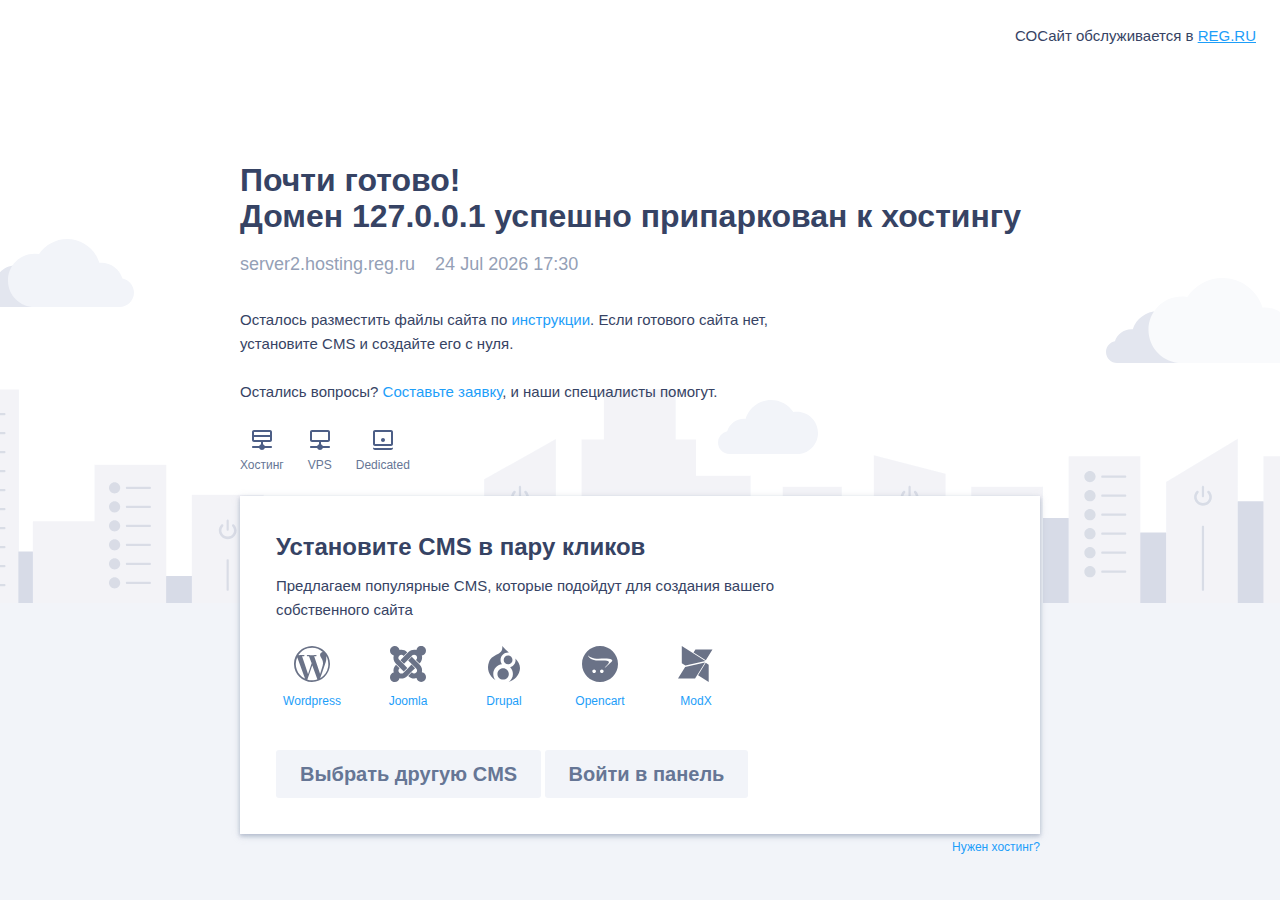
<file: portfolio/volvoclub.biz/index.html>
<!doctype html><html lang="ru" class="is_adaptive" data-page-type="parking" data-panel-url="https://server2.hosting.reg.ru/manager"><head><meta charset="UTF-8"><meta name="viewport" content="width=device-width,initial-scale=1"><meta name="robots" content="noindex"><title>Сайт надёжно припаркован и&nbsp;ожидает открытия</title><style media="all">@keyframes moveClouds{0%{background-position:100vw 35%}to{background-position:-105vw 35%}}@keyframes moveCityClouds{0%{background-position:100vw 35%,bottom,center bottom 33vh}to{background-position:-105vw 35%,bottom,center bottom 33vh}}.b-page{display:flex;flex-direction:column;width:100%;min-width:320px;height:100%;padding:60px 0 0;margin:0;font:12px Arial,Helvetica Neue,Helvetica,FreeSans,sans-serif;background:#fff;color:#364364;-webkit-tap-highlight-color:transparent}html:not(.is_adaptive) .b-page{overflow-x:hidden}@media (min-width:1024px){.is_adaptive .b-page{overflow-x:hidden}}.b-page_type_parking{display:block!important}.b-page_type_error-page{padding:0}html:not(.is_adaptive) .b-page_menu-addition_added,html:not(.is_adaptive) .b-page_menu-addition_added-active{padding-top:0}@media (min-width:1024px){.is_adaptive .b-page_menu-addition_added{padding-top:0}}.b-page_menu-addition_added-active{padding-top:120px}@media (min-width:1024px){.is_adaptive .b-page_menu-addition_added-active{padding-top:0}}html:not(.is_adaptive) .b-page{padding-top:0;min-width:996px}html:not(.is_adaptive) .b-page_notify-browser_visible{padding-top:54px}@media (min-width:1024px){.is_adaptive .b-page{padding-top:0;min-width:996px}.is_adaptive .b-page_notify-browser_visible{padding-top:54px}}.b-page_mobile-overflow_hidden,.b-page_submenu_opened{overflow:hidden}html:not(.is_adaptive) .b-page__footer-down,html:not(.is_adaptive) .b-page_mobile-overflow_hidden,html:not(.is_adaptive) .b-page_submenu_opened{overflow:visible}@media (min-width:1024px){.is_adaptive .b-page_submenu_opened{overflow:visible}}@media (min-width:1024px){.is_adaptive .b-page_mobile-overflow_hidden{overflow:visible}}.ie .b-page{display:block}.b-page__footer-down{flex:1 0 auto;overflow:hidden}.ie .b-page__footer-down{min-height:100%}@media (min-width:1024px){.is_adaptive .b-page__footer-down{overflow:visible}}.b-page__footer-down_overflow_visible{overflow:visible}.b-page__footer-hide .b-page__footer-down-content{padding-bottom:0}.b-page__footer-hide .b-footer{display:none}.b-page__content-wrapper{margin:0 auto}.b-page__content-wrapper_style_indent{padding-right:24px;padding-left:24px}.b-page__content-wrapper_style_indent_new{padding-right:48px;padding-left:48px}html:not(.is_adaptive) .b-page__content-wrapper{width:996px}html:not(.is_adaptive) .b-page__content-wrapper_style_indent{padding-right:0;padding-left:0}@media (min-width:1024px){.is_adaptive .b-page__content-wrapper{width:996px}.is_adaptive .b-page__content-wrapper_style_indent{padding-right:0;padding-left:0}}html:not(.is_adaptive) .b-page__content-wrapper_type_hosting-static{width:800px}@media (min-width:1024px){.is_adaptive .b-page__content-wrapper_type_hosting-static{width:800px}}.b-page__addition{min-height:60px;padding:60px 0 0;list-style-type:none}html:not(.is_adaptive) .b-page__addition{padding:0;margin:0 -15px 0 0}@media (min-width:1024px){.is_adaptive .b-page__addition{padding:0;margin:0 -15px 0 0}}.b-page__addition-wrapper{min-width:320px;padding:0;background-color:#f2f4f9}html:not(.is_adaptive) .b-page__addition-wrapper{min-width:996px}@media (min-width:1024px){.is_adaptive .b-page__addition-wrapper{min-width:996px}}.b-page__addition-title{float:left;font:700 20px/30px Arial,Helvetica Neue,Helvetica,FreeSans,sans-serif;line-height:58px}.b-page__addition-title-link{text-decoration:none}.b-page__addition-title-link:hover{text-decoration:underline}.b-page__addition-title .b-title{display:inline}.b-page__addition-item{position:relative;float:right;padding-right:15px;padding-left:15px}.b-page__addition-item_padding_double{padding-left:60px}.b-page__addition-link{color:#364364;font:15px/60px Arial,Helvetica Neue,Helvetica,FreeSans,sans-serif;text-decoration:none;-webkit-text-size-adjust:100%;-ms-text-size-adjust:100%;text-size-adjust:100%}.b-page__addition-link:link{cursor:pointer}.b-page__addition-link:link:hover{color:#747474;text-decoration:underline}.b-page__addition:after{display:block;clear:both;content:""}.b-page__addition .b-icon{vertical-align:middle}.b-page__addition .b-triangle{width:0;height:0;border-color:#364364 transparent currentcolor;border-style:solid solid none;border-width:4px 4px 0;display:inline-block;vertical-align:middle}.b-page__anno-container{z-index:auto}.b-page_overflow_visible,html:not(.is_adaptive) .b-page_overflow_visible{overflow:visible}@media (min-width:1024px){.is_adaptive .b-page_overflow_visible{overflow:visible}}.b-text{padding:0;color:#364364;font:15px/24px Arial,Helvetica Neue,Helvetica,FreeSans,sans-serif;margin:0 0 24px}.b-text.b-text_margin_top{margin-top:24px}.b-text_size_giant{font:72px/84px Arial,Helvetica Neue,Helvetica,FreeSans,sans-serif;margin-bottom:84px}.b-text_size_giant-compact.b-text_margin_top,.b-text_size_giant.b-text_margin_top{margin-top:84px}.b-text_size_giant-compact{font:72px/78px Arial,Helvetica Neue,Helvetica,FreeSans,sans-serif;margin-bottom:84px}.b-text_size_huge{font:48px/60px Arial,Helvetica Neue,Helvetica,FreeSans,sans-serif;margin-bottom:60px}.b-text_size_huge-compact.b-text_margin_top,.b-text_size_huge.b-text_margin_top{margin-top:60px}.b-text_size_huge-compact{font:48px/54px Arial,Helvetica Neue,Helvetica,FreeSans,sans-serif;margin-bottom:60px}.b-text_size_big{font:32px/42px Arial,Helvetica Neue,Helvetica,FreeSans,sans-serif;margin-bottom:42px}.b-text_size_big-compact.b-text_margin_top,.b-text_size_big.b-text_margin_top{margin-top:42px}.b-text_size_big-compact{font:32px/36px Arial,Helvetica Neue,Helvetica,FreeSans,sans-serif;margin-bottom:42px}.b-text_size_large{font:24px/36px Arial,Helvetica Neue,Helvetica,FreeSans,sans-serif;margin-bottom:36px}.b-text_size_large-compact.b-text_margin_top,.b-text_size_large.b-text_margin_top{margin-top:36px}.b-text_size_large-compact{font:24px/30px Arial,Helvetica Neue,Helvetica,FreeSans,sans-serif;margin-bottom:36px}.b-text_size_medium{font:20px/30px Arial,Helvetica Neue,Helvetica,FreeSans,sans-serif;margin-bottom:30px}.b-text_size_medium-compact.b-text_margin_top,.b-text_size_medium.b-text_margin_top{margin-top:30px}.b-text_size_medium-compact{font:20px/24px Arial,Helvetica Neue,Helvetica,FreeSans,sans-serif;margin-bottom:30px}.b-text_size_normal{font:15px/24px Arial,Helvetica Neue,Helvetica,FreeSans,sans-serif;margin-bottom:24px}.b-text_size_normal-compact.b-text_margin_top,.b-text_size_normal.b-text_margin_top{margin-top:24px}.b-text_size_normal-compact{font:15px/18px Arial,Helvetica Neue,Helvetica,FreeSans,sans-serif;margin-bottom:24px}.b-text_size_small{font:12px/18px Arial,Helvetica Neue,Helvetica,FreeSans,sans-serif;margin-bottom:18px}.b-text_size_small-compact.b-text_margin_top,.b-text_size_small.b-text_margin_top{margin-top:18px}.b-text_size_small-compact{font:12px/12px Arial,Helvetica Neue,Helvetica,FreeSans,sans-serif;margin-bottom:18px}.b-text_margin_none{margin:0}html:not(.is_adaptive) .b-text_size_giant\@desktop{font:72px/84px Arial,Helvetica Neue,Helvetica,FreeSans,sans-serif;margin-bottom:84px}html:not(.is_adaptive) .b-text_size_giant-compact\@desktop.b-text_margin_top,html:not(.is_adaptive) .b-text_size_giant\@desktop.b-text_margin_top{margin-top:84px}html:not(.is_adaptive) .b-text_size_giant-compact\@desktop{font:72px/78px Arial,Helvetica Neue,Helvetica,FreeSans,sans-serif;margin-bottom:84px}html:not(.is_adaptive) .b-text_size_huge\@desktop{font:48px/60px Arial,Helvetica Neue,Helvetica,FreeSans,sans-serif;margin-bottom:60px}html:not(.is_adaptive) .b-text_size_huge-compact\@desktop.b-text_margin_top,html:not(.is_adaptive) .b-text_size_huge\@desktop.b-text_margin_top{margin-top:60px}html:not(.is_adaptive) .b-text_size_huge-compact\@desktop{font:48px/54px Arial,Helvetica Neue,Helvetica,FreeSans,sans-serif;margin-bottom:60px}html:not(.is_adaptive) .b-text_size_big\@desktop{font:32px/42px Arial,Helvetica Neue,Helvetica,FreeSans,sans-serif;margin-bottom:42px}html:not(.is_adaptive) .b-text_size_big-compact\@desktop.b-text_margin_top,html:not(.is_adaptive) .b-text_size_big\@desktop.b-text_margin_top{margin-top:42px}html:not(.is_adaptive) .b-text_size_big-compact\@desktop{font:32px/36px Arial,Helvetica Neue,Helvetica,FreeSans,sans-serif;margin-bottom:42px}html:not(.is_adaptive) .b-text_size_large\@desktop{font:24px/36px Arial,Helvetica Neue,Helvetica,FreeSans,sans-serif;margin-bottom:36px}html:not(.is_adaptive) .b-text_size_large-compact\@desktop.b-text_margin_top,html:not(.is_adaptive) .b-text_size_large\@desktop.b-text_margin_top{margin-top:36px}html:not(.is_adaptive) .b-text_size_large-compact\@desktop{font:24px/30px Arial,Helvetica Neue,Helvetica,FreeSans,sans-serif;margin-bottom:36px}html:not(.is_adaptive) .b-text_size_medium\@desktop{font:20px/30px Arial,Helvetica Neue,Helvetica,FreeSans,sans-serif;margin-bottom:30px}html:not(.is_adaptive) .b-text_size_medium-compact\@desktop.b-text_margin_top,html:not(.is_adaptive) .b-text_size_medium\@desktop.b-text_margin_top{margin-top:30px}html:not(.is_adaptive) .b-text_size_medium-compact\@desktop{font:20px/24px Arial,Helvetica Neue,Helvetica,FreeSans,sans-serif;margin-bottom:30px}html:not(.is_adaptive) .b-text_size_normal\@desktop{font:15px/24px Arial,Helvetica Neue,Helvetica,FreeSans,sans-serif;margin-bottom:24px}html:not(.is_adaptive) .b-text_size_normal-compact\@desktop.b-text_margin_top,html:not(.is_adaptive) .b-text_size_normal\@desktop.b-text_margin_top{margin-top:24px}html:not(.is_adaptive) .b-text_size_normal-compact\@desktop{font:15px/18px Arial,Helvetica Neue,Helvetica,FreeSans,sans-serif;margin-bottom:24px}html:not(.is_adaptive) .b-text_size_small\@desktop{font:12px/18px Arial,Helvetica Neue,Helvetica,FreeSans,sans-serif;margin-bottom:18px}html:not(.is_adaptive) .b-text_size_small-compact\@desktop.b-text_margin_top,html:not(.is_adaptive) .b-text_size_small\@desktop.b-text_margin_top{margin-top:18px}html:not(.is_adaptive) .b-text_size_small-compact\@desktop{font:12px/12px Arial,Helvetica Neue,Helvetica,FreeSans,sans-serif;margin-bottom:18px}html:not(.is_adaptive) .b-text_margin_none\@desktop{margin:0}@media (min-width:1024px){.is_adaptive .b-text_size_giant\@desktop{font:72px/84px Arial,Helvetica Neue,Helvetica,FreeSans,sans-serif;margin-bottom:84px}.is_adaptive .b-text_size_giant-compact\@desktop.b-text_margin_top,.is_adaptive .b-text_size_giant\@desktop.b-text_margin_top{margin-top:84px}.is_adaptive .b-text_size_giant-compact\@desktop{font:72px/78px Arial,Helvetica Neue,Helvetica,FreeSans,sans-serif;margin-bottom:84px}.is_adaptive .b-text_size_huge\@desktop{font:48px/60px Arial,Helvetica Neue,Helvetica,FreeSans,sans-serif;margin-bottom:60px}.is_adaptive .b-text_size_huge-compact\@desktop.b-text_margin_top,.is_adaptive .b-text_size_huge\@desktop.b-text_margin_top{margin-top:60px}.is_adaptive .b-text_size_huge-compact\@desktop{font:48px/54px Arial,Helvetica Neue,Helvetica,FreeSans,sans-serif;margin-bottom:60px}.is_adaptive .b-text_size_big\@desktop{font:32px/42px Arial,Helvetica Neue,Helvetica,FreeSans,sans-serif;margin-bottom:42px}.is_adaptive .b-text_size_big-compact\@desktop.b-text_margin_top,.is_adaptive .b-text_size_big\@desktop.b-text_margin_top{margin-top:42px}.is_adaptive .b-text_size_big-compact\@desktop{font:32px/36px Arial,Helvetica Neue,Helvetica,FreeSans,sans-serif;margin-bottom:42px}.is_adaptive .b-text_size_large\@desktop{font:24px/36px Arial,Helvetica Neue,Helvetica,FreeSans,sans-serif;margin-bottom:36px}.is_adaptive .b-text_size_large-compact\@desktop.b-text_margin_top,.is_adaptive .b-text_size_large\@desktop.b-text_margin_top{margin-top:36px}.is_adaptive .b-text_size_large-compact\@desktop{font:24px/30px Arial,Helvetica Neue,Helvetica,FreeSans,sans-serif;margin-bottom:36px}.is_adaptive .b-text_size_medium\@desktop{font:20px/30px Arial,Helvetica Neue,Helvetica,FreeSans,sans-serif;margin-bottom:30px}.is_adaptive .b-text_size_medium-compact\@desktop.b-text_margin_top,.is_adaptive .b-text_size_medium\@desktop.b-text_margin_top{margin-top:30px}.is_adaptive .b-text_size_medium-compact\@desktop{font:20px/24px Arial,Helvetica Neue,Helvetica,FreeSans,sans-serif;margin-bottom:30px}.is_adaptive .b-text_size_normal\@desktop{font:15px/24px Arial,Helvetica Neue,Helvetica,FreeSans,sans-serif;margin-bottom:24px}.is_adaptive .b-text_size_normal-compact\@desktop.b-text_margin_top,.is_adaptive .b-text_size_normal\@desktop.b-text_margin_top{margin-top:24px}.is_adaptive .b-text_size_normal-compact\@desktop{font:15px/18px Arial,Helvetica Neue,Helvetica,FreeSans,sans-serif;margin-bottom:24px}.is_adaptive .b-text_size_small\@desktop{font:12px/18px Arial,Helvetica Neue,Helvetica,FreeSans,sans-serif;margin-bottom:18px}.is_adaptive .b-text_size_small-compact\@desktop.b-text_margin_top,.is_adaptive .b-text_size_small\@desktop.b-text_margin_top{margin-top:18px}.is_adaptive .b-text_size_small-compact\@desktop{font:12px/12px Arial,Helvetica Neue,Helvetica,FreeSans,sans-serif;margin-bottom:18px}.is_adaptive .b-text_margin_none\@desktop{margin:0}}@media (min-width:420px) and (max-width:767px){.is_adaptive .b-text_size_giant\@md-420{font:72px/84px Arial,Helvetica Neue,Helvetica,FreeSans,sans-serif;margin-bottom:84px}.is_adaptive .b-text_size_giant-compact\@md-420.b-text_margin_top,.is_adaptive .b-text_size_giant\@md-420.b-text_margin_top{margin-top:84px}.is_adaptive .b-text_size_giant-compact\@md-420{font:72px/78px Arial,Helvetica Neue,Helvetica,FreeSans,sans-serif;margin-bottom:84px}.is_adaptive .b-text_size_huge\@md-420{font:48px/60px Arial,Helvetica Neue,Helvetica,FreeSans,sans-serif;margin-bottom:60px}.is_adaptive .b-text_size_huge-compact\@md-420.b-text_margin_top,.is_adaptive .b-text_size_huge\@md-420.b-text_margin_top{margin-top:60px}.is_adaptive .b-text_size_huge-compact\@md-420{font:48px/54px Arial,Helvetica Neue,Helvetica,FreeSans,sans-serif;margin-bottom:60px}.is_adaptive .b-text_size_big\@md-420{font:32px/42px Arial,Helvetica Neue,Helvetica,FreeSans,sans-serif;margin-bottom:42px}.is_adaptive .b-text_size_big-compact\@md-420.b-text_margin_top,.is_adaptive .b-text_size_big\@md-420.b-text_margin_top{margin-top:42px}.is_adaptive .b-text_size_big-compact\@md-420{font:32px/36px Arial,Helvetica Neue,Helvetica,FreeSans,sans-serif;margin-bottom:42px}.is_adaptive .b-text_size_large\@md-420{font:24px/36px Arial,Helvetica Neue,Helvetica,FreeSans,sans-serif;margin-bottom:36px}.is_adaptive .b-text_size_large-compact\@md-420.b-text_margin_top,.is_adaptive .b-text_size_large\@md-420.b-text_margin_top{margin-top:36px}.is_adaptive .b-text_size_large-compact\@md-420{font:24px/30px Arial,Helvetica Neue,Helvetica,FreeSans,sans-serif;margin-bottom:36px}.is_adaptive .b-text_size_medium\@md-420{font:20px/30px Arial,Helvetica Neue,Helvetica,FreeSans,sans-serif;margin-bottom:30px}.is_adaptive .b-text_size_medium-compact\@md-420.b-text_margin_top,.is_adaptive .b-text_size_medium\@md-420.b-text_margin_top{margin-top:30px}.is_adaptive .b-text_size_medium-compact\@md-420{font:20px/24px Arial,Helvetica Neue,Helvetica,FreeSans,sans-serif;margin-bottom:30px}.is_adaptive .b-text_size_normal\@md-420{font:15px/24px Arial,Helvetica Neue,Helvetica,FreeSans,sans-serif;margin-bottom:24px}.is_adaptive .b-text_size_normal-compact\@md-420.b-text_margin_top,.is_adaptive .b-text_size_normal\@md-420.b-text_margin_top{margin-top:24px}.is_adaptive .b-text_size_normal-compact\@md-420{font:15px/18px Arial,Helvetica Neue,Helvetica,FreeSans,sans-serif;margin-bottom:24px}.is_adaptive .b-text_size_small\@md-420{font:12px/18px Arial,Helvetica Neue,Helvetica,FreeSans,sans-serif;margin-bottom:18px}.is_adaptive .b-text_size_small-compact\@md-420.b-text_margin_top,.is_adaptive .b-text_size_small\@md-420.b-text_margin_top{margin-top:18px}.is_adaptive .b-text_size_small-compact\@md-420{font:12px/12px Arial,Helvetica Neue,Helvetica,FreeSans,sans-serif;margin-bottom:18px}.is_adaptive .b-text_margin_none\@md-420{margin:0}}@media (min-width:767px) and (max-width:1023px){.is_adaptive .b-text_size_giant\@lg{font:72px/84px Arial,Helvetica Neue,Helvetica,FreeSans,sans-serif;margin-bottom:84px}.is_adaptive .b-text_size_giant-compact\@lg.b-text_margin_top,.is_adaptive .b-text_size_giant\@lg.b-text_margin_top{margin-top:84px}.is_adaptive .b-text_size_giant-compact\@lg{font:72px/78px Arial,Helvetica Neue,Helvetica,FreeSans,sans-serif;margin-bottom:84px}.is_adaptive .b-text_size_huge\@lg{font:48px/60px Arial,Helvetica Neue,Helvetica,FreeSans,sans-serif;margin-bottom:60px}.is_adaptive .b-text_size_huge-compact\@lg.b-text_margin_top,.is_adaptive .b-text_size_huge\@lg.b-text_margin_top{margin-top:60px}.is_adaptive .b-text_size_huge-compact\@lg{font:48px/54px Arial,Helvetica Neue,Helvetica,FreeSans,sans-serif;margin-bottom:60px}.is_adaptive .b-text_size_big\@lg{font:32px/42px Arial,Helvetica Neue,Helvetica,FreeSans,sans-serif;margin-bottom:42px}.is_adaptive .b-text_size_big-compact\@lg.b-text_margin_top,.is_adaptive .b-text_size_big\@lg.b-text_margin_top{margin-top:42px}.is_adaptive .b-text_size_big-compact\@lg{font:32px/36px Arial,Helvetica Neue,Helvetica,FreeSans,sans-serif;margin-bottom:42px}.is_adaptive .b-text_size_large\@lg{font:24px/36px Arial,Helvetica Neue,Helvetica,FreeSans,sans-serif;margin-bottom:36px}.is_adaptive .b-text_size_large-compact\@lg.b-text_margin_top,.is_adaptive .b-text_size_large\@lg.b-text_margin_top{margin-top:36px}.is_adaptive .b-text_size_large-compact\@lg{font:24px/30px Arial,Helvetica Neue,Helvetica,FreeSans,sans-serif;margin-bottom:36px}.is_adaptive .b-text_size_medium\@lg{font:20px/30px Arial,Helvetica Neue,Helvetica,FreeSans,sans-serif;margin-bottom:30px}.is_adaptive .b-text_size_medium-compact\@lg.b-text_margin_top,.is_adaptive .b-text_size_medium\@lg.b-text_margin_top{margin-top:30px}.is_adaptive .b-text_size_medium-compact\@lg{font:20px/24px Arial,Helvetica Neue,Helvetica,FreeSans,sans-serif;margin-bottom:30px}.is_adaptive .b-text_size_normal\@lg{font:15px/24px Arial,Helvetica Neue,Helvetica,FreeSans,sans-serif;margin-bottom:24px}.is_adaptive .b-text_size_normal-compact\@lg.b-text_margin_top,.is_adaptive .b-text_size_normal\@lg.b-text_margin_top{margin-top:24px}.is_adaptive .b-text_size_normal-compact\@lg{font:15px/18px Arial,Helvetica Neue,Helvetica,FreeSans,sans-serif;margin-bottom:24px}.is_adaptive .b-text_size_small\@lg{font:12px/18px Arial,Helvetica Neue,Helvetica,FreeSans,sans-serif;margin-bottom:18px}.is_adaptive .b-text_size_small-compact\@lg.b-text_margin_top,.is_adaptive .b-text_size_small\@lg.b-text_margin_top{margin-top:18px}.is_adaptive .b-text_size_small-compact\@lg{font:12px/12px Arial,Helvetica Neue,Helvetica,FreeSans,sans-serif;margin-bottom:18px}.is_adaptive .b-text_margin_none\@lg{margin:0}}.b-text_color_invert{color:#fff}.b-text_color_minor{color:#b7c0cf}.b-text_color_minor_darker{color:#94a0b6}.b-text_color_error{color:#f97878}.b-text_color_inherit{color:inherit}.b-text_color_bg-yellow{padding:0 0 3px 5px;background:#fff5df}.b-text_color_tooltip{color:#ff6e00}.b-text__promotions_description{font:15px/24px Arial,Helvetica Neue,Helvetica,FreeSans,sans-serif}html:not(.is_adaptive) .b-text__promotions_description{font:18px/28px Arial,Helvetica Neue,Helvetica,FreeSans,sans-serif}@media (min-width:1024px){.is_adaptive .b-text__promotions_description{font:18px/28px Arial,Helvetica Neue,Helvetica,FreeSans,sans-serif}}.b-link{padding:0;margin:0;border:0;background:0 0;cursor:pointer}.b-link,.b-link:link{color:#1d9ef9;text-decoration:underline}.b-link:active{color:#64bfff}.b-link:visited{color:#a52cae}.b-link:hover{color:#64bfff}.b-link:hover,.b-link_hover_nover:hover{text-decoration:none}.b-link_style_text,.b-link_style_text:link{color:#667695;text-decoration:none}.b-link_style_text:active{color:#939eb5}.b-link_style_text:visited{color:#667695}.b-link_style_text:hover{color:#939eb5;text-decoration:underline}.b-link_style_text-dark,.b-link_style_text-dark:link{color:#364364;text-decoration:none}.b-link_style_text-dark:active{color:#3a476b}.b-link_style_text-dark:visited{color:#364364}.b-link_style_text-dark:hover{color:#3f4e75;text-decoration:underline}.b-link_style_external{background-image:url("data:image/svg+xml,%3Csvg xmlns='http://www.w3.org/2000/svg' width='5.892' height='5.845' viewBox='0 0 5.892 5.845'%3E%3Cpath fill='%23515151' d='M1.635 0L3.45 1.803 0 5.228l.622.617 3.45-3.425 1.82 1.805V0z'/%3E%3C/svg%3E");background-repeat:no-repeat;padding-right:9px;background-position:100% 25%}.b-link_style_action{border-bottom:1px dotted #1d9ef9;text-decoration:none!important}.b-link_style_action.b-link_style_text{border-bottom:1px dotted #667695}.b-link_style_action:hover{border-bottom:1px dotted transparent}.b-link_hover_invert:link{text-decoration:none}.b-link_hover_invert:hover{text-decoration:underline}.b-link_hover_none:hover,.b-link_hover_none:link{text-decoration:none}.b-title{display:block;margin:0 0 24px;color:#364364;font-weight:700;font-family:Arial,Helvetica Neue,Helvetica,FreeSans,sans-serif}.b-title_size_giant{font:700 72px/84px Arial,Helvetica Neue,Helvetica,FreeSans,sans-serif;margin-bottom:72px}.b-title_size_giant.b-title_margin_top{margin-top:120px}.b-title_size_giant-compact{font:700 72px/78px Arial,Helvetica Neue,Helvetica,FreeSans,sans-serif;margin-bottom:36px}.b-title_size_giant-compact.b-title_margin_top{margin-top:60px}.b-title_size_huge{font:700 48px/60px Arial,Helvetica Neue,Helvetica,FreeSans,sans-serif;margin-bottom:48px}.b-title_size_huge.b-title_margin_top{margin-top:96px}.b-title_size_big,.b-title_size_huge-compact{font:700 48px/54px Arial,Helvetica Neue,Helvetica,FreeSans,sans-serif;margin-bottom:24px}.b-title_size_big.b-title_margin_top,.b-title_size_huge-compact.b-title_margin_top{margin-top:48px}.b-title_size_big{font:700 32px/42px Arial,Helvetica Neue,Helvetica,FreeSans,sans-serif}.b-title_size_big-compact{font:700 32px/36px Arial,Helvetica Neue,Helvetica,FreeSans,sans-serif;margin-bottom:12px}.b-title_size_big-compact.b-title_margin_top{margin-top:24px}.b-title_size_large{font:700 24px/36px Arial,Helvetica Neue,Helvetica,FreeSans,sans-serif;margin-bottom:24px}.b-title_size_large.b-title_margin_top{margin-top:36px}.b-title_size_large-compact{font:700 24px/30px Arial,Helvetica Neue,Helvetica,FreeSans,sans-serif;margin-bottom:12px}.b-title_size_large-compact.b-title_margin_top{margin-top:18px}.b-title_size_medium{font:700 20px/30px Arial,Helvetica Neue,Helvetica,FreeSans,sans-serif;margin-bottom:24px}.b-title_size_medium.b-title_margin_top{margin-top:36px}.b-title_size_medium-compact{font:700 20px/24px Arial,Helvetica Neue,Helvetica,FreeSans,sans-serif;margin-bottom:12px}.b-title_size_medium-compact.b-title_margin_top{margin-top:18px}.b-title_size_normal{font:700 15px/24px Arial,Helvetica Neue,Helvetica,FreeSans,sans-serif;margin-bottom:24px}.b-title_size_normal.b-title_margin_top{margin-top:24px}.b-title_size_normal-compact{font:700 15px/18px Arial,Helvetica Neue,Helvetica,FreeSans,sans-serif;margin-bottom:12px}.b-title_size_normal-compact.b-title_margin_top,.b-title_size_small.b-title_margin_top{margin-top:12px}.b-title_size_small{font:700 12px/18px Arial,Helvetica Neue,Helvetica,FreeSans,sans-serif;margin-bottom:12px}.b-title_size_small-compact{font:700 12px/12px Arial,Helvetica Neue,Helvetica,FreeSans,sans-serif;margin-bottom:6px}.b-title_size_small-compact.b-title_margin_top{margin-top:6px}.b-title_margin_none{margin:0}html:not(.is_adaptive) .b-title_size_giant\@desktop{font:700 72px/84px Arial,Helvetica Neue,Helvetica,FreeSans,sans-serif;margin-bottom:72px}html:not(.is_adaptive) .b-title_size_giant\@desktop.b-title_margin_top{margin-top:120px}html:not(.is_adaptive) .b-title_size_giant-compact\@desktop{font:700 72px/78px Arial,Helvetica Neue,Helvetica,FreeSans,sans-serif;margin-bottom:36px}html:not(.is_adaptive) .b-title_size_giant-compact\@desktop.b-title_margin_top{margin-top:60px}html:not(.is_adaptive) .b-title_size_huge\@desktop{font:700 48px/60px Arial,Helvetica Neue,Helvetica,FreeSans,sans-serif;margin-bottom:48px}html:not(.is_adaptive) .b-title_size_huge\@desktop.b-title_margin_top{margin-top:96px}html:not(.is_adaptive) .b-title_size_huge-compact\@desktop{font:700 48px/54px Arial,Helvetica Neue,Helvetica,FreeSans,sans-serif;margin-bottom:24px}html:not(.is_adaptive) .b-title_size_big\@desktop.b-title_margin_top,html:not(.is_adaptive) .b-title_size_huge-compact\@desktop.b-title_margin_top{margin-top:48px}html:not(.is_adaptive) .b-title_size_big\@desktop{font:700 32px/42px Arial,Helvetica Neue,Helvetica,FreeSans,sans-serif;margin-bottom:24px}html:not(.is_adaptive) .b-title_size_big-compact\@desktop{font:700 32px/36px Arial,Helvetica Neue,Helvetica,FreeSans,sans-serif;margin-bottom:12px}html:not(.is_adaptive) .b-title_size_big-compact\@desktop.b-title_margin_top{margin-top:24px}html:not(.is_adaptive) .b-title_size_large\@desktop{font:700 24px/36px Arial,Helvetica Neue,Helvetica,FreeSans,sans-serif;margin-bottom:24px}html:not(.is_adaptive) .b-title_size_large\@desktop.b-title_margin_top{margin-top:36px}html:not(.is_adaptive) .b-title_size_large-compact\@desktop{font:700 24px/30px Arial,Helvetica Neue,Helvetica,FreeSans,sans-serif;margin-bottom:12px}html:not(.is_adaptive) .b-title_size_large-compact\@desktop.b-title_margin_top{margin-top:18px}html:not(.is_adaptive) .b-title_size_medium\@desktop{font:700 20px/30px Arial,Helvetica Neue,Helvetica,FreeSans,sans-serif;margin-bottom:24px}html:not(.is_adaptive) .b-title_size_medium\@desktop.b-title_margin_top{margin-top:36px}html:not(.is_adaptive) .b-title_size_medium-compact\@desktop{font:700 20px/24px Arial,Helvetica Neue,Helvetica,FreeSans,sans-serif;margin-bottom:12px}html:not(.is_adaptive) .b-title_size_medium-compact\@desktop.b-title_margin_top{margin-top:18px}html:not(.is_adaptive) .b-title_size_normal\@desktop{font:700 15px/24px Arial,Helvetica Neue,Helvetica,FreeSans,sans-serif;margin-bottom:24px}html:not(.is_adaptive) .b-title_size_normal\@desktop.b-title_margin_top{margin-top:24px}html:not(.is_adaptive) .b-title_size_normal-compact\@desktop{font:700 15px/18px Arial,Helvetica Neue,Helvetica,FreeSans,sans-serif;margin-bottom:12px}html:not(.is_adaptive) .b-title_size_normal-compact\@desktop.b-title_margin_top,html:not(.is_adaptive) .b-title_size_small\@desktop.b-title_margin_top{margin-top:12px}html:not(.is_adaptive) .b-title_size_small\@desktop{font:700 12px/18px Arial,Helvetica Neue,Helvetica,FreeSans,sans-serif;margin-bottom:12px}html:not(.is_adaptive) .b-title_size_small-compact\@desktop{font:700 12px/12px Arial,Helvetica Neue,Helvetica,FreeSans,sans-serif;margin-bottom:6px}html:not(.is_adaptive) .b-title_size_small-compact\@desktop.b-title_margin_top{margin-top:6px}html:not(.is_adaptive) .b-title_margin_none\@desktop{margin:0}@media (min-width:1024px){.is_adaptive .b-title_size_giant\@desktop{font:700 72px/84px Arial,Helvetica Neue,Helvetica,FreeSans,sans-serif;margin-bottom:72px}.is_adaptive .b-title_size_giant\@desktop.b-title_margin_top{margin-top:120px}.is_adaptive .b-title_size_giant-compact\@desktop{font:700 72px/78px Arial,Helvetica Neue,Helvetica,FreeSans,sans-serif;margin-bottom:36px}.is_adaptive .b-title_size_giant-compact\@desktop.b-title_margin_top{margin-top:60px}.is_adaptive .b-title_size_huge\@desktop{font:700 48px/60px Arial,Helvetica Neue,Helvetica,FreeSans,sans-serif;margin-bottom:48px}.is_adaptive .b-title_size_huge\@desktop.b-title_margin_top{margin-top:96px}.is_adaptive .b-title_size_huge-compact\@desktop{font:700 48px/54px Arial,Helvetica Neue,Helvetica,FreeSans,sans-serif;margin-bottom:24px}.is_adaptive .b-title_size_big\@desktop.b-title_margin_top,.is_adaptive .b-title_size_huge-compact\@desktop.b-title_margin_top{margin-top:48px}.is_adaptive .b-title_size_big\@desktop{font:700 32px/42px Arial,Helvetica Neue,Helvetica,FreeSans,sans-serif;margin-bottom:24px}.is_adaptive .b-title_size_big-compact\@desktop{font:700 32px/36px Arial,Helvetica Neue,Helvetica,FreeSans,sans-serif;margin-bottom:12px}.is_adaptive .b-title_size_big-compact\@desktop.b-title_margin_top{margin-top:24px}.is_adaptive .b-title_size_large\@desktop{font:700 24px/36px Arial,Helvetica Neue,Helvetica,FreeSans,sans-serif;margin-bottom:24px}.is_adaptive .b-title_size_large\@desktop.b-title_margin_top{margin-top:36px}.is_adaptive .b-title_size_large-compact\@desktop{font:700 24px/30px Arial,Helvetica Neue,Helvetica,FreeSans,sans-serif;margin-bottom:12px}.is_adaptive .b-title_size_large-compact\@desktop.b-title_margin_top{margin-top:18px}.is_adaptive .b-title_size_medium\@desktop{font:700 20px/30px Arial,Helvetica Neue,Helvetica,FreeSans,sans-serif;margin-bottom:24px}.is_adaptive .b-title_size_medium\@desktop.b-title_margin_top{margin-top:36px}.is_adaptive .b-title_size_medium-compact\@desktop{font:700 20px/24px Arial,Helvetica Neue,Helvetica,FreeSans,sans-serif;margin-bottom:12px}.is_adaptive .b-title_size_medium-compact\@desktop.b-title_margin_top{margin-top:18px}.is_adaptive .b-title_size_normal\@desktop{font:700 15px/24px Arial,Helvetica Neue,Helvetica,FreeSans,sans-serif;margin-bottom:24px}.is_adaptive .b-title_size_normal\@desktop.b-title_margin_top{margin-top:24px}.is_adaptive .b-title_size_normal-compact\@desktop{font:700 15px/18px Arial,Helvetica Neue,Helvetica,FreeSans,sans-serif;margin-bottom:12px}.is_adaptive .b-title_size_normal-compact\@desktop.b-title_margin_top,.is_adaptive .b-title_size_small\@desktop.b-title_margin_top{margin-top:12px}.is_adaptive .b-title_size_small\@desktop{font:700 12px/18px Arial,Helvetica Neue,Helvetica,FreeSans,sans-serif;margin-bottom:12px}.is_adaptive .b-title_size_small-compact\@desktop{font:700 12px/12px Arial,Helvetica Neue,Helvetica,FreeSans,sans-serif;margin-bottom:6px}.is_adaptive .b-title_size_small-compact\@desktop.b-title_margin_top{margin-top:6px}.is_adaptive .b-title_margin_none\@desktop{margin:0}}@media (max-width:359px){.is_adaptive .b-title_size_giant\@xs{font:700 72px/84px Arial,Helvetica Neue,Helvetica,FreeSans,sans-serif;margin-bottom:72px}.is_adaptive .b-title_size_giant\@xs.b-title_margin_top{margin-top:120px}.is_adaptive .b-title_size_giant-compact\@xs{font:700 72px/78px Arial,Helvetica Neue,Helvetica,FreeSans,sans-serif;margin-bottom:36px}.is_adaptive .b-title_size_giant-compact\@xs.b-title_margin_top{margin-top:60px}.is_adaptive .b-title_size_huge\@xs{font:700 48px/60px Arial,Helvetica Neue,Helvetica,FreeSans,sans-serif;margin-bottom:48px}.is_adaptive .b-title_size_huge\@xs.b-title_margin_top{margin-top:96px}.is_adaptive .b-title_size_huge-compact\@xs{font:700 48px/54px Arial,Helvetica Neue,Helvetica,FreeSans,sans-serif;margin-bottom:24px}.is_adaptive .b-title_size_big\@xs.b-title_margin_top,.is_adaptive .b-title_size_huge-compact\@xs.b-title_margin_top{margin-top:48px}.is_adaptive .b-title_size_big\@xs{font:700 32px/42px Arial,Helvetica Neue,Helvetica,FreeSans,sans-serif;margin-bottom:24px}.is_adaptive .b-title_size_big-compact\@xs{font:700 32px/36px Arial,Helvetica Neue,Helvetica,FreeSans,sans-serif;margin-bottom:12px}.is_adaptive .b-title_size_big-compact\@xs.b-title_margin_top{margin-top:24px}.is_adaptive .b-title_size_large\@xs{font:700 24px/36px Arial,Helvetica Neue,Helvetica,FreeSans,sans-serif;margin-bottom:24px}.is_adaptive .b-title_size_large\@xs.b-title_margin_top{margin-top:36px}.is_adaptive .b-title_size_large-compact\@xs{font:700 24px/30px Arial,Helvetica Neue,Helvetica,FreeSans,sans-serif;margin-bottom:12px}.is_adaptive .b-title_size_large-compact\@xs.b-title_margin_top{margin-top:18px}.is_adaptive .b-title_size_medium\@xs{font:700 20px/30px Arial,Helvetica Neue,Helvetica,FreeSans,sans-serif;margin-bottom:24px}.is_adaptive .b-title_size_medium\@xs.b-title_margin_top{margin-top:36px}.is_adaptive .b-title_size_medium-compact\@xs{font:700 20px/24px Arial,Helvetica Neue,Helvetica,FreeSans,sans-serif;margin-bottom:12px}.is_adaptive .b-title_size_medium-compact\@xs.b-title_margin_top{margin-top:18px}.is_adaptive .b-title_size_normal\@xs{font:700 15px/24px Arial,Helvetica Neue,Helvetica,FreeSans,sans-serif;margin-bottom:24px}.is_adaptive .b-title_size_normal\@xs.b-title_margin_top{margin-top:24px}.is_adaptive .b-title_size_normal-compact\@xs{font:700 15px/18px Arial,Helvetica Neue,Helvetica,FreeSans,sans-serif;margin-bottom:12px}.is_adaptive .b-title_size_normal-compact\@xs.b-title_margin_top,.is_adaptive .b-title_size_small\@xs.b-title_margin_top{margin-top:12px}.is_adaptive .b-title_size_small\@xs{font:700 12px/18px Arial,Helvetica Neue,Helvetica,FreeSans,sans-serif;margin-bottom:12px}.is_adaptive .b-title_size_small-compact\@xs{font:700 12px/12px Arial,Helvetica Neue,Helvetica,FreeSans,sans-serif;margin-bottom:6px}.is_adaptive .b-title_size_small-compact\@xs.b-title_margin_top{margin-top:6px}.is_adaptive .b-title_margin_none\@xs{margin:0}}@media (min-width:767px) and (max-width:1023px){.is_adaptive .b-title_size_giant\@lg{font:700 72px/84px Arial,Helvetica Neue,Helvetica,FreeSans,sans-serif;margin-bottom:72px}.is_adaptive .b-title_size_giant\@lg.b-title_margin_top{margin-top:120px}.is_adaptive .b-title_size_giant-compact\@lg{font:700 72px/78px Arial,Helvetica Neue,Helvetica,FreeSans,sans-serif;margin-bottom:36px}.is_adaptive .b-title_size_giant-compact\@lg.b-title_margin_top{margin-top:60px}.is_adaptive .b-title_size_huge\@lg{font:700 48px/60px Arial,Helvetica Neue,Helvetica,FreeSans,sans-serif;margin-bottom:48px}.is_adaptive .b-title_size_huge\@lg.b-title_margin_top{margin-top:96px}.is_adaptive .b-title_size_huge-compact\@lg{font:700 48px/54px Arial,Helvetica Neue,Helvetica,FreeSans,sans-serif;margin-bottom:24px}.is_adaptive .b-title_size_big\@lg.b-title_margin_top,.is_adaptive .b-title_size_huge-compact\@lg.b-title_margin_top{margin-top:48px}.is_adaptive .b-title_size_big\@lg{font:700 32px/42px Arial,Helvetica Neue,Helvetica,FreeSans,sans-serif;margin-bottom:24px}.is_adaptive .b-title_size_big-compact\@lg{font:700 32px/36px Arial,Helvetica Neue,Helvetica,FreeSans,sans-serif;margin-bottom:12px}.is_adaptive .b-title_size_big-compact\@lg.b-title_margin_top{margin-top:24px}.is_adaptive .b-title_size_large\@lg{font:700 24px/36px Arial,Helvetica Neue,Helvetica,FreeSans,sans-serif;margin-bottom:24px}.is_adaptive .b-title_size_large\@lg.b-title_margin_top{margin-top:36px}.is_adaptive .b-title_size_large-compact\@lg{font:700 24px/30px Arial,Helvetica Neue,Helvetica,FreeSans,sans-serif;margin-bottom:12px}.is_adaptive .b-title_size_large-compact\@lg.b-title_margin_top{margin-top:18px}.is_adaptive .b-title_size_medium\@lg{font:700 20px/30px Arial,Helvetica Neue,Helvetica,FreeSans,sans-serif;margin-bottom:24px}.is_adaptive .b-title_size_medium\@lg.b-title_margin_top{margin-top:36px}.is_adaptive .b-title_size_medium-compact\@lg{font:700 20px/24px Arial,Helvetica Neue,Helvetica,FreeSans,sans-serif;margin-bottom:12px}.is_adaptive .b-title_size_medium-compact\@lg.b-title_margin_top{margin-top:18px}.is_adaptive .b-title_size_normal\@lg{font:700 15px/24px Arial,Helvetica Neue,Helvetica,FreeSans,sans-serif;margin-bottom:24px}.is_adaptive .b-title_size_normal\@lg.b-title_margin_top{margin-top:24px}.is_adaptive .b-title_size_normal-compact\@lg{font:700 15px/18px Arial,Helvetica Neue,Helvetica,FreeSans,sans-serif;margin-bottom:12px}.is_adaptive .b-title_size_normal-compact\@lg.b-title_margin_top,.is_adaptive .b-title_size_small\@lg.b-title_margin_top{margin-top:12px}.is_adaptive .b-title_size_small\@lg{font:700 12px/18px Arial,Helvetica Neue,Helvetica,FreeSans,sans-serif;margin-bottom:12px}.is_adaptive .b-title_size_small-compact\@lg{font:700 12px/12px Arial,Helvetica Neue,Helvetica,FreeSans,sans-serif;margin-bottom:6px}.is_adaptive .b-title_size_small-compact\@lg.b-title_margin_top{margin-top:6px}.is_adaptive .b-title_margin_none\@lg{margin:0}}@media (min-width:420px) and (max-width:767px){.is_adaptive .b-title_size_giant\@md-420{font:700 72px/84px Arial,Helvetica Neue,Helvetica,FreeSans,sans-serif;margin-bottom:72px}.is_adaptive .b-title_size_giant\@md-420.b-title_margin_top{margin-top:120px}.is_adaptive .b-title_size_giant-compact\@md-420{font:700 72px/78px Arial,Helvetica Neue,Helvetica,FreeSans,sans-serif;margin-bottom:36px}.is_adaptive .b-title_size_giant-compact\@md-420.b-title_margin_top{margin-top:60px}.is_adaptive .b-title_size_huge\@md-420{font:700 48px/60px Arial,Helvetica Neue,Helvetica,FreeSans,sans-serif;margin-bottom:48px}.is_adaptive .b-title_size_huge\@md-420.b-title_margin_top{margin-top:96px}.is_adaptive .b-title_size_huge-compact\@md-420{font:700 48px/54px Arial,Helvetica Neue,Helvetica,FreeSans,sans-serif;margin-bottom:24px}.is_adaptive .b-title_size_big\@md-420.b-title_margin_top,.is_adaptive .b-title_size_huge-compact\@md-420.b-title_margin_top{margin-top:48px}.is_adaptive .b-title_size_big\@md-420{font:700 32px/42px Arial,Helvetica Neue,Helvetica,FreeSans,sans-serif;margin-bottom:24px}.is_adaptive .b-title_size_big-compact\@md-420{font:700 32px/36px Arial,Helvetica Neue,Helvetica,FreeSans,sans-serif;margin-bottom:12px}.is_adaptive .b-title_size_big-compact\@md-420.b-title_margin_top{margin-top:24px}.is_adaptive .b-title_size_large\@md-420{font:700 24px/36px Arial,Helvetica Neue,Helvetica,FreeSans,sans-serif;margin-bottom:24px}.is_adaptive .b-title_size_large\@md-420.b-title_margin_top{margin-top:36px}.is_adaptive .b-title_size_large-compact\@md-420{font:700 24px/30px Arial,Helvetica Neue,Helvetica,FreeSans,sans-serif;margin-bottom:12px}.is_adaptive .b-title_size_large-compact\@md-420.b-title_margin_top{margin-top:18px}.is_adaptive .b-title_size_medium\@md-420{font:700 20px/30px Arial,Helvetica Neue,Helvetica,FreeSans,sans-serif;margin-bottom:24px}.is_adaptive .b-title_size_medium\@md-420.b-title_margin_top{margin-top:36px}.is_adaptive .b-title_size_medium-compact\@md-420{font:700 20px/24px Arial,Helvetica Neue,Helvetica,FreeSans,sans-serif;margin-bottom:12px}.is_adaptive .b-title_size_medium-compact\@md-420.b-title_margin_top{margin-top:18px}.is_adaptive .b-title_size_normal\@md-420{font:700 15px/24px Arial,Helvetica Neue,Helvetica,FreeSans,sans-serif;margin-bottom:24px}.is_adaptive .b-title_size_normal\@md-420.b-title_margin_top{margin-top:24px}.is_adaptive .b-title_size_normal-compact\@md-420{font:700 15px/18px Arial,Helvetica Neue,Helvetica,FreeSans,sans-serif;margin-bottom:12px}.is_adaptive .b-title_size_normal-compact\@md-420.b-title_margin_top,.is_adaptive .b-title_size_small\@md-420.b-title_margin_top{margin-top:12px}.is_adaptive .b-title_size_small\@md-420{font:700 12px/18px Arial,Helvetica Neue,Helvetica,FreeSans,sans-serif;margin-bottom:12px}.is_adaptive .b-title_size_small-compact\@md-420{font:700 12px/12px Arial,Helvetica Neue,Helvetica,FreeSans,sans-serif;margin-bottom:6px}.is_adaptive .b-title_size_small-compact\@md-420.b-title_margin_top{margin-top:6px}.is_adaptive .b-title_margin_none\@md-420{margin:0}}@media (max-width:419px){.is_adaptive .b-title_size_giant\@xs-420{font:700 72px/84px Arial,Helvetica Neue,Helvetica,FreeSans,sans-serif;margin-bottom:72px}.is_adaptive .b-title_size_giant\@xs-420.b-title_margin_top{margin-top:120px}.is_adaptive .b-title_size_giant-compact\@xs-420{font:700 72px/78px Arial,Helvetica Neue,Helvetica,FreeSans,sans-serif;margin-bottom:36px}.is_adaptive .b-title_size_giant-compact\@xs-420.b-title_margin_top{margin-top:60px}.is_adaptive .b-title_size_huge\@xs-420{font:700 48px/60px Arial,Helvetica Neue,Helvetica,FreeSans,sans-serif;margin-bottom:48px}.is_adaptive .b-title_size_huge\@xs-420.b-title_margin_top{margin-top:96px}.is_adaptive .b-title_size_huge-compact\@xs-420{font:700 48px/54px Arial,Helvetica Neue,Helvetica,FreeSans,sans-serif;margin-bottom:24px}.is_adaptive .b-title_size_big\@xs-420.b-title_margin_top,.is_adaptive .b-title_size_huge-compact\@xs-420.b-title_margin_top{margin-top:48px}.is_adaptive .b-title_size_big\@xs-420{font:700 32px/42px Arial,Helvetica Neue,Helvetica,FreeSans,sans-serif;margin-bottom:24px}.is_adaptive .b-title_size_big-compact\@xs-420{font:700 32px/36px Arial,Helvetica Neue,Helvetica,FreeSans,sans-serif;margin-bottom:12px}.is_adaptive .b-title_size_big-compact\@xs-420.b-title_margin_top{margin-top:24px}.is_adaptive .b-title_size_large\@xs-420{font:700 24px/36px Arial,Helvetica Neue,Helvetica,FreeSans,sans-serif;margin-bottom:24px}.is_adaptive .b-title_size_large\@xs-420.b-title_margin_top{margin-top:36px}.is_adaptive .b-title_size_large-compact\@xs-420{font:700 24px/30px Arial,Helvetica Neue,Helvetica,FreeSans,sans-serif;margin-bottom:12px}.is_adaptive .b-title_size_large-compact\@xs-420.b-title_margin_top{margin-top:18px}.is_adaptive .b-title_size_medium\@xs-420{font:700 20px/30px Arial,Helvetica Neue,Helvetica,FreeSans,sans-serif;margin-bottom:24px}.is_adaptive .b-title_size_medium\@xs-420.b-title_margin_top{margin-top:36px}.is_adaptive .b-title_size_medium-compact\@xs-420{font:700 20px/24px Arial,Helvetica Neue,Helvetica,FreeSans,sans-serif;margin-bottom:12px}.is_adaptive .b-title_size_medium-compact\@xs-420.b-title_margin_top{margin-top:18px}.is_adaptive .b-title_size_normal\@xs-420{font:700 15px/24px Arial,Helvetica Neue,Helvetica,FreeSans,sans-serif;margin-bottom:24px}.is_adaptive .b-title_size_normal\@xs-420.b-title_margin_top{margin-top:24px}.is_adaptive .b-title_size_normal-compact\@xs-420{font:700 15px/18px Arial,Helvetica Neue,Helvetica,FreeSans,sans-serif;margin-bottom:12px}.is_adaptive .b-title_size_normal-compact\@xs-420.b-title_margin_top,.is_adaptive .b-title_size_small\@xs-420.b-title_margin_top{margin-top:12px}.is_adaptive .b-title_size_small\@xs-420{font:700 12px/18px Arial,Helvetica Neue,Helvetica,FreeSans,sans-serif;margin-bottom:12px}.is_adaptive .b-title_size_small-compact\@xs-420{font:700 12px/12px Arial,Helvetica Neue,Helvetica,FreeSans,sans-serif;margin-bottom:6px}.is_adaptive .b-title_size_small-compact\@xs-420.b-title_margin_top{margin-top:6px}.is_adaptive .b-title_margin_none\@xs-420{margin:0}}.b-title_display_inline{display:inline}.b-title_color_invert{color:#fff}.b-title_color_gray-darker{color:#667695}.b-content{padding:30px 0 40px}.b-content_indent-top_none{padding-top:0}.b-content_indent-bottom_none{padding-bottom:0}.b-content__wrapper{margin:0 0 0 251px}@media (max-width:1023px){.is_adaptive .b-content__wrapper{margin:0}}.b-content__wrapper_sidebar_no{margin:0}@media (max-width:1023px){.is_adaptive .b-content__wrapper_sidebar_no{margin:0}}.b-content__wrapper_content_only{padding:20px!important;margin:0}.b-content__wrapper_align_center{width:100%;max-width:745px}@media (min-width:767px) and (max-width:1023px){.is_adaptive .b-content__wrapper_align_center{width:745px;margin:0 auto}}html:not(.is_adaptive) .b-content__wrapper_align_center{width:745px;margin:0 auto}@media (min-width:1024px){.is_adaptive .b-content__wrapper_align_center{width:745px;margin:0 auto}}.b-content__floated-wrapper{float:left;width:100%}.b-content__sidebar-offset{margin-left:-251px}.b-content__subtitle{font-weight:700}.b-header-parking{padding:36px 24px;text-align:right}html:not(.is_adaptive) .b-header-parking{padding:24px}@media (min-width:1024px){.is_adaptive .b-header-parking{padding:24px}}@font-face{font-display:swap;font-family:b-font-regicons_char;src:url(regicons.061f9dc0b3c103923ce4486b12a07930.woff2) format("woff2"),url(regicons.f0ded1e1a253ce7ea98d1d5e8d35d800.woff) format("woff");font-weight:400;font-style:normal}.b-font-regicons{font-family:b-font-regicons_char;font-weight:400;font-style:normal;speak:none;text-decoration:inherit;text-transform:none;text-rendering:auto;-webkit-font-smoothing:antialiased;-moz-osx-font-smoothing:grayscale;display:inline!important;line-height:0;vertical-align:baseline}.b-font-regicons_char_add:before{content:"\F101"}.b-font-regicons_char_bid:before{content:"\F102"}.b-font-regicons_char_corner-down:before{content:"\F103"}.b-font-regicons_char_docs:before{content:"\F104"}.b-font-regicons_char_edit:before{content:"\F105"}.b-font-regicons_char_filter:before{content:"\F106"}.b-font-regicons_char_money:before{content:"\F107"}.b-font-regicons_char_plus-bold:before{content:"\F108"}.b-font-regicons_char_plus:before{content:"\F109"}.b-font-regicons_char_rouble:before{content:"\F10A"}.b-font-regicons_char_select-all:before{content:"\F10B"}.b-font-regicons_char_shop-cart:before{content:"\F10C"}.b-font-regicons_char_thumbs-down:before{content:"\F10D"}.b-font-regicons_char_thumbs-up:before{content:"\F10E"}.b-font-regicons_char_upload:before{content:"\F10F"}.b-font-regicons_char_zoom:before{content:"\F110"}.b-font-regicons_char_rouble:before{display:none}.no-charrouble .b-font-regicons_char_rouble:before{display:inline-block;width:20px;font-size:.95em}.char-rouble-native{display:inline;font-weight:inherit}.no-charrouble .char-rouble-native{display:none!important}.b-price{position:relative;top:-2px;line-height:24px;text-decoration:none;white-space:nowrap}.b-price_unit_hide{line-height:50px}.b-price__from{letter-spacing:0;font:18px Arial,Helvetica Neue,Helvetica,FreeSans,sans-serif;vertical-align:baseline}.b-price__from-desc{font:18px/24px Arial,Helvetica Neue,Helvetica,FreeSans,sans-serif}.b-price__amount,.b-price__free{font:700 29px/30px Arial,Helvetica Neue,Helvetica,FreeSans,sans-serif;display:inline-block;padding:0 0 0 2px;vertical-align:baseline;text-align:center}.b-price__free{font:700 22px/30px Arial,Helvetica Neue,Helvetica,FreeSans,sans-serif}.b-price__note{position:absolute}.b-price__currency-wrapper{display:inline-block;letter-spacing:0;vertical-align:baseline;text-align:left}.b-price__currency{display:inline-block;position:relative;top:3px;border-bottom:1px solid #fff;font:14px Arial,Helvetica Neue,Helvetica,FreeSans,sans-serif;text-decoration:none}.b-price__currency_color_black{border-color:#000}.b-price__currency_color_text{border-color:#364364}.b-price_unit_hide .b-price__currency{top:0;border-bottom:0;vertical-align:baseline}.b-price__unit{display:block;font:14px Arial,Helvetica Neue,Helvetica,FreeSans,sans-serif;text-decoration:none}.b-price_size_small .b-price__from{font-size:16px}.b-price_size_small .b-price__amount{font-size:24px}.b-price_size_medium{line-height:56px}.b-button{border:0;cursor:pointer;display:inline-block;text-decoration:none;white-space:nowrap;border-radius:3px;font-weight:700;font-family:Arial,Helvetica Neue,Helvetica,FreeSans,sans-serif;color:#fff;text-align:center;line-height:16px;-webkit-user-select:none;-moz-user-select:none;-ms-user-select:none;user-select:none;box-sizing:border-box;text-rendering:optimizeLegibility}.b-button,.b-button:active,.b-button:hover{transition:.22s ease-in-out}.b-button[disabled],.b-button_state_disabled{cursor:default!important;opacity:.4;transition:none}.b-button__icon-right{margin-left:12px}.b-button__icon-left{margin-right:12px}.b-button_transition_off,.b-button_transition_off:active,.b-button_transition_off:hover{transition:none}.b-button_style_block{position:relative;z-index:0}@media (max-width:419px){.is_adaptive .b-button_style_block-on-mobile{display:block;width:100%;line-height:1;height:auto;padding:16px;white-space:normal}}@media (min-width:420px) and (max-width:767px){.is_adaptive .b-button_style_block-on-mobile{display:block;width:100%;line-height:1;height:auto;padding:16px;white-space:normal}}.b-button_style_adaptive,.b-button_style_block{display:block;width:100%}@media (min-width:767px) and (max-width:1023px){.is_adaptive .b-button_style_adaptive{display:inline-block;width:auto}}html:not(.is_adaptive) .b-button_style_adaptive{display:inline-block;width:auto}@media (min-width:1024px){.is_adaptive .b-button_style_adaptive{display:inline-block;width:auto}}.b-button_style_bordered{border:1px solid transparent}.b-button_bold_none{font-weight:400}.b-button_radius_none{border-radius:0}.b-button_display_none{display:none}.b-button_font_base{font-size:15px!important}@media (max-width:359px){.is_adaptive .b-button_font_base{font-size:12px!important}}.b-button_size_huge{padding:0 36px;height:72px;font-size:32px;line-height:72px}.b-button_size_huge.b-button_style_narrow{padding-left:18px;padding-right:18px}.b-button_size_huge.b-button_style_wide{padding-left:54px;padding-right:54px}.b-button_size_huge.b-button_height_auto{padding-top:6px;padding-bottom:6px;font-size:15px;line-height:24px;height:auto}.b-button_size_big{padding:0 36px;height:60px;font-size:20px;line-height:60px}.b-button_size_big.b-button_style_narrow{padding-left:18px;padding-right:18px}.b-button_size_big.b-button_style_wide{padding-left:54px;padding-right:54px}.b-button_size_big.b-button_height_auto{padding-top:12px;padding-bottom:12px;line-height:24px;height:auto}.b-button_size_medium,.b-button_size_medium-compact{padding:0 24px;height:48px;font-size:18px;line-height:48px}.b-button_size_medium-compact.b-button_style_narrow{padding-left:12px;padding-right:12px}.b-button_size_medium-compact.b-button_style_wide{padding-left:36px;padding-right:36px}.b-button_size_medium{font-size:20px}.b-button_size_medium.b-button_style_narrow{padding-left:12px;padding-right:12px}.b-button_size_medium.b-button_style_wide{padding-left:36px;padding-right:36px}.b-button_size_medium.b-button_height_auto{padding-top:6px;padding-bottom:6px;font-size:15px;line-height:18px;height:auto}.b-button_size_normal,.b-button_size_small{padding:0 12px;height:36px;font-size:15px;line-height:36px}.b-button_size_normal.b-button_style_narrow{padding-left:6px;padding-right:6px}.b-button_size_normal.b-button_style_wide{padding-left:18px;padding-right:18px}.b-button_size_small{height:30px;line-height:30px}.b-button_size_small.b-button_style_narrow{padding-left:6px;padding-right:6px}.b-button_size_small.b-button_style_wide{padding-left:18px;padding-right:18px}.b-button_size_tiny{padding:0 6px;height:24px;font-size:12px;line-height:24px}.b-button_size_tiny.b-button_style_narrow{padding-left:6px;padding-right:6px}.b-button_size_tiny.b-button_style_wide{padding-left:18px;padding-right:18px}.b-button_text-size_large{font-size:24px}.b-button_text-size_medium{font-size:20px}.b-button_text-size_normal{font-size:15px}@media (max-width:359px){.is_adaptive .b-button_size_huge\@xs{padding:0 36px;height:72px;font-size:32px;line-height:72px}.is_adaptive .b-button_size_huge\@xs.b-button_style_narrow{padding-left:18px;padding-right:18px}.is_adaptive .b-button_size_huge\@xs.b-button_style_wide{padding-left:54px;padding-right:54px}.is_adaptive .b-button_size_huge\@xs.b-button_height_auto{padding-top:6px;padding-bottom:6px;font-size:15px;line-height:24px;height:auto}.is_adaptive .b-button_size_big\@xs{padding:0 36px;height:60px;font-size:20px;line-height:60px}.is_adaptive .b-button_size_big\@xs.b-button_style_narrow{padding-left:18px;padding-right:18px}.is_adaptive .b-button_size_big\@xs.b-button_style_wide{padding-left:54px;padding-right:54px}.is_adaptive .b-button_size_big\@xs.b-button_height_auto{padding-top:12px;padding-bottom:12px;line-height:24px;height:auto}.is_adaptive .b-button_size_medium-compact\@xs,.is_adaptive .b-button_size_medium\@xs{padding:0 24px;height:48px;font-size:18px;line-height:48px}.is_adaptive .b-button_size_medium-compact\@xs.b-button_style_narrow{padding-left:12px;padding-right:12px}.is_adaptive .b-button_size_medium-compact\@xs.b-button_style_wide{padding-left:36px;padding-right:36px}.is_adaptive .b-button_size_medium\@xs{font-size:20px}.is_adaptive .b-button_size_medium\@xs.b-button_style_narrow{padding-left:12px;padding-right:12px}.is_adaptive .b-button_size_medium\@xs.b-button_style_wide{padding-left:36px;padding-right:36px}.is_adaptive .b-button_size_medium\@xs.b-button_height_auto{padding-top:6px;padding-bottom:6px;font-size:15px;line-height:18px;height:auto}.is_adaptive .b-button_size_normal\@xs{padding:0 12px;height:36px;font-size:15px;line-height:36px}.is_adaptive .b-button_size_normal\@xs.b-button_style_narrow{padding-left:6px;padding-right:6px}.is_adaptive .b-button_size_normal\@xs.b-button_style_wide{padding-left:18px;padding-right:18px}.is_adaptive .b-button_size_small\@xs{padding:0 12px;height:30px;font-size:15px;line-height:30px}.is_adaptive .b-button_size_small\@xs.b-button_style_narrow{padding-left:6px;padding-right:6px}.is_adaptive .b-button_size_small\@xs.b-button_style_wide{padding-left:18px;padding-right:18px}.is_adaptive .b-button_size_tiny\@xs{padding:0 6px;height:24px;font-size:12px;line-height:24px}.is_adaptive .b-button_size_tiny\@xs.b-button_style_narrow{padding-left:6px;padding-right:6px}.is_adaptive .b-button_size_tiny\@xs.b-button_style_wide{padding-left:18px;padding-right:18px}}@media (min-width:360px) and (max-width:767px){.is_adaptive .b-button_size_huge\@md{padding:0 36px;height:72px;font-size:32px;line-height:72px}.is_adaptive .b-button_size_huge\@md.b-button_style_narrow{padding-left:18px;padding-right:18px}.is_adaptive .b-button_size_huge\@md.b-button_style_wide{padding-left:54px;padding-right:54px}.is_adaptive .b-button_size_huge\@md.b-button_height_auto{padding-top:6px;padding-bottom:6px;font-size:15px;line-height:24px;height:auto}.is_adaptive .b-button_size_big\@md{padding:0 36px;height:60px;font-size:20px;line-height:60px}.is_adaptive .b-button_size_big\@md.b-button_style_narrow{padding-left:18px;padding-right:18px}.is_adaptive .b-button_size_big\@md.b-button_style_wide{padding-left:54px;padding-right:54px}.is_adaptive .b-button_size_big\@md.b-button_height_auto{padding-top:12px;padding-bottom:12px;line-height:24px;height:auto}.is_adaptive .b-button_size_medium-compact\@md,.is_adaptive .b-button_size_medium\@md{padding:0 24px;height:48px;font-size:18px;line-height:48px}.is_adaptive .b-button_size_medium-compact\@md.b-button_style_narrow{padding-left:12px;padding-right:12px}.is_adaptive .b-button_size_medium-compact\@md.b-button_style_wide{padding-left:36px;padding-right:36px}.is_adaptive .b-button_size_medium\@md{font-size:20px}.is_adaptive .b-button_size_medium\@md.b-button_style_narrow{padding-left:12px;padding-right:12px}.is_adaptive .b-button_size_medium\@md.b-button_style_wide{padding-left:36px;padding-right:36px}.is_adaptive .b-button_size_medium\@md.b-button_height_auto{padding-top:6px;padding-bottom:6px;font-size:15px;line-height:18px;height:auto}.is_adaptive .b-button_size_normal\@md{padding:0 12px;height:36px;font-size:15px;line-height:36px}.is_adaptive .b-button_size_normal\@md.b-button_style_narrow{padding-left:6px;padding-right:6px}.is_adaptive .b-button_size_normal\@md.b-button_style_wide{padding-left:18px;padding-right:18px}.is_adaptive .b-button_size_small\@md{padding:0 12px;height:30px;font-size:15px;line-height:30px}.is_adaptive .b-button_size_small\@md.b-button_style_narrow{padding-left:6px;padding-right:6px}.is_adaptive .b-button_size_small\@md.b-button_style_wide{padding-left:18px;padding-right:18px}.is_adaptive .b-button_size_tiny\@md{padding:0 6px;height:24px;font-size:12px;line-height:24px}.is_adaptive .b-button_size_tiny\@md.b-button_style_narrow{padding-left:6px;padding-right:6px}.is_adaptive .b-button_size_tiny\@md.b-button_style_wide{padding-left:18px;padding-right:18px}}@media (min-width:767px) and (max-width:1023px){.is_adaptive .b-button_size_huge\@lg{padding:0 36px;height:72px;font-size:32px;line-height:72px}.is_adaptive .b-button_size_huge\@lg.b-button_style_narrow{padding-left:18px;padding-right:18px}.is_adaptive .b-button_size_huge\@lg.b-button_style_wide{padding-left:54px;padding-right:54px}.is_adaptive .b-button_size_huge\@lg.b-button_height_auto{padding-top:6px;padding-bottom:6px;font-size:15px;line-height:24px;height:auto}.is_adaptive .b-button_size_big\@lg{padding:0 36px;height:60px;font-size:20px;line-height:60px}.is_adaptive .b-button_size_big\@lg.b-button_style_narrow{padding-left:18px;padding-right:18px}.is_adaptive .b-button_size_big\@lg.b-button_style_wide{padding-left:54px;padding-right:54px}.is_adaptive .b-button_size_big\@lg.b-button_height_auto{padding-top:12px;padding-bottom:12px;line-height:24px;height:auto}.is_adaptive .b-button_size_medium-compact\@lg,.is_adaptive .b-button_size_medium\@lg{padding:0 24px;height:48px;font-size:18px;line-height:48px}.is_adaptive .b-button_size_medium-compact\@lg.b-button_style_narrow{padding-left:12px;padding-right:12px}.is_adaptive .b-button_size_medium-compact\@lg.b-button_style_wide{padding-left:36px;padding-right:36px}.is_adaptive .b-button_size_medium\@lg{font-size:20px}.is_adaptive .b-button_size_medium\@lg.b-button_style_narrow{padding-left:12px;padding-right:12px}.is_adaptive .b-button_size_medium\@lg.b-button_style_wide{padding-left:36px;padding-right:36px}.is_adaptive .b-button_size_medium\@lg.b-button_height_auto{padding-top:6px;padding-bottom:6px;font-size:15px;line-height:18px;height:auto}.is_adaptive .b-button_size_normal\@lg{padding:0 12px;height:36px;font-size:15px;line-height:36px}.is_adaptive .b-button_size_normal\@lg.b-button_style_narrow{padding-left:6px;padding-right:6px}.is_adaptive .b-button_size_normal\@lg.b-button_style_wide{padding-left:18px;padding-right:18px}.is_adaptive .b-button_size_small\@lg{padding:0 12px;height:30px;font-size:15px;line-height:30px}.is_adaptive .b-button_size_small\@lg.b-button_style_narrow{padding-left:6px;padding-right:6px}.is_adaptive .b-button_size_small\@lg.b-button_style_wide{padding-left:18px;padding-right:18px}.is_adaptive .b-button_size_tiny\@lg{padding:0 6px;height:24px;font-size:12px;line-height:24px}.is_adaptive .b-button_size_tiny\@lg.b-button_style_narrow{padding-left:6px;padding-right:6px}.is_adaptive .b-button_size_tiny\@lg.b-button_style_wide{padding-left:18px;padding-right:18px}}html:not(.is_adaptive) .b-button_size_huge\@desktop{padding:0 36px;height:72px;font-size:32px;line-height:72px}html:not(.is_adaptive) .b-button_size_huge\@desktop.b-button_style_narrow{padding-left:18px;padding-right:18px}html:not(.is_adaptive) .b-button_size_huge\@desktop.b-button_style_wide{padding-left:54px;padding-right:54px}html:not(.is_adaptive) .b-button_size_huge\@desktop.b-button_height_auto{padding-top:6px;padding-bottom:6px;font-size:15px;line-height:24px;height:auto}html:not(.is_adaptive) .b-button_size_big\@desktop{padding:0 36px;height:60px;font-size:20px;line-height:60px}html:not(.is_adaptive) .b-button_size_big\@desktop.b-button_style_narrow{padding-left:18px;padding-right:18px}html:not(.is_adaptive) .b-button_size_big\@desktop.b-button_style_wide{padding-left:54px;padding-right:54px}html:not(.is_adaptive) .b-button_size_big\@desktop.b-button_height_auto{padding-top:12px;padding-bottom:12px;line-height:24px;height:auto}html:not(.is_adaptive) .b-button_size_medium-compact\@desktop{padding:0 24px;height:48px;font-size:18px;line-height:48px}html:not(.is_adaptive) .b-button_size_medium-compact\@desktop.b-button_style_narrow{padding-left:12px;padding-right:12px}html:not(.is_adaptive) .b-button_size_medium-compact\@desktop.b-button_style_wide{padding-left:36px;padding-right:36px}html:not(.is_adaptive) .b-button_size_medium\@desktop{padding:0 24px;height:48px;font-size:20px;line-height:48px}html:not(.is_adaptive) .b-button_size_medium\@desktop.b-button_style_narrow{padding-left:12px;padding-right:12px}html:not(.is_adaptive) .b-button_size_medium\@desktop.b-button_style_wide{padding-left:36px;padding-right:36px}html:not(.is_adaptive) .b-button_size_medium\@desktop.b-button_height_auto{padding-top:6px;padding-bottom:6px;font-size:15px;line-height:18px;height:auto}html:not(.is_adaptive) .b-button_size_normal\@desktop{padding:0 12px;height:36px;font-size:15px;line-height:36px}html:not(.is_adaptive) .b-button_size_normal\@desktop.b-button_style_narrow{padding-left:6px;padding-right:6px}html:not(.is_adaptive) .b-button_size_normal\@desktop.b-button_style_wide{padding-left:18px;padding-right:18px}html:not(.is_adaptive) .b-button_size_small\@desktop{padding:0 12px;height:30px;font-size:15px;line-height:30px}html:not(.is_adaptive) .b-button_size_small\@desktop.b-button_style_narrow{padding-left:6px;padding-right:6px}html:not(.is_adaptive) .b-button_size_small\@desktop.b-button_style_wide{padding-left:18px;padding-right:18px}html:not(.is_adaptive) .b-button_size_tiny\@desktop{padding:0 6px;height:24px;font-size:12px;line-height:24px}html:not(.is_adaptive) .b-button_size_tiny\@desktop.b-button_style_narrow{padding-left:6px;padding-right:6px}html:not(.is_adaptive) .b-button_size_tiny\@desktop.b-button_style_wide{padding-left:18px;padding-right:18px}html:not(.is_adaptive) .b-button_text-size_large\@desktop{font-size:24px}html:not(.is_adaptive) .b-button_text-size_medium\@desktop{font-size:20px}html:not(.is_adaptive) .b-button_text-size_normal\@desktop{font-size:15px}@media (min-width:1024px){.is_adaptive .b-button_size_huge\@desktop{padding:0 36px;height:72px;font-size:32px;line-height:72px}.is_adaptive .b-button_size_huge\@desktop.b-button_style_narrow{padding-left:18px;padding-right:18px}.is_adaptive .b-button_size_huge\@desktop.b-button_style_wide{padding-left:54px;padding-right:54px}.is_adaptive .b-button_size_huge\@desktop.b-button_height_auto{padding-top:6px;padding-bottom:6px;font-size:15px;line-height:24px;height:auto}.is_adaptive .b-button_size_big\@desktop{padding:0 36px;height:60px;font-size:20px;line-height:60px}.is_adaptive .b-button_size_big\@desktop.b-button_style_narrow{padding-left:18px;padding-right:18px}.is_adaptive .b-button_size_big\@desktop.b-button_style_wide{padding-left:54px;padding-right:54px}.is_adaptive .b-button_size_big\@desktop.b-button_height_auto{padding-top:12px;padding-bottom:12px;line-height:24px;height:auto}.is_adaptive .b-button_size_medium-compact\@desktop{padding:0 24px;height:48px;font-size:18px;line-height:48px}.is_adaptive .b-button_size_medium-compact\@desktop.b-button_style_narrow{padding-left:12px;padding-right:12px}.is_adaptive .b-button_size_medium-compact\@desktop.b-button_style_wide{padding-left:36px;padding-right:36px}.is_adaptive .b-button_size_medium\@desktop{padding:0 24px;height:48px;font-size:20px;line-height:48px}.is_adaptive .b-button_size_medium\@desktop.b-button_style_narrow{padding-left:12px;padding-right:12px}.is_adaptive .b-button_size_medium\@desktop.b-button_style_wide{padding-left:36px;padding-right:36px}.is_adaptive .b-button_size_medium\@desktop.b-button_height_auto{padding-top:6px;padding-bottom:6px;font-size:15px;line-height:18px;height:auto}.is_adaptive .b-button_size_normal\@desktop{padding:0 12px;height:36px;font-size:15px;line-height:36px}.is_adaptive .b-button_size_normal\@desktop.b-button_style_narrow{padding-left:6px;padding-right:6px}.is_adaptive .b-button_size_normal\@desktop.b-button_style_wide{padding-left:18px;padding-right:18px}.is_adaptive .b-button_size_small\@desktop{padding:0 12px;height:30px;font-size:15px;line-height:30px}.is_adaptive .b-button_size_small\@desktop.b-button_style_narrow{padding-left:6px;padding-right:6px}.is_adaptive .b-button_size_small\@desktop.b-button_style_wide{padding-left:18px;padding-right:18px}.is_adaptive .b-button_size_tiny\@desktop{padding:0 6px;height:24px;font-size:12px;line-height:24px}.is_adaptive .b-button_size_tiny\@desktop.b-button_style_narrow{padding-left:6px;padding-right:6px}.is_adaptive .b-button_size_tiny\@desktop.b-button_style_wide{padding-left:18px;padding-right:18px}.is_adaptive .b-button_text-size_large\@desktop{font-size:24px}.is_adaptive .b-button_text-size_medium\@desktop{font-size:20px}.is_adaptive .b-button_text-size_normal\@desktop{font-size:15px}}.b-button_color_primary{background-color:#00c084}.b-button_color_primary.b-button_state_hover,.b-button_color_primary:hover{background-color:#00da96}.b-button_color_primary:active{background-color:#00a772}.b-button_color_primary-new,.b-button_color_primary.b-button_state_disabled,.b-button_color_primary[disabled]{background-color:#00c084}.b-button_color_primary-new.b-button_state_hover,.b-button_color_primary-new:hover{background-color:#00da96}.b-button_color_primary-new:active{background-color:#00a772}.b-button_color_primary-new.b-button_state_disabled,.b-button_color_primary-new[disabled]{background-color:#00c084}.b-button_color_primary-alternate{background-color:#94a0b6}.b-button_color_primary-alternate.b-button_state_hover,.b-button_color_primary-alternate:hover{background-color:#a3adc0}.b-button_color_primary-alternate:active{background-color:#8593ac}.b-button_color_primary-alternate.b-button_state_disabled,.b-button_color_primary-alternate[disabled]{background-color:#94a0b6}.b-button_color_invert{color:#667695;background-color:#fff}.b-button_color_invert.b-button_state_hover,.b-button_color_invert:hover{background-color:#e8ebf4}.b-button_color_invert.b-button_state_disabled:hover,.b-button_color_invert[disabled]:hover{background-color:#fff}.b-button_color_default{background-color:#f2f4f9;color:#667695}.b-button_color_default:active,.b-button_color_default:not(.b-button_hover_off).b-button_color_default.b-button_state_hover,.b-button_color_default:not(.b-button_hover_off):hover{background-color:#e1e5f1}.b-button_color_default:active.b-button_transition_off{background-color:#f9fafc}.b-button_color_default.b-button_state_disabled:active,.b-button_color_default.b-button_state_disabled:hover,.b-button_color_default[disabled]:active,.b-button_color_default[disabled]:hover{background-color:#f2f4f9}.b-button_color_default-inverted{color:#667695;background-color:#f9fafc}.b-button_color_default-inverted.b-button_state_disabled:active,.b-button_color_default-inverted.b-button_state_disabled:hover,.b-button_color_default-inverted:active,.b-button_color_default-inverted:active.b-button_transition_off,.b-button_color_default-inverted:not(.b-button_hover_off).b-button_color_default-inverted.b-button_state_hover,.b-button_color_default-inverted:not(.b-button_hover_off):hover,.b-button_color_default-inverted[disabled]:active,.b-button_color_default-inverted[disabled]:hover{background-color:#fff}.b-button_color_default .b-font-regicons{color:#667695}.b-button_color_default .b-button__text-overflow:after{background-image:linear-gradient(90deg,rgba(255,255,255,.1),#f2f4f9)}.b-button_color_default:active .b-button__text-overflow:after,.b-button_color_default:not(.b-button_hover_off):hover .b-button__text-overflow:after{background-image:linear-gradient(90deg,rgba(255,255,255,.1),#f9fafc)}.b-button_color_default[disabled]{background-color:#f2f4f9}.b-button_color_important{background-color:#ea3332}.b-button_color_important.b-button_state_hover,.b-button_color_important:hover{background-color:#ec4a49}.b-button_color_important:active{background-color:#e81c1b}.b-button_color_important-dark,.b-button_color_important.b-button_state_disabled,.b-button_color_important[disabled]{background-color:#ea3332}.b-button_color_important-dark.b-button_state_hover,.b-button_color_important-dark:hover{background-color:#ec4a49}.b-button_color_important-dark:active{background-color:#e81c1b}.b-button_color_important-dark.b-button_state_disabled,.b-button_color_important-dark[disabled]{background-color:#ea3332}.b-button_color_action{background-color:#066bc6}.b-button_color_action.b-button_state_hover,.b-button_color_action:hover{background-color:#0778df}.b-button_color_action:active{background-color:#055ead}.b-button_color_action.b-button_state_disabled,.b-button_color_action[disabled]{background-color:#066bc6}.b-button_color_link{background-color:#1d9ef9}.b-button_color_link.b-button_state_hover,.b-button_color_link:hover{background-color:#36a9fa}.b-button_color_link:active{background-color:#0793f6}.b-button_color_link.b-button_state_disabled,.b-button_color_link[disabled]{background-color:#1d9ef9}.b-button_color_transparent{background-color:transparent;background-image:none;color:#667695}.b-button_color_transparent.b-button_state_hover,.b-button_color_transparent:not(.b-button_hover_off):hover{background-color:#f9fafc}.b-button_color_transparent.b-button_state_disabled:hover,.b-button_color_transparent[disabled]:hover{background-color:transparent}.b-button_color_reference{background-color:#f2f4f9;color:#6a7287}.b-button_color_reference:not(.b-button_hover_off).b-button_color_reference.b-button_state_hover,.b-button_color_reference:not(.b-button_hover_off):hover{background-color:#f9fafc}.b-button_padding_wide{padding-left:20px;padding-right:20px}.b-button_icon_shop-cart{font-size:16px;font-weight:400;height:36px;line-height:36px;padding:0;vertical-align:top;width:40px}.b-button_icon_shop-cart .b-font-regicons{vertical-align:baseline}.b-button_icon_shop-cart .b-button__notifier-paceholder{top:-26px}html:not(.is_adaptive) .b-button_icon_shop-cart{height:30px;line-height:30px}@media (min-width:1024px){.is_adaptive .b-button_icon_shop-cart{height:30px;line-height:30px}}.b-button_icon_plus,.b-button_icon_zoom{font-family:b-font-regicons_char;font-weight:400;height:20px;padding:0;width:20px}.b-button_icon_zoom{vertical-align:top;color:#667695;font-size:16px;line-height:20px}.b-button_icon_zoom .b-font-regicons{vertical-align:baseline}.b-button_icon_plus{color:#00c084;font-size:20px;line-height:16px}.b-button_icon_plus:hover{color:#00da96}.b-button_icon_plus:active{color:#00a772}.b-button_icon_add .b-font-regicons,.b-button_icon_bid .b-font-regicons,.b-button_icon_docs .b-font-regicons,.b-button_icon_filter .b-font-regicons,.b-button_icon_plus .b-font-regicons,.b-button_icon_select-all .b-font-regicons{vertical-align:baseline}.b-button_icon_filter{color:#667695;font-size:20px;line-height:16px}.b-button_icon_add,.b-button_icon_bid,.b-button_icon_docs,.b-button_icon_filter,.b-button_icon_select-all{font-family:b-font-regicons_char;font-weight:400;height:20px;padding:0;width:20px}.b-button_icon_select-all{color:#667695;font-size:20px;line-height:16px}.b-button__text-overflow{display:inline-block;overflow:hidden;position:relative;text-overflow:clip;vertical-align:top;white-space:nowrap;z-index:1}.b-button_style_block .b-button__text-overflow{display:block}.b-button__text-overflow:after{display:block;width:10px;height:100%;right:0;top:0;bottom:0;position:absolute;z-index:2;content:" "}.b-button__notifier{color:#fff;display:inline-block;font:700 12px/14px Arial,Helvetica Neue,Helvetica,FreeSans,sans-serif;height:14px;min-width:8px;padding:0 3px;text-align:center;text-decoration:none;vertical-align:middle;border-radius:7px}.b-button__notifier_bg-color_red{background-color:#eb4343}.b-button__notifier_bg-color_yellow{background-color:#ff0;color:#364364}.b-button__notifier_display_none{display:none}.b-button__notifier-placeholder{display:inline-block;height:14px;position:relative;top:-17px;vertical-align:baseline;text-decoration:none;z-index:1}html:not(.is_adaptive) .b-button__notifier-placeholder{top:-14px}@media (min-width:1024px){.is_adaptive .b-button__notifier-placeholder{top:-14px}}.b-button__notifier-absolute-wrapper{position:absolute;right:0;top:0;white-space:nowrap;line-height:normal}.b-button__notifier-absolute-wrapper_align_left{right:-12px}.b-button .b-triangle_down,.b-button .b-triangle_right{border-color:currentcolor transparent;border-style:solid solid none;border-width:4px 4px 0;width:0;height:0;display:inline-block;vertical-align:middle}.b-button .b-triangle_right{border-color:transparent currentcolor;border-style:solid none solid solid;border-width:.4em 0 .4em .4em}.b-button_style_block .b-button__text-overflow+.b-triangle{position:absolute;right:11px;top:50%;margin-top:-2px;z-index:2}.b-button_padding_none{padding:0}.b-parking-new{min-height:100vh}@media (max-width:1023px){.is_adaptive .b-parking-new{padding-top:0}}.b-parking-new_bg_city-clouds,.b-parking-new_bg_clouds{background:url("data:image/svg+xml,%3Csvg width='1332' height='216' fill='none' xmlns='http://www.w3.org/2000/svg'%3E%3Cpath d='M753.161 192.363c2.178-7.256 8.897-12.544 16.849-12.544.511 0 1.015.026 1.515.07 3.352-10.94 13.508-18.889 25.519-18.889 9.307 0 17.501 4.776 22.278 12.018 1.152-.195 2.329-.3 3.538-.3 11.675 0 21.14 9.487 21.14 21.188 0 11.702-9.468 21.192-21.14 21.192h-67.402c-6.328 0-11.458-5.144-11.458-11.484a11.477 11.477 0 0 1 9.161-11.251z' fill='%23F2F4F9'/%3E%3Cpath d='M1140.92 102.257c2.11-6.958 8.66-12.035 16.39-12.035.5 0 .99.034 1.48.069 3.26-10.492 13.14-18.122 24.83-18.122a26.03 26.03 0 0 1 21.67 11.527c1.12-.18 2.27-.288 3.44-.288 11.36 0 20.57 9.112 20.57 20.329 0 11.235-9.21 20.34-20.57 20.34h-65.58c-6.15 0-11.15-4.94-11.15-11.017 0-5.334 3.83-9.775 8.92-10.803z' fill='%23E3E6EF'/%3E%3Cpath d='M1317.57 88.32c-3.43-11.411-14.01-19.727-26.54-19.727-.81 0-1.6.042-2.39.111C1283.36 51.5 1267.36 39 1248.44 39c-14.66 0-27.56 7.511-35.09 18.898-1.81-.306-3.67-.47-5.57-.47-18.39 0-33.3 14.918-33.3 33.319 0 18.401 14.91 33.326 33.3 33.326h106.17c9.97 0 18.05-8.09 18.05-18.06 0-8.738-6.2-16.018-14.43-17.693z' fill='%23F9FAFC'/%3E%3Cpath d='M7.133 50.606c1.694-5.567 6.927-9.629 13.113-9.629.399 0 .79.027 1.187.056 2.604-8.394 10.511-14.498 19.86-14.498a20.818 20.818 0 0 1 17.337 9.222c.898-.144 1.82-.23 2.752-.23 9.09 0 16.459 7.29 16.459 16.263 0 8.988-7.369 16.272-16.46 16.272H8.92C4 68.062 0 64.109 0 59.248c.004-4.267 3.065-7.82 7.133-8.642z' fill='%23E3E6EF'/%3E%3Cpath d='M148.455 39.456c-2.745-9.129-11.211-15.781-21.232-15.781-.644 0-1.279.033-1.909.088C121.089 10 108.291 0 93.156 0c-11.73 0-22.054 6.009-28.074 15.119a26.72 26.72 0 0 0-4.46-.377c-14.712 0-26.64 11.935-26.64 26.655 0 14.721 11.931 26.661 26.64 26.661h84.938c7.976 0 14.44-6.472 14.44-14.448 0-6.99-4.958-12.814-11.545-14.154z' fill='%23F2F4F9'/%3E%3C/svg%3E") no-repeat;animation:moveClouds 30s linear infinite}html:not(.is_adaptive) .b-parking-new_bg_clouds{animation:moveClouds 60s linear infinite}@media (min-width:1024px){.is_adaptive .b-parking-new_bg_clouds{animation:moveClouds 60s linear infinite}}html:not(.is_adaptive) .b-parking-new_bg_city-clouds{background-image:url("data:image/svg+xml,%3Csvg width='1332' height='216' fill='none' xmlns='http://www.w3.org/2000/svg'%3E%3Cpath d='M753.161 192.363c2.178-7.256 8.897-12.544 16.849-12.544.511 0 1.015.026 1.515.07 3.352-10.94 13.508-18.889 25.519-18.889 9.307 0 17.501 4.776 22.278 12.018 1.152-.195 2.329-.3 3.538-.3 11.675 0 21.14 9.487 21.14 21.188 0 11.702-9.468 21.192-21.14 21.192h-67.402c-6.328 0-11.458-5.144-11.458-11.484a11.477 11.477 0 0 1 9.161-11.251z' fill='%23F2F4F9'/%3E%3Cpath d='M1140.92 102.257c2.11-6.958 8.66-12.035 16.39-12.035.5 0 .99.034 1.48.069 3.26-10.492 13.14-18.122 24.83-18.122a26.03 26.03 0 0 1 21.67 11.527c1.12-.18 2.27-.288 3.44-.288 11.36 0 20.57 9.112 20.57 20.329 0 11.235-9.21 20.34-20.57 20.34h-65.58c-6.15 0-11.15-4.94-11.15-11.017 0-5.334 3.83-9.775 8.92-10.803z' fill='%23E3E6EF'/%3E%3Cpath d='M1317.57 88.32c-3.43-11.411-14.01-19.727-26.54-19.727-.81 0-1.6.042-2.39.111C1283.36 51.5 1267.36 39 1248.44 39c-14.66 0-27.56 7.511-35.09 18.898-1.81-.306-3.67-.47-5.57-.47-18.39 0-33.3 14.918-33.3 33.319 0 18.401 14.91 33.326 33.3 33.326h106.17c9.97 0 18.05-8.09 18.05-18.06 0-8.738-6.2-16.018-14.43-17.693z' fill='%23F9FAFC'/%3E%3Cpath d='M7.133 50.606c1.694-5.567 6.927-9.629 13.113-9.629.399 0 .79.027 1.187.056 2.604-8.394 10.511-14.498 19.86-14.498a20.818 20.818 0 0 1 17.337 9.222c.898-.144 1.82-.23 2.752-.23 9.09 0 16.459 7.29 16.459 16.263 0 8.988-7.369 16.272-16.46 16.272H8.92C4 68.062 0 64.109 0 59.248c.004-4.267 3.065-7.82 7.133-8.642z' fill='%23E3E6EF'/%3E%3Cpath d='M148.455 39.456c-2.745-9.129-11.211-15.781-21.232-15.781-.644 0-1.279.033-1.909.088C121.089 10 108.291 0 93.156 0c-11.73 0-22.054 6.009-28.074 15.119a26.72 26.72 0 0 0-4.46-.377c-14.712 0-26.64 11.935-26.64 26.655 0 14.721 11.931 26.661 26.64 26.661h84.938c7.976 0 14.44-6.472 14.44-14.448 0-6.99-4.958-12.814-11.545-14.154z' fill='%23F2F4F9'/%3E%3C/svg%3E"),linear-gradient(#f2f4f9,#f2f4f9),url("data:image/svg+xml,%3Csvg width='1680' height='433' viewBox='0 0 1680 433' fill='none' xmlns='http://www.w3.org/2000/svg'%3E%3Cstyle%3E@keyframes lightsOn1%7B0%25,24%25%7Bfill:%23b3b9cb%7D25%25,to%7Bfill:%23ffcc03%7D%7D@keyframes lightsOn2%7B0%25,49%25%7Bfill:%23b3b9cb%7D50%25,to%7Bfill:%23ffcc03%7D%7D@keyframes lightsOn3%7B0%25,74%25%7Bfill:%23b3b9cb%7D75%25,to%7Bfill:%23ffcc03%7D%7D@keyframes darkenHouse%7B0%25%7Bfill:%23e3e6ef%7Dto%7Bfill:%23b3b9cb%7D%7D@keyframes powerOn1%7B0%25%7Bfill:%23b3b9cb%7Dto%7Bfill:%23069dfa%7D%7D@keyframes powerOn2%7B0%25,24%25%7Bfill:%23b3b9cb%7D25%25,to%7Bfill:%23069dfa%7D%7D@keyframes powerOn3%7B0%25,49%25%7Bfill:%23b3b9cb%7D50%25,to%7Bfill:%23069dfa%7D%7D@keyframes powerOn4%7B0%25,74%25%7Bfill:%23b3b9cb%7D75%25,to%7Bfill:%23069dfa%7D%7D@keyframes fullOpacity6%7B0%25%7Bopacity:.6%7Dto%7Bopacity:1%7D%7D@keyframes fullOpacity7%7B0%25%7Bopacity:.7%7Dto%7Bopacity:1%7D%7D.houses%7Banimation-name:darkenHouse;animation-duration:30s;animation-timing-function:linear;animation-iteration-count:infinite;animation-direction:alternate%7D.window-1%7Banimation-name:lightsOn1%7D.window-2%7Banimation-name:lightsOn2%7D.window-3%7Banimation-name:lightsOn3%7D.window%7Banimation-duration:15s;animation-timing-function:linear;animation-iteration-count:infinite;animation-direction:alternate%7D.power-1%7Banimation-name:powerOn1%7D.power-2%7Banimation-name:powerOn2%7D.power-3%7Banimation-name:powerOn3%7D.power-4%7Banimation-name:powerOn4%7D.power,%5Bopacity=&quot;0.6&quot;%5D,%5Bopacity=&quot;0.7&quot;%5D%7Banimation-duration:30s;animation-timing-function:linear;animation-iteration-count:infinite;animation-direction:alternate%7D%5Bopacity=&quot;0.6&quot;%5D,%5Bopacity=&quot;0.7&quot;%5D%7Banimation-name:fullOpacity7;animation-duration:60s%7D%3C/style%3E%3Cg opacity='.7'%3E%3Cpath opacity='.6' class='houses' d='M1607.84 325.434V357.806H1560.89V404.691H1535.21V276.334H1463.47V322.085H1437.79V258.828L1366.06 301.992V353.341H1340.38V276.334H1268.64V338.407H1242.96V306.829H1171.23V404.691H1145.55V293.843L1073.81 275.237V357.806H1048.13V325.434H1041.79V306.829H982.74V325.434H976.395V404.691H950.715V295.757H896.004V259.55H875.657V209.43H803.922V259.55H781.563V404.692H755.883V259.105L684.148 299.292V381.249H658.468V404.762L561.052 404.691V337.075H489.317V378.363H463.637V314.75H391.902V396.41H366.222V284.688H294.487V341.152H232.902V372.64H218.98V209.43H147.243V308.627H83.9784V404.691H71.7352V275.967H0V404.691L0.00105627 433C0.00105627 433 1621.6 433 1679.58 433V404.691V325.434H1607.84Z' fill='%23E3E6EF'/%3E%3Cg opacity='.6'%3E%3Cpath class='window window-1' d='M314.598 313.433C317.713 313.433 320.239 310.912 320.239 307.801C320.239 304.69 317.713 302.169 314.598 302.169C311.482 302.169 308.956 304.69 308.956 307.801C308.956 310.912 311.482 313.433 314.598 313.433Z' fill='%23B3B9CB'%3E%3Canimate dur='5s' attributeName='fill' fill='freeze' from='%23B3B9CB' to='%23E3E6EF'/%3E%3C/path%3E%3Cpath class='window window-1' d='M350.23 308.919H326.518C326.143 308.919 325.838 308.614 325.838 308.24V307.361C325.838 306.987 326.143 306.683 326.518 306.683H350.23C350.605 306.683 350.91 306.987 350.91 307.361V308.24C350.91 308.614 350.605 308.919 350.23 308.919zM314.597 332.479C317.713 332.479 320.239 329.958 320.239 326.847 320.239 323.737 317.713 321.215 314.597 321.215 311.481 321.215 308.956 323.737 308.956 326.847 308.956 329.958 311.481 332.479 314.597 332.479zM350.229 327.965H326.518C326.143 327.965 325.838 327.66 325.838 327.286V326.408C325.838 326.033 326.143 325.729 326.518 325.729H350.229C350.604 325.729 350.909 326.033 350.909 326.408V327.286C350.909 327.66 350.604 327.965 350.229 327.965zM314.597 351.483C317.713 351.483 320.239 348.961 320.239 345.851 320.239 342.74 317.713 340.218 314.597 340.218 311.481 340.218 308.956 342.74 308.956 345.851 308.956 348.961 311.481 351.483 314.597 351.483zM350.229 346.968H326.518C326.143 346.968 325.838 346.664 325.838 346.29V345.411C325.838 345.037 326.143 344.732 326.518 344.732H350.229C350.604 344.732 350.909 345.037 350.909 345.411V346.29C350.909 346.664 350.604 346.968 350.229 346.968zM314.597 370.486C317.713 370.486 320.239 367.965 320.239 364.854 320.239 361.744 317.713 359.222 314.597 359.222 311.481 359.222 308.956 361.744 308.956 364.854 308.956 367.965 311.481 370.486 314.597 370.486zM350.229 365.972H326.518C326.143 365.972 325.838 365.667 325.838 365.293V364.414C325.838 364.04 326.143 363.736 326.518 363.736H350.229C350.604 363.736 350.909 364.04 350.909 364.414V365.293C350.909 365.667 350.604 365.972 350.229 365.972zM314.597 389.49C317.713 389.49 320.239 386.968 320.239 383.858 320.239 380.747 317.713 378.225 314.597 378.225 311.481 378.225 308.956 380.747 308.956 383.858 308.956 386.968 311.481 389.49 314.597 389.49zM350.229 384.975H326.518C326.143 384.975 325.838 384.671 325.838 384.296V383.418C325.838 383.044 326.143 382.739 326.518 382.739H350.229C350.604 382.739 350.909 383.044 350.909 383.418V384.296C350.909 384.671 350.604 384.975 350.229 384.975zM314.597 408.493C317.713 408.493 320.239 405.972 320.239 402.861 320.239 399.75 317.713 397.229 314.597 397.229 311.481 397.229 308.956 399.75 308.956 402.861 308.956 405.972 311.481 408.493 314.597 408.493zM350.229 403.979H326.518C326.143 403.979 325.838 403.674 325.838 403.3V402.421C325.838 402.047 326.143 401.743 326.518 401.743H350.229C350.604 401.743 350.909 402.047 350.909 402.421V403.3C350.909 403.674 350.604 403.979 350.229 403.979z' fill='%23B3B9CB'/%3E%3C/g%3E%3Cpath class='window window-1' d='M510.634 370.486C513.75 370.486 516.276 367.965 516.276 364.854 516.276 361.744 513.75 359.222 510.634 359.222 507.518 359.222 504.993 361.744 504.993 364.854 504.993 367.965 507.518 370.486 510.634 370.486zM546.266 365.972H522.555C522.18 365.972 521.875 365.667 521.875 365.293V364.414C521.875 364.04 522.18 363.736 522.555 363.736H546.266C546.641 363.736 546.946 364.04 546.946 364.414V365.293C546.946 365.667 546.641 365.972 546.266 365.972zM510.634 389.49C513.75 389.49 516.276 386.968 516.276 383.858 516.276 380.747 513.75 378.225 510.634 378.225 507.518 378.225 504.993 380.747 504.993 383.858 504.993 386.968 507.518 389.49 510.634 389.49zM546.266 384.975H522.555C522.18 384.975 521.875 384.671 521.875 384.296V383.418C521.875 383.044 522.18 382.739 522.555 382.739H546.266C546.641 382.739 546.946 383.044 546.946 383.418V384.296C546.946 384.671 546.641 384.975 546.266 384.975zM510.634 408.493C513.75 408.493 516.276 405.972 516.276 402.861 516.276 399.75 513.75 397.229 510.634 397.229 507.518 397.229 504.993 399.75 504.993 402.861 504.993 405.972 507.518 408.493 510.634 408.493zM546.266 403.979H522.555C522.18 403.979 521.875 403.674 521.875 403.3V402.421C521.875 402.047 522.18 401.743 522.555 401.743H546.266C546.641 401.743 546.946 402.047 546.946 402.421V403.3C546.946 403.674 546.641 403.979 546.266 403.979z' fill='%23B3B9CB' opacity='.6'/%3E%3Cpath class='window window-2' d='M1289.96 302.255C1293.07 302.255 1295.6 299.733 1295.6 296.622 1295.6 293.512 1293.07 290.99 1289.96 290.99 1286.84 290.99 1284.32 293.512 1284.32 296.622 1284.32 299.733 1286.84 302.255 1289.96 302.255zM1325.59 297.74H1301.88C1301.5 297.74 1301.2 297.436 1301.2 297.061V296.183C1301.2 295.809 1301.5 295.504 1301.88 295.504H1325.59C1325.97 295.504 1326.27 295.809 1326.27 296.183V297.061C1326.27 297.436 1325.97 297.74 1325.59 297.74zM1289.96 321.301C1293.07 321.301 1295.6 318.779 1295.6 315.669 1295.6 312.558 1293.07 310.036 1289.96 310.036 1286.84 310.036 1284.32 312.558 1284.32 315.669 1284.32 318.779 1286.84 321.301 1289.96 321.301zM1325.59 316.786H1301.88C1301.5 316.786 1301.2 316.482 1301.2 316.108V315.229C1301.2 314.855 1301.5 314.55 1301.88 314.55H1325.59C1325.97 314.55 1326.27 314.855 1326.27 315.229V316.108C1326.27 316.482 1325.97 316.786 1325.59 316.786zM1289.96 340.304C1293.07 340.304 1295.6 337.783 1295.6 334.672 1295.6 331.562 1293.07 329.04 1289.96 329.04 1286.84 329.04 1284.32 331.562 1284.32 334.672 1284.32 337.783 1286.84 340.304 1289.96 340.304zM1325.59 335.79H1301.88C1301.5 335.79 1301.2 335.485 1301.2 335.111V334.232C1301.2 333.858 1301.5 333.554 1301.88 333.554H1325.59C1325.97 333.554 1326.27 333.858 1326.27 334.232V335.111C1326.27 335.485 1325.97 335.79 1325.59 335.79zM1289.96 359.308C1293.07 359.308 1295.6 356.786 1295.6 353.676 1295.6 350.565 1293.07 348.043 1289.96 348.043 1286.84 348.043 1284.32 350.565 1284.32 353.676 1284.32 356.786 1286.84 359.308 1289.96 359.308zM1325.59 354.793H1301.88C1301.5 354.793 1301.2 354.489 1301.2 354.114V353.236C1301.2 352.862 1301.5 352.557 1301.88 352.557H1325.59C1325.97 352.557 1326.27 352.862 1326.27 353.236V354.114C1326.27 354.489 1325.97 354.793 1325.59 354.793zM1289.96 378.311C1293.07 378.311 1295.6 375.79 1295.6 372.679 1295.6 369.568 1293.07 367.047 1289.96 367.047 1286.84 367.047 1284.32 369.568 1284.32 372.679 1284.32 375.79 1286.84 378.311 1289.96 378.311zM1325.59 373.797H1301.88C1301.5 373.797 1301.2 373.492 1301.2 373.118V372.239C1301.2 371.865 1301.5 371.561 1301.88 371.561H1325.59C1325.97 371.561 1326.27 371.865 1326.27 372.239V373.118C1326.27 373.492 1325.97 373.797 1325.59 373.797zM1289.96 397.315C1293.07 397.315 1295.6 394.793 1295.6 391.682 1295.6 388.572 1293.07 386.05 1289.96 386.05 1286.84 386.05 1284.32 388.572 1284.32 391.682 1284.32 394.793 1286.84 397.315 1289.96 397.315zM1325.59 392.8H1301.88C1301.5 392.8 1301.2 392.496 1301.2 392.121V391.243C1301.2 390.869 1301.5 390.564 1301.88 390.564H1325.59C1325.97 390.564 1326.27 390.869 1326.27 391.243V392.121C1326.27 392.496 1325.97 392.8 1325.59 392.8zM1485.91 302.255C1489.02 302.255 1491.55 299.733 1491.55 296.622 1491.55 293.512 1489.02 290.99 1485.91 290.99 1482.79 290.99 1480.27 293.512 1480.27 296.622 1480.27 299.733 1482.79 302.255 1485.91 302.255zM1521.54 297.74H1497.83C1497.45 297.74 1497.15 297.436 1497.15 297.061V296.183C1497.15 295.809 1497.45 295.504 1497.83 295.504H1521.54C1521.92 295.504 1522.22 295.809 1522.22 296.183V297.061C1522.22 297.436 1521.92 297.74 1521.54 297.74zM1485.91 321.301C1489.02 321.301 1491.55 318.779 1491.55 315.669 1491.55 312.558 1489.02 310.036 1485.91 310.036 1482.79 310.036 1480.27 312.558 1480.27 315.669 1480.27 318.779 1482.79 321.301 1485.91 321.301zM1521.54 316.786H1497.83C1497.45 316.786 1497.15 316.482 1497.15 316.108V315.229C1497.15 314.855 1497.45 314.55 1497.83 314.55H1521.54C1521.92 314.55 1522.22 314.855 1522.22 315.229V316.108C1522.22 316.482 1521.92 316.786 1521.54 316.786zM1485.91 340.304C1489.02 340.304 1491.55 337.783 1491.55 334.672 1491.55 331.562 1489.02 329.04 1485.91 329.04 1482.79 329.04 1480.27 331.562 1480.27 334.672 1480.27 337.783 1482.79 340.304 1485.91 340.304zM1521.54 335.79H1497.83C1497.45 335.79 1497.15 335.485 1497.15 335.111V334.232C1497.15 333.858 1497.45 333.554 1497.83 333.554H1521.54C1521.92 333.554 1522.22 333.858 1522.22 334.232V335.111C1522.22 335.485 1521.92 335.79 1521.54 335.79zM1485.91 359.308C1489.02 359.308 1491.55 356.786 1491.55 353.676 1491.55 350.565 1489.02 348.043 1485.91 348.043 1482.79 348.043 1480.27 350.565 1480.27 353.676 1480.27 356.786 1482.79 359.308 1485.91 359.308zM1521.54 354.793H1497.83C1497.45 354.793 1497.15 354.489 1497.15 354.114V353.236C1497.15 352.862 1497.45 352.557 1497.83 352.557H1521.54C1521.92 352.557 1522.22 352.862 1522.22 353.236V354.114C1522.22 354.489 1521.92 354.793 1521.54 354.793zM1485.91 378.311C1489.02 378.311 1491.55 375.79 1491.55 372.679 1491.55 369.568 1489.02 367.047 1485.91 367.047 1482.79 367.047 1480.27 369.568 1480.27 372.679 1480.27 375.79 1482.79 378.311 1485.91 378.311zM1521.54 373.797H1497.83C1497.45 373.797 1497.15 373.492 1497.15 373.118V372.239C1497.15 371.865 1497.45 371.561 1497.83 371.561H1521.54C1521.92 371.561 1522.22 371.865 1522.22 372.239V373.118C1522.22 373.492 1521.92 373.797 1521.54 373.797zM1485.91 397.315C1489.02 397.315 1491.55 394.793 1491.55 391.682 1491.55 388.572 1489.02 386.05 1485.91 386.05 1482.79 386.05 1480.27 388.572 1480.27 391.682 1480.27 394.793 1482.79 397.315 1485.91 397.315zM1521.54 392.8H1497.83C1497.45 392.8 1497.15 392.496 1497.15 392.121V391.243C1497.15 390.869 1497.45 390.564 1497.83 390.564H1521.54C1521.92 390.564 1522.22 390.869 1522.22 391.243V392.121C1522.22 392.496 1521.92 392.8 1521.54 392.8z' fill='%23B3B9CB' opacity='.6'/%3E%3Cpath class='window window-3' d='M169.121 239.698C172.237 239.698 174.762 237.176 174.762 234.065 174.762 230.955 172.237 228.433 169.121 228.433 166.005 228.433 163.479 230.955 163.479 234.065 163.479 237.176 166.005 239.698 169.121 239.698zM204.753 235.183H181.041C180.666 235.183 180.361 234.879 180.361 234.504V233.626C180.361 233.251 180.666 232.947 181.041 232.947H204.753C205.128 232.947 205.433 233.251 205.433 233.626V234.504C205.433 234.879 205.128 235.183 204.753 235.183zM169.12 258.744C172.236 258.744 174.762 256.222 174.762 253.112 174.762 250.001 172.236 247.479 169.12 247.479 166.005 247.479 163.479 250.001 163.479 253.112 163.479 256.222 166.005 258.744 169.12 258.744zM204.752 254.229H181.041C180.666 254.229 180.361 253.925 180.361 253.55V252.672C180.361 252.298 180.666 251.993 181.041 251.993H204.752C205.127 251.993 205.432 252.298 205.432 252.672V253.55C205.432 253.925 205.127 254.229 204.752 254.229zM169.12 277.747C172.236 277.747 174.762 275.226 174.762 272.115 174.762 269.004 172.236 266.483 169.12 266.483 166.005 266.483 163.479 269.004 163.479 272.115 163.479 275.226 166.005 277.747 169.12 277.747zM204.752 273.233H181.041C180.666 273.233 180.361 272.928 180.361 272.554V271.675C180.361 271.301 180.666 270.997 181.041 270.997H204.752C205.127 270.997 205.432 271.301 205.432 271.675V272.554C205.432 272.928 205.127 273.233 204.752 273.233zM169.12 296.751C172.236 296.751 174.762 294.229 174.762 291.118 174.762 288.008 172.236 285.486 169.12 285.486 166.005 285.486 163.479 288.008 163.479 291.118 163.479 294.229 166.005 296.751 169.12 296.751zM204.752 292.236H181.041C180.666 292.236 180.361 291.932 180.361 291.557V290.679C180.361 290.305 180.666 290 181.041 290H204.752C205.127 290 205.432 290.305 205.432 290.679V291.557C205.432 291.932 205.127 292.236 204.752 292.236zM169.12 315.754C172.236 315.754 174.762 313.232 174.762 310.122 174.762 307.011 172.236 304.49 169.12 304.49 166.005 304.49 163.479 307.011 163.479 310.122 163.479 313.232 166.005 315.754 169.12 315.754zM204.752 311.239H181.041C180.666 311.239 180.361 310.935 180.361 310.561V309.682C180.361 309.308 180.666 309.004 181.041 309.004H204.752C205.127 309.004 205.432 309.308 205.432 309.682V310.561C205.432 310.935 205.127 311.239 204.752 311.239zM169.12 334.758C172.236 334.758 174.762 332.236 174.762 329.125 174.762 326.015 172.236 323.493 169.12 323.493 166.005 323.493 163.479 326.015 163.479 329.125 163.479 332.236 166.005 334.758 169.12 334.758zM204.752 330.243H181.041C180.666 330.243 180.361 329.939 180.361 329.564V328.686C180.361 328.311 180.666 328.007 181.041 328.007H204.752C205.127 328.007 205.432 328.311 205.432 328.686V329.564C205.432 329.939 205.127 330.243 204.752 330.243zM169.121 353.718C172.237 353.718 174.762 351.197 174.762 348.086 174.762 344.976 172.237 342.454 169.121 342.454 166.005 342.454 163.479 344.976 163.479 348.086 163.479 351.197 166.005 353.718 169.121 353.718zM204.753 349.204H181.041C180.666 349.204 180.361 348.9 180.361 348.525V347.647C180.361 347.272 180.666 346.968 181.041 346.968H204.753C205.128 346.968 205.433 347.272 205.433 347.647V348.525C205.433 348.9 205.128 349.204 204.753 349.204zM169.12 372.764C172.236 372.764 174.762 370.243 174.762 367.132 174.762 364.022 172.236 361.5 169.12 361.5 166.005 361.5 163.479 364.022 163.479 367.132 163.479 370.243 166.005 372.764 169.12 372.764zM204.752 368.25H181.041C180.666 368.25 180.361 367.946 180.361 367.571V366.693C180.361 366.318 180.666 366.014 181.041 366.014H204.752C205.127 366.014 205.432 366.318 205.432 366.693V367.571C205.432 367.946 205.127 368.25 204.752 368.25zM169.12 391.768C172.236 391.768 174.762 389.246 174.762 386.136 174.762 383.025 172.236 380.504 169.12 380.504 166.005 380.504 163.479 383.025 163.479 386.136 163.479 389.246 166.005 391.768 169.12 391.768zM204.752 387.253H181.041C180.666 387.253 180.361 386.949 180.361 386.575V385.696C180.361 385.322 180.666 385.018 181.041 385.018H204.752C205.127 385.018 205.432 385.322 205.432 385.696V386.575C205.432 386.949 205.127 387.253 204.752 387.253zM169.12 410.771C172.236 410.771 174.762 408.25 174.762 405.139 174.762 402.029 172.236 399.507 169.12 399.507 166.005 399.507 163.479 402.029 163.479 405.139 163.479 408.25 166.005 410.771 169.12 410.771zM204.752 406.257H181.041C180.666 406.257 180.361 405.953 180.361 405.578V404.7C180.361 404.325 180.666 404.021 181.041 404.021H204.752C205.127 404.021 205.432 404.325 205.432 404.7V405.578C205.432 405.953 205.127 406.257 204.752 406.257zM19.0786 313.433C22.1943 313.433 24.7201 310.912 24.7201 307.801 24.7201 304.69 22.1943 302.169 19.0786 302.169 15.9628 302.169 13.437 304.69 13.437 307.801 13.437 310.912 15.9628 313.433 19.0786 313.433zM54.7107 308.919H30.9989C30.6239 308.919 30.3192 308.614 30.3192 308.24V307.361C30.3192 306.987 30.6239 306.683 30.9989 306.683H54.7107C55.0857 306.683 55.3904 306.987 55.3904 307.361V308.24C55.3904 308.614 55.0857 308.919 54.7107 308.919zM19.0781 332.479C22.1938 332.479 24.7196 329.958 24.7196 326.847 24.7196 323.737 22.1938 321.215 19.0781 321.215 15.9623 321.215 13.4365 323.737 13.4365 326.847 13.4365 329.958 15.9623 332.479 19.0781 332.479zM54.7102 327.965H30.9984C30.6234 327.965 30.3187 327.66 30.3187 327.286V326.408C30.3187 326.033 30.6234 325.729 30.9984 325.729H54.7102C55.0852 325.729 55.3899 326.033 55.3899 326.408V327.286C55.3899 327.66 55.0852 327.965 54.7102 327.965zM19.0781 351.483C22.1938 351.483 24.7196 348.961 24.7196 345.851 24.7196 342.74 22.1938 340.218 19.0781 340.218 15.9623 340.218 13.4365 342.74 13.4365 345.851 13.4365 348.961 15.9623 351.483 19.0781 351.483zM54.7102 346.968H30.9984C30.6234 346.968 30.3187 346.664 30.3187 346.29V345.411C30.3187 345.037 30.6234 344.732 30.9984 344.732H54.7102C55.0852 344.732 55.3899 345.037 55.3899 345.411V346.29C55.3899 346.664 55.0852 346.968 54.7102 346.968zM19.0781 370.486C22.1938 370.486 24.7196 367.965 24.7196 364.854 24.7196 361.744 22.1938 359.222 19.0781 359.222 15.9623 359.222 13.4365 361.744 13.4365 364.854 13.4365 367.965 15.9623 370.486 19.0781 370.486zM54.7102 365.972H30.9984C30.6234 365.972 30.3187 365.667 30.3187 365.293V364.414C30.3187 364.04 30.6234 363.736 30.9984 363.736H54.7102C55.0852 363.736 55.3899 364.04 55.3899 364.414V365.293C55.3899 365.667 55.0852 365.972 54.7102 365.972zM19.0781 389.49C22.1938 389.49 24.7196 386.968 24.7196 383.858 24.7196 380.747 22.1938 378.225 19.0781 378.225 15.9623 378.225 13.4365 380.747 13.4365 383.858 13.4365 386.968 15.9623 389.49 19.0781 389.49zM54.7102 384.975H30.9984C30.6234 384.975 30.3187 384.671 30.3187 384.296V383.418C30.3187 383.044 30.6234 382.739 30.9984 382.739H54.7102C55.0852 382.739 55.3899 383.044 55.3899 383.418V384.296C55.3899 384.671 55.0852 384.975 54.7102 384.975zM19.0781 408.493C22.1938 408.493 24.7196 405.972 24.7196 402.861 24.7196 399.75 22.1938 397.229 19.0781 397.229 15.9623 397.229 13.4365 399.75 13.4365 402.861 13.4365 405.972 15.9623 408.493 19.0781 408.493zM54.7102 403.979H30.9984C30.6234 403.979 30.3187 403.674 30.3187 403.3V402.421C30.3187 402.047 30.6234 401.743 30.9984 401.743H54.7102C55.0852 401.743 55.3899 402.047 55.3899 402.421V403.3C55.3899 403.674 55.0852 403.979 54.7102 403.979z' fill='%23B3B9CB' opacity='.6'/%3E%3Cg opacity='.6'%3E%3Cpath class='power power-1' d='M721.099 346.493L721.098 409.958C721.098 410.336 720.826 410.643 720.491 410.643H719.467C719.131 410.643 718.86 410.336 718.86 409.958L718.861 346.493C718.861 346.115 719.133 345.807 719.467 345.807H720.492C720.827 345.807 721.099 346.115 721.099 346.493zM719.979 325.713C715.21 325.713 711.08 321.843 711.08 317.079 711.08 314.855 711.927 312.739 713.474 311.125 713.981 310.595 714.817 310.575 715.348 311.078 715.877 311.581 715.896 312.421 715.392 312.952 714.321 314.073 713.732 315.539 713.732 317.079 713.732 320.379 716.671 323.066 719.979 323.066 723.845 323.066 726.285 320.38 726.285 317.079 726.285 315.539 725.696 314.073 724.622 312.952 724.115 312.421 724.14 311.581 724.666 311.078 725.198 310.574 726.036 310.594 726.543 311.125 728.086 312.739 728.937 314.855 728.937 317.079 728.937 321.843 725.308 325.713 719.979 325.713z' fill='%23B3B9CB'/%3E%3Cpath class='power power-1' d='M721.099 315.958C721.099 316.71 720.732 317.322 719.979 317.322C719.222 317.322 718.859 316.71 718.859 315.958V307.219C718.859 306.465 719.222 305.85 719.979 305.85C720.732 305.85 721.099 306.465 721.099 307.219V315.958Z' fill='%23B3B9CB'/%3E%3C/g%3E%3Cg opacity='.6'%3E%3Cpath class='power power-2' d='M428.793 380.028L428.792 409.958C428.792 410.336 428.52 410.643 428.186 410.643H427.161C426.825 410.643 426.554 410.336 426.554 409.958L426.555 380.028C426.555 379.65 426.827 379.343 427.162 379.343H428.186C428.521 379.343 428.793 379.65 428.793 380.028zM427.673 359.249C422.904 359.249 418.774 355.378 418.774 350.615 418.774 348.391 419.621 346.275 421.168 344.66 421.675 344.13 422.511 344.11 423.042 344.614 423.571 345.117 423.59 345.956 423.086 346.487 422.015 347.608 421.426 349.075 421.426 350.615 421.426 353.915 424.366 356.601 427.673 356.601 431.539 356.601 433.979 353.916 433.979 350.615 433.979 349.075 433.39 347.608 432.316 346.487 431.809 345.956 431.834 345.117 432.36 344.614 432.892 344.109 433.73 344.129 434.237 344.66 435.78 346.275 436.631 348.391 436.631 350.615 436.631 355.378 433.002 359.249 427.673 359.249z' fill='%23B3B9CB'/%3E%3Cpath class='power power-2' d='M428.793 349.493C428.793 350.245 428.426 350.858 427.673 350.858C426.917 350.858 426.554 350.245 426.554 349.493V340.755C426.554 340 426.917 339.385 427.673 339.385C428.426 339.385 428.793 340 428.793 340.755V349.493Z' fill='%23B3B9CB'/%3E%3C/g%3E%3Cg opacity='.6'%3E%3Cpath class='power power-3' d='M923.709 368.85L923.708 409.958C923.708 410.336 923.436 410.643 923.101 410.643H922.076C921.741 410.643 921.469 410.336 921.469 409.958L921.47 368.85C921.47 368.472 921.742 368.164 922.077 368.164H923.102C923.437 368.164 923.709 368.472 923.709 368.85zM922.589 348.07C917.82 348.07 913.69 344.2 913.69 339.436 913.69 337.212 914.537 335.096 916.084 333.482 916.591 332.952 917.427 332.932 917.957 333.435 918.486 333.938 918.505 334.778 918.001 335.309 916.931 336.43 916.342 337.896 916.342 339.436 916.342 342.736 919.281 345.423 922.589 345.423 926.455 345.423 928.895 342.737 928.895 339.436 928.895 337.896 928.306 336.43 927.232 335.309 926.725 334.778 926.75 333.938 927.276 333.435 927.808 332.931 928.646 332.951 929.153 333.482 930.695 335.096 931.546 337.212 931.546 339.436 931.546 344.2 927.918 348.07 922.589 348.07z' fill='%23B3B9CB'/%3E%3Cpath class='power power-3' d='M923.709 338.315C923.709 339.067 923.342 339.679 922.589 339.679C921.832 339.679 921.469 339.067 921.469 338.315V329.576C921.469 328.822 921.832 328.207 922.589 328.207C923.342 328.207 923.709 328.822 923.709 329.576V338.315Z' fill='%23B3B9CB'/%3E%3C/g%3E%3Cg opacity='.6'%3E%3Cpath class='power power-4' d='M1110.7 346.493L1110.7 409.958C1110.7 410.336 1110.43 410.643 1110.09 410.643H1109.07C1108.73 410.643 1108.46 410.336 1108.46 409.958L1108.46 346.493C1108.46 346.115 1108.74 345.807 1109.07 345.807H1110.09C1110.43 345.807 1110.7 346.115 1110.7 346.493zM1109.58 325.713C1104.81 325.713 1100.68 321.843 1100.68 317.079 1100.68 314.855 1101.53 312.739 1103.08 311.125 1103.58 310.595 1104.42 310.575 1104.95 311.078 1105.48 311.581 1105.5 312.421 1104.99 312.952 1103.92 314.073 1103.33 315.539 1103.33 317.079 1103.33 320.379 1106.27 323.066 1109.58 323.066 1113.45 323.066 1115.89 320.38 1115.89 317.079 1115.89 315.539 1115.3 314.073 1114.22 312.952 1113.72 312.421 1113.74 311.581 1114.27 311.078 1114.8 310.574 1115.64 310.594 1116.15 311.125 1117.69 312.739 1118.54 314.855 1118.54 317.079 1118.54 321.843 1114.91 325.713 1109.58 325.713z' fill='%23B3B9CB'/%3E%3Cpath class='power power-4' d='M1110.7 315.958C1110.7 316.71 1110.33 317.322 1109.58 317.322C1108.82 317.322 1108.46 316.71 1108.46 315.958V307.219C1108.46 306.465 1108.82 305.85 1109.58 305.85C1110.33 305.85 1110.7 306.465 1110.7 307.219V315.958Z' fill='%23B3B9CB'/%3E%3C/g%3E%3Cg opacity='.6'%3E%3Cpath class='power power-1' d='M1404.07 346.493L1404.07 409.958C1404.07 410.336 1403.79 410.643 1403.46 410.643H1402.44C1402.1 410.643 1401.83 410.336 1401.83 409.958L1401.83 346.493C1401.83 346.115 1402.1 345.807 1402.44 345.807H1403.46C1403.8 345.807 1404.07 346.115 1404.07 346.493zM1402.95 325.713C1398.18 325.713 1394.05 321.843 1394.05 317.079 1394.05 314.855 1394.9 312.739 1396.44 311.125 1396.95 310.595 1397.79 310.575 1398.32 311.078 1398.85 311.581 1398.86 312.421 1398.36 312.952 1397.29 314.073 1396.7 315.539 1396.7 317.079 1396.7 320.379 1399.64 323.066 1402.95 323.066 1406.81 323.066 1409.25 320.38 1409.25 317.079 1409.25 315.539 1408.66 314.073 1407.59 312.952 1407.08 312.421 1407.11 311.581 1407.63 311.078 1408.17 310.574 1409 310.594 1409.51 311.125 1411.05 312.739 1411.91 314.855 1411.91 317.079 1411.91 321.843 1408.28 325.713 1402.95 325.713z' fill='%23B3B9CB'/%3E%3Cpath class='power power-1' d='M1404.07 315.958C1404.07 316.71 1403.7 317.322 1402.95 317.322C1402.19 317.322 1401.83 316.71 1401.83 315.958V307.219C1401.83 306.465 1402.19 305.85 1402.95 305.85C1403.7 305.85 1404.07 306.465 1404.07 307.219V315.958Z' fill='%23B3B9CB'/%3E%3C/g%3E%3Cpath d='M71.662 403.936H83.9789V433H71.662V403.936zM218.345 371.518H232.901V433H218.345V371.518zM366.148 396.111H391.901V433H366.148V396.111zM463.563 378.225H489.317V433H463.563V378.225zM560.979 403.936H658.394V433H560.979V403.936zM755.81 403.936H781.563V433H755.81V403.936zM950.64 403.936H976.394V433H950.64V403.936zM1048.06 356.986H1073.81V433H1048.06V356.986zM1145.47 403.936H1171.22V433H1145.47V403.936zM1242.89 337.983H1268.64V433H1242.89V337.983zM1340.3 352.515H1366.06V433H1340.3V352.515zM1437.72 321.215H1463.47V433H1437.72V321.215zM1535.13 402.818H1560.89V433H1535.13V402.818z' fill='%23C7CDDE'/%3E%3C/g%3E%3C/svg%3E");background-size:auto,100% 33vh,auto;background-position:center 35%,bottom,center 20vh;background-repeat:no-repeat,no-repeat,repeat-x;animation-name:moveCityClouds;animation-duration:60s;animation-timing-function:linear;animation-iteration-count:infinite;animation-direction:normal}@media (min-width:1024px){.is_adaptive .b-parking-new_bg_city-clouds{background-image:url("data:image/svg+xml,%3Csvg width='1332' height='216' fill='none' xmlns='http://www.w3.org/2000/svg'%3E%3Cpath d='M753.161 192.363c2.178-7.256 8.897-12.544 16.849-12.544.511 0 1.015.026 1.515.07 3.352-10.94 13.508-18.889 25.519-18.889 9.307 0 17.501 4.776 22.278 12.018 1.152-.195 2.329-.3 3.538-.3 11.675 0 21.14 9.487 21.14 21.188 0 11.702-9.468 21.192-21.14 21.192h-67.402c-6.328 0-11.458-5.144-11.458-11.484a11.477 11.477 0 0 1 9.161-11.251z' fill='%23F2F4F9'/%3E%3Cpath d='M1140.92 102.257c2.11-6.958 8.66-12.035 16.39-12.035.5 0 .99.034 1.48.069 3.26-10.492 13.14-18.122 24.83-18.122a26.03 26.03 0 0 1 21.67 11.527c1.12-.18 2.27-.288 3.44-.288 11.36 0 20.57 9.112 20.57 20.329 0 11.235-9.21 20.34-20.57 20.34h-65.58c-6.15 0-11.15-4.94-11.15-11.017 0-5.334 3.83-9.775 8.92-10.803z' fill='%23E3E6EF'/%3E%3Cpath d='M1317.57 88.32c-3.43-11.411-14.01-19.727-26.54-19.727-.81 0-1.6.042-2.39.111C1283.36 51.5 1267.36 39 1248.44 39c-14.66 0-27.56 7.511-35.09 18.898-1.81-.306-3.67-.47-5.57-.47-18.39 0-33.3 14.918-33.3 33.319 0 18.401 14.91 33.326 33.3 33.326h106.17c9.97 0 18.05-8.09 18.05-18.06 0-8.738-6.2-16.018-14.43-17.693z' fill='%23F9FAFC'/%3E%3Cpath d='M7.133 50.606c1.694-5.567 6.927-9.629 13.113-9.629.399 0 .79.027 1.187.056 2.604-8.394 10.511-14.498 19.86-14.498a20.818 20.818 0 0 1 17.337 9.222c.898-.144 1.82-.23 2.752-.23 9.09 0 16.459 7.29 16.459 16.263 0 8.988-7.369 16.272-16.46 16.272H8.92C4 68.062 0 64.109 0 59.248c.004-4.267 3.065-7.82 7.133-8.642z' fill='%23E3E6EF'/%3E%3Cpath d='M148.455 39.456c-2.745-9.129-11.211-15.781-21.232-15.781-.644 0-1.279.033-1.909.088C121.089 10 108.291 0 93.156 0c-11.73 0-22.054 6.009-28.074 15.119a26.72 26.72 0 0 0-4.46-.377c-14.712 0-26.64 11.935-26.64 26.655 0 14.721 11.931 26.661 26.64 26.661h84.938c7.976 0 14.44-6.472 14.44-14.448 0-6.99-4.958-12.814-11.545-14.154z' fill='%23F2F4F9'/%3E%3C/svg%3E"),linear-gradient(#f2f4f9,#f2f4f9),url("data:image/svg+xml,%3Csvg width='1680' height='433' viewBox='0 0 1680 433' fill='none' xmlns='http://www.w3.org/2000/svg'%3E%3Cstyle%3E@keyframes lightsOn1%7B0%25,24%25%7Bfill:%23b3b9cb%7D25%25,to%7Bfill:%23ffcc03%7D%7D@keyframes lightsOn2%7B0%25,49%25%7Bfill:%23b3b9cb%7D50%25,to%7Bfill:%23ffcc03%7D%7D@keyframes lightsOn3%7B0%25,74%25%7Bfill:%23b3b9cb%7D75%25,to%7Bfill:%23ffcc03%7D%7D@keyframes darkenHouse%7B0%25%7Bfill:%23e3e6ef%7Dto%7Bfill:%23b3b9cb%7D%7D@keyframes powerOn1%7B0%25%7Bfill:%23b3b9cb%7Dto%7Bfill:%23069dfa%7D%7D@keyframes powerOn2%7B0%25,24%25%7Bfill:%23b3b9cb%7D25%25,to%7Bfill:%23069dfa%7D%7D@keyframes powerOn3%7B0%25,49%25%7Bfill:%23b3b9cb%7D50%25,to%7Bfill:%23069dfa%7D%7D@keyframes powerOn4%7B0%25,74%25%7Bfill:%23b3b9cb%7D75%25,to%7Bfill:%23069dfa%7D%7D@keyframes fullOpacity6%7B0%25%7Bopacity:.6%7Dto%7Bopacity:1%7D%7D@keyframes fullOpacity7%7B0%25%7Bopacity:.7%7Dto%7Bopacity:1%7D%7D.houses%7Banimation-name:darkenHouse;animation-duration:30s;animation-timing-function:linear;animation-iteration-count:infinite;animation-direction:alternate%7D.window-1%7Banimation-name:lightsOn1%7D.window-2%7Banimation-name:lightsOn2%7D.window-3%7Banimation-name:lightsOn3%7D.window%7Banimation-duration:15s;animation-timing-function:linear;animation-iteration-count:infinite;animation-direction:alternate%7D.power-1%7Banimation-name:powerOn1%7D.power-2%7Banimation-name:powerOn2%7D.power-3%7Banimation-name:powerOn3%7D.power-4%7Banimation-name:powerOn4%7D.power,%5Bopacity=&quot;0.6&quot;%5D,%5Bopacity=&quot;0.7&quot;%5D%7Banimation-duration:30s;animation-timing-function:linear;animation-iteration-count:infinite;animation-direction:alternate%7D%5Bopacity=&quot;0.6&quot;%5D,%5Bopacity=&quot;0.7&quot;%5D%7Banimation-name:fullOpacity7;animation-duration:60s%7D%3C/style%3E%3Cg opacity='.7'%3E%3Cpath opacity='.6' class='houses' d='M1607.84 325.434V357.806H1560.89V404.691H1535.21V276.334H1463.47V322.085H1437.79V258.828L1366.06 301.992V353.341H1340.38V276.334H1268.64V338.407H1242.96V306.829H1171.23V404.691H1145.55V293.843L1073.81 275.237V357.806H1048.13V325.434H1041.79V306.829H982.74V325.434H976.395V404.691H950.715V295.757H896.004V259.55H875.657V209.43H803.922V259.55H781.563V404.692H755.883V259.105L684.148 299.292V381.249H658.468V404.762L561.052 404.691V337.075H489.317V378.363H463.637V314.75H391.902V396.41H366.222V284.688H294.487V341.152H232.902V372.64H218.98V209.43H147.243V308.627H83.9784V404.691H71.7352V275.967H0V404.691L0.00105627 433C0.00105627 433 1621.6 433 1679.58 433V404.691V325.434H1607.84Z' fill='%23E3E6EF'/%3E%3Cg opacity='.6'%3E%3Cpath class='window window-1' d='M314.598 313.433C317.713 313.433 320.239 310.912 320.239 307.801C320.239 304.69 317.713 302.169 314.598 302.169C311.482 302.169 308.956 304.69 308.956 307.801C308.956 310.912 311.482 313.433 314.598 313.433Z' fill='%23B3B9CB'%3E%3Canimate dur='5s' attributeName='fill' fill='freeze' from='%23B3B9CB' to='%23E3E6EF'/%3E%3C/path%3E%3Cpath class='window window-1' d='M350.23 308.919H326.518C326.143 308.919 325.838 308.614 325.838 308.24V307.361C325.838 306.987 326.143 306.683 326.518 306.683H350.23C350.605 306.683 350.91 306.987 350.91 307.361V308.24C350.91 308.614 350.605 308.919 350.23 308.919zM314.597 332.479C317.713 332.479 320.239 329.958 320.239 326.847 320.239 323.737 317.713 321.215 314.597 321.215 311.481 321.215 308.956 323.737 308.956 326.847 308.956 329.958 311.481 332.479 314.597 332.479zM350.229 327.965H326.518C326.143 327.965 325.838 327.66 325.838 327.286V326.408C325.838 326.033 326.143 325.729 326.518 325.729H350.229C350.604 325.729 350.909 326.033 350.909 326.408V327.286C350.909 327.66 350.604 327.965 350.229 327.965zM314.597 351.483C317.713 351.483 320.239 348.961 320.239 345.851 320.239 342.74 317.713 340.218 314.597 340.218 311.481 340.218 308.956 342.74 308.956 345.851 308.956 348.961 311.481 351.483 314.597 351.483zM350.229 346.968H326.518C326.143 346.968 325.838 346.664 325.838 346.29V345.411C325.838 345.037 326.143 344.732 326.518 344.732H350.229C350.604 344.732 350.909 345.037 350.909 345.411V346.29C350.909 346.664 350.604 346.968 350.229 346.968zM314.597 370.486C317.713 370.486 320.239 367.965 320.239 364.854 320.239 361.744 317.713 359.222 314.597 359.222 311.481 359.222 308.956 361.744 308.956 364.854 308.956 367.965 311.481 370.486 314.597 370.486zM350.229 365.972H326.518C326.143 365.972 325.838 365.667 325.838 365.293V364.414C325.838 364.04 326.143 363.736 326.518 363.736H350.229C350.604 363.736 350.909 364.04 350.909 364.414V365.293C350.909 365.667 350.604 365.972 350.229 365.972zM314.597 389.49C317.713 389.49 320.239 386.968 320.239 383.858 320.239 380.747 317.713 378.225 314.597 378.225 311.481 378.225 308.956 380.747 308.956 383.858 308.956 386.968 311.481 389.49 314.597 389.49zM350.229 384.975H326.518C326.143 384.975 325.838 384.671 325.838 384.296V383.418C325.838 383.044 326.143 382.739 326.518 382.739H350.229C350.604 382.739 350.909 383.044 350.909 383.418V384.296C350.909 384.671 350.604 384.975 350.229 384.975zM314.597 408.493C317.713 408.493 320.239 405.972 320.239 402.861 320.239 399.75 317.713 397.229 314.597 397.229 311.481 397.229 308.956 399.75 308.956 402.861 308.956 405.972 311.481 408.493 314.597 408.493zM350.229 403.979H326.518C326.143 403.979 325.838 403.674 325.838 403.3V402.421C325.838 402.047 326.143 401.743 326.518 401.743H350.229C350.604 401.743 350.909 402.047 350.909 402.421V403.3C350.909 403.674 350.604 403.979 350.229 403.979z' fill='%23B3B9CB'/%3E%3C/g%3E%3Cpath class='window window-1' d='M510.634 370.486C513.75 370.486 516.276 367.965 516.276 364.854 516.276 361.744 513.75 359.222 510.634 359.222 507.518 359.222 504.993 361.744 504.993 364.854 504.993 367.965 507.518 370.486 510.634 370.486zM546.266 365.972H522.555C522.18 365.972 521.875 365.667 521.875 365.293V364.414C521.875 364.04 522.18 363.736 522.555 363.736H546.266C546.641 363.736 546.946 364.04 546.946 364.414V365.293C546.946 365.667 546.641 365.972 546.266 365.972zM510.634 389.49C513.75 389.49 516.276 386.968 516.276 383.858 516.276 380.747 513.75 378.225 510.634 378.225 507.518 378.225 504.993 380.747 504.993 383.858 504.993 386.968 507.518 389.49 510.634 389.49zM546.266 384.975H522.555C522.18 384.975 521.875 384.671 521.875 384.296V383.418C521.875 383.044 522.18 382.739 522.555 382.739H546.266C546.641 382.739 546.946 383.044 546.946 383.418V384.296C546.946 384.671 546.641 384.975 546.266 384.975zM510.634 408.493C513.75 408.493 516.276 405.972 516.276 402.861 516.276 399.75 513.75 397.229 510.634 397.229 507.518 397.229 504.993 399.75 504.993 402.861 504.993 405.972 507.518 408.493 510.634 408.493zM546.266 403.979H522.555C522.18 403.979 521.875 403.674 521.875 403.3V402.421C521.875 402.047 522.18 401.743 522.555 401.743H546.266C546.641 401.743 546.946 402.047 546.946 402.421V403.3C546.946 403.674 546.641 403.979 546.266 403.979z' fill='%23B3B9CB' opacity='.6'/%3E%3Cpath class='window window-2' d='M1289.96 302.255C1293.07 302.255 1295.6 299.733 1295.6 296.622 1295.6 293.512 1293.07 290.99 1289.96 290.99 1286.84 290.99 1284.32 293.512 1284.32 296.622 1284.32 299.733 1286.84 302.255 1289.96 302.255zM1325.59 297.74H1301.88C1301.5 297.74 1301.2 297.436 1301.2 297.061V296.183C1301.2 295.809 1301.5 295.504 1301.88 295.504H1325.59C1325.97 295.504 1326.27 295.809 1326.27 296.183V297.061C1326.27 297.436 1325.97 297.74 1325.59 297.74zM1289.96 321.301C1293.07 321.301 1295.6 318.779 1295.6 315.669 1295.6 312.558 1293.07 310.036 1289.96 310.036 1286.84 310.036 1284.32 312.558 1284.32 315.669 1284.32 318.779 1286.84 321.301 1289.96 321.301zM1325.59 316.786H1301.88C1301.5 316.786 1301.2 316.482 1301.2 316.108V315.229C1301.2 314.855 1301.5 314.55 1301.88 314.55H1325.59C1325.97 314.55 1326.27 314.855 1326.27 315.229V316.108C1326.27 316.482 1325.97 316.786 1325.59 316.786zM1289.96 340.304C1293.07 340.304 1295.6 337.783 1295.6 334.672 1295.6 331.562 1293.07 329.04 1289.96 329.04 1286.84 329.04 1284.32 331.562 1284.32 334.672 1284.32 337.783 1286.84 340.304 1289.96 340.304zM1325.59 335.79H1301.88C1301.5 335.79 1301.2 335.485 1301.2 335.111V334.232C1301.2 333.858 1301.5 333.554 1301.88 333.554H1325.59C1325.97 333.554 1326.27 333.858 1326.27 334.232V335.111C1326.27 335.485 1325.97 335.79 1325.59 335.79zM1289.96 359.308C1293.07 359.308 1295.6 356.786 1295.6 353.676 1295.6 350.565 1293.07 348.043 1289.96 348.043 1286.84 348.043 1284.32 350.565 1284.32 353.676 1284.32 356.786 1286.84 359.308 1289.96 359.308zM1325.59 354.793H1301.88C1301.5 354.793 1301.2 354.489 1301.2 354.114V353.236C1301.2 352.862 1301.5 352.557 1301.88 352.557H1325.59C1325.97 352.557 1326.27 352.862 1326.27 353.236V354.114C1326.27 354.489 1325.97 354.793 1325.59 354.793zM1289.96 378.311C1293.07 378.311 1295.6 375.79 1295.6 372.679 1295.6 369.568 1293.07 367.047 1289.96 367.047 1286.84 367.047 1284.32 369.568 1284.32 372.679 1284.32 375.79 1286.84 378.311 1289.96 378.311zM1325.59 373.797H1301.88C1301.5 373.797 1301.2 373.492 1301.2 373.118V372.239C1301.2 371.865 1301.5 371.561 1301.88 371.561H1325.59C1325.97 371.561 1326.27 371.865 1326.27 372.239V373.118C1326.27 373.492 1325.97 373.797 1325.59 373.797zM1289.96 397.315C1293.07 397.315 1295.6 394.793 1295.6 391.682 1295.6 388.572 1293.07 386.05 1289.96 386.05 1286.84 386.05 1284.32 388.572 1284.32 391.682 1284.32 394.793 1286.84 397.315 1289.96 397.315zM1325.59 392.8H1301.88C1301.5 392.8 1301.2 392.496 1301.2 392.121V391.243C1301.2 390.869 1301.5 390.564 1301.88 390.564H1325.59C1325.97 390.564 1326.27 390.869 1326.27 391.243V392.121C1326.27 392.496 1325.97 392.8 1325.59 392.8zM1485.91 302.255C1489.02 302.255 1491.55 299.733 1491.55 296.622 1491.55 293.512 1489.02 290.99 1485.91 290.99 1482.79 290.99 1480.27 293.512 1480.27 296.622 1480.27 299.733 1482.79 302.255 1485.91 302.255zM1521.54 297.74H1497.83C1497.45 297.74 1497.15 297.436 1497.15 297.061V296.183C1497.15 295.809 1497.45 295.504 1497.83 295.504H1521.54C1521.92 295.504 1522.22 295.809 1522.22 296.183V297.061C1522.22 297.436 1521.92 297.74 1521.54 297.74zM1485.91 321.301C1489.02 321.301 1491.55 318.779 1491.55 315.669 1491.55 312.558 1489.02 310.036 1485.91 310.036 1482.79 310.036 1480.27 312.558 1480.27 315.669 1480.27 318.779 1482.79 321.301 1485.91 321.301zM1521.54 316.786H1497.83C1497.45 316.786 1497.15 316.482 1497.15 316.108V315.229C1497.15 314.855 1497.45 314.55 1497.83 314.55H1521.54C1521.92 314.55 1522.22 314.855 1522.22 315.229V316.108C1522.22 316.482 1521.92 316.786 1521.54 316.786zM1485.91 340.304C1489.02 340.304 1491.55 337.783 1491.55 334.672 1491.55 331.562 1489.02 329.04 1485.91 329.04 1482.79 329.04 1480.27 331.562 1480.27 334.672 1480.27 337.783 1482.79 340.304 1485.91 340.304zM1521.54 335.79H1497.83C1497.45 335.79 1497.15 335.485 1497.15 335.111V334.232C1497.15 333.858 1497.45 333.554 1497.83 333.554H1521.54C1521.92 333.554 1522.22 333.858 1522.22 334.232V335.111C1522.22 335.485 1521.92 335.79 1521.54 335.79zM1485.91 359.308C1489.02 359.308 1491.55 356.786 1491.55 353.676 1491.55 350.565 1489.02 348.043 1485.91 348.043 1482.79 348.043 1480.27 350.565 1480.27 353.676 1480.27 356.786 1482.79 359.308 1485.91 359.308zM1521.54 354.793H1497.83C1497.45 354.793 1497.15 354.489 1497.15 354.114V353.236C1497.15 352.862 1497.45 352.557 1497.83 352.557H1521.54C1521.92 352.557 1522.22 352.862 1522.22 353.236V354.114C1522.22 354.489 1521.92 354.793 1521.54 354.793zM1485.91 378.311C1489.02 378.311 1491.55 375.79 1491.55 372.679 1491.55 369.568 1489.02 367.047 1485.91 367.047 1482.79 367.047 1480.27 369.568 1480.27 372.679 1480.27 375.79 1482.79 378.311 1485.91 378.311zM1521.54 373.797H1497.83C1497.45 373.797 1497.15 373.492 1497.15 373.118V372.239C1497.15 371.865 1497.45 371.561 1497.83 371.561H1521.54C1521.92 371.561 1522.22 371.865 1522.22 372.239V373.118C1522.22 373.492 1521.92 373.797 1521.54 373.797zM1485.91 397.315C1489.02 397.315 1491.55 394.793 1491.55 391.682 1491.55 388.572 1489.02 386.05 1485.91 386.05 1482.79 386.05 1480.27 388.572 1480.27 391.682 1480.27 394.793 1482.79 397.315 1485.91 397.315zM1521.54 392.8H1497.83C1497.45 392.8 1497.15 392.496 1497.15 392.121V391.243C1497.15 390.869 1497.45 390.564 1497.83 390.564H1521.54C1521.92 390.564 1522.22 390.869 1522.22 391.243V392.121C1522.22 392.496 1521.92 392.8 1521.54 392.8z' fill='%23B3B9CB' opacity='.6'/%3E%3Cpath class='window window-3' d='M169.121 239.698C172.237 239.698 174.762 237.176 174.762 234.065 174.762 230.955 172.237 228.433 169.121 228.433 166.005 228.433 163.479 230.955 163.479 234.065 163.479 237.176 166.005 239.698 169.121 239.698zM204.753 235.183H181.041C180.666 235.183 180.361 234.879 180.361 234.504V233.626C180.361 233.251 180.666 232.947 181.041 232.947H204.753C205.128 232.947 205.433 233.251 205.433 233.626V234.504C205.433 234.879 205.128 235.183 204.753 235.183zM169.12 258.744C172.236 258.744 174.762 256.222 174.762 253.112 174.762 250.001 172.236 247.479 169.12 247.479 166.005 247.479 163.479 250.001 163.479 253.112 163.479 256.222 166.005 258.744 169.12 258.744zM204.752 254.229H181.041C180.666 254.229 180.361 253.925 180.361 253.55V252.672C180.361 252.298 180.666 251.993 181.041 251.993H204.752C205.127 251.993 205.432 252.298 205.432 252.672V253.55C205.432 253.925 205.127 254.229 204.752 254.229zM169.12 277.747C172.236 277.747 174.762 275.226 174.762 272.115 174.762 269.004 172.236 266.483 169.12 266.483 166.005 266.483 163.479 269.004 163.479 272.115 163.479 275.226 166.005 277.747 169.12 277.747zM204.752 273.233H181.041C180.666 273.233 180.361 272.928 180.361 272.554V271.675C180.361 271.301 180.666 270.997 181.041 270.997H204.752C205.127 270.997 205.432 271.301 205.432 271.675V272.554C205.432 272.928 205.127 273.233 204.752 273.233zM169.12 296.751C172.236 296.751 174.762 294.229 174.762 291.118 174.762 288.008 172.236 285.486 169.12 285.486 166.005 285.486 163.479 288.008 163.479 291.118 163.479 294.229 166.005 296.751 169.12 296.751zM204.752 292.236H181.041C180.666 292.236 180.361 291.932 180.361 291.557V290.679C180.361 290.305 180.666 290 181.041 290H204.752C205.127 290 205.432 290.305 205.432 290.679V291.557C205.432 291.932 205.127 292.236 204.752 292.236zM169.12 315.754C172.236 315.754 174.762 313.232 174.762 310.122 174.762 307.011 172.236 304.49 169.12 304.49 166.005 304.49 163.479 307.011 163.479 310.122 163.479 313.232 166.005 315.754 169.12 315.754zM204.752 311.239H181.041C180.666 311.239 180.361 310.935 180.361 310.561V309.682C180.361 309.308 180.666 309.004 181.041 309.004H204.752C205.127 309.004 205.432 309.308 205.432 309.682V310.561C205.432 310.935 205.127 311.239 204.752 311.239zM169.12 334.758C172.236 334.758 174.762 332.236 174.762 329.125 174.762 326.015 172.236 323.493 169.12 323.493 166.005 323.493 163.479 326.015 163.479 329.125 163.479 332.236 166.005 334.758 169.12 334.758zM204.752 330.243H181.041C180.666 330.243 180.361 329.939 180.361 329.564V328.686C180.361 328.311 180.666 328.007 181.041 328.007H204.752C205.127 328.007 205.432 328.311 205.432 328.686V329.564C205.432 329.939 205.127 330.243 204.752 330.243zM169.121 353.718C172.237 353.718 174.762 351.197 174.762 348.086 174.762 344.976 172.237 342.454 169.121 342.454 166.005 342.454 163.479 344.976 163.479 348.086 163.479 351.197 166.005 353.718 169.121 353.718zM204.753 349.204H181.041C180.666 349.204 180.361 348.9 180.361 348.525V347.647C180.361 347.272 180.666 346.968 181.041 346.968H204.753C205.128 346.968 205.433 347.272 205.433 347.647V348.525C205.433 348.9 205.128 349.204 204.753 349.204zM169.12 372.764C172.236 372.764 174.762 370.243 174.762 367.132 174.762 364.022 172.236 361.5 169.12 361.5 166.005 361.5 163.479 364.022 163.479 367.132 163.479 370.243 166.005 372.764 169.12 372.764zM204.752 368.25H181.041C180.666 368.25 180.361 367.946 180.361 367.571V366.693C180.361 366.318 180.666 366.014 181.041 366.014H204.752C205.127 366.014 205.432 366.318 205.432 366.693V367.571C205.432 367.946 205.127 368.25 204.752 368.25zM169.12 391.768C172.236 391.768 174.762 389.246 174.762 386.136 174.762 383.025 172.236 380.504 169.12 380.504 166.005 380.504 163.479 383.025 163.479 386.136 163.479 389.246 166.005 391.768 169.12 391.768zM204.752 387.253H181.041C180.666 387.253 180.361 386.949 180.361 386.575V385.696C180.361 385.322 180.666 385.018 181.041 385.018H204.752C205.127 385.018 205.432 385.322 205.432 385.696V386.575C205.432 386.949 205.127 387.253 204.752 387.253zM169.12 410.771C172.236 410.771 174.762 408.25 174.762 405.139 174.762 402.029 172.236 399.507 169.12 399.507 166.005 399.507 163.479 402.029 163.479 405.139 163.479 408.25 166.005 410.771 169.12 410.771zM204.752 406.257H181.041C180.666 406.257 180.361 405.953 180.361 405.578V404.7C180.361 404.325 180.666 404.021 181.041 404.021H204.752C205.127 404.021 205.432 404.325 205.432 404.7V405.578C205.432 405.953 205.127 406.257 204.752 406.257zM19.0786 313.433C22.1943 313.433 24.7201 310.912 24.7201 307.801 24.7201 304.69 22.1943 302.169 19.0786 302.169 15.9628 302.169 13.437 304.69 13.437 307.801 13.437 310.912 15.9628 313.433 19.0786 313.433zM54.7107 308.919H30.9989C30.6239 308.919 30.3192 308.614 30.3192 308.24V307.361C30.3192 306.987 30.6239 306.683 30.9989 306.683H54.7107C55.0857 306.683 55.3904 306.987 55.3904 307.361V308.24C55.3904 308.614 55.0857 308.919 54.7107 308.919zM19.0781 332.479C22.1938 332.479 24.7196 329.958 24.7196 326.847 24.7196 323.737 22.1938 321.215 19.0781 321.215 15.9623 321.215 13.4365 323.737 13.4365 326.847 13.4365 329.958 15.9623 332.479 19.0781 332.479zM54.7102 327.965H30.9984C30.6234 327.965 30.3187 327.66 30.3187 327.286V326.408C30.3187 326.033 30.6234 325.729 30.9984 325.729H54.7102C55.0852 325.729 55.3899 326.033 55.3899 326.408V327.286C55.3899 327.66 55.0852 327.965 54.7102 327.965zM19.0781 351.483C22.1938 351.483 24.7196 348.961 24.7196 345.851 24.7196 342.74 22.1938 340.218 19.0781 340.218 15.9623 340.218 13.4365 342.74 13.4365 345.851 13.4365 348.961 15.9623 351.483 19.0781 351.483zM54.7102 346.968H30.9984C30.6234 346.968 30.3187 346.664 30.3187 346.29V345.411C30.3187 345.037 30.6234 344.732 30.9984 344.732H54.7102C55.0852 344.732 55.3899 345.037 55.3899 345.411V346.29C55.3899 346.664 55.0852 346.968 54.7102 346.968zM19.0781 370.486C22.1938 370.486 24.7196 367.965 24.7196 364.854 24.7196 361.744 22.1938 359.222 19.0781 359.222 15.9623 359.222 13.4365 361.744 13.4365 364.854 13.4365 367.965 15.9623 370.486 19.0781 370.486zM54.7102 365.972H30.9984C30.6234 365.972 30.3187 365.667 30.3187 365.293V364.414C30.3187 364.04 30.6234 363.736 30.9984 363.736H54.7102C55.0852 363.736 55.3899 364.04 55.3899 364.414V365.293C55.3899 365.667 55.0852 365.972 54.7102 365.972zM19.0781 389.49C22.1938 389.49 24.7196 386.968 24.7196 383.858 24.7196 380.747 22.1938 378.225 19.0781 378.225 15.9623 378.225 13.4365 380.747 13.4365 383.858 13.4365 386.968 15.9623 389.49 19.0781 389.49zM54.7102 384.975H30.9984C30.6234 384.975 30.3187 384.671 30.3187 384.296V383.418C30.3187 383.044 30.6234 382.739 30.9984 382.739H54.7102C55.0852 382.739 55.3899 383.044 55.3899 383.418V384.296C55.3899 384.671 55.0852 384.975 54.7102 384.975zM19.0781 408.493C22.1938 408.493 24.7196 405.972 24.7196 402.861 24.7196 399.75 22.1938 397.229 19.0781 397.229 15.9623 397.229 13.4365 399.75 13.4365 402.861 13.4365 405.972 15.9623 408.493 19.0781 408.493zM54.7102 403.979H30.9984C30.6234 403.979 30.3187 403.674 30.3187 403.3V402.421C30.3187 402.047 30.6234 401.743 30.9984 401.743H54.7102C55.0852 401.743 55.3899 402.047 55.3899 402.421V403.3C55.3899 403.674 55.0852 403.979 54.7102 403.979z' fill='%23B3B9CB' opacity='.6'/%3E%3Cg opacity='.6'%3E%3Cpath class='power power-1' d='M721.099 346.493L721.098 409.958C721.098 410.336 720.826 410.643 720.491 410.643H719.467C719.131 410.643 718.86 410.336 718.86 409.958L718.861 346.493C718.861 346.115 719.133 345.807 719.467 345.807H720.492C720.827 345.807 721.099 346.115 721.099 346.493zM719.979 325.713C715.21 325.713 711.08 321.843 711.08 317.079 711.08 314.855 711.927 312.739 713.474 311.125 713.981 310.595 714.817 310.575 715.348 311.078 715.877 311.581 715.896 312.421 715.392 312.952 714.321 314.073 713.732 315.539 713.732 317.079 713.732 320.379 716.671 323.066 719.979 323.066 723.845 323.066 726.285 320.38 726.285 317.079 726.285 315.539 725.696 314.073 724.622 312.952 724.115 312.421 724.14 311.581 724.666 311.078 725.198 310.574 726.036 310.594 726.543 311.125 728.086 312.739 728.937 314.855 728.937 317.079 728.937 321.843 725.308 325.713 719.979 325.713z' fill='%23B3B9CB'/%3E%3Cpath class='power power-1' d='M721.099 315.958C721.099 316.71 720.732 317.322 719.979 317.322C719.222 317.322 718.859 316.71 718.859 315.958V307.219C718.859 306.465 719.222 305.85 719.979 305.85C720.732 305.85 721.099 306.465 721.099 307.219V315.958Z' fill='%23B3B9CB'/%3E%3C/g%3E%3Cg opacity='.6'%3E%3Cpath class='power power-2' d='M428.793 380.028L428.792 409.958C428.792 410.336 428.52 410.643 428.186 410.643H427.161C426.825 410.643 426.554 410.336 426.554 409.958L426.555 380.028C426.555 379.65 426.827 379.343 427.162 379.343H428.186C428.521 379.343 428.793 379.65 428.793 380.028zM427.673 359.249C422.904 359.249 418.774 355.378 418.774 350.615 418.774 348.391 419.621 346.275 421.168 344.66 421.675 344.13 422.511 344.11 423.042 344.614 423.571 345.117 423.59 345.956 423.086 346.487 422.015 347.608 421.426 349.075 421.426 350.615 421.426 353.915 424.366 356.601 427.673 356.601 431.539 356.601 433.979 353.916 433.979 350.615 433.979 349.075 433.39 347.608 432.316 346.487 431.809 345.956 431.834 345.117 432.36 344.614 432.892 344.109 433.73 344.129 434.237 344.66 435.78 346.275 436.631 348.391 436.631 350.615 436.631 355.378 433.002 359.249 427.673 359.249z' fill='%23B3B9CB'/%3E%3Cpath class='power power-2' d='M428.793 349.493C428.793 350.245 428.426 350.858 427.673 350.858C426.917 350.858 426.554 350.245 426.554 349.493V340.755C426.554 340 426.917 339.385 427.673 339.385C428.426 339.385 428.793 340 428.793 340.755V349.493Z' fill='%23B3B9CB'/%3E%3C/g%3E%3Cg opacity='.6'%3E%3Cpath class='power power-3' d='M923.709 368.85L923.708 409.958C923.708 410.336 923.436 410.643 923.101 410.643H922.076C921.741 410.643 921.469 410.336 921.469 409.958L921.47 368.85C921.47 368.472 921.742 368.164 922.077 368.164H923.102C923.437 368.164 923.709 368.472 923.709 368.85zM922.589 348.07C917.82 348.07 913.69 344.2 913.69 339.436 913.69 337.212 914.537 335.096 916.084 333.482 916.591 332.952 917.427 332.932 917.957 333.435 918.486 333.938 918.505 334.778 918.001 335.309 916.931 336.43 916.342 337.896 916.342 339.436 916.342 342.736 919.281 345.423 922.589 345.423 926.455 345.423 928.895 342.737 928.895 339.436 928.895 337.896 928.306 336.43 927.232 335.309 926.725 334.778 926.75 333.938 927.276 333.435 927.808 332.931 928.646 332.951 929.153 333.482 930.695 335.096 931.546 337.212 931.546 339.436 931.546 344.2 927.918 348.07 922.589 348.07z' fill='%23B3B9CB'/%3E%3Cpath class='power power-3' d='M923.709 338.315C923.709 339.067 923.342 339.679 922.589 339.679C921.832 339.679 921.469 339.067 921.469 338.315V329.576C921.469 328.822 921.832 328.207 922.589 328.207C923.342 328.207 923.709 328.822 923.709 329.576V338.315Z' fill='%23B3B9CB'/%3E%3C/g%3E%3Cg opacity='.6'%3E%3Cpath class='power power-4' d='M1110.7 346.493L1110.7 409.958C1110.7 410.336 1110.43 410.643 1110.09 410.643H1109.07C1108.73 410.643 1108.46 410.336 1108.46 409.958L1108.46 346.493C1108.46 346.115 1108.74 345.807 1109.07 345.807H1110.09C1110.43 345.807 1110.7 346.115 1110.7 346.493zM1109.58 325.713C1104.81 325.713 1100.68 321.843 1100.68 317.079 1100.68 314.855 1101.53 312.739 1103.08 311.125 1103.58 310.595 1104.42 310.575 1104.95 311.078 1105.48 311.581 1105.5 312.421 1104.99 312.952 1103.92 314.073 1103.33 315.539 1103.33 317.079 1103.33 320.379 1106.27 323.066 1109.58 323.066 1113.45 323.066 1115.89 320.38 1115.89 317.079 1115.89 315.539 1115.3 314.073 1114.22 312.952 1113.72 312.421 1113.74 311.581 1114.27 311.078 1114.8 310.574 1115.64 310.594 1116.15 311.125 1117.69 312.739 1118.54 314.855 1118.54 317.079 1118.54 321.843 1114.91 325.713 1109.58 325.713z' fill='%23B3B9CB'/%3E%3Cpath class='power power-4' d='M1110.7 315.958C1110.7 316.71 1110.33 317.322 1109.58 317.322C1108.82 317.322 1108.46 316.71 1108.46 315.958V307.219C1108.46 306.465 1108.82 305.85 1109.58 305.85C1110.33 305.85 1110.7 306.465 1110.7 307.219V315.958Z' fill='%23B3B9CB'/%3E%3C/g%3E%3Cg opacity='.6'%3E%3Cpath class='power power-1' d='M1404.07 346.493L1404.07 409.958C1404.07 410.336 1403.79 410.643 1403.46 410.643H1402.44C1402.1 410.643 1401.83 410.336 1401.83 409.958L1401.83 346.493C1401.83 346.115 1402.1 345.807 1402.44 345.807H1403.46C1403.8 345.807 1404.07 346.115 1404.07 346.493zM1402.95 325.713C1398.18 325.713 1394.05 321.843 1394.05 317.079 1394.05 314.855 1394.9 312.739 1396.44 311.125 1396.95 310.595 1397.79 310.575 1398.32 311.078 1398.85 311.581 1398.86 312.421 1398.36 312.952 1397.29 314.073 1396.7 315.539 1396.7 317.079 1396.7 320.379 1399.64 323.066 1402.95 323.066 1406.81 323.066 1409.25 320.38 1409.25 317.079 1409.25 315.539 1408.66 314.073 1407.59 312.952 1407.08 312.421 1407.11 311.581 1407.63 311.078 1408.17 310.574 1409 310.594 1409.51 311.125 1411.05 312.739 1411.91 314.855 1411.91 317.079 1411.91 321.843 1408.28 325.713 1402.95 325.713z' fill='%23B3B9CB'/%3E%3Cpath class='power power-1' d='M1404.07 315.958C1404.07 316.71 1403.7 317.322 1402.95 317.322C1402.19 317.322 1401.83 316.71 1401.83 315.958V307.219C1401.83 306.465 1402.19 305.85 1402.95 305.85C1403.7 305.85 1404.07 306.465 1404.07 307.219V315.958Z' fill='%23B3B9CB'/%3E%3C/g%3E%3Cpath d='M71.662 403.936H83.9789V433H71.662V403.936zM218.345 371.518H232.901V433H218.345V371.518zM366.148 396.111H391.901V433H366.148V396.111zM463.563 378.225H489.317V433H463.563V378.225zM560.979 403.936H658.394V433H560.979V403.936zM755.81 403.936H781.563V433H755.81V403.936zM950.64 403.936H976.394V433H950.64V403.936zM1048.06 356.986H1073.81V433H1048.06V356.986zM1145.47 403.936H1171.22V433H1145.47V403.936zM1242.89 337.983H1268.64V433H1242.89V337.983zM1340.3 352.515H1366.06V433H1340.3V352.515zM1437.72 321.215H1463.47V433H1437.72V321.215zM1535.13 402.818H1560.89V433H1535.13V402.818z' fill='%23C7CDDE'/%3E%3C/g%3E%3C/svg%3E");background-size:auto,100% 33vh,auto;background-position:center 35%,bottom,center 20vh;background-repeat:no-repeat,no-repeat,repeat-x;animation-name:moveCityClouds;animation-duration:60s;animation-timing-function:linear;animation-iteration-count:infinite;animation-direction:normal}}.b-parking-new__main{margin-top:108px}html:not(.is_adaptive) .b-parking-new__main{margin-top:10vh}@media (min-width:1024px){.is_adaptive .b-parking-new__main{margin-top:10vh}}.b-parking-new__error-title{font-weight:700;font-size:134px;line-height:206px;color:#dfe4ec}.b-hosting-static-error-info{color:#94a0b6;font:18px/24px Arial,Helvetica Neue,Helvetica,FreeSans,sans-serif}.l-margin{margin-bottom:40px!important}.l-margin_all-medium{margin:36px}.l-margin_all-normal{margin:24px}.l-margin_all-small{margin:12px}.l-margin_all-tiny{margin:6px}.l-margin_all-none{margin:0}.l-margin_top-none,.l-margin_top.l-margin_none{margin-top:0}.l-margin_top-tiny,.l-margin_top.l-margin_tiny{margin-top:6px}.l-margin_top-small,.l-margin_top.l-margin_small{margin-top:12px}.l-margin_top-normal,.l-margin_top.l-margin_normal{margin-top:24px}.l-margin_top-medium,.l-margin_top.l-margin_medium{margin-top:36px}.l-margin_top-large,.l-margin_top.l-margin_large{margin-top:48px}.l-margin_top-x-large,.l-margin_top.l-margin_x-large{margin-top:72px}.l-margin_top-big,.l-margin_top.l-margin_big{margin-top:96px}.l-margin_top-huge,.l-margin_top.l-margin_huge{margin-top:120px}.l-margin_top-giant,.l-margin_top.l-margin_giant{margin-top:144px}.l-margin_right-none,.l-margin_right.l-margin_none{margin-right:0}.l-margin_right-tiny,.l-margin_right.l-margin_tiny{margin-right:3px}.l-margin_right-small,.l-margin_right.l-margin_small{margin-right:6px}.l-margin_right-normal,.l-margin_right.l-margin_normal{margin-right:12px}.l-margin_right-medium,.l-margin_right.l-margin_medium{margin-right:18px}.l-margin_right-large,.l-margin_right.l-margin_large{margin-right:24px}.l-margin_right-x-large,.l-margin_right.l-margin_x-large{margin-right:30px}.l-margin_right-big,.l-margin_right.l-margin_big{margin-right:36px}.l-margin_right-huge,.l-margin_right.l-margin_huge{margin-right:50px}.l-margin_right-giant,.l-margin_right.l-margin_giant{margin-right:86px}.l-margin_bottom-none,.l-margin_bottom.l-margin_none{margin-bottom:0}.l-margin_bottom-tiny,.l-margin_bottom.l-margin_tiny{margin-bottom:6px}.l-margin_bottom-small,.l-margin_bottom.l-margin_small{margin-bottom:12px}.l-margin_bottom-normal,.l-margin_bottom.l-margin_normal{margin-bottom:24px}.l-margin_bottom-medium,.l-margin_bottom.l-margin_medium{margin-bottom:36px}.l-margin_bottom-large,.l-margin_bottom.l-margin_large{margin-bottom:48px}.l-margin_bottom-x-large,.l-margin_bottom.l-margin_x-large{margin-bottom:72px}.l-margin_bottom-big,.l-margin_bottom.l-margin_big{margin-bottom:96px}.l-margin_bottom-huge,.l-margin_bottom.l-margin_huge{margin-bottom:120px}.l-margin_bottom-giant,.l-margin_bottom.l-margin_giant{margin-bottom:144px}.l-margin_left-none,.l-margin_left.l-margin_none{margin-left:0}.l-margin_left-tiny,.l-margin_left.l-margin_tiny{margin-left:3px}.l-margin_left-small,.l-margin_left.l-margin_small{margin-left:6px}.l-margin_left-normal,.l-margin_left.l-margin_normal{margin-left:12px}.l-margin_left-medium,.l-margin_left.l-margin_medium{margin-left:18px}.l-margin_left-large,.l-margin_left.l-margin_large{margin-left:24px}.l-margin_left-x-large,.l-margin_left.l-margin_x-large{margin-left:30px}.l-margin_left-big,.l-margin_left.l-margin_big{margin-left:36px}.l-margin_left-huge,.l-margin_left.l-margin_huge{margin-left:50px}.l-margin_left-giant,.l-margin_left.l-margin_giant{margin-left:86px}@media (max-width:359px){.is_adaptive .l-margin_all-medium\@xs{margin:36px}.is_adaptive .l-margin_all-normal\@xs{margin:24px}.is_adaptive .l-margin_all-small\@xs{margin:12px}.is_adaptive .l-margin_all-tiny\@xs{margin:6px}.is_adaptive .l-margin_all-none\@xs{margin:0}.is_adaptive .l-margin_top-none\@xs,.is_adaptive .l-margin_top.l-margin_none{margin-top:0}.is_adaptive .l-margin_top-tiny\@xs,.is_adaptive .l-margin_top.l-margin_tiny{margin-top:6px}.is_adaptive .l-margin_top-small\@xs,.is_adaptive .l-margin_top.l-margin_small{margin-top:12px}.is_adaptive .l-margin_top-normal\@xs,.is_adaptive .l-margin_top.l-margin_normal{margin-top:24px}.is_adaptive .l-margin_top-medium\@xs,.is_adaptive .l-margin_top.l-margin_medium{margin-top:36px}.is_adaptive .l-margin_top-large\@xs,.is_adaptive .l-margin_top.l-margin_large{margin-top:48px}.is_adaptive .l-margin_top-x-large\@xs,.is_adaptive .l-margin_top.l-margin_x-large{margin-top:72px}.is_adaptive .l-margin_top-big\@xs,.is_adaptive .l-margin_top.l-margin_big{margin-top:96px}.is_adaptive .l-margin_top-huge\@xs,.is_adaptive .l-margin_top.l-margin_huge{margin-top:120px}.is_adaptive .l-margin_top-giant\@xs,.is_adaptive .l-margin_top.l-margin_giant{margin-top:144px}.is_adaptive .l-margin_right-none\@xs,.is_adaptive .l-margin_right.l-margin_none{margin-right:0}.is_adaptive .l-margin_right-tiny\@xs,.is_adaptive .l-margin_right.l-margin_tiny{margin-right:3px}.is_adaptive .l-margin_right-small\@xs,.is_adaptive .l-margin_right.l-margin_small{margin-right:6px}.is_adaptive .l-margin_right-normal\@xs,.is_adaptive .l-margin_right.l-margin_normal{margin-right:12px}.is_adaptive .l-margin_right-medium\@xs,.is_adaptive .l-margin_right.l-margin_medium{margin-right:18px}.is_adaptive .l-margin_right-large\@xs,.is_adaptive .l-margin_right.l-margin_large{margin-right:24px}.is_adaptive .l-margin_right-x-large\@xs,.is_adaptive .l-margin_right.l-margin_x-large{margin-right:30px}.is_adaptive .l-margin_right-big\@xs,.is_adaptive .l-margin_right.l-margin_big{margin-right:36px}.is_adaptive .l-margin_right-huge\@xs,.is_adaptive .l-margin_right.l-margin_huge{margin-right:50px}.is_adaptive .l-margin_right-giant\@xs,.is_adaptive .l-margin_right.l-margin_giant{margin-right:86px}.is_adaptive .l-margin_bottom-none\@xs,.is_adaptive .l-margin_bottom.l-margin_none{margin-bottom:0}.is_adaptive .l-margin_bottom-tiny\@xs,.is_adaptive .l-margin_bottom.l-margin_tiny{margin-bottom:6px}.is_adaptive .l-margin_bottom-small\@xs,.is_adaptive .l-margin_bottom.l-margin_small{margin-bottom:12px}.is_adaptive .l-margin_bottom-normal\@xs,.is_adaptive .l-margin_bottom.l-margin_normal{margin-bottom:24px}.is_adaptive .l-margin_bottom-medium\@xs,.is_adaptive .l-margin_bottom.l-margin_medium{margin-bottom:36px}.is_adaptive .l-margin_bottom-large\@xs,.is_adaptive .l-margin_bottom.l-margin_large{margin-bottom:48px}.is_adaptive .l-margin_bottom-x-large\@xs,.is_adaptive .l-margin_bottom.l-margin_x-large{margin-bottom:72px}.is_adaptive .l-margin_bottom-big\@xs,.is_adaptive .l-margin_bottom.l-margin_big{margin-bottom:96px}.is_adaptive .l-margin_bottom-huge\@xs,.is_adaptive .l-margin_bottom.l-margin_huge{margin-bottom:120px}.is_adaptive .l-margin_bottom-giant\@xs,.is_adaptive .l-margin_bottom.l-margin_giant{margin-bottom:144px}.is_adaptive .l-margin_left-none\@xs,.is_adaptive .l-margin_left.l-margin_none{margin-left:0}.is_adaptive .l-margin_left-tiny\@xs,.is_adaptive .l-margin_left.l-margin_tiny{margin-left:3px}.is_adaptive .l-margin_left-small\@xs,.is_adaptive .l-margin_left.l-margin_small{margin-left:6px}.is_adaptive .l-margin_left-normal\@xs,.is_adaptive .l-margin_left.l-margin_normal{margin-left:12px}.is_adaptive .l-margin_left-medium\@xs,.is_adaptive .l-margin_left.l-margin_medium{margin-left:18px}.is_adaptive .l-margin_left-large\@xs,.is_adaptive .l-margin_left.l-margin_large{margin-left:24px}.is_adaptive .l-margin_left-x-large\@xs,.is_adaptive .l-margin_left.l-margin_x-large{margin-left:30px}.is_adaptive .l-margin_left-big\@xs,.is_adaptive .l-margin_left.l-margin_big{margin-left:36px}.is_adaptive .l-margin_left-huge\@xs,.is_adaptive .l-margin_left.l-margin_huge{margin-left:50px}.is_adaptive .l-margin_left-giant\@xs,.is_adaptive .l-margin_left.l-margin_giant{margin-left:86px}}@media (max-width:419px){.is_adaptive .l-margin_all-medium\@xs_420{margin:36px}.is_adaptive .l-margin_all-normal\@xs_420{margin:24px}.is_adaptive .l-margin_all-small\@xs_420{margin:12px}.is_adaptive .l-margin_all-tiny\@xs_420{margin:6px}.is_adaptive .l-margin_all-none\@xs_420{margin:0}.is_adaptive .l-margin_top-none\@xs_420,.is_adaptive .l-margin_top.l-margin_none{margin-top:0}.is_adaptive .l-margin_top-tiny\@xs_420,.is_adaptive .l-margin_top.l-margin_tiny{margin-top:6px}.is_adaptive .l-margin_top-small\@xs_420,.is_adaptive .l-margin_top.l-margin_small{margin-top:12px}.is_adaptive .l-margin_top-normal\@xs_420,.is_adaptive .l-margin_top.l-margin_normal{margin-top:24px}.is_adaptive .l-margin_top-medium\@xs_420,.is_adaptive .l-margin_top.l-margin_medium{margin-top:36px}.is_adaptive .l-margin_top-large\@xs_420,.is_adaptive .l-margin_top.l-margin_large{margin-top:48px}.is_adaptive .l-margin_top-x-large\@xs_420,.is_adaptive .l-margin_top.l-margin_x-large{margin-top:72px}.is_adaptive .l-margin_top-big\@xs_420,.is_adaptive .l-margin_top.l-margin_big{margin-top:96px}.is_adaptive .l-margin_top-huge\@xs_420,.is_adaptive .l-margin_top.l-margin_huge{margin-top:120px}.is_adaptive .l-margin_top-giant\@xs_420,.is_adaptive .l-margin_top.l-margin_giant{margin-top:144px}.is_adaptive .l-margin_right-none\@xs_420,.is_adaptive .l-margin_right.l-margin_none{margin-right:0}.is_adaptive .l-margin_right-tiny\@xs_420,.is_adaptive .l-margin_right.l-margin_tiny{margin-right:3px}.is_adaptive .l-margin_right-small\@xs_420,.is_adaptive .l-margin_right.l-margin_small{margin-right:6px}.is_adaptive .l-margin_right-normal\@xs_420,.is_adaptive .l-margin_right.l-margin_normal{margin-right:12px}.is_adaptive .l-margin_right-medium\@xs_420,.is_adaptive .l-margin_right.l-margin_medium{margin-right:18px}.is_adaptive .l-margin_right-large\@xs_420,.is_adaptive .l-margin_right.l-margin_large{margin-right:24px}.is_adaptive .l-margin_right-x-large\@xs_420,.is_adaptive .l-margin_right.l-margin_x-large{margin-right:30px}.is_adaptive .l-margin_right-big\@xs_420,.is_adaptive .l-margin_right.l-margin_big{margin-right:36px}.is_adaptive .l-margin_right-huge\@xs_420,.is_adaptive .l-margin_right.l-margin_huge{margin-right:50px}.is_adaptive .l-margin_right-giant\@xs_420,.is_adaptive .l-margin_right.l-margin_giant{margin-right:86px}.is_adaptive .l-margin_bottom-none\@xs_420,.is_adaptive .l-margin_bottom.l-margin_none{margin-bottom:0}.is_adaptive .l-margin_bottom-tiny\@xs_420,.is_adaptive .l-margin_bottom.l-margin_tiny{margin-bottom:6px}.is_adaptive .l-margin_bottom-small\@xs_420,.is_adaptive .l-margin_bottom.l-margin_small{margin-bottom:12px}.is_adaptive .l-margin_bottom-normal\@xs_420,.is_adaptive .l-margin_bottom.l-margin_normal{margin-bottom:24px}.is_adaptive .l-margin_bottom-medium\@xs_420,.is_adaptive .l-margin_bottom.l-margin_medium{margin-bottom:36px}.is_adaptive .l-margin_bottom-large\@xs_420,.is_adaptive .l-margin_bottom.l-margin_large{margin-bottom:48px}.is_adaptive .l-margin_bottom-x-large\@xs_420,.is_adaptive .l-margin_bottom.l-margin_x-large{margin-bottom:72px}.is_adaptive .l-margin_bottom-big\@xs_420,.is_adaptive .l-margin_bottom.l-margin_big{margin-bottom:96px}.is_adaptive .l-margin_bottom-huge\@xs_420,.is_adaptive .l-margin_bottom.l-margin_huge{margin-bottom:120px}.is_adaptive .l-margin_bottom-giant\@xs_420,.is_adaptive .l-margin_bottom.l-margin_giant{margin-bottom:144px}.is_adaptive .l-margin_left-none\@xs_420,.is_adaptive .l-margin_left.l-margin_none{margin-left:0}.is_adaptive .l-margin_left-tiny\@xs_420,.is_adaptive .l-margin_left.l-margin_tiny{margin-left:3px}.is_adaptive .l-margin_left-small\@xs_420,.is_adaptive .l-margin_left.l-margin_small{margin-left:6px}.is_adaptive .l-margin_left-normal\@xs_420,.is_adaptive .l-margin_left.l-margin_normal{margin-left:12px}.is_adaptive .l-margin_left-medium\@xs_420,.is_adaptive .l-margin_left.l-margin_medium{margin-left:18px}.is_adaptive .l-margin_left-large\@xs_420,.is_adaptive .l-margin_left.l-margin_large{margin-left:24px}.is_adaptive .l-margin_left-x-large\@xs_420,.is_adaptive .l-margin_left.l-margin_x-large{margin-left:30px}.is_adaptive .l-margin_left-big\@xs_420,.is_adaptive .l-margin_left.l-margin_big{margin-left:36px}.is_adaptive .l-margin_left-huge\@xs_420,.is_adaptive .l-margin_left.l-margin_huge{margin-left:50px}.is_adaptive .l-margin_left-giant\@xs_420,.is_adaptive .l-margin_left.l-margin_giant{margin-left:86px}}@media (min-width:360px) and (max-width:767px){.is_adaptive .l-margin_all-medium\@md{margin:36px}.is_adaptive .l-margin_all-normal\@md{margin:24px}.is_adaptive .l-margin_all-small\@md{margin:12px}.is_adaptive .l-margin_all-tiny\@md{margin:6px}.is_adaptive .l-margin_all-none\@md{margin:0}.is_adaptive .l-margin_top-none\@md,.is_adaptive .l-margin_top.l-margin_none{margin-top:0}.is_adaptive .l-margin_top-tiny\@md,.is_adaptive .l-margin_top.l-margin_tiny{margin-top:6px}.is_adaptive .l-margin_top-small\@md,.is_adaptive .l-margin_top.l-margin_small{margin-top:12px}.is_adaptive .l-margin_top-normal\@md,.is_adaptive .l-margin_top.l-margin_normal{margin-top:24px}.is_adaptive .l-margin_top-medium\@md,.is_adaptive .l-margin_top.l-margin_medium{margin-top:36px}.is_adaptive .l-margin_top-large\@md,.is_adaptive .l-margin_top.l-margin_large{margin-top:48px}.is_adaptive .l-margin_top-x-large\@md,.is_adaptive .l-margin_top.l-margin_x-large{margin-top:72px}.is_adaptive .l-margin_top-big\@md,.is_adaptive .l-margin_top.l-margin_big{margin-top:96px}.is_adaptive .l-margin_top-huge\@md,.is_adaptive .l-margin_top.l-margin_huge{margin-top:120px}.is_adaptive .l-margin_top-giant\@md,.is_adaptive .l-margin_top.l-margin_giant{margin-top:144px}.is_adaptive .l-margin_right-none\@md,.is_adaptive .l-margin_right.l-margin_none{margin-right:0}.is_adaptive .l-margin_right-tiny\@md,.is_adaptive .l-margin_right.l-margin_tiny{margin-right:3px}.is_adaptive .l-margin_right-small\@md,.is_adaptive .l-margin_right.l-margin_small{margin-right:6px}.is_adaptive .l-margin_right-normal\@md,.is_adaptive .l-margin_right.l-margin_normal{margin-right:12px}.is_adaptive .l-margin_right-medium\@md,.is_adaptive .l-margin_right.l-margin_medium{margin-right:18px}.is_adaptive .l-margin_right-large\@md,.is_adaptive .l-margin_right.l-margin_large{margin-right:24px}.is_adaptive .l-margin_right-x-large\@md,.is_adaptive .l-margin_right.l-margin_x-large{margin-right:30px}.is_adaptive .l-margin_right-big\@md,.is_adaptive .l-margin_right.l-margin_big{margin-right:36px}.is_adaptive .l-margin_right-huge\@md,.is_adaptive .l-margin_right.l-margin_huge{margin-right:50px}.is_adaptive .l-margin_right-giant\@md,.is_adaptive .l-margin_right.l-margin_giant{margin-right:86px}.is_adaptive .l-margin_bottom-none\@md,.is_adaptive .l-margin_bottom.l-margin_none{margin-bottom:0}.is_adaptive .l-margin_bottom-tiny\@md,.is_adaptive .l-margin_bottom.l-margin_tiny{margin-bottom:6px}.is_adaptive .l-margin_bottom-small\@md,.is_adaptive .l-margin_bottom.l-margin_small{margin-bottom:12px}.is_adaptive .l-margin_bottom-normal\@md,.is_adaptive .l-margin_bottom.l-margin_normal{margin-bottom:24px}.is_adaptive .l-margin_bottom-medium\@md,.is_adaptive .l-margin_bottom.l-margin_medium{margin-bottom:36px}.is_adaptive .l-margin_bottom-large\@md,.is_adaptive .l-margin_bottom.l-margin_large{margin-bottom:48px}.is_adaptive .l-margin_bottom-x-large\@md,.is_adaptive .l-margin_bottom.l-margin_x-large{margin-bottom:72px}.is_adaptive .l-margin_bottom-big\@md,.is_adaptive .l-margin_bottom.l-margin_big{margin-bottom:96px}.is_adaptive .l-margin_bottom-huge\@md,.is_adaptive .l-margin_bottom.l-margin_huge{margin-bottom:120px}.is_adaptive .l-margin_bottom-giant\@md,.is_adaptive .l-margin_bottom.l-margin_giant{margin-bottom:144px}.is_adaptive .l-margin_left-none\@md,.is_adaptive .l-margin_left.l-margin_none{margin-left:0}.is_adaptive .l-margin_left-tiny\@md,.is_adaptive .l-margin_left.l-margin_tiny{margin-left:3px}.is_adaptive .l-margin_left-small\@md,.is_adaptive .l-margin_left.l-margin_small{margin-left:6px}.is_adaptive .l-margin_left-normal\@md,.is_adaptive .l-margin_left.l-margin_normal{margin-left:12px}.is_adaptive .l-margin_left-medium\@md,.is_adaptive .l-margin_left.l-margin_medium{margin-left:18px}.is_adaptive .l-margin_left-large\@md,.is_adaptive .l-margin_left.l-margin_large{margin-left:24px}.is_adaptive .l-margin_left-x-large\@md,.is_adaptive .l-margin_left.l-margin_x-large{margin-left:30px}.is_adaptive .l-margin_left-big\@md,.is_adaptive .l-margin_left.l-margin_big{margin-left:36px}.is_adaptive .l-margin_left-huge\@md,.is_adaptive .l-margin_left.l-margin_huge{margin-left:50px}.is_adaptive .l-margin_left-giant\@md,.is_adaptive .l-margin_left.l-margin_giant{margin-left:86px}}@media (min-width:420px) and (max-width:767px){.is_adaptive .l-margin_all-medium\@md-420{margin:36px}.is_adaptive .l-margin_all-normal\@md-420{margin:24px}.is_adaptive .l-margin_all-small\@md-420{margin:12px}.is_adaptive .l-margin_all-tiny\@md-420{margin:6px}.is_adaptive .l-margin_all-none\@md-420{margin:0}.is_adaptive .l-margin_top-none\@md-420,.is_adaptive .l-margin_top.l-margin_none{margin-top:0}.is_adaptive .l-margin_top-tiny\@md-420,.is_adaptive .l-margin_top.l-margin_tiny{margin-top:6px}.is_adaptive .l-margin_top-small\@md-420,.is_adaptive .l-margin_top.l-margin_small{margin-top:12px}.is_adaptive .l-margin_top-normal\@md-420,.is_adaptive .l-margin_top.l-margin_normal{margin-top:24px}.is_adaptive .l-margin_top-medium\@md-420,.is_adaptive .l-margin_top.l-margin_medium{margin-top:36px}.is_adaptive .l-margin_top-large\@md-420,.is_adaptive .l-margin_top.l-margin_large{margin-top:48px}.is_adaptive .l-margin_top-x-large\@md-420,.is_adaptive .l-margin_top.l-margin_x-large{margin-top:72px}.is_adaptive .l-margin_top-big\@md-420,.is_adaptive .l-margin_top.l-margin_big{margin-top:96px}.is_adaptive .l-margin_top-huge\@md-420,.is_adaptive .l-margin_top.l-margin_huge{margin-top:120px}.is_adaptive .l-margin_top-giant\@md-420,.is_adaptive .l-margin_top.l-margin_giant{margin-top:144px}.is_adaptive .l-margin_right-none\@md-420,.is_adaptive .l-margin_right.l-margin_none{margin-right:0}.is_adaptive .l-margin_right-tiny\@md-420,.is_adaptive .l-margin_right.l-margin_tiny{margin-right:3px}.is_adaptive .l-margin_right-small\@md-420,.is_adaptive .l-margin_right.l-margin_small{margin-right:6px}.is_adaptive .l-margin_right-normal\@md-420,.is_adaptive .l-margin_right.l-margin_normal{margin-right:12px}.is_adaptive .l-margin_right-medium\@md-420,.is_adaptive .l-margin_right.l-margin_medium{margin-right:18px}.is_adaptive .l-margin_right-large\@md-420,.is_adaptive .l-margin_right.l-margin_large{margin-right:24px}.is_adaptive .l-margin_right-x-large\@md-420,.is_adaptive .l-margin_right.l-margin_x-large{margin-right:30px}.is_adaptive .l-margin_right-big\@md-420,.is_adaptive .l-margin_right.l-margin_big{margin-right:36px}.is_adaptive .l-margin_right-huge\@md-420,.is_adaptive .l-margin_right.l-margin_huge{margin-right:50px}.is_adaptive .l-margin_right-giant\@md-420,.is_adaptive .l-margin_right.l-margin_giant{margin-right:86px}.is_adaptive .l-margin_bottom-none\@md-420,.is_adaptive .l-margin_bottom.l-margin_none{margin-bottom:0}.is_adaptive .l-margin_bottom-tiny\@md-420,.is_adaptive .l-margin_bottom.l-margin_tiny{margin-bottom:6px}.is_adaptive .l-margin_bottom-small\@md-420,.is_adaptive .l-margin_bottom.l-margin_small{margin-bottom:12px}.is_adaptive .l-margin_bottom-normal\@md-420,.is_adaptive .l-margin_bottom.l-margin_normal{margin-bottom:24px}.is_adaptive .l-margin_bottom-medium\@md-420,.is_adaptive .l-margin_bottom.l-margin_medium{margin-bottom:36px}.is_adaptive .l-margin_bottom-large\@md-420,.is_adaptive .l-margin_bottom.l-margin_large{margin-bottom:48px}.is_adaptive .l-margin_bottom-x-large\@md-420,.is_adaptive .l-margin_bottom.l-margin_x-large{margin-bottom:72px}.is_adaptive .l-margin_bottom-big\@md-420,.is_adaptive .l-margin_bottom.l-margin_big{margin-bottom:96px}.is_adaptive .l-margin_bottom-huge\@md-420,.is_adaptive .l-margin_bottom.l-margin_huge{margin-bottom:120px}.is_adaptive .l-margin_bottom-giant\@md-420,.is_adaptive .l-margin_bottom.l-margin_giant{margin-bottom:144px}.is_adaptive .l-margin_left-none\@md-420,.is_adaptive .l-margin_left.l-margin_none{margin-left:0}.is_adaptive .l-margin_left-tiny\@md-420,.is_adaptive .l-margin_left.l-margin_tiny{margin-left:3px}.is_adaptive .l-margin_left-small\@md-420,.is_adaptive .l-margin_left.l-margin_small{margin-left:6px}.is_adaptive .l-margin_left-normal\@md-420,.is_adaptive .l-margin_left.l-margin_normal{margin-left:12px}.is_adaptive .l-margin_left-medium\@md-420,.is_adaptive .l-margin_left.l-margin_medium{margin-left:18px}.is_adaptive .l-margin_left-large\@md-420,.is_adaptive .l-margin_left.l-margin_large{margin-left:24px}.is_adaptive .l-margin_left-x-large\@md-420,.is_adaptive .l-margin_left.l-margin_x-large{margin-left:30px}.is_adaptive .l-margin_left-big\@md-420,.is_adaptive .l-margin_left.l-margin_big{margin-left:36px}.is_adaptive .l-margin_left-huge\@md-420,.is_adaptive .l-margin_left.l-margin_huge{margin-left:50px}.is_adaptive .l-margin_left-giant\@md-420,.is_adaptive .l-margin_left.l-margin_giant{margin-left:86px}}@media (min-width:767px) and (max-width:1023px){.is_adaptive .l-margin_all-medium\@lg{margin:36px}.is_adaptive .l-margin_all-normal\@lg{margin:24px}.is_adaptive .l-margin_all-small\@lg{margin:12px}.is_adaptive .l-margin_all-tiny\@lg{margin:6px}.is_adaptive .l-margin_all-none\@lg{margin:0}.is_adaptive .l-margin_top-none\@lg,.is_adaptive .l-margin_top.l-margin_none{margin-top:0}.is_adaptive .l-margin_top-tiny\@lg,.is_adaptive .l-margin_top.l-margin_tiny{margin-top:6px}.is_adaptive .l-margin_top-small\@lg,.is_adaptive .l-margin_top.l-margin_small{margin-top:12px}.is_adaptive .l-margin_top-normal\@lg,.is_adaptive .l-margin_top.l-margin_normal{margin-top:24px}.is_adaptive .l-margin_top-medium\@lg,.is_adaptive .l-margin_top.l-margin_medium{margin-top:36px}.is_adaptive .l-margin_top-large\@lg,.is_adaptive .l-margin_top.l-margin_large{margin-top:48px}.is_adaptive .l-margin_top-x-large\@lg,.is_adaptive .l-margin_top.l-margin_x-large{margin-top:72px}.is_adaptive .l-margin_top-big\@lg,.is_adaptive .l-margin_top.l-margin_big{margin-top:96px}.is_adaptive .l-margin_top-huge\@lg,.is_adaptive .l-margin_top.l-margin_huge{margin-top:120px}.is_adaptive .l-margin_top-giant\@lg,.is_adaptive .l-margin_top.l-margin_giant{margin-top:144px}.is_adaptive .l-margin_right-none\@lg,.is_adaptive .l-margin_right.l-margin_none{margin-right:0}.is_adaptive .l-margin_right-tiny\@lg,.is_adaptive .l-margin_right.l-margin_tiny{margin-right:3px}.is_adaptive .l-margin_right-small\@lg,.is_adaptive .l-margin_right.l-margin_small{margin-right:6px}.is_adaptive .l-margin_right-normal\@lg,.is_adaptive .l-margin_right.l-margin_normal{margin-right:12px}.is_adaptive .l-margin_right-medium\@lg,.is_adaptive .l-margin_right.l-margin_medium{margin-right:18px}.is_adaptive .l-margin_right-large\@lg,.is_adaptive .l-margin_right.l-margin_large{margin-right:24px}.is_adaptive .l-margin_right-x-large\@lg,.is_adaptive .l-margin_right.l-margin_x-large{margin-right:30px}.is_adaptive .l-margin_right-big\@lg,.is_adaptive .l-margin_right.l-margin_big{margin-right:36px}.is_adaptive .l-margin_right-huge\@lg,.is_adaptive .l-margin_right.l-margin_huge{margin-right:50px}.is_adaptive .l-margin_right-giant\@lg,.is_adaptive .l-margin_right.l-margin_giant{margin-right:86px}.is_adaptive .l-margin_bottom-none\@lg,.is_adaptive .l-margin_bottom.l-margin_none{margin-bottom:0}.is_adaptive .l-margin_bottom-tiny\@lg,.is_adaptive .l-margin_bottom.l-margin_tiny{margin-bottom:6px}.is_adaptive .l-margin_bottom-small\@lg,.is_adaptive .l-margin_bottom.l-margin_small{margin-bottom:12px}.is_adaptive .l-margin_bottom-normal\@lg,.is_adaptive .l-margin_bottom.l-margin_normal{margin-bottom:24px}.is_adaptive .l-margin_bottom-medium\@lg,.is_adaptive .l-margin_bottom.l-margin_medium{margin-bottom:36px}.is_adaptive .l-margin_bottom-large\@lg,.is_adaptive .l-margin_bottom.l-margin_large{margin-bottom:48px}.is_adaptive .l-margin_bottom-x-large\@lg,.is_adaptive .l-margin_bottom.l-margin_x-large{margin-bottom:72px}.is_adaptive .l-margin_bottom-big\@lg,.is_adaptive .l-margin_bottom.l-margin_big{margin-bottom:96px}.is_adaptive .l-margin_bottom-huge\@lg,.is_adaptive .l-margin_bottom.l-margin_huge{margin-bottom:120px}.is_adaptive .l-margin_bottom-giant\@lg,.is_adaptive .l-margin_bottom.l-margin_giant{margin-bottom:144px}.is_adaptive .l-margin_left-none\@lg,.is_adaptive .l-margin_left.l-margin_none{margin-left:0}.is_adaptive .l-margin_left-tiny\@lg,.is_adaptive .l-margin_left.l-margin_tiny{margin-left:3px}.is_adaptive .l-margin_left-small\@lg,.is_adaptive .l-margin_left.l-margin_small{margin-left:6px}.is_adaptive .l-margin_left-normal\@lg,.is_adaptive .l-margin_left.l-margin_normal{margin-left:12px}.is_adaptive .l-margin_left-medium\@lg,.is_adaptive .l-margin_left.l-margin_medium{margin-left:18px}.is_adaptive .l-margin_left-large\@lg,.is_adaptive .l-margin_left.l-margin_large{margin-left:24px}.is_adaptive .l-margin_left-x-large\@lg,.is_adaptive .l-margin_left.l-margin_x-large{margin-left:30px}.is_adaptive .l-margin_left-big\@lg,.is_adaptive .l-margin_left.l-margin_big{margin-left:36px}.is_adaptive .l-margin_left-huge\@lg,.is_adaptive .l-margin_left.l-margin_huge{margin-left:50px}.is_adaptive .l-margin_left-giant\@lg,.is_adaptive .l-margin_left.l-margin_giant{margin-left:86px}}html:not(.is_adaptive) .l-margin_all-medium\@desktop{margin:36px}html:not(.is_adaptive) .l-margin_all-normal\@desktop{margin:24px}html:not(.is_adaptive) .l-margin_all-small\@desktop{margin:12px}html:not(.is_adaptive) .l-margin_all-tiny\@desktop{margin:6px}html:not(.is_adaptive) .l-margin_all-none\@desktop{margin:0}html:not(.is_adaptive) .l-margin_top-none\@desktop,html:not(.is_adaptive) .l-margin_top.l-margin_none{margin-top:0}html:not(.is_adaptive) .l-margin_top-tiny\@desktop,html:not(.is_adaptive) .l-margin_top.l-margin_tiny{margin-top:6px}html:not(.is_adaptive) .l-margin_top-small\@desktop,html:not(.is_adaptive) .l-margin_top.l-margin_small{margin-top:12px}html:not(.is_adaptive) .l-margin_top-normal\@desktop,html:not(.is_adaptive) .l-margin_top.l-margin_normal{margin-top:24px}html:not(.is_adaptive) .l-margin_top-medium\@desktop,html:not(.is_adaptive) .l-margin_top.l-margin_medium{margin-top:36px}html:not(.is_adaptive) .l-margin_top-large\@desktop,html:not(.is_adaptive) .l-margin_top.l-margin_large{margin-top:48px}html:not(.is_adaptive) .l-margin_top-x-large\@desktop,html:not(.is_adaptive) .l-margin_top.l-margin_x-large{margin-top:72px}html:not(.is_adaptive) .l-margin_top-big\@desktop,html:not(.is_adaptive) .l-margin_top.l-margin_big{margin-top:96px}html:not(.is_adaptive) .l-margin_top-huge\@desktop,html:not(.is_adaptive) .l-margin_top.l-margin_huge{margin-top:120px}html:not(.is_adaptive) .l-margin_top-giant\@desktop,html:not(.is_adaptive) .l-margin_top.l-margin_giant{margin-top:144px}html:not(.is_adaptive) .l-margin_right-none\@desktop,html:not(.is_adaptive) .l-margin_right.l-margin_none{margin-right:0}html:not(.is_adaptive) .l-margin_right-tiny\@desktop,html:not(.is_adaptive) .l-margin_right.l-margin_tiny{margin-right:3px}html:not(.is_adaptive) .l-margin_right-small\@desktop,html:not(.is_adaptive) .l-margin_right.l-margin_small{margin-right:6px}html:not(.is_adaptive) .l-margin_right-normal\@desktop,html:not(.is_adaptive) .l-margin_right.l-margin_normal{margin-right:12px}html:not(.is_adaptive) .l-margin_right-medium\@desktop,html:not(.is_adaptive) .l-margin_right.l-margin_medium{margin-right:18px}html:not(.is_adaptive) .l-margin_right-large\@desktop,html:not(.is_adaptive) .l-margin_right.l-margin_large{margin-right:24px}html:not(.is_adaptive) .l-margin_right-x-large\@desktop,html:not(.is_adaptive) .l-margin_right.l-margin_x-large{margin-right:30px}html:not(.is_adaptive) .l-margin_right-big\@desktop,html:not(.is_adaptive) .l-margin_right.l-margin_big{margin-right:36px}html:not(.is_adaptive) .l-margin_right-huge\@desktop,html:not(.is_adaptive) .l-margin_right.l-margin_huge{margin-right:50px}html:not(.is_adaptive) .l-margin_right-giant\@desktop,html:not(.is_adaptive) .l-margin_right.l-margin_giant{margin-right:86px}html:not(.is_adaptive) .l-margin_bottom-none\@desktop,html:not(.is_adaptive) .l-margin_bottom.l-margin_none{margin-bottom:0}html:not(.is_adaptive) .l-margin_bottom-tiny\@desktop,html:not(.is_adaptive) .l-margin_bottom.l-margin_tiny{margin-bottom:6px}html:not(.is_adaptive) .l-margin_bottom-small\@desktop,html:not(.is_adaptive) .l-margin_bottom.l-margin_small{margin-bottom:12px}html:not(.is_adaptive) .l-margin_bottom-normal\@desktop,html:not(.is_adaptive) .l-margin_bottom.l-margin_normal{margin-bottom:24px}html:not(.is_adaptive) .l-margin_bottom-medium\@desktop,html:not(.is_adaptive) .l-margin_bottom.l-margin_medium{margin-bottom:36px}html:not(.is_adaptive) .l-margin_bottom-large\@desktop,html:not(.is_adaptive) .l-margin_bottom.l-margin_large{margin-bottom:48px}html:not(.is_adaptive) .l-margin_bottom-x-large\@desktop,html:not(.is_adaptive) .l-margin_bottom.l-margin_x-large{margin-bottom:72px}html:not(.is_adaptive) .l-margin_bottom-big\@desktop,html:not(.is_adaptive) .l-margin_bottom.l-margin_big{margin-bottom:96px}html:not(.is_adaptive) .l-margin_bottom-huge\@desktop,html:not(.is_adaptive) .l-margin_bottom.l-margin_huge{margin-bottom:120px}html:not(.is_adaptive) .l-margin_bottom-giant\@desktop,html:not(.is_adaptive) .l-margin_bottom.l-margin_giant{margin-bottom:144px}html:not(.is_adaptive) .l-margin_left-none\@desktop,html:not(.is_adaptive) .l-margin_left.l-margin_none{margin-left:0}html:not(.is_adaptive) .l-margin_left-tiny\@desktop,html:not(.is_adaptive) .l-margin_left.l-margin_tiny{margin-left:3px}html:not(.is_adaptive) .l-margin_left-small\@desktop,html:not(.is_adaptive) .l-margin_left.l-margin_small{margin-left:6px}html:not(.is_adaptive) .l-margin_left-normal\@desktop,html:not(.is_adaptive) .l-margin_left.l-margin_normal{margin-left:12px}html:not(.is_adaptive) .l-margin_left-medium\@desktop,html:not(.is_adaptive) .l-margin_left.l-margin_medium{margin-left:18px}html:not(.is_adaptive) .l-margin_left-large\@desktop,html:not(.is_adaptive) .l-margin_left.l-margin_large{margin-left:24px}html:not(.is_adaptive) .l-margin_left-x-large\@desktop,html:not(.is_adaptive) .l-margin_left.l-margin_x-large{margin-left:30px}html:not(.is_adaptive) .l-margin_left-big\@desktop,html:not(.is_adaptive) .l-margin_left.l-margin_big{margin-left:36px}html:not(.is_adaptive) .l-margin_left-huge\@desktop,html:not(.is_adaptive) .l-margin_left.l-margin_huge{margin-left:50px}html:not(.is_adaptive) .l-margin_left-giant\@desktop,html:not(.is_adaptive) .l-margin_left.l-margin_giant{margin-left:86px}@media (min-width:1024px){.is_adaptive .l-margin_all-medium\@desktop{margin:36px}.is_adaptive .l-margin_all-normal\@desktop{margin:24px}.is_adaptive .l-margin_all-small\@desktop{margin:12px}.is_adaptive .l-margin_all-tiny\@desktop{margin:6px}.is_adaptive .l-margin_all-none\@desktop{margin:0}.is_adaptive .l-margin_top-none\@desktop,.is_adaptive .l-margin_top.l-margin_none{margin-top:0}.is_adaptive .l-margin_top-tiny\@desktop,.is_adaptive .l-margin_top.l-margin_tiny{margin-top:6px}.is_adaptive .l-margin_top-small\@desktop,.is_adaptive .l-margin_top.l-margin_small{margin-top:12px}.is_adaptive .l-margin_top-normal\@desktop,.is_adaptive .l-margin_top.l-margin_normal{margin-top:24px}.is_adaptive .l-margin_top-medium\@desktop,.is_adaptive .l-margin_top.l-margin_medium{margin-top:36px}.is_adaptive .l-margin_top-large\@desktop,.is_adaptive .l-margin_top.l-margin_large{margin-top:48px}.is_adaptive .l-margin_top-x-large\@desktop,.is_adaptive .l-margin_top.l-margin_x-large{margin-top:72px}.is_adaptive .l-margin_top-big\@desktop,.is_adaptive .l-margin_top.l-margin_big{margin-top:96px}.is_adaptive .l-margin_top-huge\@desktop,.is_adaptive .l-margin_top.l-margin_huge{margin-top:120px}.is_adaptive .l-margin_top-giant\@desktop,.is_adaptive .l-margin_top.l-margin_giant{margin-top:144px}.is_adaptive .l-margin_right-none\@desktop,.is_adaptive .l-margin_right.l-margin_none{margin-right:0}.is_adaptive .l-margin_right-tiny\@desktop,.is_adaptive .l-margin_right.l-margin_tiny{margin-right:3px}.is_adaptive .l-margin_right-small\@desktop,.is_adaptive .l-margin_right.l-margin_small{margin-right:6px}.is_adaptive .l-margin_right-normal\@desktop,.is_adaptive .l-margin_right.l-margin_normal{margin-right:12px}.is_adaptive .l-margin_right-medium\@desktop,.is_adaptive .l-margin_right.l-margin_medium{margin-right:18px}.is_adaptive .l-margin_right-large\@desktop,.is_adaptive .l-margin_right.l-margin_large{margin-right:24px}.is_adaptive .l-margin_right-x-large\@desktop,.is_adaptive .l-margin_right.l-margin_x-large{margin-right:30px}.is_adaptive .l-margin_right-big\@desktop,.is_adaptive .l-margin_right.l-margin_big{margin-right:36px}.is_adaptive .l-margin_right-huge\@desktop,.is_adaptive .l-margin_right.l-margin_huge{margin-right:50px}.is_adaptive .l-margin_right-giant\@desktop,.is_adaptive .l-margin_right.l-margin_giant{margin-right:86px}.is_adaptive .l-margin_bottom-none\@desktop,.is_adaptive .l-margin_bottom.l-margin_none{margin-bottom:0}.is_adaptive .l-margin_bottom-tiny\@desktop,.is_adaptive .l-margin_bottom.l-margin_tiny{margin-bottom:6px}.is_adaptive .l-margin_bottom-small\@desktop,.is_adaptive .l-margin_bottom.l-margin_small{margin-bottom:12px}.is_adaptive .l-margin_bottom-normal\@desktop,.is_adaptive .l-margin_bottom.l-margin_normal{margin-bottom:24px}.is_adaptive .l-margin_bottom-medium\@desktop,.is_adaptive .l-margin_bottom.l-margin_medium{margin-bottom:36px}.is_adaptive .l-margin_bottom-large\@desktop,.is_adaptive .l-margin_bottom.l-margin_large{margin-bottom:48px}.is_adaptive .l-margin_bottom-x-large\@desktop,.is_adaptive .l-margin_bottom.l-margin_x-large{margin-bottom:72px}.is_adaptive .l-margin_bottom-big\@desktop,.is_adaptive .l-margin_bottom.l-margin_big{margin-bottom:96px}.is_adaptive .l-margin_bottom-huge\@desktop,.is_adaptive .l-margin_bottom.l-margin_huge{margin-bottom:120px}.is_adaptive .l-margin_bottom-giant\@desktop,.is_adaptive .l-margin_bottom.l-margin_giant{margin-bottom:144px}.is_adaptive .l-margin_left-none\@desktop,.is_adaptive .l-margin_left.l-margin_none{margin-left:0}.is_adaptive .l-margin_left-tiny\@desktop,.is_adaptive .l-margin_left.l-margin_tiny{margin-left:3px}.is_adaptive .l-margin_left-small\@desktop,.is_adaptive .l-margin_left.l-margin_small{margin-left:6px}.is_adaptive .l-margin_left-normal\@desktop,.is_adaptive .l-margin_left.l-margin_normal{margin-left:12px}.is_adaptive .l-margin_left-medium\@desktop,.is_adaptive .l-margin_left.l-margin_medium{margin-left:18px}.is_adaptive .l-margin_left-large\@desktop,.is_adaptive .l-margin_left.l-margin_large{margin-left:24px}.is_adaptive .l-margin_left-x-large\@desktop,.is_adaptive .l-margin_left.l-margin_x-large{margin-left:30px}.is_adaptive .l-margin_left-big\@desktop,.is_adaptive .l-margin_left.l-margin_big{margin-left:36px}.is_adaptive .l-margin_left-huge\@desktop,.is_adaptive .l-margin_left.l-margin_huge{margin-left:50px}.is_adaptive .l-margin_left-giant\@desktop,.is_adaptive .l-margin_left.l-margin_giant{margin-left:86px}}.l-hidden{display:none}@media (max-width:1023px){.is_adaptive .l-hidden\@mobile{display:none!important}}@media (min-width:1024px){.l-hidden\@desktop{display:none!important}}html:not(.is_adaptive) .l-hidden\@desktop,html:not(.is_adaptive) .l-hidden\@lg,html:not(.is_adaptive) .l-hidden\@md,html:not(.is_adaptive) .l-hidden\@xs,html:not(.is_adaptive) .l-hidden\@xs-420{display:none!important}@media (min-width:767px) and (max-width:1023px){.l-hidden\@lg{display:none!important}}@media (min-width:360px) and (max-width:767px){.l-hidden\@md{display:none!important}}@media (max-width:419px){.l-hidden\@xs-420{display:none!important}}@media (max-width:359px){.l-hidden\@xs{display:none!important}}.l-align_left{text-align:left}.l-align_right{text-align:right}.l-align_center{text-align:center}.l-align_justify{text-align:justify}.j_dname{word-break:break-all}.b-hosting-static-footer{padding:12px 0 68px;background-color:#fff}@media (min-width:1024px){.b-hosting-static-footer{padding-bottom:48px}}.b-hosting-static-footer_style_background-white{background-color:#fff}.b-hosting-static-footer__wrapper{display:flex;flex-direction:column;margin:0 24px}@media (min-width:720px) and (max-width:1023px){.b-hosting-static-footer__wrapper{flex-direction:row;justify-content:space-around}}@media (min-width:1024px){.b-hosting-static-footer__wrapper{flex-direction:row;justify-content:space-between;width:996px;margin:auto}}.b-hosting-static-footer__item{display:flex;flex-direction:column;width:auto;margin-top:36px}@media (min-width:1024px){.b-hosting-static-footer__item{width:480px}}.b-hosting-static-footer__title{margin-bottom:6px;color:#364364;text-align:left;font-family:Arial,Helvetica Neue,Helvetica,FreeSans,sans-serif;font-size:24px;font-weight:700;font-style:normal;letter-spacing:-.01em;line-height:30px}.b-hosting-static-footer__link-wrapper{display:flex;flex-direction:column}@media (min-width:1024px){.b-hosting-static-footer__link-wrapper{flex-direction:row;flex-wrap:wrap}}.b-hosting-static-footer__link{margin-top:6px;color:#667695;text-align:left;text-decoration:none;font-family:Arial,Helvetica Neue,Helvetica,FreeSans,sans-serif;font-size:15px;font-weight:400;font-style:normal;letter-spacing:normal;line-height:24px}.b-hosting-static-footer__link:hover{text-decoration:underline}@media (min-width:1024px){.b-hosting-static-footer__link{width:240px}}</style><style media="all">.b-footer-static{display:flex;flex-wrap:wrap;width:100%;margin:0 0 24px}.b-footer-static_type_right-side{justify-content:flex-end}.b-footer-static__item{display:flex;flex-direction:column;align-items:center;margin-right:24px}.b-footer-static__item:last-of-type{margin-right:0}.b-footer-static__wrapper{display:flex;flex-wrap:wrap}.b-footer-static__wrapper_type_right-side{justify-content:center;width:auto;padding:14px;margin:16px 30px 0;border-radius:20px;box-shadow:0 6px 12px rgba(76,94,134,.3),0 6px 24px rgba(163,174,193,.3),0 12px 12px rgba(163,174,193,.15);background-color:#fff}.b-footer-static__icon{display:block;width:24px;height:24px;margin-bottom:6px}.b-footer-static__icon_type_hosting{background-image:url("data:image/svg+xml,%3Csvg width='24' height='24' viewBox='0 0 24 24' fill='none' xmlns='http://www.w3.org/2000/svg'%3E%3Cpath fill-rule='evenodd' clip-rule='evenodd' d='M11 14H4C2.89543 14 2 13.1046 2 12V4C2 2.89543 2.89543 2 4 2H20C21.1046 2 22 2.89543 22 4V12C22 13.1046 21.1046 14 20 14H13V16.1707C13.8524 16.472 14.528 17.1476 14.8293 18H21C21.5523 18 22 18.4477 22 19C22 19.5523 21.5523 20 21 20H14.8293C14.4175 21.1652 13.3062 22 12 22C10.6938 22 9.58254 21.1652 9.17071 20H3C2.44772 20 2 19.5523 2 19C2 18.4477 2.44772 18 3 18H9.17071C9.47199 17.1476 10.1476 16.472 11 16.1707V14ZM4 4H20V7H4V4ZM4 9H20V12H4V9Z' fill='%234C5E86'/%3E%3C/svg%3E")}.b-footer-static__icon_type_vps{background-image:url("data:image/svg+xml,%3Csvg width='24' height='24' viewBox='0 0 24 24' fill='none' xmlns='http://www.w3.org/2000/svg'%3E%3Cpath fill-rule='evenodd' clip-rule='evenodd' d='M4 14H11V16.1707C10.1476 16.472 9.47199 17.1476 9.17071 18H3C2.44772 18 2 18.4477 2 19C2 19.5523 2.44772 20 3 20H9.17071C9.58254 21.1652 10.6938 22 12 22C13.3062 22 14.4175 21.1652 14.8293 20H21C21.5523 20 22 19.5523 22 19C22 18.4477 21.5523 18 21 18H14.8293C14.528 17.1476 13.8524 16.472 13 16.1707V14H20C21.1046 14 22 13.1046 22 12V4C22 2.89543 21.1046 2 20 2H4C2.89543 2 2 2.89543 2 4V12C2 13.1046 2.89543 14 4 14ZM20 4H4V12H20V4Z' fill='%234C5E86'/%3E%3C/svg%3E")}.b-footer-static__icon_type_dedicated{background-image:url("data:image/svg+xml,%3Csvg width='24' height='24' viewBox='0 0 24 24' fill='none' xmlns='http://www.w3.org/2000/svg'%3E%3Cpath d='M12 14C13.1046 14 14 13.1046 14 12C14 10.8954 13.1046 10 12 10C10.8954 10 10 10.8954 10 12C10 13.1046 10.8954 14 12 14Z' fill='%234C5E86'/%3E%3Cpath fill-rule='evenodd' clip-rule='evenodd' d='M4 2C2.89543 2 2 2.89543 2 4V16C2 17.1046 2.89543 18 4 18H20C21.1046 18 22 17.1046 22 16V4C22 2.89543 21.1046 2 20 2H4ZM20 4H4V16H20V4Z' fill='%234C5E86'/%3E%3Cpath d='M2 19.4648V20C2 21.1045 2.89543 22 4 22H20C21.1046 22 22 21.1045 22 20V19.4648C21.4117 19.8052 20.7286 20 20 20H4C3.27143 20 2.58835 19.8052 2 19.4648Z' fill='%234C5E86'/%3E%3C/svg%3E")}.b-choose-cms{background:#fff;box-shadow:0 2px 4px rgba(163,174,193,.15),0 2px 8px rgba(163,174,193,.3),0 2px 4px rgba(76,94,134,.3);padding:36px 24px}html:not(.is_adaptive) .b-choose-cms{padding:36px}@media (min-width:1024px){.is_adaptive .b-choose-cms{padding:36px}}.b-choose-cms__cms-list{display:flex;flex-wrap:wrap;list-style:none;padding:0;margin-top:24px}.b-choose-cms__cms-item{margin-bottom:24px;text-align:center}.b-choose-cms__cms-item:not(:last-child){margin-right:24px}html:not(.is_adaptive) .b-choose-cms__cms-item{margin-bottom:0}@media (min-width:1024px){.is_adaptive .b-choose-cms__cms-item{margin-bottom:0}}.b-choose-cms__cms-link{display:inline-block;width:72px;background-repeat:no-repeat;background-position:top;padding-top:48px}.b-choose-cms__cms-link.b-choose-cms__cms-link_type_wordpress{background-image:url("data:image/svg+xml,%3Csvg width='36' height='36' viewBox='0 0 36 36' fill='none' xmlns='http://www.w3.org/2000/svg'%3E%3Cg clip-path='url(%23a)'%3E%3Cpath d='M18.0389 0C27.929 0.0791209 36.1576 8.07033 35.9993 18.356C35.8411 28.0879 27.929 36 17.9598 36C8.06965 36 -0.158927 27.9297 -0.000684738 17.644C0.157557 7.91209 8.06964 0.0791209 18.0389 0ZM28.8784 6.01319V5.93407C24.4477 2.13626 19.3048 0.791209 13.6081 2.37363C9.73118 3.4022 6.72459 5.6967 4.43008 9.0989C4.58833 9.0989 4.66745 9.17802 4.74657 9.17802C6.0125 9.0989 7.35756 9.0989 8.62349 9.01978C9.0191 9.01978 9.49382 8.94066 9.88943 8.94066C10.285 8.94066 10.5224 9.17802 10.5224 9.49451C10.5224 9.89011 10.3642 10.1275 9.96855 10.1275C9.73118 10.1275 9.57294 10.2066 9.33558 10.2066C8.93998 10.2857 8.54437 10.2857 8.06964 10.3648C10.0477 16.2198 12.0257 22.0747 14.0037 27.9297H14.0828C14.0828 27.8505 14.162 27.8505 14.162 27.7714C15.2696 24.3692 16.4565 20.967 17.5642 17.5648C17.6433 17.4066 17.5642 17.2484 17.5642 17.0901C16.7729 14.9538 15.9817 12.8176 15.1905 10.6813C15.1114 10.444 14.9532 10.3648 14.7158 10.3648C14.2411 10.3648 13.7663 10.2857 13.2916 10.2066C13.1334 10.2066 12.896 9.96923 12.8169 9.81099C12.6587 9.33626 12.9751 9.01978 13.4499 9.01978C13.7663 9.01978 14.0828 9.0989 14.3202 9.0989C14.9532 9.17802 15.5861 9.17802 16.2191 9.17802C17.2477 9.17802 18.2762 9.17802 19.3048 9.17802C20.2543 9.17802 21.1246 9.0989 21.9949 9.01978C22.3905 9.01978 22.6279 9.25714 22.6279 9.57363C22.6279 9.89011 22.3905 10.1275 22.074 10.2066C21.5993 10.2857 21.1246 10.2857 20.6499 10.3648C20.1751 10.3648 20.1751 10.3648 20.3334 10.8396C22.2323 16.378 24.0521 21.9165 25.951 27.4549C25.951 27.5341 26.0301 27.6923 26.1092 27.7714C26.2675 27.6132 26.3466 27.3758 26.3466 27.2176C26.9795 25.2396 27.5334 23.2615 28.1663 21.2835C28.562 20.0967 28.8784 18.989 28.9576 17.7231C29.1158 16.2989 28.7993 14.8747 28.1663 13.6088C27.6916 12.7385 27.2169 11.9473 26.7422 11.0769C26.2675 10.2066 25.951 9.33626 26.1092 8.38681C26.2675 7.35824 27.0587 6.40879 28.0872 6.17143C28.3246 6.09231 28.6411 6.09231 28.8784 6.01319ZM18.3554 19.4637H18.2762C18.1971 19.5429 18.1971 19.622 18.118 19.7011C16.6147 24.211 15.0323 28.7209 13.4499 33.2308C13.3707 33.5473 13.3707 33.6264 13.6872 33.7055C15.507 34.1802 17.3268 34.3385 19.2257 34.1802C20.4916 34.1011 21.7576 33.7846 23.0235 33.389C23.2609 33.3099 23.34 33.2308 23.2609 32.9934C21.8367 29.1956 20.4916 25.3187 19.0674 21.5209C18.8301 20.8879 18.5927 20.1758 18.3554 19.4637ZM10.8389 32.5978C10.918 32.5978 10.918 32.5187 10.9971 32.5187C8.46525 25.4769 5.85426 18.4352 3.32239 11.3934C3.24327 11.3934 3.24327 11.3934 3.16415 11.3934C1.50261 15.3495 1.26525 19.3846 2.76855 23.4989C4.19272 27.6132 6.96195 30.6198 10.8389 32.5978ZM32.3598 10.3648H32.2806C32.2806 10.444 32.2806 10.5231 32.2806 10.6022C32.2806 11.7099 32.2806 12.8176 32.2015 13.9253C32.0433 15.2703 31.5685 16.5363 31.0938 17.8813C29.5114 22.4703 27.929 27.0593 26.3466 31.7275C26.2675 31.8066 26.2675 31.9648 26.2675 32.1231C26.2675 32.1231 26.3466 32.1231 26.3466 32.2022C30.54 29.5912 33.2301 25.8725 34.1004 21.0462C34.6543 17.1692 34.1004 13.6088 32.3598 10.3648Z' fill='%236A7287'/%3E%3C/g%3E%3Cdefs%3E%3CclipPath id='a'%3E%3Cpath fill='%23fff' d='M0 0H36V36H0z'/%3E%3C/clipPath%3E%3C/defs%3E%3C/svg%3E")}.b-choose-cms__cms-link.b-choose-cms__cms-link_type_wordpress:hover{background-image:url("data:image/svg+xml,%3Csvg width='36' height='36' viewBox='0 0 36 36' fill='none' xmlns='http://www.w3.org/2000/svg'%3E%3Cg clip-path='url(%23a)'%3E%3Cpath d='M18.0389 0C27.929 0.0791209 36.1576 8.07033 35.9993 18.356C35.8411 28.0879 27.929 36 17.9598 36C8.06965 36 -0.158927 27.9297 -0.000684738 17.644C0.157557 7.91209 8.06964 0.0791209 18.0389 0ZM28.8784 6.01319V5.93407C24.4477 2.13626 19.3048 0.791209 13.6081 2.37363C9.73118 3.4022 6.72459 5.6967 4.43008 9.0989C4.58833 9.0989 4.66745 9.17802 4.74657 9.17802C6.0125 9.0989 7.35756 9.0989 8.62349 9.01978C9.0191 9.01978 9.49382 8.94066 9.88943 8.94066C10.285 8.94066 10.5224 9.17802 10.5224 9.49451C10.5224 9.89011 10.3642 10.1275 9.96855 10.1275C9.73118 10.1275 9.57294 10.2066 9.33558 10.2066C8.93998 10.2857 8.54437 10.2857 8.06964 10.3648C10.0477 16.2198 12.0257 22.0747 14.0037 27.9297H14.0828C14.0828 27.8505 14.162 27.8505 14.162 27.7714C15.2696 24.3692 16.4565 20.967 17.5642 17.5648C17.6433 17.4066 17.5642 17.2484 17.5642 17.0901C16.7729 14.9538 15.9817 12.8176 15.1905 10.6813C15.1114 10.444 14.9532 10.3648 14.7158 10.3648C14.2411 10.3648 13.7663 10.2857 13.2916 10.2066C13.1334 10.2066 12.896 9.96923 12.8169 9.81099C12.6587 9.33626 12.9751 9.01978 13.4499 9.01978C13.7663 9.01978 14.0828 9.0989 14.3202 9.0989C14.9532 9.17802 15.5861 9.17802 16.2191 9.17802C17.2477 9.17802 18.2762 9.17802 19.3048 9.17802C20.2543 9.17802 21.1246 9.0989 21.9949 9.01978C22.3905 9.01978 22.6279 9.25714 22.6279 9.57363C22.6279 9.89011 22.3905 10.1275 22.074 10.2066C21.5993 10.2857 21.1246 10.2857 20.6499 10.3648C20.1751 10.3648 20.1751 10.3648 20.3334 10.8396C22.2323 16.378 24.0521 21.9165 25.951 27.4549C25.951 27.5341 26.0301 27.6923 26.1092 27.7714C26.2675 27.6132 26.3466 27.3758 26.3466 27.2176C26.9795 25.2396 27.5334 23.2615 28.1663 21.2835C28.562 20.0967 28.8784 18.989 28.9576 17.7231C29.1158 16.2989 28.7993 14.8747 28.1663 13.6088C27.6916 12.7385 27.2169 11.9473 26.7422 11.0769C26.2675 10.2066 25.951 9.33626 26.1092 8.38681C26.2675 7.35824 27.0587 6.40879 28.0872 6.17143C28.3246 6.09231 28.6411 6.09231 28.8784 6.01319ZM18.3554 19.4637H18.2762C18.1971 19.5429 18.1971 19.622 18.118 19.7011C16.6147 24.211 15.0323 28.7209 13.4499 33.2308C13.3707 33.5473 13.3707 33.6264 13.6872 33.7055C15.507 34.1802 17.3268 34.3385 19.2257 34.1802C20.4916 34.1011 21.7576 33.7846 23.0235 33.389C23.2609 33.3099 23.34 33.2308 23.2609 32.9934C21.8367 29.1956 20.4916 25.3187 19.0674 21.5209C18.8301 20.8879 18.5927 20.1758 18.3554 19.4637ZM10.8389 32.5978C10.918 32.5978 10.918 32.5187 10.9971 32.5187C8.46525 25.4769 5.85426 18.4352 3.32239 11.3934C3.24327 11.3934 3.24327 11.3934 3.16415 11.3934C1.50261 15.3495 1.26525 19.3846 2.76855 23.4989C4.19272 27.6132 6.96195 30.6198 10.8389 32.5978ZM32.3598 10.3648H32.2806C32.2806 10.444 32.2806 10.5231 32.2806 10.6022C32.2806 11.7099 32.2806 12.8176 32.2015 13.9253C32.0433 15.2703 31.5685 16.5363 31.0938 17.8813C29.5114 22.4703 27.929 27.0593 26.3466 31.7275C26.2675 31.8066 26.2675 31.9648 26.2675 32.1231C26.2675 32.1231 26.3466 32.1231 26.3466 32.2022C30.54 29.5912 33.2301 25.8725 34.1004 21.0462C34.6543 17.1692 34.1004 13.6088 32.3598 10.3648Z' fill='%233478A1'/%3E%3C/g%3E%3Cdefs%3E%3CclipPath id='a'%3E%3Cpath fill='%23fff' d='M0 0H36V36H0z'/%3E%3C/clipPath%3E%3C/defs%3E%3C/svg%3E")}.b-choose-cms__cms-link.b-choose-cms__cms-link_type_joomla{background-image:url("data:image/svg+xml,%3Csvg width='36' height='36' viewBox='0 0 36 36' fill='none' xmlns='http://www.w3.org/2000/svg'%3E%3Cg clip-path='url(%23a)' fill='%236A7287'%3E%3Cpath d='M6.48791 18.1978L5.77582 17.4857C3.63956 15.3495 2.92747 12.2637 3.7978 9.57363C1.66154 9.01978 0 7.12088 0 4.82637C0 2.13626 2.21538 0 4.82637 0C7.2 0 9.17802 1.74066 9.57363 4.03516C12.1846 3.4022 15.033 4.11429 17.011 6.17143L17.2484 6.40879L13.6879 9.96923L13.4506 9.65275C12.2637 8.46593 10.444 8.46593 9.25714 9.65275C8.07033 10.8396 8.07033 12.6593 9.25714 13.8462L9.96923 14.5582L13.5297 18.1187L17.3275 21.9165L13.767 25.4769L9.96923 21.6791L6.48791 18.1978Z'/%3E%3Cpath d='M10.4438 14.1626L14.2417 10.3648L17.8021 6.8044L18.5142 6.09232C20.6504 3.95605 23.7362 3.24396 26.4263 4.03517C26.7428 1.66155 28.7999 -0.158234 31.1735 -0.158234C33.8636 -0.158234 35.9999 1.97803 35.9999 4.66814C35.9999 7.12089 34.1801 9.09891 31.8065 9.41539C32.5977 12.1055 31.8856 15.1121 29.7493 17.2484L29.512 17.5648L25.9515 14.0044L26.1889 13.767C27.3757 12.5802 27.3757 10.7604 26.1889 9.57363C25.0021 8.38682 23.1823 8.38682 21.9955 9.57363L21.3625 10.444L17.8021 14.0044L14.0043 17.8022L10.4438 14.1626Z'/%3E%3Cpath d='M26.5054 32.1231C23.7362 32.9934 20.6505 32.2813 18.5142 30.1451L18.1978 29.9077L21.7582 26.3473L21.9956 26.5846C23.1824 27.7714 25.0021 27.7714 26.189 26.5846C27.3758 25.3978 27.3758 23.578 26.189 22.3912L25.4769 21.6791L21.9164 18.1978L18.1978 14.4L21.7582 10.8396L25.4769 14.5582L29.0373 18.1187L29.7494 18.8308C31.8065 20.8879 32.5186 23.7363 31.8857 26.3473C34.2593 26.6637 36 28.7209 36 31.0945C36 33.7846 33.8637 35.9209 31.1736 35.9209C28.8791 36 26.9011 34.3385 26.5054 32.1231Z'/%3E%3Cpath d='M25.0813 22.1539L21.3626 25.8725L17.8022 29.433L17.0901 30.1451C15.033 32.2022 12.1055 32.9143 9.4945 32.2813C9.01978 34.4176 7.12088 36 4.82637 36C2.13626 36 0 33.8637 0 31.1736C0 28.8791 1.58242 26.9802 3.71868 26.5055C3.00659 23.8945 3.71868 20.967 5.77582 18.9099L6.01319 18.6725L9.57363 22.233L9.33626 22.4703C8.14945 23.6571 8.14945 25.4769 9.33626 26.6637C10.5231 27.8506 12.3429 27.8506 13.5297 26.6637L14.2418 25.9517L17.8022 22.3912L21.5209 18.5934L25.0813 22.1539Z'/%3E%3C/g%3E%3Cdefs%3E%3CclipPath id='a'%3E%3Cpath fill='%23fff' d='M0 0H36V36H0z'/%3E%3C/clipPath%3E%3C/defs%3E%3C/svg%3E")}.b-choose-cms__cms-link.b-choose-cms__cms-link_type_joomla:hover{background-image:url("data:image/svg+xml,%3Csvg width='36' height='36' viewBox='0 0 36 36' fill='none' xmlns='http://www.w3.org/2000/svg'%3E%3Cg clip-path='url(%23a)'%3E%3Cpath d='M6.48791 18.1978L5.77582 17.4857C3.63956 15.3494 2.92747 12.2637 3.7978 9.5736C1.66154 9.01975 0 7.12085 0 4.82634C0 2.13623 2.21538 -3.05176e-05 4.82637 -3.05176e-05C7.2 -3.05176e-05 9.17802 1.74063 9.57363 4.03513C12.1846 3.40217 15.033 4.11425 17.011 6.1714L17.2484 6.40876L13.6879 9.9692L13.4506 9.65272C12.2637 8.4659 10.444 8.4659 9.25714 9.65272C8.07033 10.8395 8.07033 12.6593 9.25714 13.8461L9.96923 14.5582L13.5297 18.1186L17.3275 21.9165L13.767 25.4769L9.96923 21.6791L6.48791 18.1978Z' fill='%235EA131'/%3E%3Cpath d='M10.4438 14.1626L14.2417 10.3648L17.8021 6.80437L18.5142 6.09228C20.6504 3.95602 23.7362 3.24393 26.4263 4.03514C26.7428 1.66152 28.7999 -0.158264 31.1735 -0.158264C33.8636 -0.158264 35.9999 1.978 35.9999 4.66811C35.9999 7.12086 34.1801 9.09888 31.8065 9.41536C32.5977 12.1055 31.8856 15.1121 29.7493 17.2483L29.512 17.5648L25.9515 14.0044L26.1889 13.767C27.3757 12.5802 27.3757 10.7604 26.1889 9.5736C25.0021 8.38679 23.1823 8.38679 21.9955 9.5736L21.3625 10.4439L17.8021 14.0044L14.0043 17.8022L10.4438 14.1626Z' fill='%23EF8C3F'/%3E%3Cpath d='M26.5054 32.1231C23.7362 32.9934 20.6505 32.2813 18.5142 30.145L18.1978 29.9077L21.7582 26.3472L21.9956 26.5846C23.1824 27.7714 25.0021 27.7714 26.189 26.5846C27.3758 25.3978 27.3758 23.578 26.189 22.3912L25.4769 21.6791L21.9164 18.1978L18.1978 14.4L21.7582 10.8395L25.4769 14.5582L29.0373 18.1187L29.7494 18.8307C31.8065 20.8879 32.5186 23.7362 31.8857 26.3472C34.2593 26.6637 36 28.7209 36 31.0945C36 33.7846 33.8637 35.9209 31.1736 35.9209C28.8791 36 26.9011 34.3384 26.5054 32.1231Z' fill='%23E33E39'/%3E%3Cpath d='M25.0813 22.1538L21.3626 25.8725L17.8022 29.4329L17.0901 30.145C15.033 32.2022 12.1055 32.9143 9.4945 32.2813C9.01978 34.4176 7.12088 36 4.82637 36C2.13626 36 0 33.8637 0 31.1736C0 28.8791 1.58242 26.9802 3.71868 26.5055C3.00659 23.8945 3.71868 20.967 5.77582 18.9099L6.01319 18.6725L9.57363 22.2329L9.33626 22.4703C8.14945 23.6571 8.14945 25.4769 9.33626 26.6637C10.5231 27.8505 12.3429 27.8505 13.5297 26.6637L14.2418 25.9516L17.8022 22.3912L21.5209 18.5934L25.0813 22.1538Z' fill='%232A6DAB'/%3E%3C/g%3E%3Cdefs%3E%3CclipPath id='a'%3E%3Cpath fill='%23fff' d='M0 0H36V36H0z'/%3E%3C/clipPath%3E%3C/defs%3E%3C/svg%3E")}.b-choose-cms__cms-link.b-choose-cms__cms-link_type_drupal{background-image:url("data:image/svg+xml,%3Csvg width='36' height='36' viewBox='0 0 36 36' fill='none' xmlns='http://www.w3.org/2000/svg'%3E%3Cpath d='M17.1286 33.6159C20.2726 33.6159 22.8214 31.0897 22.8214 27.9735 22.8214 24.8573 20.2726 22.3311 17.1286 22.3311 13.9845 22.3311 11.4358 24.8573 11.4358 27.9735 11.4358 31.0897 13.9845 33.6159 17.1286 33.6159zM24.1844 21.2185C25.8681 22.9669 26.9105 25.351 26.9105 27.9735 26.9105 31.3113 25.2267 34.2517 22.6609 36 27.3916 34.5695 31.3204 31.0728 33.0042 26.7815 35.4096 20.9007 33.1645 16.4503 29.3961 12.4768 29.4762 13.0331 29.5564 13.5099 29.5564 14.0662 29.6366 17.404 27.3916 20.2649 24.1844 21.2185zM22.0996 18.3576C24.5352 18.3576 26.5096 16.4007 26.5096 13.9868 26.5096 11.5728 24.5352 9.6159 22.0996 9.6159 19.6641 9.6159 17.6897 11.5728 17.6897 13.9868 17.6897 16.4007 19.6641 18.3576 22.0996 18.3576z' fill='%236A7287'/%3E%3Cpath d='M9.5916 34.2517C8.14836 32.5828 7.26638 30.3576 7.26638 27.9735C7.26638 22.9669 11.0348 18.8344 15.9258 18.2781C15.124 17.0861 14.5628 15.5762 14.5628 14.0662C14.5628 9.93377 17.9303 6.59603 22.0997 6.59603C22.4204 6.59603 22.7411 6.59603 23.142 6.6755C20.6565 4.5298 18.2511 2.38411 16.2466 0C17.2889 10.2517 6.86548 6.51656 3.01683 15.9735C0.451071 22.3311 2.77629 30.1192 9.5916 34.2517Z' fill='%236A7287'/%3E%3C/svg%3E")}.b-choose-cms__cms-link.b-choose-cms__cms-link_type_drupal:hover{background-image:url("data:image/svg+xml,%3Csvg width='36' height='36' viewBox='0 0 36 36' fill='none' xmlns='http://www.w3.org/2000/svg'%3E%3Cpath d='M17.1286 33.6159C20.2726 33.6159 22.8214 31.0897 22.8214 27.9735 22.8214 24.8573 20.2726 22.3311 17.1286 22.3311 13.9845 22.3311 11.4358 24.8573 11.4358 27.9735 11.4358 31.0897 13.9845 33.6159 17.1286 33.6159zM24.1844 21.2185C25.8681 22.9669 26.9105 25.351 26.9105 27.9735 26.9105 31.3113 25.2267 34.2517 22.6609 36 27.3916 34.5695 31.3204 31.0728 33.0042 26.7815 35.4096 20.9007 33.1645 16.4503 29.3961 12.4768 29.4762 13.0331 29.5564 13.5099 29.5564 14.0662 29.6366 17.404 27.3916 20.2649 24.1844 21.2185zM22.0996 18.3576C24.5352 18.3576 26.5096 16.4007 26.5096 13.9868 26.5096 11.5728 24.5352 9.6159 22.0996 9.6159 19.6641 9.6159 17.6897 11.5728 17.6897 13.9868 17.6897 16.4007 19.6641 18.3576 22.0996 18.3576z' fill='%232D63D7'/%3E%3Cpath d='M9.5916 34.2517C8.14836 32.5828 7.26638 30.3576 7.26638 27.9735C7.26638 22.9669 11.0348 18.8344 15.9258 18.2781C15.124 17.0861 14.5628 15.5762 14.5628 14.0662C14.5628 9.93377 17.9303 6.59603 22.0997 6.59603C22.4204 6.59603 22.7411 6.59603 23.142 6.6755C20.6565 4.5298 18.2511 2.38411 16.2466 0C17.2889 10.2517 6.86548 6.51656 3.01683 15.9735C0.451071 22.3311 2.77629 30.1192 9.5916 34.2517Z' fill='%232D63D7'/%3E%3C/svg%3E")}.b-choose-cms__cms-link.b-choose-cms__cms-link_type_opencart{background-image:url("data:image/svg+xml,%3Csvg width='36' height='36' viewBox='0 0 36 36' fill='none' xmlns='http://www.w3.org/2000/svg'%3E%3Cpath fill-rule='evenodd' clip-rule='evenodd' d='M36 18C36 27.9411 27.9411 36 18 36C8.05888 36 0 27.9411 0 18C0 8.05888 8.05888 0 18 0C27.9411 0 36 8.05888 36 18ZM22.656 21.9981C23.2117 21.5392 24.9119 20.1002 26.8846 18.2434C27.1955 17.9508 27.5386 17.6512 27.8835 17.3501C29.5812 15.8677 31.3038 14.4499 29.5 13.5C28.3905 12.9158 25.7763 12.4832 22.5 12.5C19.3674 12.516 15.6409 12.8757 12.4821 12.3762C8.82444 11.9446 6.93024 10.2989 6.05808 9.54107C5.91179 9.41395 5.79425 9.31183 5.70197 9.24461C5.725 9.283 5.74879 9.32281 5.77285 9.36309C6.70048 10.9157 8.16447 13.9809 14 14.5C16.3226 14.7066 18.7702 14.5825 20.6552 14.6153C24.1886 14.6769 26.4848 14.8968 27 16C27.1646 16.6272 25.9406 18.015 24.6386 19.4341C23.6055 20.5602 22.656 21.5951 22.656 21.9981ZM12.1293 27.0928C13.1262 27.0928 13.9344 26.2846 13.9344 25.2877C13.9344 24.2908 13.1262 23.4827 12.1293 23.4827C11.1324 23.4827 10.3243 24.2908 10.3243 25.2877C10.3243 26.2846 11.1324 27.0928 12.1293 27.0928ZM19.8219 27.0928C20.8188 27.0928 21.627 26.2846 21.627 25.2877C21.627 24.2908 20.8188 23.4827 19.8219 23.4827C18.825 23.4827 18.0169 24.2908 18.0169 25.2877C18.0169 26.2846 18.825 27.0928 19.8219 27.0928Z' fill='%236A7287'/%3E%3C/svg%3E")}.b-choose-cms__cms-link.b-choose-cms__cms-link_type_opencart:hover{background-image:url("data:image/svg+xml,%3Csvg width='36' height='36' viewBox='0 0 36 36' fill='none' xmlns='http://www.w3.org/2000/svg'%3E%3Cpath fill-rule='evenodd' clip-rule='evenodd' d='M36 18C36 27.9411 27.9411 36 18 36C8.05888 36 0 27.9411 0 18C0 8.05888 8.05888 0 18 0C27.9411 0 36 8.05888 36 18ZM22.656 21.9981C23.2117 21.5392 24.9119 20.1002 26.8846 18.2434C27.1955 17.9508 27.5386 17.6512 27.8835 17.3501C29.5812 15.8677 31.3038 14.4499 29.5 13.5C28.3905 12.9158 25.7763 12.4832 22.5 12.5C19.3674 12.516 15.6409 12.8757 12.4821 12.3762C8.82444 11.9446 6.93024 10.2989 6.05808 9.54107C5.91179 9.41395 5.79425 9.31183 5.70197 9.24461C5.725 9.283 5.74879 9.32281 5.77285 9.36309C6.70048 10.9157 8.16447 13.9809 14 14.5C16.3226 14.7066 18.7702 14.5825 20.6552 14.6153C24.1886 14.6769 26.4848 14.8968 27 16C27.1646 16.6272 25.9406 18.015 24.6386 19.4341C23.6055 20.5602 22.656 21.5951 22.656 21.9981ZM12.1293 27.0928C13.1262 27.0928 13.9344 26.2846 13.9344 25.2877C13.9344 24.2908 13.1262 23.4827 12.1293 23.4827C11.1324 23.4827 10.3243 24.2908 10.3243 25.2877C10.3243 26.2846 11.1324 27.0928 12.1293 27.0928ZM19.8219 27.0928C20.8188 27.0928 21.627 26.2846 21.627 25.2877C21.627 24.2908 20.8188 23.4827 19.8219 23.4827C18.825 23.4827 18.0169 24.2908 18.0169 25.2877C18.0169 26.2846 18.825 27.0928 19.8219 27.0928Z' fill='%2329B6F6'/%3E%3C/svg%3E")}.b-choose-cms__cms-link.b-choose-cms__cms-link_type_modx{background-image:url("data:image/svg+xml,%3Csvg width='36' height='36' viewBox='0 0 36 36' fill='none' xmlns='http://www.w3.org/2000/svg'%3E%3Cpath d='M27.8148 14.2468L34.4842 3.44681H17.4316L15.5369 6.51064 27.8148 14.2468zM3.78955 0V17.234L7.42745 19.5319 27.3601 14.9362 3.78955 0zM30.6948 36V18.766L27.739 16.8511 20.0842 29.2596 30.6948 36zM7.12421 21.0638L0 32.5532H17.0526L27.0568 16.3915 7.12421 21.0638z' fill='%236A7287'/%3E%3C/svg%3E")}.b-choose-cms__cms-link.b-choose-cms__cms-link_type_modx:hover{background-image:url("data:image/svg+xml,%3Csvg width='36' height='36' viewBox='0 0 36 36' fill='none' xmlns='http://www.w3.org/2000/svg'%3E%3Cpath d='M27.8148 14.2468L34.4842 3.44681H17.4316L15.5369 6.51064L27.8148 14.2468Z' fill='%23569CCE'/%3E%3Cpath d='M3.78955 0V17.234L7.42745 19.5319L27.3601 14.9362L3.78955 0Z' fill='%239BC95D'/%3E%3Cpath d='M30.6948 36V18.766L27.739 16.8511L20.0842 29.2596L30.6948 36Z' fill='%23E4473A'/%3E%3Cpath d='M7.12421 21.0638L0 32.5532H17.0526L27.0568 16.3915L7.12421 21.0638Z' fill='%2364B652'/%3E%3C/svg%3E")}.b-choose-cms__install-btn{margin-top:30px}</style><script>/*<![CDATA[*/
window.trackScriptLoad = function(){};
/*]]>*/</script><script onload="window.trackScriptLoad('manifest.js')" onerror="window.trackScriptLoad('manifest.js', 1)" charset="utf-8">!function(e){function r(r){for(var n,l,f=r[0],i=r[1],a=r[2],c=0,s=[];c<f.length;c++)l=f[c],o[l]&&s.push(o[l][0]),o[l]=0;for(n in i)Object.prototype.hasOwnProperty.call(i,n)&&(e[n]=i[n]);for(p&&p(r);s.length;)s.shift()();return u.push.apply(u,a||[]),t()}function t(){for(var e,r=0;r<u.length;r++){for(var t=u[r],n=!0,f=1;f<t.length;f++){var i=t[f];0!==o[i]&&(n=!1)}n&&(u.splice(r--,1),e=l(l.s=t[0]))}return e}var n={},o={0:0},u=[];function l(r){if(n[r])return n[r].exports;var t=n[r]={i:r,l:!1,exports:{}};return e[r].call(t.exports,t,t.exports,l),t.l=!0,t.exports}l.m=e,l.c=n,l.d=function(e,r,t){l.o(e,r)||Object.defineProperty(e,r,{enumerable:!0,get:t})},l.r=function(e){"undefined"!=typeof Symbol&&Symbol.toStringTag&&Object.defineProperty(e,Symbol.toStringTag,{value:"Module"}),Object.defineProperty(e,"__esModule",{value:!0})},l.t=function(e,r){if(1&r&&(e=l(e)),8&r)return e;if(4&r&&"object"==typeof e&&e&&e.__esModule)return e;var t=Object.create(null);if(l.r(t),Object.defineProperty(t,"default",{enumerable:!0,value:e}),2&r&&"string"!=typeof e)for(var n in e)l.d(t,n,function(r){return e[r]}.bind(null,n));return t},l.n=function(e){var r=e&&e.__esModule?function(){return e.default}:function(){return e};return l.d(r,"a",r),r},l.o=function(e,r){return Object.prototype.hasOwnProperty.call(e,r)},l.p="";var f=window.srsExternalJsonp=window.srsExternalJsonp||[],i=f.push.bind(f);f.push=r,f=f.slice();for(var a=0;a<f.length;a++)r(f[a]);var p=i;t()}([]);</script><script onload="window.trackScriptLoad('head-scripts-content.js')" onerror="window.trackScriptLoad('head-scripts-content.js', 1)" charset="utf-8">(window.srsExternalJsonp=window.srsExternalJsonp||[]).push([[1],[,,,,,,function(t,n){t.exports=function(t){try{return!!t()}catch(t){return!0}}},function(t,n,e){var r=e(344)("wks"),o=e(246),i=e(56).Symbol,s="function"==typeof i;(t.exports=function(t){return r[t]||(r[t]=s&&i[t]||(s?i:o)("Symbol."+t))}).store=r},,,,,function(t,n,e){var r=e(56),o=e(90),i=e(54),s=e(26),u=e(185),c=function(t,n,e){var a,f,l,p,h=t&c.F,d=t&c.G,v=t&c.S,y=t&c.P,g=t&c.B,m=d?r:v?r[n]||(r[n]={}):(r[n]||{}).prototype,b=d?o:o[n]||(o[n]={}),_=b.prototype||(b.prototype={});for(a in d&&(e=n),e)l=((f=!h&&m&&void 0!==m[a])?m:e)[a],p=g&&f?u(l,r):y&&"function"==typeof l?u(Function.call,l):l,m&&s(m,a,l,t&c.U),b[a]!=l&&i(b,a,p),y&&_[a]!=l&&(_[a]=l)};r.core=o,c.F=1,c.G=2,c.S=4,c.P=8,c.B=16,c.W=32,c.U=64,c.R=128,t.exports=c},,,,,,,,,,,,,function(t,n,e){t.exports=!e(6)(function(){return 7!=Object.defineProperty({},"a",{get:function(){return 7}}).a})},function(t,n,e){var r=e(56),o=e(54),i=e(183),s=e(246)("src"),u=Function.toString,c=(""+u).split("toString");e(90).inspectSource=function(t){return u.call(t)},(t.exports=function(t,n,e,u){var a="function"==typeof e;a&&(i(e,"name")||o(e,"name",n)),t[n]!==e&&(a&&(i(e,s)||o(e,s,t[n]?""+t[n]:c.join(String(n)))),t===r?t[n]=e:u?t[n]?t[n]=e:o(t,n,e):(delete t[n],o(t,n,e)))})(Function.prototype,"toString",function(){return"function"==typeof this&&this[s]||u.call(this)})},,,,,,,,,,,,function(t,n){t.exports=function(t){return"object"==typeof t?null!==t:"function"==typeof t}},,function(t,n,e){var r=e(42),o=e(432),i=e(343),s=Object.defineProperty;n.f=e(25)?Object.defineProperty:function(t,n,e){if(r(t),n=i(n,!0),r(e),o)try{return s(t,n,e)}catch(t){}if("get"in e||"set"in e)throw TypeError("Accessors not supported!");return"value"in e&&(t[n]=e.value),t}},,function(t,n,e){var r=e(38);t.exports=function(t){if(!r(t))throw TypeError(t+" is not an object!");return t}},,,,,,,,function(t,n){t.exports=function(t){if(null==t)throw TypeError("Can't call method on  "+t);return t}},function(t,n,e){for(var r=e(345),o=e(232),i=e(26),s=e(56),u=e(54),c=e(248),a=e(7),f=a("iterator"),l=a("toStringTag"),p=c.Array,h={CSSRuleList:!0,CSSStyleDeclaration:!1,CSSValueList:!1,ClientRectList:!1,DOMRectList:!1,DOMStringList:!1,DOMTokenList:!0,DataTransferItemList:!1,FileList:!1,HTMLAllCollection:!1,HTMLCollection:!1,HTMLFormElement:!1,HTMLSelectElement:!1,MediaList:!0,MimeTypeArray:!1,NamedNodeMap:!1,NodeList:!0,PaintRequestList:!1,Plugin:!1,PluginArray:!1,SVGLengthList:!1,SVGNumberList:!1,SVGPathSegList:!1,SVGPointList:!1,SVGStringList:!1,SVGTransformList:!1,SourceBufferList:!1,StyleSheetList:!0,TextTrackCueList:!1,TextTrackList:!1,TouchList:!1},d=o(h),v=0;v<d.length;v++){var y,g=d[v],m=h[g],b=s[g],_=b&&b.prototype;if(_&&(_[f]||u(_,f,p),_[l]||u(_,l,g),c[g]=p,m))for(y in r)_[y]||i(_,y,r[y],!0)}},,,function(t,n,e){var r=e(40),o=e(245);t.exports=e(25)?function(t,n,e){return r.f(t,n,o(1,e))}:function(t,n,e){return t[n]=e,t}},,function(t,n){var e=t.exports="undefined"!=typeof window&&window.Math==Math?window:"undefined"!=typeof self&&self.Math==Math?self:Function("return this")();"number"==typeof __g&&(__g=e)},,,,,,,,,,,,,,function(t,n,e){"use strict";var r=e(56),o=e(183),i=e(25),s=e(12),u=e(26),c=e(222).KEY,a=e(6),f=e(344),l=e(251),p=e(246),h=e(7),d=e(438),v=e(131),y=e(490),g=e(337),m=e(42),b=e(38),_=e(161),w=e(343),x=e(245),S=e(346),O=e(439),T=e(352),E=e(40),P=e(232),j=T.f,A=E.f,I=O.f,M=r.Symbol,C=r.JSON,k=C&&C.stringify,R=h("_hidden"),F=h("toPrimitive"),L={}.propertyIsEnumerable,N=f("symbol-registry"),z=f("symbols"),W=f("op-symbols"),D=Object.prototype,V="function"==typeof M,q=r.QObject,B=!q||!q.prototype||!q.prototype.findChild,U=i&&a(function(){return 7!=S(A({},"a",{get:function(){return A(this,"a",{value:7}).a}})).a})?function(t,n,e){var r=j(D,n);r&&delete D[n],A(t,n,e),r&&t!==D&&A(D,n,r)}:A,H=function(t){var n=z[t]=S(M.prototype);return n._k=t,n},G=V&&"symbol"==typeof M.iterator?function(t){return"symbol"==typeof t}:function(t){return t instanceof M},J=function(t,n,e){return t===D&&J(W,n,e),m(t),n=w(n,!0),m(e),o(z,n)?(e.enumerable?(o(t,R)&&t[R][n]&&(t[R][n]=!1),e=S(e,{enumerable:x(0,!1)})):(o(t,R)||A(t,R,x(1,{})),t[R][n]=!0),U(t,n,e)):A(t,n,e)},$=function(t,n){m(t);for(var e,r=y(n=_(n)),o=0,i=r.length;i>o;)J(t,e=r[o++],n[e]);return t},K=function(t){var n=L.call(this,t=w(t,!0));return!(this===D&&o(z,t)&&!o(W,t))&&(!(n||!o(this,t)||!o(z,t)||o(this,R)&&this[R][t])||n)},X=function(t,n){if(t=_(t),n=w(n,!0),t!==D||!o(z,n)||o(W,n)){var e=j(t,n);return!e||!o(z,n)||o(t,R)&&t[R][n]||(e.enumerable=!0),e}},Y=function(t){for(var n,e=I(_(t)),r=[],i=0;e.length>i;)o(z,n=e[i++])||n==R||n==c||r.push(n);return r},Q=function(t){for(var n,e=t===D,r=I(e?W:_(t)),i=[],s=0;r.length>s;)!o(z,n=r[s++])||e&&!o(D,n)||i.push(z[n]);return i};V||(u((M=function(){if(this instanceof M)throw TypeError("Symbol is not a constructor!");var t=p(arguments.length>0?arguments[0]:void 0),n=function(e){this===D&&n.call(W,e),o(this,R)&&o(this[R],t)&&(this[R][t]=!1),U(this,t,x(1,e))};return i&&B&&U(D,t,{configurable:!0,set:n}),H(t)}).prototype,"toString",function(){return this._k}),T.f=X,E.f=J,e(216).f=O.f=Y,e(333).f=K,e(379).f=Q,i&&!e(247)&&u(D,"propertyIsEnumerable",K,!0),d.f=function(t){return H(h(t))}),s(s.G+s.W+s.F*!V,{Symbol:M});for(var Z="hasInstance,isConcatSpreadable,iterator,match,replace,search,species,split,toPrimitive,toStringTag,unscopables".split(","),tt=0;Z.length>tt;)h(Z[tt++]);for(var nt=P(h.store),et=0;nt.length>et;)v(nt[et++]);s(s.S+s.F*!V,"Symbol",{for:function(t){return o(N,t+="")?N[t]:N[t]=M(t)},keyFor:function(t){if(!G(t))throw TypeError(t+" is not a symbol!");for(var n in N)if(N[n]===t)return n},useSetter:function(){B=!0},useSimple:function(){B=!1}}),s(s.S+s.F*!V,"Object",{create:function(t,n){return void 0===n?S(t):$(S(t),n)},defineProperty:J,defineProperties:$,getOwnPropertyDescriptor:X,getOwnPropertyNames:Y,getOwnPropertySymbols:Q}),C&&s(s.S+s.F*(!V||a(function(){var t=M();return"[null]"!=k([t])||"{}"!=k({a:t})||"{}"!=k(Object(t))})),"JSON",{stringify:function(t){for(var n,e,r=[t],o=1;arguments.length>o;)r.push(arguments[o++]);if(e=n=r[1],(b(n)||void 0!==t)&&!G(t))return g(n)||(n=function(t,n){if("function"==typeof e&&(n=e.call(this,t,n)),!G(n))return n}),r[1]=n,k.apply(C,r)}}),M.prototype[F]||e(54)(M.prototype,F,M.prototype.valueOf),l(M,"Symbol"),l(Math,"Math",!0),l(r.JSON,"JSON",!0)},,,,,,,,,,,,,,,,,,,,function(t,n){var e=t.exports={version:"2.5.7"};"number"==typeof __e&&(__e=e)},function(t,n){var e={}.toString;t.exports=function(t){return e.call(t).slice(8,-1)}},,,,,,,,,,,,,,,,,,,,,,,,,,,,,,,,,,,,,,,,function(t,n,e){var r=e(56),o=e(90),i=e(247),s=e(438),u=e(40).f;t.exports=function(t){var n=o.Symbol||(o.Symbol=i?{}:r.Symbol||{});"_"==t.charAt(0)||t in n||u(n,t,{value:s.f(t)})}},,,function(t,n,e){var r=e(250),o=Math.min;t.exports=function(t){return t>0?o(r(t),9007199254740991):0}},function(t,n,e){var r=e(50);t.exports=function(t){return Object(r(t))}},,,,,,,,,,,,,,,,function(t,n,e){"use strict";var r=e(6);t.exports=function(t,n){return!!t&&r(function(){n?t.call(null,function(){},1):t.call(null)})}},,,,,,,,function(t,n,e){var r=e(12),o=e(90),i=e(6);t.exports=function(t,n){var e=(o.Object||{})[t]||Object[t],s={};s[t]=n(e),r(r.S+r.F*i(function(){e(1)}),"Object",s)}},,function(t,n,e){var r=e(249),o=e(50);t.exports=function(t){return r(o(t))}},,,,,,,,,,,,,,,,,,function(t,n,e){var r=e(185),o=e(249),i=e(135),s=e(134),u=e(406);t.exports=function(t,n){var e=1==t,c=2==t,a=3==t,f=4==t,l=6==t,p=5==t||l,h=n||u;return function(n,u,d){for(var v,y,g=i(n),m=o(g),b=r(u,d,3),_=s(m.length),w=0,x=e?h(n,_):c?h(n,0):void 0;_>w;w++)if((p||w in m)&&(y=b(v=m[w],w,g),t))if(e)x[w]=y;else if(y)switch(t){case 3:return!0;case 5:return v;case 6:return w;case 2:x.push(v)}else if(f)return!1;return l?-1:a||f?f:x}}},,,,function(t,n){var e={}.hasOwnProperty;t.exports=function(t,n){return e.call(t,n)}},function(t,n,e){var r=e(7)("unscopables"),o=Array.prototype;null==o[r]&&e(54)(o,r,{}),t.exports=function(t){o[r][t]=!0}},function(t,n,e){var r=e(211);t.exports=function(t,n,e){if(r(t),void 0===n)return t;switch(e){case 1:return function(e){return t.call(n,e)};case 2:return function(e,r){return t.call(n,e,r)};case 3:return function(e,r,o){return t.call(n,e,r,o)}}return function(){return t.apply(n,arguments)}}},,,,,,,,,,,,,,,,,,,,,,,,,,function(t,n){t.exports=function(t){if("function"!=typeof t)throw TypeError(t+" is not a function!");return t}},,,,,function(t,n,e){var r=e(435),o=e(349).concat("length","prototype");n.f=Object.getOwnPropertyNames||function(t){return r(t,o)}},function(t,n,e){"use strict";var r=e(56),o=e(40),i=e(25),s=e(7)("species");t.exports=function(t){var n=r[t];i&&n&&!n[s]&&o.f(n,s,{configurable:!0,get:function(){return this}})}},,,,,function(t,n,e){var r=e(246)("meta"),o=e(38),i=e(183),s=e(40).f,u=0,c=Object.isExtensible||function(){return!0},a=!e(6)(function(){return c(Object.preventExtensions({}))}),f=function(t){s(t,r,{value:{i:"O"+ ++u,w:{}}})},l=t.exports={KEY:r,NEED:!1,fastKey:function(t,n){if(!o(t))return"symbol"==typeof t?t:("string"==typeof t?"S":"P")+t;if(!i(t,r)){if(!c(t))return"F";if(!n)return"E";f(t)}return t[r].i},getWeak:function(t,n){if(!i(t,r)){if(!c(t))return!0;if(!n)return!1;f(t)}return t[r].w},onFreeze:function(t){return a&&l.NEED&&c(t)&&!i(t,r)&&f(t),t}}},,,function(t,n,e){"use strict";var r=e(521)(!0);e(433)(String,"String",function(t){this._t=String(t),this._i=0},function(){var t,n=this._t,e=this._i;return e>=n.length?{value:void 0,done:!0}:(t=r(n,e),this._i+=t.length,{value:t,done:!1})})},,,,,,,function(t,n,e){var r=e(435),o=e(349);t.exports=Object.keys||function(t){return r(t,o)}},,,,,function(t,n,e){var r=e(38),o=e(437).set;t.exports=function(t,n,e){var i,s=n.constructor;return s!==e&&"function"==typeof s&&(i=s.prototype)!==e.prototype&&r(i)&&o&&o(t,i),t}},,,,,,,,function(t,n){t.exports=function(t,n){return{enumerable:!(1&t),configurable:!(2&t),writable:!(4&t),value:n}}},function(t,n){var e=0,r=Math.random();t.exports=function(t){return"Symbol(".concat(void 0===t?"":t,")_",(++e+r).toString(36))}},function(t,n){t.exports=!1},function(t,n){t.exports={}},function(t,n,e){var r=e(91);t.exports=Object("z").propertyIsEnumerable(0)?Object:function(t){return"String"==r(t)?t.split(""):Object(t)}},function(t,n){var e=Math.ceil,r=Math.floor;t.exports=function(t){return isNaN(t=+t)?0:(t>0?r:e)(t)}},function(t,n,e){var r=e(40).f,o=e(183),i=e(7)("toStringTag");t.exports=function(t,n,e){t&&!o(t=e?t:t.prototype,i)&&r(t,i,{configurable:!0,value:n})}},,,,,,,,,,,,,,,,,,,,,,,,,,,,,,,,,,,,,,,,,,,,,,,,,,,,,,,,,,,,,,,,,,,,,,,,,,,,,,,,,function(t,n,e){var r=e(250),o=Math.max,i=Math.min;t.exports=function(t,n){return(t=r(t))<0?o(t+n,0):i(t,n)}},function(t,n){n.f={}.propertyIsEnumerable},,,,function(t,n,e){var r=e(91);t.exports=Array.isArray||function(t){return"Array"==r(t)}},,,,,function(t,n,e){var r=e(38),o=e(56).document,i=r(o)&&r(o.createElement);t.exports=function(t){return i?o.createElement(t):{}}},function(t,n,e){var r=e(38);t.exports=function(t,n){if(!r(t))return t;var e,o;if(n&&"function"==typeof(e=t.toString)&&!r(o=e.call(t)))return o;if("function"==typeof(e=t.valueOf)&&!r(o=e.call(t)))return o;if(!n&&"function"==typeof(e=t.toString)&&!r(o=e.call(t)))return o;throw TypeError("Can't convert object to primitive value")}},function(t,n,e){var r=e(90),o=e(56),i=o["__core-js_shared__"]||(o["__core-js_shared__"]={});(t.exports=function(t,n){return i[t]||(i[t]=void 0!==n?n:{})})("versions",[]).push({version:r.version,mode:e(247)?"pure":"global",copyright:"© 2018 Denis Pushkarev (zloirock.ru)"})},function(t,n,e){"use strict";var r=e(184),o=e(485),i=e(248),s=e(161);t.exports=e(433)(Array,"Array",function(t,n){this._t=s(t),this._i=0,this._k=n},function(){var t=this._t,n=this._k,e=this._i++;return!t||e>=t.length?(this._t=void 0,o(1)):o(0,"keys"==n?e:"values"==n?t[e]:[e,t[e]])},"values"),i.Arguments=i.Array,r("keys"),r("values"),r("entries")},function(t,n,e){var r=e(42),o=e(434),i=e(349),s=e(348)("IE_PROTO"),u=function(){},c=function(){var t,n=e(342)("iframe"),r=i.length;for(n.style.display="none",e(350).appendChild(n),n.src="javascript:",(t=n.contentWindow.document).open(),t.write("<script>document.F=Object<\/script>"),t.close(),c=t.F;r--;)delete c.prototype[i[r]];return c()};t.exports=Object.create||function(t,n){var e;return null!==t?(u.prototype=r(t),e=new u,u.prototype=null,e[s]=t):e=c(),void 0===n?e:o(e,n)}},function(t,n,e){var r=e(161),o=e(134),i=e(332);t.exports=function(t){return function(n,e,s){var u,c=r(n),a=o(c.length),f=i(s,a);if(t&&e!=e){for(;a>f;)if((u=c[f++])!=u)return!0}else for(;a>f;f++)if((t||f in c)&&c[f]===e)return t||f||0;return!t&&-1}}},function(t,n,e){var r=e(344)("keys"),o=e(246);t.exports=function(t){return r[t]||(r[t]=o(t))}},function(t,n){t.exports="constructor,hasOwnProperty,isPrototypeOf,propertyIsEnumerable,toLocaleString,toString,valueOf".split(",")},function(t,n,e){var r=e(56).document;t.exports=r&&r.documentElement},,function(t,n,e){var r=e(333),o=e(245),i=e(161),s=e(343),u=e(183),c=e(432),a=Object.getOwnPropertyDescriptor;n.f=e(25)?a:function(t,n){if(t=i(t),n=s(n,!0),c)try{return a(t,n)}catch(t){}if(u(t,n))return o(!r.f.call(t,n),t[n])}},,,,,,,,,,,,,,,,,,,,,,,,,,,function(t,n){n.f=Object.getOwnPropertySymbols},function(t,n,e){"use strict";var r=e(211);function o(t){var n,e;this.promise=new t(function(t,r){if(void 0!==n||void 0!==e)throw TypeError("Bad Promise constructor");n=t,e=r}),this.resolve=r(n),this.reject=r(e)}t.exports.f=function(t){return new o(t)}},,function(t,n,e){"use strict";var r,o,i,s,u=e(247),c=e(56),a=e(185),f=e(383),l=e(12),p=e(38),h=e(211),d=e(384),v=e(385),y=e(443),g=e(453).set,m=e(510)(),b=e(380),_=e(454),w=e(511),x=e(444),S=c.TypeError,O=c.process,T=O&&O.versions,E=T&&T.v8||"",P=c.Promise,j="process"==f(O),A=function(){},I=o=b.f,M=!!function(){try{var t=P.resolve(1),n=(t.constructor={})[e(7)("species")]=function(t){t(A,A)};return(j||"function"==typeof PromiseRejectionEvent)&&t.then(A)instanceof n&&0!==E.indexOf("6.6")&&-1===w.indexOf("Chrome/66")}catch(t){}}(),C=function(t){var n;return!(!p(t)||"function"!=typeof(n=t.then))&&n},k=function(t,n){if(!t._n){t._n=!0;var e=t._c;m(function(){for(var r=t._v,o=1==t._s,i=0,s=function(n){var e,i,s,u=o?n.ok:n.fail,c=n.resolve,a=n.reject,f=n.domain;try{u?(o||(2==t._h&&L(t),t._h=1),!0===u?e=r:(f&&f.enter(),e=u(r),f&&(f.exit(),s=!0)),e===n.promise?a(S("Promise-chain cycle")):(i=C(e))?i.call(e,c,a):c(e)):a(r)}catch(t){f&&!s&&f.exit(),a(t)}};e.length>i;)s(e[i++]);t._c=[],t._n=!1,n&&!t._h&&R(t)})}},R=function(t){g.call(c,function(){var n,e,r,o=t._v,i=F(t);if(i&&(n=_(function(){j?O.emit("unhandledRejection",o,t):(e=c.onunhandledrejection)?e({promise:t,reason:o}):(r=c.console)&&r.error&&r.error("Unhandled promise rejection",o)}),t._h=j||F(t)?2:1),t._a=void 0,i&&n.e)throw n.v})},F=function(t){return 1!==t._h&&0===(t._a||t._c).length},L=function(t){g.call(c,function(){var n;j?O.emit("rejectionHandled",t):(n=c.onrejectionhandled)&&n({promise:t,reason:t._v})})},N=function(t){var n=this;n._d||(n._d=!0,(n=n._w||n)._v=t,n._s=2,n._a||(n._a=n._c.slice()),k(n,!0))},z=function(t){var n,e=this;if(!e._d){e._d=!0,e=e._w||e;try{if(e===t)throw S("Promise can't be resolved itself");(n=C(t))?m(function(){var r={_w:e,_d:!1};try{n.call(t,a(z,r,1),a(N,r,1))}catch(t){N.call(r,t)}}):(e._v=t,e._s=1,k(e,!1))}catch(t){N.call({_w:e,_d:!1},t)}}};M||(P=function(t){d(this,P,"Promise","_h"),h(t),r.call(this);try{t(a(z,this,1),a(N,this,1))}catch(t){N.call(this,t)}},(r=function(t){this._c=[],this._a=void 0,this._s=0,this._d=!1,this._v=void 0,this._h=0,this._n=!1}).prototype=e(386)(P.prototype,{then:function(t,n){var e=I(y(this,P));return e.ok="function"!=typeof t||t,e.fail="function"==typeof n&&n,e.domain=j?O.domain:void 0,this._c.push(e),this._a&&this._a.push(e),this._s&&k(this,!1),e.promise},catch:function(t){return this.then(void 0,t)}}),i=function(){var t=new r;this.promise=t,this.resolve=a(z,t,1),this.reject=a(N,t,1)},b.f=I=function(t){return t===P||t===s?new i(t):o(t)}),l(l.G+l.W+l.F*!M,{Promise:P}),e(251)(P,"Promise"),e(217)("Promise"),s=e(90).Promise,l(l.S+l.F*!M,"Promise",{reject:function(t){var n=I(this);return(0,n.reject)(t),n.promise}}),l(l.S+l.F*(u||!M),"Promise",{resolve:function(t){return x(u&&this===s?P:this,t)}}),l(l.S+l.F*!(M&&e(387)(function(t){P.all(t).catch(A)})),"Promise",{all:function(t){var n=this,e=I(n),r=e.resolve,o=e.reject,i=_(function(){var e=[],i=0,s=1;v(t,!1,function(t){var u=i++,c=!1;e.push(void 0),s++,n.resolve(t).then(function(t){c||(c=!0,e[u]=t,--s||r(e))},o)}),--s||r(e)});return i.e&&o(i.v),e.promise},race:function(t){var n=this,e=I(n),r=e.reject,o=_(function(){v(t,!1,function(t){n.resolve(t).then(e.resolve,r)})});return o.e&&r(o.v),e.promise}})},function(t,n,e){var r=e(91),o=e(7)("toStringTag"),i="Arguments"==r(function(){return arguments}());t.exports=function(t){var n,e,s;return void 0===t?"Undefined":null===t?"Null":"string"==typeof(e=function(t,n){try{return t[n]}catch(t){}}(n=Object(t),o))?e:i?r(n):"Object"==(s=r(n))&&"function"==typeof n.callee?"Arguments":s}},function(t,n){t.exports=function(t,n,e,r){if(!(t instanceof n)||void 0!==r&&r in t)throw TypeError(e+": incorrect invocation!");return t}},function(t,n,e){var r=e(185),o=e(450),i=e(451),s=e(42),u=e(134),c=e(452),a={},f={};(n=t.exports=function(t,n,e,l,p){var h,d,v,y,g=p?function(){return t}:c(t),m=r(e,l,n?2:1),b=0;if("function"!=typeof g)throw TypeError(t+" is not iterable!");if(i(g)){for(h=u(t.length);h>b;b++)if((y=n?m(s(d=t[b])[0],d[1]):m(t[b]))===a||y===f)return y}else for(v=g.call(t);!(d=v.next()).done;)if((y=o(v,m,d.value,n))===a||y===f)return y}).BREAK=a,n.RETURN=f},function(t,n,e){var r=e(26);t.exports=function(t,n,e){for(var o in n)r(t,o,n[o],e);return t}},function(t,n,e){var r=e(7)("iterator"),o=!1;try{var i=[7][r]();i.return=function(){o=!0},Array.from(i,function(){throw 2})}catch(t){}t.exports=function(t,n){if(!n&&!o)return!1;var e=!1;try{var i=[7],s=i[r]();s.next=function(){return{done:e=!0}},i[r]=function(){return s},t(i)}catch(t){}return e}},,,,,,,,,,,,,,,,,,,function(t,n,e){var r=e(578);t.exports=function(t,n){return new(r(t))(n)}},function(t,n,e){"use strict";var r=e(383),o={};o[e(7)("toStringTag")]="z",o+""!="[object z]"&&e(26)(Object.prototype,"toString",function(){return"[object "+r(this)+"]"},!0)},,,,,,,,,,,,,,,,,,,,,,,,,function(t,n,e){t.exports=!e(25)&&!e(6)(function(){return 7!=Object.defineProperty(e(342)("div"),"a",{get:function(){return 7}}).a})},function(t,n,e){"use strict";var r=e(247),o=e(12),i=e(26),s=e(54),u=e(248),c=e(486),a=e(251),f=e(436),l=e(7)("iterator"),p=!([].keys&&"next"in[].keys()),h=function(){return this};t.exports=function(t,n,e,d,v,y,g){c(e,n,d);var m,b,_,w=function(t){if(!p&&t in T)return T[t];switch(t){case"keys":case"values":return function(){return new e(this,t)}}return function(){return new e(this,t)}},x=n+" Iterator",S="values"==v,O=!1,T=t.prototype,E=T[l]||T["@@iterator"]||v&&T[v],P=E||w(v),j=v?S?w("entries"):P:void 0,A="Array"==n&&T.entries||E;if(A&&(_=f(A.call(new t)))!==Object.prototype&&_.next&&(a(_,x,!0),r||"function"==typeof _[l]||s(_,l,h)),S&&E&&"values"!==E.name&&(O=!0,P=function(){return E.call(this)}),r&&!g||!p&&!O&&T[l]||s(T,l,P),u[n]=P,u[x]=h,v)if(m={values:S?P:w("values"),keys:y?P:w("keys"),entries:j},g)for(b in m)b in T||i(T,b,m[b]);else o(o.P+o.F*(p||O),n,m);return m}},function(t,n,e){var r=e(40),o=e(42),i=e(232);t.exports=e(25)?Object.defineProperties:function(t,n){o(t);for(var e,s=i(n),u=s.length,c=0;u>c;)r.f(t,e=s[c++],n[e]);return t}},function(t,n,e){var r=e(183),o=e(161),i=e(347)(!1),s=e(348)("IE_PROTO");t.exports=function(t,n){var e,u=o(t),c=0,a=[];for(e in u)e!=s&&r(u,e)&&a.push(e);for(;n.length>c;)r(u,e=n[c++])&&(~i(a,e)||a.push(e));return a}},function(t,n,e){var r=e(183),o=e(135),i=e(348)("IE_PROTO"),s=Object.prototype;t.exports=Object.getPrototypeOf||function(t){return t=o(t),r(t,i)?t[i]:"function"==typeof t.constructor&&t instanceof t.constructor?t.constructor.prototype:t instanceof Object?s:null}},function(t,n,e){var r=e(38),o=e(42),i=function(t,n){if(o(t),!r(n)&&null!==n)throw TypeError(n+": can't set as prototype!")};t.exports={set:Object.setPrototypeOf||("__proto__"in{}?function(t,n,r){try{(r=e(185)(Function.call,e(352).f(Object.prototype,"__proto__").set,2))(t,[]),n=!(t instanceof Array)}catch(t){n=!0}return function(t,e){return i(t,e),n?t.__proto__=e:r(t,e),t}}({},!1):void 0),check:i}},function(t,n,e){n.f=e(7)},function(t,n,e){var r=e(161),o=e(216).f,i={}.toString,s="object"==typeof window&&window&&Object.getOwnPropertyNames?Object.getOwnPropertyNames(window):[];t.exports.f=function(t){return s&&"[object Window]"==i.call(t)?function(t){try{return o(t)}catch(t){return s.slice()}}(t):o(r(t))}},,,function(t,n,e){"use strict";var r=e(12),o=e(90),i=e(56),s=e(443),u=e(444);r(r.P+r.R,"Promise",{finally:function(t){var n=s(this,o.Promise||i.Promise),e="function"==typeof t;return this.then(e?function(e){return u(n,t()).then(function(){return e})}:t,e?function(e){return u(n,t()).then(function(){throw e})}:t)}})},function(t,n,e){var r=e(42),o=e(211),i=e(7)("species");t.exports=function(t,n){var e,s=r(t).constructor;return void 0===s||null==(e=r(s)[i])?n:o(e)}},function(t,n,e){var r=e(42),o=e(38),i=e(380);t.exports=function(t,n){if(r(t),o(n)&&n.constructor===t)return n;var e=i.f(t);return(0,e.resolve)(n),e.promise}},,,,,,function(t,n,e){var r=e(42);t.exports=function(t,n,e,o){try{return o?n(r(e)[0],e[1]):n(e)}catch(n){var i=t.return;throw void 0!==i&&r(i.call(t)),n}}},function(t,n,e){var r=e(248),o=e(7)("iterator"),i=Array.prototype;t.exports=function(t){return void 0!==t&&(r.Array===t||i[o]===t)}},function(t,n,e){var r=e(383),o=e(7)("iterator"),i=e(248);t.exports=e(90).getIteratorMethod=function(t){if(null!=t)return t[o]||t["@@iterator"]||i[r(t)]}},function(t,n,e){var r,o,i,s=e(185),u=e(509),c=e(350),a=e(342),f=e(56),l=f.process,p=f.setImmediate,h=f.clearImmediate,d=f.MessageChannel,v=f.Dispatch,y=0,g={},m=function(){var t=+this;if(g.hasOwnProperty(t)){var n=g[t];delete g[t],n()}},b=function(t){m.call(t.data)};p&&h||(p=function(t){for(var n=[],e=1;arguments.length>e;)n.push(arguments[e++]);return g[++y]=function(){u("function"==typeof t?t:Function(t),n)},r(y),y},h=function(t){delete g[t]},"process"==e(91)(l)?r=function(t){l.nextTick(s(m,t,1))}:v&&v.now?r=function(t){v.now(s(m,t,1))}:d?(i=(o=new d).port2,o.port1.onmessage=b,r=s(i.postMessage,i,1)):f.addEventListener&&"function"==typeof postMessage&&!f.importScripts?(r=function(t){f.postMessage(t+"","*")},f.addEventListener("message",b,!1)):r="onreadystatechange"in a("script")?function(t){c.appendChild(a("script")).onreadystatechange=function(){c.removeChild(this),m.call(t)}}:function(t){setTimeout(s(m,t,1),0)}),t.exports={set:p,clear:h}},function(t,n){t.exports=function(t){try{return{e:!1,v:t()}}catch(t){return{e:!0,v:t}}}},,,,,,,,function(t,n,e){"use strict";var r=e(40),o=e(245);t.exports=function(t,n,e){n in t?r.f(t,n,o(0,e)):t[n]=e}},function(t,n,e){var r=e(211),o=e(135),i=e(249),s=e(134);t.exports=function(t,n,e,u,c){r(n);var a=o(t),f=i(a),l=s(a.length),p=c?l-1:0,h=c?-1:1;if(e<2)for(;;){if(p in f){u=f[p],p+=h;break}if(p+=h,c?p<0:l<=p)throw TypeError("Reduce of empty array with no initial value")}for(;c?p>=0:l>p;p+=h)p in f&&(u=n(u,f[p],p,a));return u}},function(t,n,e){"use strict";var r=e(232),o=e(379),i=e(333),s=e(135),u=e(249),c=Object.assign;t.exports=!c||e(6)(function(){var t={},n={},e=Symbol(),r="abcdefghijklmnopqrst";return t[e]=7,r.split("").forEach(function(t){n[t]=t}),7!=c({},t)[e]||Object.keys(c({},n)).join("")!=r})?function(t,n){for(var e=s(t),c=arguments.length,a=1,f=o.f,l=i.f;c>a;)for(var p,h=u(arguments[a++]),d=f?r(h).concat(f(h)):r(h),v=d.length,y=0;v>y;)l.call(h,p=d[y++])&&(e[p]=h[p]);return e}:c},function(t,n,e){var r=e(38);t.exports=function(t,n){if(!r(t)||t._t!==n)throw TypeError("Incompatible receiver, "+n+" required!");return t}},function(t,n,e){"use strict";var r=e(337),o=e(38),i=e(134),s=e(185),u=e(7)("isConcatSpreadable");t.exports=function t(n,e,c,a,f,l,p,h){for(var d,v,y=f,g=0,m=!!p&&s(p,h,3);g<a;){if(g in c){if(d=m?m(c[g],g,e):c[g],v=!1,o(d)&&(v=void 0!==(v=d[u])?!!v:r(d)),v&&l>0)y=t(n,e,d,i(d.length),y,l-1)-1;else{if(y>=9007199254740991)throw TypeError();n[y]=d}y++}g++}return y}},,,,,,,,,,,,,,,,,,,function(t,n){t.exports=function(t,n){return{value:n,done:!!t}}},function(t,n,e){"use strict";var r=e(346),o=e(245),i=e(251),s={};e(54)(s,e(7)("iterator"),function(){return this}),t.exports=function(t,n,e){t.prototype=r(s,{next:o(1,e)}),i(t,n+" Iterator")}},,,,function(t,n,e){var r=e(232),o=e(379),i=e(333);t.exports=function(t){var n=r(t),e=o.f;if(e)for(var s,u=e(t),c=i.f,a=0;u.length>a;)c.call(t,s=u[a++])&&n.push(s);return n}},,,,,,,,,,,,,,,,,,,function(t,n){t.exports=function(t,n,e){var r=void 0===e;switch(n.length){case 0:return r?t():t.call(e);case 1:return r?t(n[0]):t.call(e,n[0]);case 2:return r?t(n[0],n[1]):t.call(e,n[0],n[1]);case 3:return r?t(n[0],n[1],n[2]):t.call(e,n[0],n[1],n[2]);case 4:return r?t(n[0],n[1],n[2],n[3]):t.call(e,n[0],n[1],n[2],n[3])}return t.apply(e,n)}},function(t,n,e){var r=e(56),o=e(453).set,i=r.MutationObserver||r.WebKitMutationObserver,s=r.process,u=r.Promise,c="process"==e(91)(s);t.exports=function(){var t,n,e,a=function(){var r,o;for(c&&(r=s.domain)&&r.exit();t;){o=t.fn,t=t.next;try{o()}catch(r){throw t?e():n=void 0,r}}n=void 0,r&&r.enter()};if(c)e=function(){s.nextTick(a)};else if(!i||r.navigator&&r.navigator.standalone)if(u&&u.resolve){var f=u.resolve(void 0);e=function(){f.then(a)}}else e=function(){o.call(r,a)};else{var l=!0,p=document.createTextNode("");new i(a).observe(p,{characterData:!0}),e=function(){p.data=l=!l}}return function(r){var o={fn:r,next:void 0};n&&(n.next=o),t||(t=o,e()),n=o}}},function(t,n,e){var r=e(56).navigator;t.exports=r&&r.userAgent||""},,,,,,,,,,function(t,n,e){var r=e(250),o=e(50);t.exports=function(t){return function(n,e){var i,s,u=String(o(n)),c=r(e),a=u.length;return c<0||c>=a?t?"":void 0:(i=u.charCodeAt(c))<55296||i>56319||c+1===a||(s=u.charCodeAt(c+1))<56320||s>57343?t?u.charAt(c):i:t?u.slice(c,c+2):s-56320+(i-55296<<10)+65536}}},,,,,,,,,,,,,,,,,,,,,,,,,,,,,,,,,,,,,,,,,,,,,function(t,n,e){window.Modernizr=e(567),window.Modernizr.addTest("boxsizing",function(){return window.Modernizr.testAllProps("boxSizing")&&(void 0===document.documentMode||document.documentMode>7)}),window.Modernizr.addTest("display-table",function(){var t,n=window.document,e=n.documentElement,r=n.createElement("div"),o=n.createElement("div"),i=n.createElement("div");return r.style.cssText="display: table",o.style.cssText=i.style.cssText="display: table-cell; padding: 10px",r.appendChild(o),r.appendChild(i),e.insertBefore(r,e.firstChild),t=o.offsetLeft<i.offsetLeft,e.removeChild(r),t}),window.Modernizr.addTest("highResolution",function(){return!!((window.devicePixelRatio||window.screen.deviceXDPI/window.screen.logicalXDPI||1)>1)})},function(t,n){!function(n){var e="Modernizr"in n,r=n.Modernizr;!function(t,n,e){function r(t,n){return typeof t===n}function o(t,n){if("object"==typeof t)for(var e in t)b(t,e)&&o(e,t[e]);else{var r=(t=t.toLowerCase()).split("."),i=m[r[0]];if(2==r.length&&(i=i[r[1]]),void 0!==i)return m;n="function"==typeof n?n():n,1==r.length?m[r[0]]=n:(!m[r[0]]||m[r[0]]instanceof Boolean||(m[r[0]]=new Boolean(m[r[0]])),m[r[0]][r[1]]=n),function(t){var n=w.className,e=m._config.classPrefix||"";if(x&&(n=n.baseVal),m._config.enableJSClass){var r=new RegExp("(^|\\s)"+e+"no-js(\\s|$)");n=n.replace(r,"$1"+e+"js$2")}m._config.enableClasses&&(n+=" "+e+t.join(" "+e),x?w.className.baseVal=n:w.className=n)}([(n&&0!=n?"":"no-")+r.join("-")]),m._trigger(t,n)}return m}function i(){return"function"!=typeof n.createElement?n.createElement(arguments[0]):x?n.createElementNS.call(n,"http://www.w3.org/2000/svg",arguments[0]):n.createElement.apply(n,arguments)}function s(t,e,r,o){var s,u,c,a,f="modernizr",l=i("div"),p=function(){var t=n.body;return t||((t=i(x?"svg":"body")).fake=!0),t}();if(parseInt(r,10))for(;r--;)(c=i("div")).id=o?o[r]:f+(r+1),l.appendChild(c);return(s=i("style")).type="text/css",s.id="s"+f,(p.fake?p:l).appendChild(s),p.appendChild(l),s.styleSheet?s.styleSheet.cssText=t:s.appendChild(n.createTextNode(t)),l.id=f,p.fake&&(p.style.background="",p.style.overflow="hidden",a=w.style.overflow,w.style.overflow="hidden",w.appendChild(p)),u=e(l,t),p.fake?(p.parentNode.removeChild(p),w.style.overflow=a,w.offsetHeight):l.parentNode.removeChild(l),!!u}function u(t,n){return!!~(""+t).indexOf(n)}function c(t){return t.replace(/([A-Z])/g,function(t,n){return"-"+n.toLowerCase()}).replace(/^ms-/,"-ms-")}function a(n,e,r){var o;if("getComputedStyle"in t){o=getComputedStyle.call(t,n,e);var i=t.console;null!==o?r&&(o=o.getPropertyValue(r)):i&&i[i.error?"error":"log"].call(i,"getComputedStyle returning null, its possible modernizr test results are inaccurate")}else o=!e&&n.currentStyle&&n.currentStyle[r];return o}function f(n,r){var o=n.length;if("CSS"in t&&"supports"in t.CSS){for(;o--;)if(t.CSS.supports(c(n[o]),r))return!0;return!1}if("CSSSupportsRule"in t){for(var i=[];o--;)i.push("("+c(n[o])+":"+r+")");return s("@supports ("+(i=i.join(" or "))+") { #modernizr { position: absolute; } }",function(t){return"absolute"==a(t,null,"position")})}return e}function l(t){return t.replace(/([a-z])-([a-z])/g,function(t,n,e){return n+e.toUpperCase()}).replace(/^-/,"")}function p(t,n,o,s){function c(){p&&(delete P.style,delete P.modElem)}if(s=!r(s,"undefined")&&s,!r(o,"undefined")){var a=f(t,o);if(!r(a,"undefined"))return a}for(var p,h,d,v,y,g=["modernizr","tspan","samp"];!P.style&&g.length;)p=!0,P.modElem=i(g.shift()),P.style=P.modElem.style;for(d=t.length,h=0;d>h;h++)if(v=t[h],y=P.style[v],u(v,"-")&&(v=l(v)),P.style[v]!==e){if(s||r(o,"undefined"))return c(),"pfx"!=n||v;try{P.style[v]=o}catch(t){}if(P.style[v]!=y)return c(),"pfx"!=n||v}return c(),!1}function h(t,n){return function(){return t.apply(n,arguments)}}function d(t,n,e,o,i){var s=t.charAt(0).toUpperCase()+t.slice(1),u=(t+" "+T.join(s+" ")+s).split(" ");return r(n,"string")||r(n,"undefined")?p(u,n,o,i):function(t,n,e){var o;for(var i in t)if(t[i]in n)return!1===e?t[i]:r(o=n[t[i]],"function")?h(o,e||n):o;return!1}(u=(t+" "+domPrefixes.join(s+" ")+s).split(" "),n,e)}function v(t,n,r){return d(t,e,e,n,r)}var y=[],g={_version:"3.6.0",_config:{classPrefix:"",enableClasses:!0,enableJSClass:!0,usePrefixes:!0},_q:[],on:function(t,n){var e=this;setTimeout(function(){n(e[t])},0)},addTest:function(t,n,e){y.push({name:t,fn:n,options:e})},addAsyncTest:function(t){y.push({name:null,fn:t})}},m=function(){};m.prototype=g,m=new m;var b,_=[];!function(){var t={}.hasOwnProperty;b=r(t,"undefined")||r(t.call,"undefined")?function(t,n){return n in t&&r(t.constructor.prototype[n],"undefined")}:function(n,e){return t.call(n,e)}}();var w=n.documentElement,x="svg"===w.nodeName.toLowerCase();g._l={},g.on=function(t,n){this._l[t]||(this._l[t]=[]),this._l[t].push(n),m.hasOwnProperty(t)&&setTimeout(function(){m._trigger(t,m[t])},0)},g._trigger=function(t,n){if(this._l[t]){var e=this._l[t];setTimeout(function(){var t;for(t=0;t<e.length;t++)(0,e[t])(n)},0),delete this._l[t]}},m._q.push(function(){g.addTest=o});var S=function(){var n=t.matchMedia||t.msMatchMedia;return n?function(t){var e=n(t);return e&&e.matches||!1}:function(n){var e=!1;return s("@media "+n+" { #modernizr { position: absolute; } }",function(n){e="absolute"==(t.getComputedStyle?t.getComputedStyle(n,null):n.currentStyle).position}),e}}();g.mq=S;var O="Moz O ms Webkit",T=g._config.usePrefixes?O.split(" "):[];g._cssomPrefixes=T;var E={elem:i("modernizr")};m._q.push(function(){delete E.elem});var P={style:E.elem.style};m._q.unshift(function(){delete P.style}),O="Moz O ms Webkit",g.testAllProps=d,g.testAllProps=v;var j=g.testProp=function(t,n,r){return p([t],e,n,r)},A=g.testStyles=s,I=g._config.usePrefixes?" -webkit- -moz- -o- -ms- ".split(" "):["",""];g._prefixes=I,O="Moz O ms Webkit";var M=function(n){var r,o=I.length,i=t.CSSRule;if(void 0===i)return e;if(!n)return!1;if((r=(n=n.replace(/^@/,"")).replace(/-/g,"_").toUpperCase()+"_RULE")in i)return"@"+n;for(var s=0;o>s;s++){var u=I[s];if(u.toUpperCase()+"_"+r in i)return"@-"+u.toLowerCase()+"-"+n}return!1};g.atRule=M,g.prefixed=function(t,n,e){return 0===t.indexOf("@")?M(t):(-1!=t.indexOf("-")&&(t=l(t)),n?d(t,n,e):d(t,"pfx"))},m.addTest("borderradius",v("borderRadius","0px",!0)),m.addTest("boxshadow",v("boxShadow","1px 1px",!0)),m.addTest("rgba",function(){var t=i("a").style;return t.cssText="background-color:rgba(150,255,150,.5)",(""+t.backgroundColor).indexOf("rgba")>-1}),m.addTest("textshadow",j("textShadow","1px 1px")),m.addTest("cssanimations",v("animationName","a",!0)),m.addTest("cssgradients",function(){for(var t,n="background-image:",e="",r=0,o=I.length-1;o>r;r++)t=0===r?"to ":"",e+=n+I[r]+"linear-gradient("+t+"left top, #9f9, white);";m._config.usePrefixes&&(e+=n+"-webkit-gradient(linear,left top,right bottom,from(#9f9),to(white));");var s=i("a").style;return s.cssText=e,(""+s.backgroundImage).indexOf("gradient")>-1}),m.addTest("csstransforms",function(){return-1===navigator.userAgent.indexOf("Android 2.")&&v("transform","scale(1)",!0)});var C="CSS"in t&&"supports"in t.CSS,k="supportsCSS"in t;m.addTest("supports",C||k),m.addTest("csstransforms3d",function(){return!!v("perspective","1px",!0)}),m.addTest("csstransitions",v("transition","all",!0));var R=i("input"),F="autocomplete autofocus list placeholder max min multiple pattern required step".split(" "),L={};m.input=function(n){for(var e=0,r=n.length;r>e;e++)L[n[e]]=!!(n[e]in R);return L.list&&(L.list=!(!i("datalist")||!t.HTMLDataListElement)),L}(F);var N="search tel url email datetime date month week time datetime-local number range color".split(" "),z={};m.inputtypes=function(t){for(var r,o,i,s=t.length,u=0;s>u;u++)R.setAttribute("type",r=t[u]),(i="text"!==R.type&&"style"in R)&&(R.value="1)",R.style.cssText="position:absolute;visibility:hidden;",/^range$/.test(r)&&R.style.WebkitAppearance!==e?(w.appendChild(R),i=(o=n.defaultView).getComputedStyle&&"textfield"!==o.getComputedStyle(R,null).WebkitAppearance&&0!==R.offsetHeight,w.removeChild(R)):/^(search|tel)$/.test(r)||(i=/^(url|email)$/.test(r)?R.checkValidity&&!1===R.checkValidity():"1)"!=R.value)),z[t[u]]=!!i;return z}(N),A=g.testStyles=s,m.addTest("touchevents",function(){var e;if("ontouchstart"in t||t.DocumentTouch&&n instanceof DocumentTouch)e=!0;else{var r=["@media (",I.join("touch-enabled),("),"heartz",")","{#modernizr{top:9px;position:absolute}}"].join("");A(r,function(t){e=9===t.offsetTop})}return e}),m.addTest("boxsizing",v("boxSizing","border-box",!0)&&(n.documentMode===e||n.documentMode>7)),A("#modernizr{display: table; direction: ltr}#modernizr div{display: table-cell; padding: 10px}",function(t){var n,e=t.childNodes;n=e[0].offsetLeft<e[1].offsetLeft,m.addTest("displaytable",n,{aliases:["display-table"]})},2),m.addTest("localstorage",function(){var t="modernizr";try{return localStorage.setItem(t,t),localStorage.removeItem(t),!0}catch(t){return!1}}),function(){var t,n,e,o,i,s;for(var u in y)if(y.hasOwnProperty(u)){if(t=[],(n=y[u]).name&&(t.push(n.name.toLowerCase()),n.options&&n.options.aliases&&n.options.aliases.length))for(e=0;e<n.options.aliases.length;e++)t.push(n.options.aliases[e].toLowerCase());for(o=r(n.fn,"function")?n.fn():n.fn,i=0;i<t.length;i++)1===(s=t[i].split(".")).length?m[s[0]]=o:(!m[s[0]]||m[s[0]]instanceof Boolean||(m[s[0]]=new Boolean(m[s[0]])),m[s[0]][s[1]]=o),_.push((o?"":"no-")+s.join("-"))}}(),delete g.addTest,delete g.addAsyncTest;for(var W=0;W<m._q.length;W++)m._q[W]();t.Modernizr=m}(n,document),t.exports=n.Modernizr,e?n.Modernizr=r:delete n.Modernizr}(window)},function(t,n,e){e(569),e(594),e(613),e(618)},function(t,n,e){e(570)},function(t,n,e){e(225),e(571),e(572),e(573),e(574),e(575),e(576),e(577),e(579),e(580),e(581),e(582),e(583),e(584),e(585),e(586),e(587),e(589),e(591),e(592),e(593),e(345),t.exports=e(90).Array},function(t,n,e){var r=e(12);r(r.S,"Array",{isArray:e(337)})},function(t,n,e){"use strict";var r=e(185),o=e(12),i=e(135),s=e(450),u=e(451),c=e(134),a=e(462),f=e(452);o(o.S+o.F*!e(387)(function(t){Array.from(t)}),"Array",{from:function(t){var n,e,o,l,p=i(t),h="function"==typeof this?this:Array,d=arguments.length,v=d>1?arguments[1]:void 0,y=void 0!==v,g=0,m=f(p);if(y&&(v=r(v,d>2?arguments[2]:void 0,2)),null==m||h==Array&&u(m))for(e=new h(n=c(p.length));n>g;g++)a(e,g,y?v(p[g],g):p[g]);else for(l=m.call(p),e=new h;!(o=l.next()).done;g++)a(e,g,y?s(l,v,[o.value,g],!0):o.value);return e.length=g,e}})},function(t,n,e){"use strict";var r=e(12),o=e(462);r(r.S+r.F*e(6)(function(){function t(){}return!(Array.of.call(t)instanceof t)}),"Array",{of:function(){for(var t=0,n=arguments.length,e=new("function"==typeof this?this:Array)(n);n>t;)o(e,t,arguments[t++]);return e.length=n,e}})},function(t,n,e){"use strict";var r=e(12),o=e(161),i=[].join;r(r.P+r.F*(e(249)!=Object||!e(151)(i)),"Array",{join:function(t){return i.call(o(this),void 0===t?",":t)}})},function(t,n,e){"use strict";var r=e(12),o=e(350),i=e(91),s=e(332),u=e(134),c=[].slice;r(r.P+r.F*e(6)(function(){o&&c.call(o)}),"Array",{slice:function(t,n){var e=u(this.length),r=i(this);if(n=void 0===n?e:n,"Array"==r)return c.call(this,t,n);for(var o=s(t,e),a=s(n,e),f=u(a-o),l=new Array(f),p=0;p<f;p++)l[p]="String"==r?this.charAt(o+p):this[o+p];return l}})},function(t,n,e){"use strict";var r=e(12),o=e(211),i=e(135),s=e(6),u=[].sort,c=[1,2,3];r(r.P+r.F*(s(function(){c.sort(void 0)})||!s(function(){c.sort(null)})||!e(151)(u)),"Array",{sort:function(t){return void 0===t?u.call(i(this)):u.call(i(this),o(t))}})},function(t,n,e){"use strict";var r=e(12),o=e(179)(0),i=e(151)([].forEach,!0);r(r.P+r.F*!i,"Array",{forEach:function(t){return o(this,t,arguments[1])}})},function(t,n,e){var r=e(38),o=e(337),i=e(7)("species");t.exports=function(t){var n;return o(t)&&("function"!=typeof(n=t.constructor)||n!==Array&&!o(n.prototype)||(n=void 0),r(n)&&null===(n=n[i])&&(n=void 0)),void 0===n?Array:n}},function(t,n,e){"use strict";var r=e(12),o=e(179)(1);r(r.P+r.F*!e(151)([].map,!0),"Array",{map:function(t){return o(this,t,arguments[1])}})},function(t,n,e){"use strict";var r=e(12),o=e(179)(2);r(r.P+r.F*!e(151)([].filter,!0),"Array",{filter:function(t){return o(this,t,arguments[1])}})},function(t,n,e){"use strict";var r=e(12),o=e(179)(3);r(r.P+r.F*!e(151)([].some,!0),"Array",{some:function(t){return o(this,t,arguments[1])}})},function(t,n,e){"use strict";var r=e(12),o=e(179)(4);r(r.P+r.F*!e(151)([].every,!0),"Array",{every:function(t){return o(this,t,arguments[1])}})},function(t,n,e){"use strict";var r=e(12),o=e(463);r(r.P+r.F*!e(151)([].reduce,!0),"Array",{reduce:function(t){return o(this,t,arguments.length,arguments[1],!1)}})},function(t,n,e){"use strict";var r=e(12),o=e(463);r(r.P+r.F*!e(151)([].reduceRight,!0),"Array",{reduceRight:function(t){return o(this,t,arguments.length,arguments[1],!0)}})},function(t,n,e){"use strict";var r=e(12),o=e(347)(!1),i=[].indexOf,s=!!i&&1/[1].indexOf(1,-0)<0;r(r.P+r.F*(s||!e(151)(i)),"Array",{indexOf:function(t){return s?i.apply(this,arguments)||0:o(this,t,arguments[1])}})},function(t,n,e){"use strict";var r=e(12),o=e(161),i=e(250),s=e(134),u=[].lastIndexOf,c=!!u&&1/[1].lastIndexOf(1,-0)<0;r(r.P+r.F*(c||!e(151)(u)),"Array",{lastIndexOf:function(t){if(c)return u.apply(this,arguments)||0;var n=o(this),e=s(n.length),r=e-1;for(arguments.length>1&&(r=Math.min(r,i(arguments[1]))),r<0&&(r=e+r);r>=0;r--)if(r in n&&n[r]===t)return r||0;return-1}})},function(t,n,e){var r=e(12);r(r.P,"Array",{copyWithin:e(588)}),e(184)("copyWithin")},function(t,n,e){"use strict";var r=e(135),o=e(332),i=e(134);t.exports=[].copyWithin||function(t,n){var e=r(this),s=i(e.length),u=o(t,s),c=o(n,s),a=arguments.length>2?arguments[2]:void 0,f=Math.min((void 0===a?s:o(a,s))-c,s-u),l=1;for(c<u&&u<c+f&&(l=-1,c+=f-1,u+=f-1);f-- >0;)c in e?e[u]=e[c]:delete e[u],u+=l,c+=l;return e}},function(t,n,e){var r=e(12);r(r.P,"Array",{fill:e(590)}),e(184)("fill")},function(t,n,e){"use strict";var r=e(135),o=e(332),i=e(134);t.exports=function(t){for(var n=r(this),e=i(n.length),s=arguments.length,u=o(s>1?arguments[1]:void 0,e),c=s>2?arguments[2]:void 0,a=void 0===c?e:o(c,e);a>u;)n[u++]=t;return n}},function(t,n,e){"use strict";var r=e(12),o=e(179)(5),i=!0;"find"in[]&&Array(1).find(function(){i=!1}),r(r.P+r.F*i,"Array",{find:function(t){return o(this,t,arguments.length>1?arguments[1]:void 0)}}),e(184)("find")},function(t,n,e){"use strict";var r=e(12),o=e(179)(6),i="findIndex",s=!0;i in[]&&Array(1)[i](function(){s=!1}),r(r.P+r.F*s,"Array",{findIndex:function(t){return o(this,t,arguments.length>1?arguments[1]:void 0)}}),e(184)(i)},function(t,n,e){e(217)("Array")},function(t,n,e){e(595)},function(t,n,e){e(70),e(596),e(597),e(598),e(599),e(600),e(601),e(602),e(603),e(604),e(605),e(606),e(607),e(608),e(609),e(610),e(612),e(407),t.exports=e(90).Object},function(t,n,e){var r=e(12);r(r.S,"Object",{create:e(346)})},function(t,n,e){var r=e(12);r(r.S+r.F*!e(25),"Object",{defineProperty:e(40).f})},function(t,n,e){var r=e(12);r(r.S+r.F*!e(25),"Object",{defineProperties:e(434)})},function(t,n,e){var r=e(161),o=e(352).f;e(159)("getOwnPropertyDescriptor",function(){return function(t,n){return o(r(t),n)}})},function(t,n,e){var r=e(135),o=e(436);e(159)("getPrototypeOf",function(){return function(t){return o(r(t))}})},function(t,n,e){var r=e(135),o=e(232);e(159)("keys",function(){return function(t){return o(r(t))}})},function(t,n,e){e(159)("getOwnPropertyNames",function(){return e(439).f})},function(t,n,e){var r=e(38),o=e(222).onFreeze;e(159)("freeze",function(t){return function(n){return t&&r(n)?t(o(n)):n}})},function(t,n,e){var r=e(38),o=e(222).onFreeze;e(159)("seal",function(t){return function(n){return t&&r(n)?t(o(n)):n}})},function(t,n,e){var r=e(38),o=e(222).onFreeze;e(159)("preventExtensions",function(t){return function(n){return t&&r(n)?t(o(n)):n}})},function(t,n,e){var r=e(38);e(159)("isFrozen",function(t){return function(n){return!r(n)||!!t&&t(n)}})},function(t,n,e){var r=e(38);e(159)("isSealed",function(t){return function(n){return!r(n)||!!t&&t(n)}})},function(t,n,e){var r=e(38);e(159)("isExtensible",function(t){return function(n){return!!r(n)&&(!t||t(n))}})},function(t,n,e){var r=e(12);r(r.S+r.F,"Object",{assign:e(464)})},function(t,n,e){var r=e(12);r(r.S,"Object",{is:e(611)})},function(t,n){t.exports=Object.is||function(t,n){return t===n?0!==t||1/t==1/n:t!=t&&n!=n}},function(t,n,e){var r=e(12);r(r.S,"Object",{setPrototypeOf:e(437).set})},function(t,n,e){e(614)},function(t,n,e){e(407),e(345),e(615),t.exports=e(90).WeakMap},function(t,n,e){"use strict";var r,o=e(179)(0),i=e(26),s=e(222),u=e(464),c=e(616),a=e(38),f=e(6),l=e(465),p=s.getWeak,h=Object.isExtensible,d=c.ufstore,v={},y=function(t){return function(){return t(this,arguments.length>0?arguments[0]:void 0)}},g={get:function(t){if(a(t)){var n=p(t);return!0===n?d(l(this,"WeakMap")).get(t):n?n[this._i]:void 0}},set:function(t,n){return c.def(l(this,"WeakMap"),t,n)}},m=t.exports=e(617)("WeakMap",y,g,c,!0,!0);f(function(){return 7!=(new m).set((Object.freeze||Object)(v),7).get(v)})&&(u((r=c.getConstructor(y,"WeakMap")).prototype,g),s.NEED=!0,o(["delete","has","get","set"],function(t){var n=m.prototype,e=n[t];i(n,t,function(n,o){if(a(n)&&!h(n)){this._f||(this._f=new r);var i=this._f[t](n,o);return"set"==t?this:i}return e.call(this,n,o)})}))},function(t,n,e){"use strict";var r=e(386),o=e(222).getWeak,i=e(42),s=e(38),u=e(384),c=e(385),a=e(179),f=e(183),l=e(465),p=a(5),h=a(6),d=0,v=function(t){return t._l||(t._l=new y)},y=function(){this.a=[]},g=function(t,n){return p(t.a,function(t){return t[0]===n})};y.prototype={get:function(t){var n=g(this,t);if(n)return n[1]},has:function(t){return!!g(this,t)},set:function(t,n){var e=g(this,t);e?e[1]=n:this.a.push([t,n])},delete:function(t){var n=h(this.a,function(n){return n[0]===t});return~n&&this.a.splice(n,1),!!~n}},t.exports={getConstructor:function(t,n,e,i){var a=t(function(t,r){u(t,a,n,"_i"),t._t=n,t._i=d++,t._l=void 0,null!=r&&c(r,e,t[i],t)});return r(a.prototype,{delete:function(t){if(!s(t))return!1;var e=o(t);return!0===e?v(l(this,n)).delete(t):e&&f(e,this._i)&&delete e[this._i]},has:function(t){if(!s(t))return!1;var e=o(t);return!0===e?v(l(this,n)).has(t):e&&f(e,this._i)}}),a},def:function(t,n,e){var r=o(i(n),!0);return!0===r?v(t).set(n,e):r[t._i]=e,t},ufstore:v}},function(t,n,e){"use strict";var r=e(56),o=e(12),i=e(26),s=e(386),u=e(222),c=e(385),a=e(384),f=e(38),l=e(6),p=e(387),h=e(251),d=e(237);t.exports=function(t,n,e,v,y,g){var m=r[t],b=m,_=y?"set":"add",w=b&&b.prototype,x={},S=function(t){var n=w[t];i(w,t,"delete"==t?function(t){return!(g&&!f(t))&&n.call(this,0===t?0:t)}:"has"==t?function(t){return!(g&&!f(t))&&n.call(this,0===t?0:t)}:"get"==t?function(t){return g&&!f(t)?void 0:n.call(this,0===t?0:t)}:"add"==t?function(t){return n.call(this,0===t?0:t),this}:function(t,e){return n.call(this,0===t?0:t,e),this})};if("function"==typeof b&&(g||w.forEach&&!l(function(){(new b).entries().next()}))){var O=new b,T=O[_](g?{}:-0,1)!=O,E=l(function(){O.has(1)}),P=p(function(t){new b(t)}),j=!g&&l(function(){for(var t=new b,n=5;n--;)t[_](n,n);return!t.has(-0)});P||((b=n(function(n,e){a(n,b,t);var r=d(new m,n,b);return null!=e&&c(e,y,r[_],r),r})).prototype=w,w.constructor=b),(E||j)&&(S("delete"),S("has"),y&&S("get")),(j||T)&&S(_),g&&w.clear&&delete w.clear}else b=v.getConstructor(n,t,y,_),s(b.prototype,e),u.NEED=!0;return h(b,t),x[t]=b,o(o.G+o.W+o.F*(b!=m),x),g||v.setStrong(b,t,y),b}},function(t,n,e){e(619)},function(t,n,e){var r=e(12);r(r.S,"Number",{isNaN:function(t){return t!=t}})},function(t,n,e){"use strict";e.r(n),e(621),e(622)},function(t,n,e){e(407),e(225),e(51),e(382),t.exports=e(90).Promise},function(t,n,e){e(442),e(623),t.exports=e(90).Promise},function(t,n,e){"use strict";var r=e(12),o=e(380),i=e(454);r(r.S,"Promise",{try:function(t){var n=o.f(this),e=i(t);return(e.e?n.reject:n.resolve)(e.v),n.promise}})},function(t,n,e){e(51),[Element.prototype,CharacterData.prototype,DocumentType.prototype].forEach(function(t){t.hasOwnProperty("remove")||Object.defineProperty(t,"remove",{configurable:!0,enumerable:!0,writable:!0,value:function(){this.parentNode.removeChild(this)}})})},function(t,n,e){e(626)},function(t,n,e){e(627)},function(t,n,e){e(628),e(629),e(630),t.exports=e(90).Array},function(t,n,e){"use strict";var r=e(12),o=e(347)(!0);r(r.P,"Array",{includes:function(t){return o(this,t,arguments.length>1?arguments[1]:void 0)}}),e(184)("includes")},function(t,n,e){"use strict";var r=e(12),o=e(466),i=e(135),s=e(134),u=e(211),c=e(406);r(r.P,"Array",{flatMap:function(t){var n,e,r=i(this);return u(t),n=s(r.length),e=c(r,0),o(e,r,r,n,0,1,t,arguments[1]),e}}),e(184)("flatMap")},function(t,n,e){"use strict";var r=e(12),o=e(466),i=e(135),s=e(134),u=e(250),c=e(406);r(r.P,"Array",{flatten:function(){var t=arguments[0],n=i(this),e=s(n.length),r=c(n,0);return o(r,n,n,e,0,void 0===t?1:u(t)),r}}),e(184)("flatten")},function(t,n,e){"use strict";e.r(n),e(632)},function(t,n){!function(){"use strict";if("object"==typeof window)if("IntersectionObserver"in window&&"IntersectionObserverEntry"in window&&"intersectionRatio"in window.IntersectionObserverEntry.prototype)"isIntersecting"in window.IntersectionObserverEntry.prototype||Object.defineProperty(window.IntersectionObserverEntry.prototype,"isIntersecting",{get:function(){return this.intersectionRatio>0}});else{var t=window.document,n=[];r.prototype.THROTTLE_TIMEOUT=100,r.prototype.POLL_INTERVAL=null,r.prototype.USE_MUTATION_OBSERVER=!0,r.prototype.observe=function(t){if(!this._observationTargets.some(function(n){return n.element==t})){if(!t||1!=t.nodeType)throw new Error("target must be an Element");this._registerInstance(),this._observationTargets.push({element:t,entry:null}),this._monitorIntersections(),this._checkForIntersections()}},r.prototype.unobserve=function(t){this._observationTargets=this._observationTargets.filter(function(n){return n.element!=t}),this._observationTargets.length||(this._unmonitorIntersections(),this._unregisterInstance())},r.prototype.disconnect=function(){this._observationTargets=[],this._unmonitorIntersections(),this._unregisterInstance()},r.prototype.takeRecords=function(){var t=this._queuedEntries.slice();return this._queuedEntries=[],t},r.prototype._initThresholds=function(t){var n=t||[0];return Array.isArray(n)||(n=[n]),n.sort().filter(function(t,n,e){if("number"!=typeof t||isNaN(t)||t<0||t>1)throw new Error("threshold must be a number between 0 and 1 inclusively");return t!==e[n-1]})},r.prototype._parseRootMargin=function(t){var n=(t||"0px").split(/\s+/).map(function(t){var n=/^(-?\d*\.?\d+)(px|%)$/.exec(t);if(!n)throw new Error("rootMargin must be specified in pixels or percent");return{value:parseFloat(n[1]),unit:n[2]}});return n[1]=n[1]||n[0],n[2]=n[2]||n[0],n[3]=n[3]||n[1],n},r.prototype._monitorIntersections=function(){this._monitoringIntersections||(this._monitoringIntersections=!0,this.POLL_INTERVAL?this._monitoringInterval=setInterval(this._checkForIntersections,this.POLL_INTERVAL):(o(window,"resize",this._checkForIntersections,!0),o(t,"scroll",this._checkForIntersections,!0),this.USE_MUTATION_OBSERVER&&"MutationObserver"in window&&(this._domObserver=new MutationObserver(this._checkForIntersections),this._domObserver.observe(t,{attributes:!0,childList:!0,characterData:!0,subtree:!0}))))},r.prototype._unmonitorIntersections=function(){this._monitoringIntersections&&(this._monitoringIntersections=!1,clearInterval(this._monitoringInterval),this._monitoringInterval=null,i(window,"resize",this._checkForIntersections,!0),i(t,"scroll",this._checkForIntersections,!0),this._domObserver&&(this._domObserver.disconnect(),this._domObserver=null))},r.prototype._checkForIntersections=function(){var t=this._rootIsInDom(),n=t?this._getRootRect():{top:0,bottom:0,left:0,right:0,width:0,height:0};this._observationTargets.forEach(function(r){var o=r.element,i=s(o),u=this._rootContainsTarget(o),c=r.entry,a=t&&u&&this._computeTargetAndRootIntersection(o,n),f=r.entry=new e({time:window.performance&&performance.now&&performance.now(),target:o,boundingClientRect:i,rootBounds:n,intersectionRect:a});c?t&&u?this._hasCrossedThreshold(c,f)&&this._queuedEntries.push(f):c&&c.isIntersecting&&this._queuedEntries.push(f):this._queuedEntries.push(f)},this),this._queuedEntries.length&&this._callback(this.takeRecords(),this)},r.prototype._computeTargetAndRootIntersection=function(n,e){if("none"!=window.getComputedStyle(n).display){for(var r,o,i,u,a,f,l,p,h=s(n),d=c(n),v=!1;!v;){var y=null,g=1==d.nodeType?window.getComputedStyle(d):{};if("none"==g.display)return;if(d==this.root||d==t?(v=!0,y=e):d!=t.body&&d!=t.documentElement&&"visible"!=g.overflow&&(y=s(d)),y&&(r=y,o=h,void 0,void 0,void 0,void 0,void 0,void 0,i=Math.max(r.top,o.top),u=Math.min(r.bottom,o.bottom),a=Math.max(r.left,o.left),p=u-i,!(h=(l=(f=Math.min(r.right,o.right))-a)>=0&&p>=0&&{top:i,bottom:u,left:a,right:f,width:l,height:p})))break;d=c(d)}return h}},r.prototype._getRootRect=function(){var n;if(this.root)n=s(this.root);else{var e=t.documentElement,r=t.body;n={top:0,left:0,right:e.clientWidth||r.clientWidth,width:e.clientWidth||r.clientWidth,bottom:e.clientHeight||r.clientHeight,height:e.clientHeight||r.clientHeight}}return this._expandRectByRootMargin(n)},r.prototype._expandRectByRootMargin=function(t){var n=this._rootMarginValues.map(function(n,e){return"px"==n.unit?n.value:n.value*(e%2?t.width:t.height)/100}),e={top:t.top-n[0],right:t.right+n[1],bottom:t.bottom+n[2],left:t.left-n[3]};return e.width=e.right-e.left,e.height=e.bottom-e.top,e},r.prototype._hasCrossedThreshold=function(t,n){var e=t&&t.isIntersecting?t.intersectionRatio||0:-1,r=n.isIntersecting?n.intersectionRatio||0:-1;if(e!==r)for(var o=0;o<this.thresholds.length;o++){var i=this.thresholds[o];if(i==e||i==r||i<e!=i<r)return!0}},r.prototype._rootIsInDom=function(){return!this.root||u(t,this.root)},r.prototype._rootContainsTarget=function(n){return u(this.root||t,n)},r.prototype._registerInstance=function(){n.indexOf(this)<0&&n.push(this)},r.prototype._unregisterInstance=function(){var t=n.indexOf(this);-1!=t&&n.splice(t,1)},window.IntersectionObserver=r,window.IntersectionObserverEntry=e}function e(t){this.time=t.time,this.target=t.target,this.rootBounds=t.rootBounds,this.boundingClientRect=t.boundingClientRect,this.intersectionRect=t.intersectionRect||{top:0,bottom:0,left:0,right:0,width:0,height:0},this.isIntersecting=!!t.intersectionRect;var n=this.boundingClientRect,e=n.width*n.height,r=this.intersectionRect,o=r.width*r.height;this.intersectionRatio=e?Number((o/e).toFixed(4)):this.isIntersecting?1:0}function r(t,n){var e,r,o,i=n||{};if("function"!=typeof t)throw new Error("callback must be a function");if(i.root&&1!=i.root.nodeType)throw new Error("root must be an Element");this._checkForIntersections=(e=this._checkForIntersections.bind(this),r=this.THROTTLE_TIMEOUT,o=null,function(){o||(o=setTimeout(function(){e(),o=null},r))}),this._callback=t,this._observationTargets=[],this._queuedEntries=[],this._rootMarginValues=this._parseRootMargin(i.rootMargin),this.thresholds=this._initThresholds(i.threshold),this.root=i.root||null,this.rootMargin=this._rootMarginValues.map(function(t){return t.value+t.unit}).join(" ")}function o(t,n,e,r){"function"==typeof t.addEventListener?t.addEventListener(n,e,r||!1):"function"==typeof t.attachEvent&&t.attachEvent("on"+n,e)}function i(t,n,e,r){"function"==typeof t.removeEventListener?t.removeEventListener(n,e,r||!1):"function"==typeof t.detatchEvent&&t.detatchEvent("on"+n,e)}function s(t){var n;try{n=t.getBoundingClientRect()}catch(t){}return n?(n.width&&n.height||(n={top:n.top,right:n.right,bottom:n.bottom,left:n.left,width:n.right-n.left,height:n.bottom-n.top}),n):{top:0,bottom:0,left:0,right:0,width:0,height:0}}function u(t,n){for(var e=n;e;){if(e==t)return!0;e=c(e)}return!1}function c(t){var n=t.parentNode;return n&&11==n.nodeType&&n.host?n.host:n&&n.assignedSlot?n.assignedSlot.parentNode:n}}()},,,,,,,,,,,,,,,,,,,,,,,,,,,,,,,,,,,,,,,,,,,,,,,,,,,,,,,,,,,,,,,,,,,,,,,,,,,,,,,,,,,,,,,,,,,,,,,,,,,,,,,,,,,,,,,,,,,,,,,,,,,,,,,,,,,,,,,,,,function(t,n,e){e(566),e(568),e(620),e(624),e(625),e(631)}]]);</script><script onload="window.trackScriptLoad('head-scripts.js')" onerror="window.trackScriptLoad('head-scripts.js', 1)" charset="utf-8">(window.srsExternalJsonp=window.srsExternalJsonp||[]).push([[8],[],[[770,0,1]]]);</script></head><body class="b-page b-parking-new b-parking-new_bg_city-clouds"><header class="b-header-parking"><p class="b-text b-text_margin_none">СОСайт обслуживается в&nbsp;<a href="https://reg.ru?target=_blank" class="b-link" rel="nofollow noopener noreferrer" target="_blank">REG.RU</a></p></header><main class="b-page__content-wrapper b-page__content-wrapper_style_indent b-page__content-wrapper_type_hosting-static b-parking-new__main"><h1 class="b-title b-title_size_big-compact">Почти готово!<br>Домен&nbsp;<br class="l-hidden@desktop"><span class="j_dname"></span><br class="l-hidden@desktop">&nbsp;успешно припаркован к&nbsp;хостингу</h1><p class="b-hosting-static-error-info"><span class="b-hosting-static-error-info__server-url" data-panel-url="https://server2.hosting.reg.ru/manager"></span> &nbsp;&nbsp; <span class="b-hosting-static-error-info__server-time"></span></p><br><p class="b-text">Осталось разместить файлы сайта по&nbsp;<a class="b-link b-link_hover_invert" href="instruction">инструкции</a>. Если готового сайта нет,<br>установите CMS и&nbsp;создайте его с&nbsp;нуля.<br><br>Остались вопросы? <a class="b-link b-link_hover_invert" href="https://www.reg.ru/support/#request">Cоставьте заявку</a>, и&nbsp;наши специалисты помогут.</p><div class="b-footer-static"><div class="b-footer-static__item b-footer-static__item_type_link b-link b-link_style_text" data-link="https://www.reg.ru/hosting"><span class="b-footer-static__icon b-footer-static__icon_type_hosting"></span> <a class="b-link b-link_style_text" href="https://www.reg.ru/hosting">Хостинг</a></div><div class="b-footer-static__item b-footer-static__item_type_link b-link b-link_style_text" data-link="https://www.reg.ru/vps"><span class="b-footer-static__icon b-footer-static__icon_type_vps"></span> <a class="b-link b-link_style_text" href="https://www.reg.ru/vps">VPS</a></div><div class="b-footer-static__item b-footer-static__item_type_link b-link b-link_style_text" data-link="https://www.reg.ru/dedicated"><a href="https://www.reg.ru/dedicated" class="b-footer-static__icon b-footer-static__icon_type_dedicated"></a><p class="b-link b-link_style_text">Dedicated</p></div></div><article class="b-choose-cms"><h2 class="b-title b-title_size_large-compact">Установите CMS в&nbsp;пару кликов</h2><p class="b-text">Предлагаем популярные CMS, которые подойдут для&nbsp;создания вашего<br>собственного сайта</p><ul class="b-choose-cms__cms-list"><li class="b-choose-cms__cms-item"><a class="b-link b-link_hover_invert b-choose-cms__cms-link b-choose-cms__cms-link_type_wordpress" href="https://server2.hosting.reg.ru/manager/ispmgr?startform=softaculous_redirect" target="_blank">Wordpress</a></li><li class="b-choose-cms__cms-item"><a class="b-link b-link_hover_invert b-choose-cms__cms-link b-choose-cms__cms-link_type_joomla" href="https://server2.hosting.reg.ru/manager/ispmgr?startform=softaculous_redirect" target="_blank">Joomla</a></li><li class="b-choose-cms__cms-item"><a class="b-link b-link_hover_invert b-choose-cms__cms-link b-choose-cms__cms-link_type_drupal" href="https://server2.hosting.reg.ru/manager/ispmgr?startform=softaculous_redirect" target="_blank">Drupal</a></li><li class="b-choose-cms__cms-item"><a class="b-link b-link_hover_invert b-choose-cms__cms-link b-choose-cms__cms-link_type_opencart" href="https://server2.hosting.reg.ru/manager/ispmgr?startform=softaculous_redirect" target="_blank">Opencart</a></li><li class="b-choose-cms__cms-item"><a class="b-link b-link_hover_invert b-choose-cms__cms-link b-choose-cms__cms-link_type_modx" href="https://server2.hosting.reg.ru/manager/ispmgr?startform=softaculous_redirect" target="_blank">ModX</a></li></ul><div class="b-choose-cms__actions"><a class="b-button b-button_color_default b-button_size_medium b-choose-cms__install-btn" href="https://server2.hosting.reg.ru/manager/ispmgr?startform=softaculous_redirect" target="_blank">Выбрать другую CMS</a> <a class="b-button b-button_color_default b-button_size_medium b-choose-cms__install-btn" href="https://server2.hosting.reg.ru/manager" target="_blank">Войти в&nbsp;панель</a></div></article><div class="l-align_right l-margin_top-tiny l-margin_bottom-normal"><a class="b-link b-link_hover_invert" href="https://reg.ru/hosting/" rel="nofollow noopener noreferrer" target="_blank">Нужен хостинг?</a></div></main><script onload="window.trackScriptLoad('hosting_static_all.js')" onerror="window.trackScriptLoad('hosting_static_all.js', 1)" charset="utf-8">(window.srsExternalJsonp=window.srsExternalJsonp||[]).push([[10],{0:function(t,e,n){"use strict";var r=Object.prototype.hasOwnProperty;function i(t,e){return Array.isArray(t)?function(t,e){for(var n,r="",s="",a=Array.isArray(e),o=0;o<t.length;o++)(n=i(t[o]))&&(a&&e[o]&&(n=u(n)),r=r+s+n,s=" ");return r}(t,e):t&&"object"==typeof t?function(t){var e="",n="";for(var i in t)i&&t[i]&&r.call(t,i)&&(e=e+n+i,n=" ");return e}(t):t||""}function s(t){if(!t)return"";if("object"==typeof t){var e="";for(var n in t)r.call(t,n)&&(e=e+n+":"+t[n]+";");return e}return t+""}function a(t,e,n,r){return!1!==e&&null!=e&&(e||"class"!==t&&"style"!==t)?!0===e?" "+(r?t:t+'="'+t+'"'):("function"==typeof e.toJSON&&(e=e.toJSON()),"string"==typeof e||(e=JSON.stringify(e),n||-1===e.indexOf('"'))?(n&&(e=u(e))," "+t+'="'+e+'"'):" "+t+"='"+e.replace(/'/g,"&#39;")+"'"):""}e.merge=function t(e,n){if(1===arguments.length){for(var r=e[0],i=1;i<e.length;i++)r=t(r,e[i]);return r}for(var a in n)if("class"===a){var o=e[a]||[];e[a]=(Array.isArray(o)?o:[o]).concat(n[a]||[])}else if("style"===a){o=(o=s(e[a]))&&";"!==o[o.length-1]?o+";":o;var u=s(n[a]);u=u&&";"!==u[u.length-1]?u+";":u,e[a]=o+u}else e[a]=n[a];return e},e.classes=i,e.style=s,e.attr=a,e.attrs=function(t,e){var n="";for(var o in t)if(r.call(t,o)){var u=t[o];if("class"===o){n=a(o,u=i(u),!1,e)+n;continue}"style"===o&&(u=s(u)),n+=a(o,u,!1,e)}return n};var o=/["&<>]/;function u(t){var e=""+t,n=o.exec(e);if(!n)return t;var r,i,s,a="";for(r=n.index,i=0;r<e.length;r++){switch(e.charCodeAt(r)){case 34:s="&quot;";break;case 38:s="&amp;";break;case 60:s="&lt;";break;case 62:s="&gt;";break;default:continue}i!==r&&(a+=e.substring(i,r)),i=r+1,a+=s}return i!==r?a+e.substring(i,r):a}e.escape=u,e.rethrow=function t(e,r,i,s){if(!(e instanceof Error))throw e;if(!("undefined"==typeof window&&r||s))throw e.message+=" on line "+i,e;try{s=s||n(20).readFileSync(r,"utf8")}catch(n){t(e,null,i)}var a=3,o=s.split("\n"),u=Math.max(i-a,0),l=Math.min(o.length,i+a);a=o.slice(u,l).map(function(t,e){var n=e+u+1;return(n==i?"  > ":"    ")+n+"| "+t}).join("\n");throw e.path=r,e.message=(r||"Pug")+":"+i+"\n"+a+"\n\n"+e.message,e}},10:function(t,e,n){},13:function(t,e,n){n(2)("match",1,function(t,e,n){return[function(n){"use strict";var r=t(this),i=null==n?void 0:n[e];return void 0!==i?i.call(n,r):new RegExp(n)[e](String(r))},n]})},14:function(t,e,n){n(17)},15:function(t,e,n){},152:function(t,e,n){n(49)},153:function(t,e,n){n(63),n(51),n(13),n(4);var r=document.querySelectorAll(".j_dname"),i=document.querySelectorAll(".j_prolong-link"),s=function(){var t=(document.location.hostname||r(0).textContent).replace(/^www\./,"");return t.match(/xn--/)?punycode.ToUnicode(t):t}();r.forEach(function(t){t.textContent=s}),i.forEach(function(t){t.setAttribute("href",t.getAttribute("href")+s)});var a,o,u=document.querySelector("html").dataset.pageType;if(u){var l=-1!==(o=document.querySelector("html").dataset.panelUrl.replace(/https:\/\/((?:\w+.)hosting.reg.ru)[\/:a-z0-9]+/gm,"$1").replace(".hosting.reg.ru","")).search("vip|server")?"ispmanager":-1!==o.search("scp")?"cpanel":-1!==o.search("spl")?"plesk":"cpanel",c={parking:{articleLink:{ispmanager:"https://www.reg.ru/support/hosting-i-servery/kak-razmestit-sayt-na-hostinge/kak-razmestit-sayt-v-ispmanager",cpanel:"https://www.reg.ru/support/hosting-i-servery/kak-razmestit-sayt-na-hostinge/kak-razmestit-sayt-v-cpanel",plesk:"https://www.reg.ru/support/hosting-i-servery/kak-razmestit-sayt-na-hostinge/kak-razmestit-sayt-v-parallels-plesk"}},page504:{portNumber:{ispmanager:"8081",cpanel:"8080",plesk:"8080"}},lostdomain:{articleLink:{ispmanager:"https://www.reg.ru/support/hosting-i-servery/kak-razmestit-sayt-na-hostinge/kak-razmestit-sayt-v-ispmanager",cpanel:"https://www.reg.ru/support/hosting-i-servery/kak-razmestit-sayt-na-hostinge/kak-razmestit-sayt-v-cpanel",plesk:"https://www.reg.ru/support/hosting-i-servery/kak-razmestit-sayt-na-hostinge/kak-razmestit-sayt-v-parallels-plesk"}}},h=c.parking.articleLink[l],d=c.lostdomain.articleLink[l];switch(u){case"parking":document.querySelector('[href="instruction"]').setAttribute("href",h);break;case"504":document.querySelectorAll(".port_number").forEach(function(t){t.textContent=c.page504.portNumber[l]}),(a=document.querySelector('[href="urlOnSpecificPort"]')).setAttribute("href",a.textContent);break;case"lostdomain":document.querySelector('[href="instruction"]').setAttribute("href",d)}}},16:function(t,e,n){},17:function(t,e,n){},19:function(t,e,n){var r=n(0);t.exports=function(t){var e,n="",i={},s=t||{};i.getClass=e=function(t){this&&this.block,this&&this.attributes,(t=t||{}).className?n=n+" "+r.escape(null==(e=t.className)?"":e):t.attr&&t.attr.className&&(n=n+" "+r.escape(null==(e=t.attr.className)?"":e))},i.getAttrs=e=function(t){this&&this.block,this&&this.attributes,t=t||{},function(){var i=t;if("number"==typeof i.length)for(var s=0,a=i.length;s<a;s++){var o=i[s];"className"!=s&&"tag"!=s&&(n=n+" "+r.escape(null==(e=s)?"":e)+'="'+r.escape(null==(e=o)?"":e)+'"')}else for(var s in a=0,i)a++,o=i[s],"className"!=s&&"tag"!=s&&(n=n+" "+r.escape(null==(e=s)?"":e)+'="'+r.escape(null==(e=o)?"":e)+'"')}.call(this)};var a="",o="button",u=s.icon_single?s.icon_single:s.icon_left,l=s.icon_left_svg?s.icon_left_svg:"",c=s.icon_class_name?s.icon_class_name:"",h=s.color?s.color:"primary",d=s.size?s.size:"normal",f=s.adaptive_size?s.adaptive_size:{};return s.is_price?n+='<self class="narrow">= 1</self>':a=s.text,s.attr&&("button"==s.attr.type||"submit"==s.attr.type?o="button":s.attr.href?o="a":s.attr.tag&&(o=s.attr.tag),"button"===o&&(s.attr.type||(s.attr.type="button"))),s.disabled&&"button"==o&&(n+="<self class=\"attr disabled\">= 'disabled'</self>"),n=n+"<"+r.escape(null==(e=o)?"":e)+' class="b-button b-button_color_'+r.escape(null==(e=h)?"":e)+" b-button_size_"+r.escape(null==(e=d)?"":e),s.icon_single&&(n=n+" b-button_icon-mode_single b-button_icon_"+r.escape(null==(e=s.icon_single)?"":e)),s.text_overflow&&(n+=" b-button_transition_off"),s.height_auto&&(n+=" b-button_height_auto"),s.font_base&&(n+=" b-button_font_base"),s.text_size&&(n=n+" b-button_text-size_"+r.escape(null==(e=s.text_size)?"":e)),s.radius_none&&(n+=" b-button_radius_none"),(s.hover_off||s.disabled)&&(n+=" b-button_hover_off"),s.block&&(n+=" b-button_style_block"),s.narrow&&(n+=" b-button_style_narrow"),s.wide&&(n+=" b-button_style_wide"),s.disabled&&"button"!=o&&(n+=" b-button_state_disabled"),function(){var t=f;if("number"==typeof t.length)for(var i=0,s=t.length;i<s;i++){var a=t[i];n=n+" b-button_size_"+r.escape(null==(e=a)?"":e)+"@"+r.escape(null==(e=i)?"":e)}else for(var i in s=0,t)s++,a=t[i],n=n+" b-button_size_"+r.escape(null==(e=a)?"":e)+"@"+r.escape(null==(e=i)?"":e)}.call(this),i.getClass(s),n+='"',s.attr&&i.getAttrs(s.attr),n+=">",u&&"corner-down"==u?n+='<i class="b-triangle b-triangle_down b-button__icon-left"></i>':u?n=n+"<i"+r.attr("class",r.classes(["b-button__icon-left b-font-regicons b-font-regicons_char_"+u],[!0]),!1,!0)+"></i>":l&&(n=n+"<i"+r.attr("class",r.classes(["b-icon b-icon_"+l+(a?" b-button__icon-left ":" ")+c],[!0]),!1,!0)+"></i>"),s.text_overflow?n=n+'<span class="b-button__text-overflow"'+r.attr("data-title",s.text,!0,!0)+">"+(null==(e=a)?"":e)+"</span>":n+=null==(e=a)?"":e,s.notifier&&(n=n+'<span class="b-button__notifier-placeholder"><span'+r.attr("class",r.classes(["b-button__notifier-absolute-wrapper"+(s.notifier_align?" b-button__notifier-absolute-wrapper_align_"+s.notifier_align:"")],[!0]),!1,!0)+">"+(null==(e=s.notifier)?"":e)+"</span></span>"),s.icon_right&&"corner-down"==s.icon_right?n+='<i class="b-triangle b-triangle_down b-button__icon-right"></i>':s.icon_right&&"corner-right"==s.icon_right?n+='<i class="b-triangle b-triangle_right b-button__icon-right"></i>':s.icon_right&&(n=n+"<i"+r.attr("class",r.classes(["b-button__icon-right b-font-regicons b-font-regicons_char_"+s.icon_right],[!0]),!1,!0)+"></i>"),s.html_block&&(n+=null==(e=s.html_block)?"":e),n=n+"</"+r.escape(null==(e=o)?"":e)+">"}},2:function(t,e,n){"use strict";var r=n(54),i=n(26),s=n(6),a=n(50),o=n(7);t.exports=function(t,e,n){var u=o(t),l=n(a,u,""[t]),c=l[0],h=l[1];s(function(){var e={};return e[u]=function(){return 7},7!=""[t](e)})&&(i(String.prototype,t,c),r(RegExp.prototype,u,2==e?function(t,e){return h.call(t,this,e)}:function(t){return h.call(t,this)}))}},20:function(t,e){},21:function(t,e,n){window.JST=window.JST||{},window.JST["b-title"]=n(28)},22:function(t,e,n){},226:function(t,e,n){},23:function(t,e,n){},28:function(t,e,n){var r=n(0);t.exports=function(t){var e,n="",i=t||{},s=i.mod?i.mod:"",a="b-title_color_invert"==i.mod;return n+"<strong"+(r.attr("class",r.classes(["b-title ".concat(s)],[!0]),!1,!0)+r.attr("style",r.style("background: ".concat(a?"gray":"#fff",";")),!0,!0))+">"+(null==(e=i.text)?"":e)+"</strong>"}},34:function(t,e){t.exports=function(t){return t.webpackPolyfill||(t.deprecate=function(){},t.paths=[],t.children||(t.children=[]),Object.defineProperty(t,"loaded",{enumerable:!0,get:function(){return t.l}}),Object.defineProperty(t,"id",{enumerable:!0,get:function(){return t.i}}),t.webpackPolyfill=1),t}},35:function(t,e,n){},36:function(t,e,n){},37:function(t,e,n){},4:function(t,e,n){n(2)("replace",2,function(t,e,n){return[function(r,i){"use strict";var s=t(this),a=null==r?void 0:r[e];return void 0!==a?a.call(r,s,i):n.call(String(s),r,i)},n]})},43:function(t,e,n){},481:function(t,e,n){(function(t){t.exports=function(){"use strict";var e,n;function r(){return e.apply(null,arguments)}function i(t){return t instanceof Array||"[object Array]"===Object.prototype.toString.call(t)}function s(t){return null!=t&&"[object Object]"===Object.prototype.toString.call(t)}function a(t){return void 0===t}function o(t){return"number"==typeof t||"[object Number]"===Object.prototype.toString.call(t)}function u(t){return t instanceof Date||"[object Date]"===Object.prototype.toString.call(t)}function l(t,e){var n,r=[];for(n=0;n<t.length;++n)r.push(e(t[n],n));return r}function c(t,e){return Object.prototype.hasOwnProperty.call(t,e)}function h(t,e){for(var n in e)c(e,n)&&(t[n]=e[n]);return c(e,"toString")&&(t.toString=e.toString),c(e,"valueOf")&&(t.valueOf=e.valueOf),t}function d(t,e,n,r){return Oe(t,e,n,r,!0).utc()}function f(t){return null==t._pf&&(t._pf={empty:!1,unusedTokens:[],unusedInput:[],overflow:-2,charsLeftOver:0,nullInput:!1,invalidMonth:null,invalidFormat:!1,userInvalidated:!1,iso:!1,parsedDateParts:[],meridiem:null,rfc2822:!1,weekdayMismatch:!1}),t._pf}function m(t){if(null==t._isValid){var e=f(t),r=n.call(e.parsedDateParts,function(t){return null!=t}),i=!isNaN(t._d.getTime())&&e.overflow<0&&!e.empty&&!e.invalidMonth&&!e.invalidWeekday&&!e.weekdayMismatch&&!e.nullInput&&!e.invalidFormat&&!e.userInvalidated&&(!e.meridiem||e.meridiem&&r);if(t._strict&&(i=i&&0===e.charsLeftOver&&0===e.unusedTokens.length&&void 0===e.bigHour),null!=Object.isFrozen&&Object.isFrozen(t))return i;t._isValid=i}return t._isValid}function _(t){var e=d(NaN);return null!=t?h(f(e),t):f(e).userInvalidated=!0,e}n=Array.prototype.some?Array.prototype.some:function(t){for(var e=Object(this),n=e.length>>>0,r=0;r<n;r++)if(r in e&&t.call(this,e[r],r,e))return!0;return!1};var y=r.momentProperties=[];function p(t,e){var n,r,i;if(a(e._isAMomentObject)||(t._isAMomentObject=e._isAMomentObject),a(e._i)||(t._i=e._i),a(e._f)||(t._f=e._f),a(e._l)||(t._l=e._l),a(e._strict)||(t._strict=e._strict),a(e._tzm)||(t._tzm=e._tzm),a(e._isUTC)||(t._isUTC=e._isUTC),a(e._offset)||(t._offset=e._offset),a(e._pf)||(t._pf=f(e)),a(e._locale)||(t._locale=e._locale),y.length>0)for(n=0;n<y.length;n++)a(i=e[r=y[n]])||(t[r]=i);return t}var g=!1;function v(t){p(this,t),this._d=new Date(null!=t._d?t._d.getTime():NaN),this.isValid()||(this._d=new Date(NaN)),!1===g&&(g=!0,r.updateOffset(this),g=!1)}function w(t){return t instanceof v||null!=t&&null!=t._isAMomentObject}function k(t){return t<0?Math.ceil(t)||0:Math.floor(t)}function S(t){var e=+t,n=0;return 0!==e&&isFinite(e)&&(n=k(e)),n}function b(t,e,n){var r,i=Math.min(t.length,e.length),s=Math.abs(t.length-e.length),a=0;for(r=0;r<i;r++)(n&&t[r]!==e[r]||!n&&S(t[r])!==S(e[r]))&&a++;return a+s}function M(t){!1===r.suppressDeprecationWarnings&&"undefined"!=typeof console&&console.warn}function D(t,e){var n=!0;return h(function(){if(null!=r.deprecationHandler&&r.deprecationHandler(null,t),n){for(var i,s=[],a=0;a<arguments.length;a++){if(i="","object"==typeof arguments[a]){for(var o in i+="\n["+a+"] ",arguments[0])i+=o+": "+arguments[0][o]+", ";i=i.slice(0,-2)}else i=arguments[a];s.push(i)}M((Array.prototype.slice.call(s).join(""),(new Error).stack)),n=!1}return e.apply(this,arguments)},e)}var Y,x={};function O(t,e){null!=r.deprecationHandler&&r.deprecationHandler(t,e),x[t]||(M(),x[t]=!0)}function T(t){return t instanceof Function||"[object Function]"===Object.prototype.toString.call(t)}function P(t,e){var n,r=h({},t);for(n in e)c(e,n)&&(s(t[n])&&s(e[n])?(r[n]={},h(r[n],t[n]),h(r[n],e[n])):null!=e[n]?r[n]=e[n]:delete r[n]);for(n in t)c(t,n)&&!c(e,n)&&s(t[n])&&(r[n]=h({},r[n]));return r}function L(t){null!=t&&this.set(t)}r.suppressDeprecationWarnings=!1,r.deprecationHandler=null,Y=Object.keys?Object.keys:function(t){var e,n=[];for(e in t)c(t,e)&&n.push(e);return n};var C={};function W(t,e){var n=t.toLowerCase();C[n]=C[n+"s"]=C[e]=t}function E(t){return"string"==typeof t?C[t]||C[t.toLowerCase()]:void 0}function F(t){var e,n,r={};for(n in t)c(t,n)&&(e=E(n))&&(r[e]=t[n]);return r}var R={};function N(t,e){R[t]=e}function H(t,e,n){var r=""+Math.abs(t),i=e-r.length;return(t>=0?n?"+":"":"-")+Math.pow(10,Math.max(0,i)).toString().substr(1)+r}var U=/(\[[^\[]*\])|(\\)?([Hh]mm(ss)?|Mo|MM?M?M?|Do|DDDo|DD?D?D?|ddd?d?|do?|w[o|w]?|W[o|W]?|Qo?|YYYYYY|YYYYY|YYYY|YY|gg(ggg?)?|GG(GGG?)?|e|E|a|A|hh?|HH?|kk?|mm?|ss?|S{1,9}|x|X|zz?|ZZ?|.)/g,A=/(\[[^\[]*\])|(\\)?(LTS|LT|LL?L?L?|l{1,4})/g,j={},G={};function I(t,e,n,r){var i=r;"string"==typeof r&&(i=function(){return this[r]()}),t&&(G[t]=i),e&&(G[e[0]]=function(){return H(i.apply(this,arguments),e[1],e[2])}),n&&(G[n]=function(){return this.localeData().ordinal(i.apply(this,arguments),t)})}function V(t,e){return t.isValid()?(e=z(e,t.localeData()),j[e]=j[e]||function(t){var e,n,r,i=t.match(U);for(e=0,n=i.length;e<n;e++)G[i[e]]?i[e]=G[i[e]]:i[e]=(r=i[e]).match(/\[[\s\S]/)?r.replace(/^\[|\]$/g,""):r.replace(/\\/g,"");return function(e){var r,s="";for(r=0;r<n;r++)s+=T(i[r])?i[r].call(e,t):i[r];return s}}(e),j[e](t)):t.localeData().invalidDate()}function z(t,e){var n=5;function r(t){return e.longDateFormat(t)||t}for(A.lastIndex=0;n>=0&&A.test(t);)t=t.replace(A,r),A.lastIndex=0,n-=1;return t}var Z=/\d/,J=/\d\d/,q=/\d{3}/,$=/\d{4}/,B=/[+-]?\d{6}/,Q=/\d\d?/,X=/\d\d\d\d?/,K=/\d\d\d\d\d\d?/,tt=/\d{1,3}/,et=/\d{1,4}/,nt=/[+-]?\d{1,6}/,rt=/\d+/,it=/[+-]?\d+/,st=/Z|[+-]\d\d:?\d\d/gi,at=/Z|[+-]\d\d(?::?\d\d)?/gi,ot=/[0-9]{0,256}['a-z\u00A0-\u05FF\u0700-\uD7FF\uF900-\uFDCF\uFDF0-\uFF07\uFF10-\uFFEF]{1,256}|[\u0600-\u06FF\/]{1,256}(\s*?[\u0600-\u06FF]{1,256}){1,2}/i,ut={};function lt(t,e,n){ut[t]=T(e)?e:function(t,r){return t&&n?n:e}}function ct(t,e){return c(ut,t)?ut[t](e._strict,e._locale):new RegExp(ht(t.replace("\\","").replace(/\\(\[)|\\(\])|\[([^\]\[]*)\]|\\(.)/g,function(t,e,n,r,i){return e||n||r||i})))}function ht(t){return t.replace(/[-\/\\^$*+?.()|[\]{}]/g,"\\$&")}var dt={};function ft(t,e){var n,r=e;for("string"==typeof t&&(t=[t]),o(e)&&(r=function(t,n){n[e]=S(t)}),n=0;n<t.length;n++)dt[t[n]]=r}function mt(t,e){ft(t,function(t,n,r,i){r._w=r._w||{},e(t,r._w,r,i)})}function _t(t,e,n){null!=e&&c(dt,t)&&dt[t](e,n._a,n,t)}var yt=0,pt=1,gt=2,vt=3,wt=4,kt=5,St=6,bt=7,Mt=8;function Dt(t){return Yt(t)?366:365}function Yt(t){return t%4==0&&t%100!=0||t%400==0}I("Y",0,0,function(){var t=this.year();return t<=9999?""+t:"+"+t}),I(0,["YY",2],0,function(){return this.year()%100}),I(0,["YYYY",4],0,"year"),I(0,["YYYYY",5],0,"year"),I(0,["YYYYYY",6,!0],0,"year"),W("year","y"),N("year",1),lt("Y",it),lt("YY",Q,J),lt("YYYY",et,$),lt("YYYYY",nt,B),lt("YYYYYY",nt,B),ft(["YYYYY","YYYYYY"],yt),ft("YYYY",function(t,e){e[yt]=2===t.length?r.parseTwoDigitYear(t):S(t)}),ft("YY",function(t,e){e[yt]=r.parseTwoDigitYear(t)}),ft("Y",function(t,e){e[yt]=parseInt(t,10)}),r.parseTwoDigitYear=function(t){return S(t)+(S(t)>68?1900:2e3)};var xt,Ot=Tt("FullYear",!0);function Tt(t,e){return function(n){return null!=n?(Lt(this,t,n),r.updateOffset(this,e),this):Pt(this,t)}}function Pt(t,e){return t.isValid()?t._d["get"+(t._isUTC?"UTC":"")+e]():NaN}function Lt(t,e,n){t.isValid()&&!isNaN(n)&&("FullYear"===e&&Yt(t.year())&&1===t.month()&&29===t.date()?t._d["set"+(t._isUTC?"UTC":"")+e](n,t.month(),Ct(n,t.month())):t._d["set"+(t._isUTC?"UTC":"")+e](n))}function Ct(t,e){if(isNaN(t)||isNaN(e))return NaN;var n=(e%12+12)%12;return t+=(e-n)/12,1===n?Yt(t)?29:28:31-n%7%2}xt=Array.prototype.indexOf?Array.prototype.indexOf:function(t){var e;for(e=0;e<this.length;++e)if(this[e]===t)return e;return-1},I("M",["MM",2],"Mo",function(){return this.month()+1}),I("MMM",0,0,function(t){return this.localeData().monthsShort(this,t)}),I("MMMM",0,0,function(t){return this.localeData().months(this,t)}),W("month","M"),N("month",8),lt("M",Q),lt("MM",Q,J),lt("MMM",function(t,e){return e.monthsShortRegex(t)}),lt("MMMM",function(t,e){return e.monthsRegex(t)}),ft(["M","MM"],function(t,e){e[pt]=S(t)-1}),ft(["MMM","MMMM"],function(t,e,n,r){var i=n._locale.monthsParse(t,r,n._strict);null!=i?e[pt]=i:f(n).invalidMonth=t});var Wt=/D[oD]?(\[[^\[\]]*\]|\s)+MMMM?/,Et="January_February_March_April_May_June_July_August_September_October_November_December".split("_"),Ft="Jan_Feb_Mar_Apr_May_Jun_Jul_Aug_Sep_Oct_Nov_Dec".split("_");function Rt(t,e){var n;if(!t.isValid())return t;if("string"==typeof e)if(/^\d+$/.test(e))e=S(e);else if(!o(e=t.localeData().monthsParse(e)))return t;return n=Math.min(t.date(),Ct(t.year(),e)),t._d["set"+(t._isUTC?"UTC":"")+"Month"](e,n),t}function Nt(t){return null!=t?(Rt(this,t),r.updateOffset(this,!0),this):Pt(this,"Month")}var Ht=ot,Ut=ot;function At(){function t(t,e){return e.length-t.length}var e,n,r=[],i=[],s=[];for(e=0;e<12;e++)n=d([2e3,e]),r.push(this.monthsShort(n,"")),i.push(this.months(n,"")),s.push(this.months(n,"")),s.push(this.monthsShort(n,""));for(r.sort(t),i.sort(t),s.sort(t),e=0;e<12;e++)r[e]=ht(r[e]),i[e]=ht(i[e]);for(e=0;e<24;e++)s[e]=ht(s[e]);this._monthsRegex=new RegExp("^("+s.join("|")+")","i"),this._monthsShortRegex=this._monthsRegex,this._monthsStrictRegex=new RegExp("^("+i.join("|")+")","i"),this._monthsShortStrictRegex=new RegExp("^("+r.join("|")+")","i")}function jt(t){var e=new Date(Date.UTC.apply(null,arguments));return t<100&&t>=0&&isFinite(e.getUTCFullYear())&&e.setUTCFullYear(t),e}function Gt(t,e,n){var r=7+e-n;return-((7+jt(t,0,r).getUTCDay()-e)%7)+r-1}function It(t,e,n,r,i){var s,a,o=1+7*(e-1)+(7+n-r)%7+Gt(t,r,i);return o<=0?a=Dt(s=t-1)+o:o>Dt(t)?(s=t+1,a=o-Dt(t)):(s=t,a=o),{year:s,dayOfYear:a}}function Vt(t,e,n){var r,i,s=Gt(t.year(),e,n),a=Math.floor((t.dayOfYear()-s-1)/7)+1;return a<1?r=a+zt(i=t.year()-1,e,n):a>zt(t.year(),e,n)?(r=a-zt(t.year(),e,n),i=t.year()+1):(i=t.year(),r=a),{week:r,year:i}}function zt(t,e,n){var r=Gt(t,e,n),i=Gt(t+1,e,n);return(Dt(t)-r+i)/7}I("w",["ww",2],"wo","week"),I("W",["WW",2],"Wo","isoWeek"),W("week","w"),W("isoWeek","W"),N("week",5),N("isoWeek",5),lt("w",Q),lt("ww",Q,J),lt("W",Q),lt("WW",Q,J),mt(["w","ww","W","WW"],function(t,e,n,r){e[r.substr(0,1)]=S(t)}),I("d",0,"do","day"),I("dd",0,0,function(t){return this.localeData().weekdaysMin(this,t)}),I("ddd",0,0,function(t){return this.localeData().weekdaysShort(this,t)}),I("dddd",0,0,function(t){return this.localeData().weekdays(this,t)}),I("e",0,0,"weekday"),I("E",0,0,"isoWeekday"),W("day","d"),W("weekday","e"),W("isoWeekday","E"),N("day",11),N("weekday",11),N("isoWeekday",11),lt("d",Q),lt("e",Q),lt("E",Q),lt("dd",function(t,e){return e.weekdaysMinRegex(t)}),lt("ddd",function(t,e){return e.weekdaysShortRegex(t)}),lt("dddd",function(t,e){return e.weekdaysRegex(t)}),mt(["dd","ddd","dddd"],function(t,e,n,r){var i=n._locale.weekdaysParse(t,r,n._strict);null!=i?e.d=i:f(n).invalidWeekday=t}),mt(["d","e","E"],function(t,e,n,r){e[r]=S(t)});var Zt="Sunday_Monday_Tuesday_Wednesday_Thursday_Friday_Saturday".split("_"),Jt="Sun_Mon_Tue_Wed_Thu_Fri_Sat".split("_"),qt="Su_Mo_Tu_We_Th_Fr_Sa".split("_"),$t=ot,Bt=ot,Qt=ot;function Xt(){function t(t,e){return e.length-t.length}var e,n,r,i,s,a=[],o=[],u=[],l=[];for(e=0;e<7;e++)n=d([2e3,1]).day(e),r=this.weekdaysMin(n,""),i=this.weekdaysShort(n,""),s=this.weekdays(n,""),a.push(r),o.push(i),u.push(s),l.push(r),l.push(i),l.push(s);for(a.sort(t),o.sort(t),u.sort(t),l.sort(t),e=0;e<7;e++)o[e]=ht(o[e]),u[e]=ht(u[e]),l[e]=ht(l[e]);this._weekdaysRegex=new RegExp("^("+l.join("|")+")","i"),this._weekdaysShortRegex=this._weekdaysRegex,this._weekdaysMinRegex=this._weekdaysRegex,this._weekdaysStrictRegex=new RegExp("^("+u.join("|")+")","i"),this._weekdaysShortStrictRegex=new RegExp("^("+o.join("|")+")","i"),this._weekdaysMinStrictRegex=new RegExp("^("+a.join("|")+")","i")}function Kt(){return this.hours()%12||12}function te(t,e){I(t,0,0,function(){return this.localeData().meridiem(this.hours(),this.minutes(),e)})}function ee(t,e){return e._meridiemParse}I("H",["HH",2],0,"hour"),I("h",["hh",2],0,Kt),I("k",["kk",2],0,function(){return this.hours()||24}),I("hmm",0,0,function(){return""+Kt.apply(this)+H(this.minutes(),2)}),I("hmmss",0,0,function(){return""+Kt.apply(this)+H(this.minutes(),2)+H(this.seconds(),2)}),I("Hmm",0,0,function(){return""+this.hours()+H(this.minutes(),2)}),I("Hmmss",0,0,function(){return""+this.hours()+H(this.minutes(),2)+H(this.seconds(),2)}),te("a",!0),te("A",!1),W("hour","h"),N("hour",13),lt("a",ee),lt("A",ee),lt("H",Q),lt("h",Q),lt("k",Q),lt("HH",Q,J),lt("hh",Q,J),lt("kk",Q,J),lt("hmm",X),lt("hmmss",K),lt("Hmm",X),lt("Hmmss",K),ft(["H","HH"],vt),ft(["k","kk"],function(t,e,n){var r=S(t);e[vt]=24===r?0:r}),ft(["a","A"],function(t,e,n){n._isPm=n._locale.isPM(t),n._meridiem=t}),ft(["h","hh"],function(t,e,n){e[vt]=S(t),f(n).bigHour=!0}),ft("hmm",function(t,e,n){var r=t.length-2;e[vt]=S(t.substr(0,r)),e[wt]=S(t.substr(r)),f(n).bigHour=!0}),ft("hmmss",function(t,e,n){var r=t.length-4,i=t.length-2;e[vt]=S(t.substr(0,r)),e[wt]=S(t.substr(r,2)),e[kt]=S(t.substr(i)),f(n).bigHour=!0}),ft("Hmm",function(t,e,n){var r=t.length-2;e[vt]=S(t.substr(0,r)),e[wt]=S(t.substr(r))}),ft("Hmmss",function(t,e,n){var r=t.length-4,i=t.length-2;e[vt]=S(t.substr(0,r)),e[wt]=S(t.substr(r,2)),e[kt]=S(t.substr(i))});var ne,re=Tt("Hours",!0),ie={calendar:{sameDay:"[Today at] LT",nextDay:"[Tomorrow at] LT",nextWeek:"dddd [at] LT",lastDay:"[Yesterday at] LT",lastWeek:"[Last] dddd [at] LT",sameElse:"L"},longDateFormat:{LTS:"h:mm:ss A",LT:"h:mm A",L:"MM/DD/YYYY",LL:"MMMM D, YYYY",LLL:"MMMM D, YYYY h:mm A",LLLL:"dddd, MMMM D, YYYY h:mm A"},invalidDate:"Invalid date",ordinal:"%d",dayOfMonthOrdinalParse:/\d{1,2}/,relativeTime:{future:"in %s",past:"%s ago",s:"a few seconds",ss:"%d seconds",m:"a minute",mm:"%d minutes",h:"an hour",hh:"%d hours",d:"a day",dd:"%d days",M:"a month",MM:"%d months",y:"a year",yy:"%d years"},months:Et,monthsShort:Ft,week:{dow:0,doy:6},weekdays:Zt,weekdaysMin:qt,weekdaysShort:Jt,meridiemParse:/[ap]\.?m?\.?/i},se={},ae={};function oe(t){return t?t.toLowerCase().replace("_","-"):t}function ue(e){var n=null;if(!se[e]&&void 0!==t&&t&&t.exports)try{n=ne._abbr,function(){var t=new Error("Cannot find module 'undefined'");throw t.code="MODULE_NOT_FOUND",t}(),le(n)}catch(t){}return se[e]}function le(t,e){var n;return t&&((n=a(e)?he(t):ce(t,e))?ne=n:"undefined"!=typeof console&&console.warn),ne._abbr}function ce(t,e){if(null!==e){var n,r=ie;if(e.abbr=t,null!=se[t])O("defineLocaleOverride","use moment.updateLocale(localeName, config) to change an existing locale. moment.defineLocale(localeName, config) should only be used for creating a new locale See http://momentjs.com/guides/#/warnings/define-locale/ for more info."),r=se[t]._config;else if(null!=e.parentLocale)if(null!=se[e.parentLocale])r=se[e.parentLocale]._config;else{if(null==(n=ue(e.parentLocale)))return ae[e.parentLocale]||(ae[e.parentLocale]=[]),ae[e.parentLocale].push({name:t,config:e}),null;r=n._config}return se[t]=new L(P(r,e)),ae[t]&&ae[t].forEach(function(t){ce(t.name,t.config)}),le(t),se[t]}return delete se[t],null}function he(t){var e;if(t&&t._locale&&t._locale._abbr&&(t=t._locale._abbr),!t)return ne;if(!i(t)){if(e=ue(t))return e;t=[t]}return function(t){for(var e,n,r,i,s=0;s<t.length;){for(e=(i=oe(t[s]).split("-")).length,n=(n=oe(t[s+1]))?n.split("-"):null;e>0;){if(r=ue(i.slice(0,e).join("-")))return r;if(n&&n.length>=e&&b(i,n,!0)>=e-1)break;e--}s++}return ne}(t)}function de(t){var e,n=t._a;return n&&-2===f(t).overflow&&(e=n[pt]<0||n[pt]>11?pt:n[gt]<1||n[gt]>Ct(n[yt],n[pt])?gt:n[vt]<0||n[vt]>24||24===n[vt]&&(0!==n[wt]||0!==n[kt]||0!==n[St])?vt:n[wt]<0||n[wt]>59?wt:n[kt]<0||n[kt]>59?kt:n[St]<0||n[St]>999?St:-1,f(t)._overflowDayOfYear&&(e<yt||e>gt)&&(e=gt),f(t)._overflowWeeks&&-1===e&&(e=bt),f(t)._overflowWeekday&&-1===e&&(e=Mt),f(t).overflow=e),t}function fe(t,e,n){return null!=t?t:null!=e?e:n}function me(t){var e,n,i,s,a,o=[];if(!t._d){for(i=function(t){var e=new Date(r.now());return t._useUTC?[e.getUTCFullYear(),e.getUTCMonth(),e.getUTCDate()]:[e.getFullYear(),e.getMonth(),e.getDate()]}(t),t._w&&null==t._a[gt]&&null==t._a[pt]&&function(t){var e,n,r,i,s,a,o,u;if(null!=(e=t._w).GG||null!=e.W||null!=e.E)s=1,a=4,n=fe(e.GG,t._a[yt],Vt(Te(),1,4).year),r=fe(e.W,1),((i=fe(e.E,1))<1||i>7)&&(u=!0);else{s=t._locale._week.dow,a=t._locale._week.doy;var l=Vt(Te(),s,a);n=fe(e.gg,t._a[yt],l.year),r=fe(e.w,l.week),null!=e.d?((i=e.d)<0||i>6)&&(u=!0):null!=e.e?(i=e.e+s,(e.e<0||e.e>6)&&(u=!0)):i=s}r<1||r>zt(n,s,a)?f(t)._overflowWeeks=!0:null!=u?f(t)._overflowWeekday=!0:(o=It(n,r,i,s,a),t._a[yt]=o.year,t._dayOfYear=o.dayOfYear)}(t),null!=t._dayOfYear&&(a=fe(t._a[yt],i[yt]),(t._dayOfYear>Dt(a)||0===t._dayOfYear)&&(f(t)._overflowDayOfYear=!0),n=jt(a,0,t._dayOfYear),t._a[pt]=n.getUTCMonth(),t._a[gt]=n.getUTCDate()),e=0;e<3&&null==t._a[e];++e)t._a[e]=o[e]=i[e];for(;e<7;e++)t._a[e]=o[e]=null==t._a[e]?2===e?1:0:t._a[e];24===t._a[vt]&&0===t._a[wt]&&0===t._a[kt]&&0===t._a[St]&&(t._nextDay=!0,t._a[vt]=0),t._d=(t._useUTC?jt:function(t,e,n,r,i,s,a){var o=new Date(t,e,n,r,i,s,a);return t<100&&t>=0&&isFinite(o.getFullYear())&&o.setFullYear(t),o}).apply(null,o),s=t._useUTC?t._d.getUTCDay():t._d.getDay(),null!=t._tzm&&t._d.setUTCMinutes(t._d.getUTCMinutes()-t._tzm),t._nextDay&&(t._a[vt]=24),t._w&&void 0!==t._w.d&&t._w.d!==s&&(f(t).weekdayMismatch=!0)}}var _e=/^\s*((?:[+-]\d{6}|\d{4})-(?:\d\d-\d\d|W\d\d-\d|W\d\d|\d\d\d|\d\d))(?:(T| )(\d\d(?::\d\d(?::\d\d(?:[.,]\d+)?)?)?)([\+\-]\d\d(?::?\d\d)?|\s*Z)?)?$/,ye=/^\s*((?:[+-]\d{6}|\d{4})(?:\d\d\d\d|W\d\d\d|W\d\d|\d\d\d|\d\d))(?:(T| )(\d\d(?:\d\d(?:\d\d(?:[.,]\d+)?)?)?)([\+\-]\d\d(?::?\d\d)?|\s*Z)?)?$/,pe=/Z|[+-]\d\d(?::?\d\d)?/,ge=[["YYYYYY-MM-DD",/[+-]\d{6}-\d\d-\d\d/],["YYYY-MM-DD",/\d{4}-\d\d-\d\d/],["GGGG-[W]WW-E",/\d{4}-W\d\d-\d/],["GGGG-[W]WW",/\d{4}-W\d\d/,!1],["YYYY-DDD",/\d{4}-\d{3}/],["YYYY-MM",/\d{4}-\d\d/,!1],["YYYYYYMMDD",/[+-]\d{10}/],["YYYYMMDD",/\d{8}/],["GGGG[W]WWE",/\d{4}W\d{3}/],["GGGG[W]WW",/\d{4}W\d{2}/,!1],["YYYYDDD",/\d{7}/]],ve=[["HH:mm:ss.SSSS",/\d\d:\d\d:\d\d\.\d+/],["HH:mm:ss,SSSS",/\d\d:\d\d:\d\d,\d+/],["HH:mm:ss",/\d\d:\d\d:\d\d/],["HH:mm",/\d\d:\d\d/],["HHmmss.SSSS",/\d\d\d\d\d\d\.\d+/],["HHmmss,SSSS",/\d\d\d\d\d\d,\d+/],["HHmmss",/\d\d\d\d\d\d/],["HHmm",/\d\d\d\d/],["HH",/\d\d/]],we=/^\/?Date\((\-?\d+)/i;function ke(t){var e,n,r,i,s,a,o=t._i,u=_e.exec(o)||ye.exec(o);if(u){for(f(t).iso=!0,e=0,n=ge.length;e<n;e++)if(ge[e][1].exec(u[1])){i=ge[e][0],r=!1!==ge[e][2];break}if(null==i)return void(t._isValid=!1);if(u[3]){for(e=0,n=ve.length;e<n;e++)if(ve[e][1].exec(u[3])){s=(u[2]||" ")+ve[e][0];break}if(null==s)return void(t._isValid=!1)}if(!r&&null!=s)return void(t._isValid=!1);if(u[4]){if(!pe.exec(u[4]))return void(t._isValid=!1);a="Z"}t._f=i+(s||"")+(a||""),Ye(t)}else t._isValid=!1}var Se=/^(?:(Mon|Tue|Wed|Thu|Fri|Sat|Sun),?\s)?(\d{1,2})\s(Jan|Feb|Mar|Apr|May|Jun|Jul|Aug|Sep|Oct|Nov|Dec)\s(\d{2,4})\s(\d\d):(\d\d)(?::(\d\d))?\s(?:(UT|GMT|[ECMP][SD]T)|([Zz])|([+-]\d{4}))$/;function be(t){var e=parseInt(t,10);return e<=49?2e3+e:e<=999?1900+e:e}var Me={UT:0,GMT:0,EDT:-240,EST:-300,CDT:-300,CST:-360,MDT:-360,MST:-420,PDT:-420,PST:-480};function De(t){var e,n,r,i,s,a,o,u=Se.exec(t._i.replace(/\([^)]*\)|[\n\t]/g," ").replace(/(\s\s+)/g," ").replace(/^\s\s*/,"").replace(/\s\s*$/,""));if(u){var l=(e=u[4],n=u[3],r=u[2],i=u[5],s=u[6],a=u[7],o=[be(e),Ft.indexOf(n),parseInt(r,10),parseInt(i,10),parseInt(s,10)],a&&o.push(parseInt(a,10)),o);if(!function(t,e,n){if(t&&Jt.indexOf(t)!==new Date(e[0],e[1],e[2]).getDay())return f(n).weekdayMismatch=!0,n._isValid=!1,!1;return!0}(u[1],l,t))return;t._a=l,t._tzm=function(t,e,n){if(t)return Me[t];if(e)return 0;var r=parseInt(n,10),i=r%100;return 60*((r-i)/100)+i}(u[8],u[9],u[10]),t._d=jt.apply(null,t._a),t._d.setUTCMinutes(t._d.getUTCMinutes()-t._tzm),f(t).rfc2822=!0}else t._isValid=!1}function Ye(t){if(t._f!==r.ISO_8601)if(t._f!==r.RFC_2822){t._a=[],f(t).empty=!0;var e,n,i,s,a,o=""+t._i,u=o.length,l=0;for(i=z(t._f,t._locale).match(U)||[],e=0;e<i.length;e++)s=i[e],(n=(o.match(ct(s,t))||[])[0])&&((a=o.substr(0,o.indexOf(n))).length>0&&f(t).unusedInput.push(a),o=o.slice(o.indexOf(n)+n.length),l+=n.length),G[s]?(n?f(t).empty=!1:f(t).unusedTokens.push(s),_t(s,n,t)):t._strict&&!n&&f(t).unusedTokens.push(s);f(t).charsLeftOver=u-l,o.length>0&&f(t).unusedInput.push(o),t._a[vt]<=12&&!0===f(t).bigHour&&t._a[vt]>0&&(f(t).bigHour=void 0),f(t).parsedDateParts=t._a.slice(0),f(t).meridiem=t._meridiem,t._a[vt]=(c=t._locale,h=t._a[vt],null==(d=t._meridiem)?h:null!=c.meridiemHour?c.meridiemHour(h,d):null!=c.isPM?((m=c.isPM(d))&&h<12&&(h+=12),m||12!==h||(h=0),h):h),me(t),de(t)}else De(t);else ke(t);var c,h,d,m}function xe(t){var e=t._i,n=t._f;return t._locale=t._locale||he(t._l),null===e||void 0===n&&""===e?_({nullInput:!0}):("string"==typeof e&&(t._i=e=t._locale.preparse(e)),w(e)?new v(de(e)):(u(e)?t._d=e:i(n)?function(t){var e,n,r,i,s;if(0===t._f.length)return f(t).invalidFormat=!0,void(t._d=new Date(NaN));for(i=0;i<t._f.length;i++)s=0,e=p({},t),null!=t._useUTC&&(e._useUTC=t._useUTC),e._f=t._f[i],Ye(e),m(e)&&(s+=f(e).charsLeftOver,s+=10*f(e).unusedTokens.length,f(e).score=s,(null==r||s<r)&&(r=s,n=e));h(t,n||e)}(t):n?Ye(t):function(t){var e=t._i;a(e)?t._d=new Date(r.now()):u(e)?t._d=new Date(e.valueOf()):"string"==typeof e?function(t){var e=we.exec(t._i);null===e?(ke(t),!1===t._isValid&&(delete t._isValid,De(t),!1===t._isValid&&(delete t._isValid,r.createFromInputFallback(t)))):t._d=new Date(+e[1])}(t):i(e)?(t._a=l(e.slice(0),function(t){return parseInt(t,10)}),me(t)):s(e)?function(t){if(!t._d){var e=F(t._i);t._a=l([e.year,e.month,e.day||e.date,e.hour,e.minute,e.second,e.millisecond],function(t){return t&&parseInt(t,10)}),me(t)}}(t):o(e)?t._d=new Date(e):r.createFromInputFallback(t)}(t),m(t)||(t._d=null),t))}function Oe(t,e,n,r,a){var o,u={};return!0!==n&&!1!==n||(r=n,n=void 0),(s(t)&&function(t){if(Object.getOwnPropertyNames)return 0===Object.getOwnPropertyNames(t).length;var e;for(e in t)if(t.hasOwnProperty(e))return!1;return!0}(t)||i(t)&&0===t.length)&&(t=void 0),u._isAMomentObject=!0,u._useUTC=u._isUTC=a,u._l=n,u._i=t,u._f=e,u._strict=r,(o=new v(de(xe(u))))._nextDay&&(o.add(1,"d"),o._nextDay=void 0),o}function Te(t,e,n,r){return Oe(t,e,n,r,!1)}r.createFromInputFallback=D("value provided is not in a recognized RFC2822 or ISO format. moment construction falls back to js Date(), which is not reliable across all browsers and versions. Non RFC2822/ISO date formats are discouraged and will be removed in an upcoming major release. Please refer to http://momentjs.com/guides/#/warnings/js-date/ for more info.",function(t){t._d=new Date(t._i+(t._useUTC?" UTC":""))}),r.ISO_8601=function(){},r.RFC_2822=function(){};var Pe=D("moment().min is deprecated, use moment.max instead. http://momentjs.com/guides/#/warnings/min-max/",function(){var t=Te.apply(null,arguments);return this.isValid()&&t.isValid()?t<this?this:t:_()}),Le=D("moment().max is deprecated, use moment.min instead. http://momentjs.com/guides/#/warnings/min-max/",function(){var t=Te.apply(null,arguments);return this.isValid()&&t.isValid()?t>this?this:t:_()});function Ce(t,e){var n,r;if(1===e.length&&i(e[0])&&(e=e[0]),!e.length)return Te();for(n=e[0],r=1;r<e.length;++r)e[r].isValid()&&!e[r][t](n)||(n=e[r]);return n}var We=["year","quarter","month","week","day","hour","minute","second","millisecond"];function Ee(t){var e=F(t),n=e.year||0,r=e.quarter||0,i=e.month||0,s=e.week||0,a=e.day||0,o=e.hour||0,u=e.minute||0,l=e.second||0,c=e.millisecond||0;this._isValid=function(t){for(var e in t)if(-1===xt.call(We,e)||null!=t[e]&&isNaN(t[e]))return!1;for(var n=!1,r=0;r<We.length;++r)if(t[We[r]]){if(n)return!1;parseFloat(t[We[r]])!==S(t[We[r]])&&(n=!0)}return!0}(e),this._milliseconds=+c+1e3*l+6e4*u+1e3*o*60*60,this._days=+a+7*s,this._months=+i+3*r+12*n,this._data={},this._locale=he(),this._bubble()}function Fe(t){return t instanceof Ee}function Re(t){return t<0?-1*Math.round(-1*t):Math.round(t)}function Ne(t,e){I(t,0,0,function(){var t=this.utcOffset(),n="+";return t<0&&(t=-t,n="-"),n+H(~~(t/60),2)+e+H(~~t%60,2)})}Ne("Z",":"),Ne("ZZ",""),lt("Z",at),lt("ZZ",at),ft(["Z","ZZ"],function(t,e,n){n._useUTC=!0,n._tzm=Ue(at,t)});var He=/([\+\-]|\d\d)/gi;function Ue(t,e){var n=(e||"").match(t);if(null===n)return null;var r=((n[n.length-1]||[])+"").match(He)||["-",0,0],i=60*r[1]+S(r[2]);return 0===i?0:"+"===r[0]?i:-i}function Ae(t,e){var n,i;return e._isUTC?(n=e.clone(),i=(w(t)||u(t)?t.valueOf():Te(t).valueOf())-n.valueOf(),n._d.setTime(n._d.valueOf()+i),r.updateOffset(n,!1),n):Te(t).local()}function je(t){return 15*-Math.round(t._d.getTimezoneOffset()/15)}function Ge(){return!!this.isValid()&&this._isUTC&&0===this._offset}r.updateOffset=function(){};var Ie=/^(\-|\+)?(?:(\d*)[. ])?(\d+)\:(\d+)(?:\:(\d+)(\.\d*)?)?$/,Ve=/^(-|\+)?P(?:([-+]?[0-9,.]*)Y)?(?:([-+]?[0-9,.]*)M)?(?:([-+]?[0-9,.]*)W)?(?:([-+]?[0-9,.]*)D)?(?:T(?:([-+]?[0-9,.]*)H)?(?:([-+]?[0-9,.]*)M)?(?:([-+]?[0-9,.]*)S)?)?$/;function ze(t,e){var n,r,i,s,a,u,l=t,h=null;return Fe(t)?l={ms:t._milliseconds,d:t._days,M:t._months}:o(t)?(l={},e?l[e]=t:l.milliseconds=t):(h=Ie.exec(t))?(n="-"===h[1]?-1:1,l={y:0,d:S(h[gt])*n,h:S(h[vt])*n,m:S(h[wt])*n,s:S(h[kt])*n,ms:S(Re(1e3*h[St]))*n}):(h=Ve.exec(t))?(n="-"===h[1]?-1:(h[1],1),l={y:Ze(h[2],n),M:Ze(h[3],n),w:Ze(h[4],n),d:Ze(h[5],n),h:Ze(h[6],n),m:Ze(h[7],n),s:Ze(h[8],n)}):null==l?l={}:"object"==typeof l&&("from"in l||"to"in l)&&(s=Te(l.from),a=Te(l.to),i=s.isValid()&&a.isValid()?(a=Ae(a,s),s.isBefore(a)?u=Je(s,a):((u=Je(a,s)).milliseconds=-u.milliseconds,u.months=-u.months),u):{milliseconds:0,months:0},(l={}).ms=i.milliseconds,l.M=i.months),r=new Ee(l),Fe(t)&&c(t,"_locale")&&(r._locale=t._locale),r}function Ze(t,e){var n=t&&parseFloat(t.replace(",","."));return(isNaN(n)?0:n)*e}function Je(t,e){var n={milliseconds:0,months:0};return n.months=e.month()-t.month()+12*(e.year()-t.year()),t.clone().add(n.months,"M").isAfter(e)&&--n.months,n.milliseconds=+e-+t.clone().add(n.months,"M"),n}function qe(t,e){return function(n,r){var i;return null===r||isNaN(+r)||(O(e,"moment()."+e+"(period, number) is deprecated. Please use moment()."+e+"(number, period). See http://momentjs.com/guides/#/warnings/add-inverted-param/ for more info."),i=n,n=r,r=i),$e(this,ze(n="string"==typeof n?+n:n,r),t),this}}function $e(t,e,n,i){var s=e._milliseconds,a=Re(e._days),o=Re(e._months);t.isValid()&&(i=null==i||i,o&&Rt(t,Pt(t,"Month")+o*n),a&&Lt(t,"Date",Pt(t,"Date")+a*n),s&&t._d.setTime(t._d.valueOf()+s*n),i&&r.updateOffset(t,a||o))}ze.fn=Ee.prototype,ze.invalid=function(){return ze(NaN)};var Be=qe(1,"add"),Qe=qe(-1,"subtract");function Xe(t,e){var n,r=12*(e.year()-t.year())+(e.month()-t.month()),i=t.clone().add(r,"months");return e-i<0?n=(e-i)/(i-t.clone().add(r-1,"months")):n=(e-i)/(t.clone().add(r+1,"months")-i),-(r+n)||0}function Ke(t){var e;return void 0===t?this._locale._abbr:(null!=(e=he(t))&&(this._locale=e),this)}r.defaultFormat="YYYY-MM-DDTHH:mm:ssZ",r.defaultFormatUtc="YYYY-MM-DDTHH:mm:ss[Z]";var tn=D("moment().lang() is deprecated. Instead, use moment().localeData() to get the language configuration. Use moment().locale() to change languages.",function(t){return void 0===t?this.localeData():this.locale(t)});function en(){return this._locale}function nn(t,e){I(0,[t,t.length],0,e)}function rn(t,e,n,r,i){var s;return null==t?Vt(this,r,i).year:(e>(s=zt(t,r,i))&&(e=s),function(t,e,n,r,i){var s=It(t,e,n,r,i),a=jt(s.year,0,s.dayOfYear);return this.year(a.getUTCFullYear()),this.month(a.getUTCMonth()),this.date(a.getUTCDate()),this}.call(this,t,e,n,r,i))}I(0,["gg",2],0,function(){return this.weekYear()%100}),I(0,["GG",2],0,function(){return this.isoWeekYear()%100}),nn("gggg","weekYear"),nn("ggggg","weekYear"),nn("GGGG","isoWeekYear"),nn("GGGGG","isoWeekYear"),W("weekYear","gg"),W("isoWeekYear","GG"),N("weekYear",1),N("isoWeekYear",1),lt("G",it),lt("g",it),lt("GG",Q,J),lt("gg",Q,J),lt("GGGG",et,$),lt("gggg",et,$),lt("GGGGG",nt,B),lt("ggggg",nt,B),mt(["gggg","ggggg","GGGG","GGGGG"],function(t,e,n,r){e[r.substr(0,2)]=S(t)}),mt(["gg","GG"],function(t,e,n,i){e[i]=r.parseTwoDigitYear(t)}),I("Q",0,"Qo","quarter"),W("quarter","Q"),N("quarter",7),lt("Q",Z),ft("Q",function(t,e){e[pt]=3*(S(t)-1)}),I("D",["DD",2],"Do","date"),W("date","D"),N("date",9),lt("D",Q),lt("DD",Q,J),lt("Do",function(t,e){return t?e._dayOfMonthOrdinalParse||e._ordinalParse:e._dayOfMonthOrdinalParseLenient}),ft(["D","DD"],gt),ft("Do",function(t,e){e[gt]=S(t.match(Q)[0])});var sn=Tt("Date",!0);I("DDD",["DDDD",3],"DDDo","dayOfYear"),W("dayOfYear","DDD"),N("dayOfYear",4),lt("DDD",tt),lt("DDDD",q),ft(["DDD","DDDD"],function(t,e,n){n._dayOfYear=S(t)}),I("m",["mm",2],0,"minute"),W("minute","m"),N("minute",14),lt("m",Q),lt("mm",Q,J),ft(["m","mm"],wt);var an=Tt("Minutes",!1);I("s",["ss",2],0,"second"),W("second","s"),N("second",15),lt("s",Q),lt("ss",Q,J),ft(["s","ss"],kt);var on,un=Tt("Seconds",!1);for(I("S",0,0,function(){return~~(this.millisecond()/100)}),I(0,["SS",2],0,function(){return~~(this.millisecond()/10)}),I(0,["SSS",3],0,"millisecond"),I(0,["SSSS",4],0,function(){return 10*this.millisecond()}),I(0,["SSSSS",5],0,function(){return 100*this.millisecond()}),I(0,["SSSSSS",6],0,function(){return 1e3*this.millisecond()}),I(0,["SSSSSSS",7],0,function(){return 1e4*this.millisecond()}),I(0,["SSSSSSSS",8],0,function(){return 1e5*this.millisecond()}),I(0,["SSSSSSSSS",9],0,function(){return 1e6*this.millisecond()}),W("millisecond","ms"),N("millisecond",16),lt("S",tt,Z),lt("SS",tt,J),lt("SSS",tt,q),on="SSSS";on.length<=9;on+="S")lt(on,rt);function ln(t,e){e[St]=S(1e3*("0."+t))}for(on="S";on.length<=9;on+="S")ft(on,ln);var cn=Tt("Milliseconds",!1);I("z",0,0,"zoneAbbr"),I("zz",0,0,"zoneName");var hn=v.prototype;function dn(t){return t}hn.add=Be,hn.calendar=function(t,e){var n=t||Te(),i=Ae(n,this).startOf("day"),s=r.calendarFormat(this,i)||"sameElse",a=e&&(T(e[s])?e[s].call(this,n):e[s]);return this.format(a||this.localeData().calendar(s,this,Te(n)))},hn.clone=function(){return new v(this)},hn.diff=function(t,e,n){var r,i,s;if(!this.isValid())return NaN;if(!(r=Ae(t,this)).isValid())return NaN;switch(i=6e4*(r.utcOffset()-this.utcOffset()),e=E(e)){case"year":s=Xe(this,r)/12;break;case"month":s=Xe(this,r);break;case"quarter":s=Xe(this,r)/3;break;case"second":s=(this-r)/1e3;break;case"minute":s=(this-r)/6e4;break;case"hour":s=(this-r)/36e5;break;case"day":s=(this-r-i)/864e5;break;case"week":s=(this-r-i)/6048e5;break;default:s=this-r}return n?s:k(s)},hn.endOf=function(t){return void 0===(t=E(t))||"millisecond"===t?this:("date"===t&&(t="day"),this.startOf(t).add(1,"isoWeek"===t?"week":t).subtract(1,"ms"))},hn.format=function(t){t||(t=this.isUtc()?r.defaultFormatUtc:r.defaultFormat);var e=V(this,t);return this.localeData().postformat(e)},hn.from=function(t,e){return this.isValid()&&(w(t)&&t.isValid()||Te(t).isValid())?ze({to:this,from:t}).locale(this.locale()).humanize(!e):this.localeData().invalidDate()},hn.fromNow=function(t){return this.from(Te(),t)},hn.to=function(t,e){return this.isValid()&&(w(t)&&t.isValid()||Te(t).isValid())?ze({from:this,to:t}).locale(this.locale()).humanize(!e):this.localeData().invalidDate()},hn.toNow=function(t){return this.to(Te(),t)},hn.get=function(t){return T(this[t=E(t)])?this[t]():this},hn.invalidAt=function(){return f(this).overflow},hn.isAfter=function(t,e){var n=w(t)?t:Te(t);return!(!this.isValid()||!n.isValid())&&("millisecond"===(e=E(a(e)?"millisecond":e))?this.valueOf()>n.valueOf():n.valueOf()<this.clone().startOf(e).valueOf())},hn.isBefore=function(t,e){var n=w(t)?t:Te(t);return!(!this.isValid()||!n.isValid())&&("millisecond"===(e=E(a(e)?"millisecond":e))?this.valueOf()<n.valueOf():this.clone().endOf(e).valueOf()<n.valueOf())},hn.isBetween=function(t,e,n,r){return("("===(r=r||"()")[0]?this.isAfter(t,n):!this.isBefore(t,n))&&(")"===r[1]?this.isBefore(e,n):!this.isAfter(e,n))},hn.isSame=function(t,e){var n,r=w(t)?t:Te(t);return!(!this.isValid()||!r.isValid())&&("millisecond"===(e=E(e||"millisecond"))?this.valueOf()===r.valueOf():(n=r.valueOf(),this.clone().startOf(e).valueOf()<=n&&n<=this.clone().endOf(e).valueOf()))},hn.isSameOrAfter=function(t,e){return this.isSame(t,e)||this.isAfter(t,e)},hn.isSameOrBefore=function(t,e){return this.isSame(t,e)||this.isBefore(t,e)},hn.isValid=function(){return m(this)},hn.lang=tn,hn.locale=Ke,hn.localeData=en,hn.max=Le,hn.min=Pe,hn.parsingFlags=function(){return h({},f(this))},hn.set=function(t,e){if("object"==typeof t)for(var n=function(t){var e=[];for(var n in t)e.push({unit:n,priority:R[n]});return e.sort(function(t,e){return t.priority-e.priority}),e}(t=F(t)),r=0;r<n.length;r++)this[n[r].unit](t[n[r].unit]);else if(T(this[t=E(t)]))return this[t](e);return this},hn.startOf=function(t){switch(t=E(t)){case"year":this.month(0);case"quarter":case"month":this.date(1);case"week":case"isoWeek":case"day":case"date":this.hours(0);case"hour":this.minutes(0);case"minute":this.seconds(0);case"second":this.milliseconds(0)}return"week"===t&&this.weekday(0),"isoWeek"===t&&this.isoWeekday(1),"quarter"===t&&this.month(3*Math.floor(this.month()/3)),this},hn.subtract=Qe,hn.toArray=function(){var t=this;return[t.year(),t.month(),t.date(),t.hour(),t.minute(),t.second(),t.millisecond()]},hn.toObject=function(){var t=this;return{years:t.year(),months:t.month(),date:t.date(),hours:t.hours(),minutes:t.minutes(),seconds:t.seconds(),milliseconds:t.milliseconds()}},hn.toDate=function(){return new Date(this.valueOf())},hn.toISOString=function(t){if(!this.isValid())return null;var e=!0!==t,n=e?this.clone().utc():this;return n.year()<0||n.year()>9999?V(n,e?"YYYYYY-MM-DD[T]HH:mm:ss.SSS[Z]":"YYYYYY-MM-DD[T]HH:mm:ss.SSSZ"):T(Date.prototype.toISOString)?e?this.toDate().toISOString():new Date(this.valueOf()+60*this.utcOffset()*1e3).toISOString().replace("Z",V(n,"Z")):V(n,e?"YYYY-MM-DD[T]HH:mm:ss.SSS[Z]":"YYYY-MM-DD[T]HH:mm:ss.SSSZ")},hn.inspect=function(){if(!this.isValid())return"moment.invalid(/* "+this._i+" */)";var t="moment",e="";this.isLocal()||(t=0===this.utcOffset()?"moment.utc":"moment.parseZone",e="Z");var n="["+t+'("]',r=0<=this.year()&&this.year()<=9999?"YYYY":"YYYYYY",i=e+'[")]';return this.format(n+r+"-MM-DD[T]HH:mm:ss.SSS"+i)},hn.toJSON=function(){return this.isValid()?this.toISOString():null},hn.toString=function(){return this.clone().locale("en").format("ddd MMM DD YYYY HH:mm:ss [GMT]ZZ")},hn.unix=function(){return Math.floor(this.valueOf()/1e3)},hn.valueOf=function(){return this._d.valueOf()-6e4*(this._offset||0)},hn.creationData=function(){return{input:this._i,format:this._f,locale:this._locale,isUTC:this._isUTC,strict:this._strict}},hn.year=Ot,hn.isLeapYear=function(){return Yt(this.year())},hn.weekYear=function(t){return rn.call(this,t,this.week(),this.weekday(),this.localeData()._week.dow,this.localeData()._week.doy)},hn.isoWeekYear=function(t){return rn.call(this,t,this.isoWeek(),this.isoWeekday(),1,4)},hn.quarter=hn.quarters=function(t){return null==t?Math.ceil((this.month()+1)/3):this.month(3*(t-1)+this.month()%3)},hn.month=Nt,hn.daysInMonth=function(){return Ct(this.year(),this.month())},hn.week=hn.weeks=function(t){var e=this.localeData().week(this);return null==t?e:this.add(7*(t-e),"d")},hn.isoWeek=hn.isoWeeks=function(t){var e=Vt(this,1,4).week;return null==t?e:this.add(7*(t-e),"d")},hn.weeksInYear=function(){var t=this.localeData()._week;return zt(this.year(),t.dow,t.doy)},hn.isoWeeksInYear=function(){return zt(this.year(),1,4)},hn.date=sn,hn.day=hn.days=function(t){if(!this.isValid())return null!=t?this:NaN;var e=this._isUTC?this._d.getUTCDay():this._d.getDay();return null!=t?(t=function(t,e){return"string"!=typeof t?t:isNaN(t)?"number"==typeof(t=e.weekdaysParse(t))?t:null:parseInt(t,10)}(t,this.localeData()),this.add(t-e,"d")):e},hn.weekday=function(t){if(!this.isValid())return null!=t?this:NaN;var e=(this.day()+7-this.localeData()._week.dow)%7;return null==t?e:this.add(t-e,"d")},hn.isoWeekday=function(t){if(!this.isValid())return null!=t?this:NaN;if(null!=t){var e=function(t,e){return"string"==typeof t?e.weekdaysParse(t)%7||7:isNaN(t)?null:t}(t,this.localeData());return this.day(this.day()%7?e:e-7)}return this.day()||7},hn.dayOfYear=function(t){var e=Math.round((this.clone().startOf("day")-this.clone().startOf("year"))/864e5)+1;return null==t?e:this.add(t-e,"d")},hn.hour=hn.hours=re,hn.minute=hn.minutes=an,hn.second=hn.seconds=un,hn.millisecond=hn.milliseconds=cn,hn.utcOffset=function(t,e,n){var i,s=this._offset||0;if(!this.isValid())return null!=t?this:NaN;if(null!=t){if("string"==typeof t){if(null===(t=Ue(at,t)))return this}else Math.abs(t)<16&&!n&&(t*=60);return!this._isUTC&&e&&(i=je(this)),this._offset=t,this._isUTC=!0,null!=i&&this.add(i,"m"),s!==t&&(!e||this._changeInProgress?$e(this,ze(t-s,"m"),1,!1):this._changeInProgress||(this._changeInProgress=!0,r.updateOffset(this,!0),this._changeInProgress=null)),this}return this._isUTC?s:je(this)},hn.utc=function(t){return this.utcOffset(0,t)},hn.local=function(t){return this._isUTC&&(this.utcOffset(0,t),this._isUTC=!1,t&&this.subtract(je(this),"m")),this},hn.parseZone=function(){if(null!=this._tzm)this.utcOffset(this._tzm,!1,!0);else if("string"==typeof this._i){var t=Ue(st,this._i);null!=t?this.utcOffset(t):this.utcOffset(0,!0)}return this},hn.hasAlignedHourOffset=function(t){return!!this.isValid()&&(t=t?Te(t).utcOffset():0,(this.utcOffset()-t)%60==0)},hn.isDST=function(){return this.utcOffset()>this.clone().month(0).utcOffset()||this.utcOffset()>this.clone().month(5).utcOffset()},hn.isLocal=function(){return!!this.isValid()&&!this._isUTC},hn.isUtcOffset=function(){return!!this.isValid()&&this._isUTC},hn.isUtc=Ge,hn.isUTC=Ge,hn.zoneAbbr=function(){return this._isUTC?"UTC":""},hn.zoneName=function(){return this._isUTC?"Coordinated Universal Time":""},hn.dates=D("dates accessor is deprecated. Use date instead.",sn),hn.months=D("months accessor is deprecated. Use month instead",Nt),hn.years=D("years accessor is deprecated. Use year instead",Ot),hn.zone=D("moment().zone is deprecated, use moment().utcOffset instead. http://momentjs.com/guides/#/warnings/zone/",function(t,e){return null!=t?("string"!=typeof t&&(t=-t),this.utcOffset(t,e),this):-this.utcOffset()}),hn.isDSTShifted=D("isDSTShifted is deprecated. See http://momentjs.com/guides/#/warnings/dst-shifted/ for more information",function(){if(!a(this._isDSTShifted))return this._isDSTShifted;var t={};if(p(t,this),(t=xe(t))._a){var e=t._isUTC?d(t._a):Te(t._a);this._isDSTShifted=this.isValid()&&b(t._a,e.toArray())>0}else this._isDSTShifted=!1;return this._isDSTShifted});var fn=L.prototype;function mn(t,e,n,r){var i=he(),s=d().set(r,e);return i[n](s,t)}function _n(t,e,n){if(o(t)&&(e=t,t=void 0),t=t||"",null!=e)return mn(t,e,n,"month");var r,i=[];for(r=0;r<12;r++)i[r]=mn(t,r,n,"month");return i}function yn(t,e,n,r){"boolean"==typeof t?(o(e)&&(n=e,e=void 0),e=e||""):(n=e=t,t=!1,o(e)&&(n=e,e=void 0),e=e||"");var i,s=he(),a=t?s._week.dow:0;if(null!=n)return mn(e,(n+a)%7,r,"day");var u=[];for(i=0;i<7;i++)u[i]=mn(e,(i+a)%7,r,"day");return u}fn.calendar=function(t,e,n){var r=this._calendar[t]||this._calendar.sameElse;return T(r)?r.call(e,n):r},fn.longDateFormat=function(t){var e=this._longDateFormat[t],n=this._longDateFormat[t.toUpperCase()];return e||!n?e:(this._longDateFormat[t]=n.replace(/MMMM|MM|DD|dddd/g,function(t){return t.slice(1)}),this._longDateFormat[t])},fn.invalidDate=function(){return this._invalidDate},fn.ordinal=function(t){return this._ordinal.replace("%d",t)},fn.preparse=dn,fn.postformat=dn,fn.relativeTime=function(t,e,n,r){var i=this._relativeTime[n];return T(i)?i(t,e,n,r):i.replace(/%d/i,t)},fn.pastFuture=function(t,e){var n=this._relativeTime[t>0?"future":"past"];return T(n)?n(e):n.replace(/%s/i,e)},fn.set=function(t){var e,n;for(n in t)T(e=t[n])?this[n]=e:this["_"+n]=e;this._config=t,this._dayOfMonthOrdinalParseLenient=new RegExp((this._dayOfMonthOrdinalParse.source||this._ordinalParse.source)+"|"+/\d{1,2}/.source)},fn.months=function(t,e){return t?i(this._months)?this._months[t.month()]:this._months[(this._months.isFormat||Wt).test(e)?"format":"standalone"][t.month()]:i(this._months)?this._months:this._months.standalone},fn.monthsShort=function(t,e){return t?i(this._monthsShort)?this._monthsShort[t.month()]:this._monthsShort[Wt.test(e)?"format":"standalone"][t.month()]:i(this._monthsShort)?this._monthsShort:this._monthsShort.standalone},fn.monthsParse=function(t,e,n){var r,i,s;if(this._monthsParseExact)return function(t,e,n){var r,i,s,a=t.toLocaleLowerCase();if(!this._monthsParse)for(this._monthsParse=[],this._longMonthsParse=[],this._shortMonthsParse=[],r=0;r<12;++r)s=d([2e3,r]),this._shortMonthsParse[r]=this.monthsShort(s,"").toLocaleLowerCase(),this._longMonthsParse[r]=this.months(s,"").toLocaleLowerCase();return n?"MMM"===e?-1!==(i=xt.call(this._shortMonthsParse,a))?i:null:-1!==(i=xt.call(this._longMonthsParse,a))?i:null:"MMM"===e?-1!==(i=xt.call(this._shortMonthsParse,a))?i:-1!==(i=xt.call(this._longMonthsParse,a))?i:null:-1!==(i=xt.call(this._longMonthsParse,a))?i:-1!==(i=xt.call(this._shortMonthsParse,a))?i:null}.call(this,t,e,n);for(this._monthsParse||(this._monthsParse=[],this._longMonthsParse=[],this._shortMonthsParse=[]),r=0;r<12;r++){if(i=d([2e3,r]),n&&!this._longMonthsParse[r]&&(this._longMonthsParse[r]=new RegExp("^"+this.months(i,"").replace(".","")+"$","i"),this._shortMonthsParse[r]=new RegExp("^"+this.monthsShort(i,"").replace(".","")+"$","i")),n||this._monthsParse[r]||(s="^"+this.months(i,"")+"|^"+this.monthsShort(i,""),this._monthsParse[r]=new RegExp(s.replace(".",""),"i")),n&&"MMMM"===e&&this._longMonthsParse[r].test(t))return r;if(n&&"MMM"===e&&this._shortMonthsParse[r].test(t))return r;if(!n&&this._monthsParse[r].test(t))return r}},fn.monthsRegex=function(t){return this._monthsParseExact?(c(this,"_monthsRegex")||At.call(this),t?this._monthsStrictRegex:this._monthsRegex):(c(this,"_monthsRegex")||(this._monthsRegex=Ut),this._monthsStrictRegex&&t?this._monthsStrictRegex:this._monthsRegex)},fn.monthsShortRegex=function(t){return this._monthsParseExact?(c(this,"_monthsRegex")||At.call(this),t?this._monthsShortStrictRegex:this._monthsShortRegex):(c(this,"_monthsShortRegex")||(this._monthsShortRegex=Ht),this._monthsShortStrictRegex&&t?this._monthsShortStrictRegex:this._monthsShortRegex)},fn.week=function(t){return Vt(t,this._week.dow,this._week.doy).week},fn.firstDayOfYear=function(){return this._week.doy},fn.firstDayOfWeek=function(){return this._week.dow},fn.weekdays=function(t,e){return t?i(this._weekdays)?this._weekdays[t.day()]:this._weekdays[this._weekdays.isFormat.test(e)?"format":"standalone"][t.day()]:i(this._weekdays)?this._weekdays:this._weekdays.standalone},fn.weekdaysMin=function(t){return t?this._weekdaysMin[t.day()]:this._weekdaysMin},fn.weekdaysShort=function(t){return t?this._weekdaysShort[t.day()]:this._weekdaysShort},fn.weekdaysParse=function(t,e,n){var r,i,s;if(this._weekdaysParseExact)return function(t,e,n){var r,i,s,a=t.toLocaleLowerCase();if(!this._weekdaysParse)for(this._weekdaysParse=[],this._shortWeekdaysParse=[],this._minWeekdaysParse=[],r=0;r<7;++r)s=d([2e3,1]).day(r),this._minWeekdaysParse[r]=this.weekdaysMin(s,"").toLocaleLowerCase(),this._shortWeekdaysParse[r]=this.weekdaysShort(s,"").toLocaleLowerCase(),this._weekdaysParse[r]=this.weekdays(s,"").toLocaleLowerCase();return n?"dddd"===e?-1!==(i=xt.call(this._weekdaysParse,a))?i:null:"ddd"===e?-1!==(i=xt.call(this._shortWeekdaysParse,a))?i:null:-1!==(i=xt.call(this._minWeekdaysParse,a))?i:null:"dddd"===e?-1!==(i=xt.call(this._weekdaysParse,a))?i:-1!==(i=xt.call(this._shortWeekdaysParse,a))?i:-1!==(i=xt.call(this._minWeekdaysParse,a))?i:null:"ddd"===e?-1!==(i=xt.call(this._shortWeekdaysParse,a))?i:-1!==(i=xt.call(this._weekdaysParse,a))?i:-1!==(i=xt.call(this._minWeekdaysParse,a))?i:null:-1!==(i=xt.call(this._minWeekdaysParse,a))?i:-1!==(i=xt.call(this._weekdaysParse,a))?i:-1!==(i=xt.call(this._shortWeekdaysParse,a))?i:null}.call(this,t,e,n);for(this._weekdaysParse||(this._weekdaysParse=[],this._minWeekdaysParse=[],this._shortWeekdaysParse=[],this._fullWeekdaysParse=[]),r=0;r<7;r++){if(i=d([2e3,1]).day(r),n&&!this._fullWeekdaysParse[r]&&(this._fullWeekdaysParse[r]=new RegExp("^"+this.weekdays(i,"").replace(".","\\.?")+"$","i"),this._shortWeekdaysParse[r]=new RegExp("^"+this.weekdaysShort(i,"").replace(".","\\.?")+"$","i"),this._minWeekdaysParse[r]=new RegExp("^"+this.weekdaysMin(i,"").replace(".","\\.?")+"$","i")),this._weekdaysParse[r]||(s="^"+this.weekdays(i,"")+"|^"+this.weekdaysShort(i,"")+"|^"+this.weekdaysMin(i,""),this._weekdaysParse[r]=new RegExp(s.replace(".",""),"i")),n&&"dddd"===e&&this._fullWeekdaysParse[r].test(t))return r;if(n&&"ddd"===e&&this._shortWeekdaysParse[r].test(t))return r;if(n&&"dd"===e&&this._minWeekdaysParse[r].test(t))return r;if(!n&&this._weekdaysParse[r].test(t))return r}},fn.weekdaysRegex=function(t){return this._weekdaysParseExact?(c(this,"_weekdaysRegex")||Xt.call(this),t?this._weekdaysStrictRegex:this._weekdaysRegex):(c(this,"_weekdaysRegex")||(this._weekdaysRegex=$t),this._weekdaysStrictRegex&&t?this._weekdaysStrictRegex:this._weekdaysRegex)},fn.weekdaysShortRegex=function(t){return this._weekdaysParseExact?(c(this,"_weekdaysRegex")||Xt.call(this),t?this._weekdaysShortStrictRegex:this._weekdaysShortRegex):(c(this,"_weekdaysShortRegex")||(this._weekdaysShortRegex=Bt),this._weekdaysShortStrictRegex&&t?this._weekdaysShortStrictRegex:this._weekdaysShortRegex)},fn.weekdaysMinRegex=function(t){return this._weekdaysParseExact?(c(this,"_weekdaysRegex")||Xt.call(this),t?this._weekdaysMinStrictRegex:this._weekdaysMinRegex):(c(this,"_weekdaysMinRegex")||(this._weekdaysMinRegex=Qt),this._weekdaysMinStrictRegex&&t?this._weekdaysMinStrictRegex:this._weekdaysMinRegex)},fn.isPM=function(t){return"p"===(t+"").toLowerCase().charAt(0)},fn.meridiem=function(t,e,n){return t>11?n?"pm":"PM":n?"am":"AM"},le("en",{dayOfMonthOrdinalParse:/\d{1,2}(th|st|nd|rd)/,ordinal:function(t){var e=t%10;return t+(1===S(t%100/10)?"th":1===e?"st":2===e?"nd":3===e?"rd":"th")}}),r.lang=D("moment.lang is deprecated. Use moment.locale instead.",le),r.langData=D("moment.langData is deprecated. Use moment.localeData instead.",he);var pn=Math.abs;function gn(t,e,n,r){var i=ze(e,n);return t._milliseconds+=r*i._milliseconds,t._days+=r*i._days,t._months+=r*i._months,t._bubble()}function vn(t){return t<0?Math.floor(t):Math.ceil(t)}function wn(t){return 4800*t/146097}function kn(t){return 146097*t/4800}function Sn(t){return function(){return this.as(t)}}var bn=Sn("ms"),Mn=Sn("s"),Dn=Sn("m"),Yn=Sn("h"),xn=Sn("d"),On=Sn("w"),Tn=Sn("M"),Pn=Sn("y");function Ln(t){return function(){return this.isValid()?this._data[t]:NaN}}var Cn=Ln("milliseconds"),Wn=Ln("seconds"),En=Ln("minutes"),Fn=Ln("hours"),Rn=Ln("days"),Nn=Ln("months"),Hn=Ln("years"),Un=Math.round,An={ss:44,s:45,m:45,h:22,d:26,M:11},jn=Math.abs;function Gn(t){return(t>0)-(t<0)||+t}function In(){if(!this.isValid())return this.localeData().invalidDate();var t,e,n=jn(this._milliseconds)/1e3,r=jn(this._days),i=jn(this._months);t=k(n/60),e=k(t/60),n%=60,t%=60;var s=k(i/12),a=i%=12,o=r,u=e,l=t,c=n?n.toFixed(3).replace(/\.?0+$/,""):"",h=this.asSeconds();if(!h)return"P0D";var d=h<0?"-":"",f=Gn(this._months)!==Gn(h)?"-":"",m=Gn(this._days)!==Gn(h)?"-":"",_=Gn(this._milliseconds)!==Gn(h)?"-":"";return d+"P"+(s?f+s+"Y":"")+(a?f+a+"M":"")+(o?m+o+"D":"")+(u||l||c?"T":"")+(u?_+u+"H":"")+(l?_+l+"M":"")+(c?_+c+"S":"")}var Vn=Ee.prototype;return Vn.isValid=function(){return this._isValid},Vn.abs=function(){var t=this._data;return this._milliseconds=pn(this._milliseconds),this._days=pn(this._days),this._months=pn(this._months),t.milliseconds=pn(t.milliseconds),t.seconds=pn(t.seconds),t.minutes=pn(t.minutes),t.hours=pn(t.hours),t.months=pn(t.months),t.years=pn(t.years),this},Vn.add=function(t,e){return gn(this,t,e,1)},Vn.subtract=function(t,e){return gn(this,t,e,-1)},Vn.as=function(t){if(!this.isValid())return NaN;var e,n,r=this._milliseconds;if("month"===(t=E(t))||"year"===t)return e=this._days+r/864e5,n=this._months+wn(e),"month"===t?n:n/12;switch(e=this._days+Math.round(kn(this._months)),t){case"week":return e/7+r/6048e5;case"day":return e+r/864e5;case"hour":return 24*e+r/36e5;case"minute":return 1440*e+r/6e4;case"second":return 86400*e+r/1e3;case"millisecond":return Math.floor(864e5*e)+r;default:throw new Error("Unknown unit "+t)}},Vn.asMilliseconds=bn,Vn.asSeconds=Mn,Vn.asMinutes=Dn,Vn.asHours=Yn,Vn.asDays=xn,Vn.asWeeks=On,Vn.asMonths=Tn,Vn.asYears=Pn,Vn.valueOf=function(){return this.isValid()?this._milliseconds+864e5*this._days+this._months%12*2592e6+31536e6*S(this._months/12):NaN},Vn._bubble=function(){var t,e,n,r,i,s=this._milliseconds,a=this._days,o=this._months,u=this._data;return s>=0&&a>=0&&o>=0||s<=0&&a<=0&&o<=0||(s+=864e5*vn(kn(o)+a),a=0,o=0),u.milliseconds=s%1e3,t=k(s/1e3),u.seconds=t%60,e=k(t/60),u.minutes=e%60,n=k(e/60),u.hours=n%24,a+=k(n/24),o+=i=k(wn(a)),a-=vn(kn(i)),r=k(o/12),o%=12,u.days=a,u.months=o,u.years=r,this},Vn.clone=function(){return ze(this)},Vn.get=function(t){return t=E(t),this.isValid()?this[t+"s"]():NaN},Vn.milliseconds=Cn,Vn.seconds=Wn,Vn.minutes=En,Vn.hours=Fn,Vn.days=Rn,Vn.weeks=function(){return k(this.days()/7)},Vn.months=Nn,Vn.years=Hn,Vn.humanize=function(t){if(!this.isValid())return this.localeData().invalidDate();var e=this.localeData(),n=function(t,e,n){var r=ze(t).abs(),i=Un(r.as("s")),s=Un(r.as("m")),a=Un(r.as("h")),o=Un(r.as("d")),u=Un(r.as("M")),l=Un(r.as("y")),c=i<=An.ss&&["s",i]||i<An.s&&["ss",i]||s<=1&&["m"]||s<An.m&&["mm",s]||a<=1&&["h"]||a<An.h&&["hh",a]||o<=1&&["d"]||o<An.d&&["dd",o]||u<=1&&["M"]||u<An.M&&["MM",u]||l<=1&&["y"]||["yy",l];return c[2]=e,c[3]=+t>0,c[4]=n,function(t,e,n,r,i){return i.relativeTime(e||1,!!n,t,r)}.apply(null,c)}(this,!t,e);return t&&(n=e.pastFuture(+this,n)),e.postformat(n)},Vn.toISOString=In,Vn.toString=In,Vn.toJSON=In,Vn.locale=Ke,Vn.localeData=en,Vn.toIsoString=D("toIsoString() is deprecated. Please use toISOString() instead (notice the capitals)",In),Vn.lang=tn,I("X",0,0,"unix"),I("x",0,0,"valueOf"),lt("x",it),lt("X",/[+-]?\d+(\.\d{1,3})?/),ft("X",function(t,e,n){n._d=new Date(1e3*parseFloat(t,10))}),ft("x",function(t,e,n){n._d=new Date(S(t))}),r.version="2.22.2",e=Te,r.fn=hn,r.min=function(){return Ce("isBefore",[].slice.call(arguments,0))},r.max=function(){return Ce("isAfter",[].slice.call(arguments,0))},r.now=function(){return Date.now?Date.now():+new Date},r.utc=d,r.unix=function(t){return Te(1e3*t)},r.months=function(t,e){return _n(t,e,"months")},r.isDate=u,r.locale=le,r.invalid=_,r.duration=ze,r.isMoment=w,r.weekdays=function(t,e,n){return yn(t,e,n,"weekdays")},r.parseZone=function(){return Te.apply(null,arguments).parseZone()},r.localeData=he,r.isDuration=Fe,r.monthsShort=function(t,e){return _n(t,e,"monthsShort")},r.weekdaysMin=function(t,e,n){return yn(t,e,n,"weekdaysMin")},r.defineLocale=ce,r.updateLocale=function(t,e){if(null!=e){var n,r,i=ie;null!=(r=ue(t))&&(i=r._config),(n=new L(e=P(i,e))).parentLocale=se[t],se[t]=n,le(t)}else null!=se[t]&&(null!=se[t].parentLocale?se[t]=se[t].parentLocale:null!=se[t]&&delete se[t]);return se[t]},r.locales=function(){return Y(se)},r.weekdaysShort=function(t,e,n){return yn(t,e,n,"weekdaysShort")},r.normalizeUnits=E,r.relativeTimeRounding=function(t){return void 0===t?Un:"function"==typeof t&&(Un=t,!0)},r.relativeTimeThreshold=function(t,e){return void 0!==An[t]&&(void 0===e?An[t]:(An[t]=e,"s"===t&&(An.ss=e-1),!0))},r.calendarFormat=function(t,e){var n=t.diff(e,"days",!0);return n<-6?"sameElse":n<-1?"lastWeek":n<0?"lastDay":n<1?"sameDay":n<2?"nextDay":n<7?"nextWeek":"sameElse"},r.prototype=hn,r.HTML5_FMT={DATETIME_LOCAL:"YYYY-MM-DDTHH:mm",DATETIME_LOCAL_SECONDS:"YYYY-MM-DDTHH:mm:ss",DATETIME_LOCAL_MS:"YYYY-MM-DDTHH:mm:ss.SSS",DATE:"YYYY-MM-DD",TIME:"HH:mm",TIME_SECONDS:"HH:mm:ss",TIME_MS:"HH:mm:ss.SSS",WEEK:"YYYY-[W]WW",MONTH:"YYYY-MM"},r}()}).call(this,n(34)(t))},49:function(t,e,n){var r=n(67);r.ToUnicode=r.toUnicode,r.ToASCII=r.toASCII,window.punycode=r},5:function(t,e){var n;n=function(){return this}();try{n=n||new Function("return this")()}catch(t){"object"==typeof window&&(n=window)}t.exports=n},58:function(t,e,n){},63:function(t,e,n){n(2)("search",1,function(t,e,n){return[function(n){"use strict";var r=t(this),i=null==n?void 0:n[e];return void 0!==i?i.call(n,r):new RegExp(n)[e](String(r))},n]})},634:function(t,e,n){n(23),n(35),n(43),n(21),n(22),n(58),n(76),n(8),n(9),n(10),n(635),n(636),n(638),n(37),n(226),n(36),n(152),n(153),n(639),n(640)},635:function(t,e,n){},636:function(t,e,n){"use strict";n.r(e),n(382),n(4),n(51),n(637);var r,i=n(481),s=n.n(i);function a(t,e,n,r,i,s,a){try{var o=t[s](a),u=o.value}catch(t){return void n(t)}o.done?e(u):Promise.resolve(u).then(r,i)}(r=regeneratorRuntime.mark(function t(){var e,n,r,i,a,o;return regeneratorRuntime.wrap(function(t){for(;;)switch(t.prev=t.next){case 0:if(e=document.querySelectorAll(".b-hosting-static-error-info__server-time"),n=document.querySelectorAll(".b-hosting-static-error-info__server-url"),!e.length){t.next=10;break}return t.next=5,fetch(window.location);case 5:r=t.sent,i=r.headers.get("date"),a=s()(i).zone(-180).format("DD MMM YYYY HH:mm"),e.forEach(function(t){t.textContent=a});case 10:n.length&&(o=/https:\/\/((?:\w+.)hosting.reg.ru)[\/:a-z0-9]+/gm,n.forEach(function(t){t.textContent=t.dataset.panelUrl.replace(o,"$1")}));case 11:case"end":return t.stop()}},t)}),function(){var t=this,e=arguments;return new Promise(function(n,i){var s=r.apply(t,e);function o(t){a(s,n,i,o,u,"next",t)}function u(t){a(s,n,i,o,u,"throw",t)}o(void 0)})})()},637:function(t,e){!function(e){"use strict";var n,r=Object.prototype,i=r.hasOwnProperty,s="function"==typeof Symbol?Symbol:{},a=s.iterator||"@@iterator",o=s.asyncIterator||"@@asyncIterator",u=s.toStringTag||"@@toStringTag",l="object"==typeof t,c=e.regeneratorRuntime;if(c)l&&(t.exports=c);else{(c=e.regeneratorRuntime=l?t.exports:{}).wrap=w;var h="suspendedStart",d="suspendedYield",f="executing",m="completed",_={},y={};y[a]=function(){return this};var p=Object.getPrototypeOf,g=p&&p(p(L([])));g&&g!==r&&i.call(g,a)&&(y=g);var v=M.prototype=S.prototype=Object.create(y);b.prototype=v.constructor=M,M.constructor=b,M[u]=b.displayName="GeneratorFunction",c.isGeneratorFunction=function(t){var e="function"==typeof t&&t.constructor;return!!e&&(e===b||"GeneratorFunction"===(e.displayName||e.name))},c.mark=function(t){return Object.setPrototypeOf?Object.setPrototypeOf(t,M):(t.__proto__=M,u in t||(t[u]="GeneratorFunction")),t.prototype=Object.create(v),t},c.awrap=function(t){return{__await:t}},D(Y.prototype),Y.prototype[o]=function(){return this},c.AsyncIterator=Y,c.async=function(t,e,n,r){var i=new Y(w(t,e,n,r));return c.isGeneratorFunction(e)?i:i.next().then(function(t){return t.done?t.value:i.next()})},D(v),v[u]="Generator",v[a]=function(){return this},v.toString=function(){return"[object Generator]"},c.keys=function(t){var e=[];for(var n in t)e.push(n);return e.reverse(),function n(){for(;e.length;){var r=e.pop();if(r in t)return n.value=r,n.done=!1,n}return n.done=!0,n}},c.values=L,P.prototype={constructor:P,reset:function(t){if(this.prev=0,this.next=0,this.sent=this._sent=n,this.done=!1,this.delegate=null,this.method="next",this.arg=n,this.tryEntries.forEach(T),!t)for(var e in this)"t"===e.charAt(0)&&i.call(this,e)&&!isNaN(+e.slice(1))&&(this[e]=n)},stop:function(){this.done=!0;var t=this.tryEntries[0].completion;if("throw"===t.type)throw t.arg;return this.rval},dispatchException:function(t){if(this.done)throw t;var e=this;function r(r,i){return o.type="throw",o.arg=t,e.next=r,i&&(e.method="next",e.arg=n),!!i}for(var s=this.tryEntries.length-1;s>=0;--s){var a=this.tryEntries[s],o=a.completion;if("root"===a.tryLoc)return r("end");if(a.tryLoc<=this.prev){var u=i.call(a,"catchLoc"),l=i.call(a,"finallyLoc");if(u&&l){if(this.prev<a.catchLoc)return r(a.catchLoc,!0);if(this.prev<a.finallyLoc)return r(a.finallyLoc)}else if(u){if(this.prev<a.catchLoc)return r(a.catchLoc,!0)}else{if(!l)throw new Error("try statement without catch or finally");if(this.prev<a.finallyLoc)return r(a.finallyLoc)}}}},abrupt:function(t,e){for(var n=this.tryEntries.length-1;n>=0;--n){var r=this.tryEntries[n];if(r.tryLoc<=this.prev&&i.call(r,"finallyLoc")&&this.prev<r.finallyLoc){var s=r;break}}s&&("break"===t||"continue"===t)&&s.tryLoc<=e&&e<=s.finallyLoc&&(s=null);var a=s?s.completion:{};return a.type=t,a.arg=e,s?(this.method="next",this.next=s.finallyLoc,_):this.complete(a)},complete:function(t,e){if("throw"===t.type)throw t.arg;return"break"===t.type||"continue"===t.type?this.next=t.arg:"return"===t.type?(this.rval=this.arg=t.arg,this.method="return",this.next="end"):"normal"===t.type&&e&&(this.next=e),_},finish:function(t){for(var e=this.tryEntries.length-1;e>=0;--e){var n=this.tryEntries[e];if(n.finallyLoc===t)return this.complete(n.completion,n.afterLoc),T(n),_}},catch:function(t){for(var e=this.tryEntries.length-1;e>=0;--e){var n=this.tryEntries[e];if(n.tryLoc===t){var r=n.completion;if("throw"===r.type){var i=r.arg;T(n)}return i}}throw new Error("illegal catch attempt")},delegateYield:function(t,e,r){return this.delegate={iterator:L(t),resultName:e,nextLoc:r},"next"===this.method&&(this.arg=n),_}}}function w(t,e,n,r){var i=e&&e.prototype instanceof S?e:S,s=Object.create(i.prototype),a=new P(r||[]);return s._invoke=function(t,e,n){var r=h;return function(i,s){if(r===f)throw new Error("Generator is already running");if(r===m){if("throw"===i)throw s;return C()}for(n.method=i,n.arg=s;;){var a=n.delegate;if(a){var o=x(a,n);if(o){if(o===_)continue;return o}}if("next"===n.method)n.sent=n._sent=n.arg;else if("throw"===n.method){if(r===h)throw r=m,n.arg;n.dispatchException(n.arg)}else"return"===n.method&&n.abrupt("return",n.arg);r=f;var u=k(t,e,n);if("normal"===u.type){if(r=n.done?m:d,u.arg===_)continue;return{value:u.arg,done:n.done}}"throw"===u.type&&(r=m,n.method="throw",n.arg=u.arg)}}}(t,n,a),s}function k(t,e,n){try{return{type:"normal",arg:t.call(e,n)}}catch(t){return{type:"throw",arg:t}}}function S(){}function b(){}function M(){}function D(t){["next","throw","return"].forEach(function(e){t[e]=function(t){return this._invoke(e,t)}})}function Y(t){var e;this._invoke=function(n,r){function s(){return new Promise(function(e,s){!function e(n,r,s,a){var o=k(t[n],t,r);if("throw"!==o.type){var u=o.arg,l=u.value;return l&&"object"==typeof l&&i.call(l,"__await")?Promise.resolve(l.__await).then(function(t){e("next",t,s,a)},function(t){e("throw",t,s,a)}):Promise.resolve(l).then(function(t){u.value=t,s(u)},function(t){return e("throw",t,s,a)})}a(o.arg)}(n,r,e,s)})}return e=e?e.then(s,s):s()}}function x(t,e){var r=t.iterator[e.method];if(r===n){if(e.delegate=null,"throw"===e.method){if(t.iterator.return&&(e.method="return",e.arg=n,x(t,e),"throw"===e.method))return _;e.method="throw",e.arg=new TypeError("The iterator does not provide a 'throw' method")}return _}var i=k(r,t.iterator,e.arg);if("throw"===i.type)return e.method="throw",e.arg=i.arg,e.delegate=null,_;var s=i.arg;return s?s.done?(e[t.resultName]=s.value,e.next=t.nextLoc,"return"!==e.method&&(e.method="next",e.arg=n),e.delegate=null,_):s:(e.method="throw",e.arg=new TypeError("iterator result is not an object"),e.delegate=null,_)}function O(t){var e={tryLoc:t[0]};1 in t&&(e.catchLoc=t[1]),2 in t&&(e.finallyLoc=t[2],e.afterLoc=t[3]),this.tryEntries.push(e)}function T(t){var e=t.completion||{};e.type="normal",delete e.arg,t.completion=e}function P(t){this.tryEntries=[{tryLoc:"root"}],t.forEach(O,this),this.reset(!0)}function L(t){if(t){var e=t[a];if(e)return e.call(t);if("function"==typeof t.next)return t;if(!isNaN(t.length)){var r=-1,s=function e(){for(;++r<t.length;)if(i.call(t,r))return e.value=t[r],e.done=!1,e;return e.value=n,e.done=!0,e};return s.next=s}}return{next:C}}function C(){return{value:n,done:!0}}}(function(){return this||"object"==typeof self&&self}()||Function("return this")())},638:function(t,e,n){},639:function(t,e,n){},640:function(t,e,n){},67:function(t,e,n){(function(t,r){var i;!function(s){e&&e.nodeType,t&&t.nodeType;var a="object"==typeof r&&r;a.global!==a&&a.window!==a&&a.self;var o,u=2147483647,l=36,c=1,h=26,d=38,f=700,m=72,_=128,y="-",p=/^xn--/,g=/[^\x20-\x7E]/,v=/[\x2E\u3002\uFF0E\uFF61]/g,w={overflow:"Overflow: input needs wider integers to process","not-basic":"Illegal input >= 0x80 (not a basic code point)","invalid-input":"Invalid input"},k=l-c,S=Math.floor,b=String.fromCharCode;function M(t){throw new RangeError(w[t])}function D(t,e){for(var n=t.length,r=[];n--;)r[n]=e(t[n]);return r}function Y(t,e){var n=t.split("@"),r="";return n.length>1&&(r=n[0]+"@",t=n[1]),r+D((t=t.replace(v,".")).split("."),e).join(".")}function x(t){for(var e,n,r=[],i=0,s=t.length;i<s;)(e=t.charCodeAt(i++))>=55296&&e<=56319&&i<s?56320==(64512&(n=t.charCodeAt(i++)))?r.push(((1023&e)<<10)+(1023&n)+65536):(r.push(e),i--):r.push(e);return r}function O(t){return D(t,function(t){var e="";return t>65535&&(e+=b((t-=65536)>>>10&1023|55296),t=56320|1023&t),e+b(t)}).join("")}function T(t,e){return t+22+75*(t<26)-((0!=e)<<5)}function P(t,e,n){var r=0;for(t=n?S(t/f):t>>1,t+=S(t/e);t>k*h>>1;r+=l)t=S(t/k);return S(r+(k+1)*t/(t+d))}function L(t){var e,n,r,i,s,a,o,d,f,p,g,v=[],w=t.length,k=0,b=_,D=m;for((n=t.lastIndexOf(y))<0&&(n=0),r=0;r<n;++r)t.charCodeAt(r)>=128&&M("not-basic"),v.push(t.charCodeAt(r));for(i=n>0?n+1:0;i<w;){for(s=k,a=1,o=l;i>=w&&M("invalid-input"),((d=(g=t.charCodeAt(i++))-48<10?g-22:g-65<26?g-65:g-97<26?g-97:l)>=l||d>S((u-k)/a))&&M("overflow"),k+=d*a,!(d<(f=o<=D?c:o>=D+h?h:o-D));o+=l)a>S(u/(p=l-f))&&M("overflow"),a*=p;D=P(k-s,e=v.length+1,0==s),S(k/e)>u-b&&M("overflow"),b+=S(k/e),k%=e,v.splice(k++,0,b)}return O(v)}function C(t){var e,n,r,i,s,a,o,d,f,p,g,v,w,k,D,Y=[];for(v=(t=x(t)).length,e=_,n=0,s=m,a=0;a<v;++a)(g=t[a])<128&&Y.push(b(g));for(r=i=Y.length,i&&Y.push(y);r<v;){for(o=u,a=0;a<v;++a)(g=t[a])>=e&&g<o&&(o=g);for(o-e>S((u-n)/(w=r+1))&&M("overflow"),n+=(o-e)*w,e=o,a=0;a<v;++a)if((g=t[a])<e&&++n>u&&M("overflow"),g==e){for(d=n,f=l;!(d<(p=f<=s?c:f>=s+h?h:f-s));f+=l)D=d-p,k=l-p,Y.push(b(T(p+D%k,0))),d=S(D/k);Y.push(b(T(d,0))),s=P(n,w,r==i),n=0,++r}++n,++e}return Y.join("")}o={version:"1.4.1",ucs2:{decode:x,encode:O},decode:L,encode:C,toASCII:function(t){return Y(t,function(t){return g.test(t)?"xn--"+C(t):t})},toUnicode:function(t){return Y(t,function(t){return p.test(t)?L(t.slice(4).toLowerCase()):t})}},void 0===(i=function(){return o}.call(e,n,e,t))||(t.exports=i)}()}).call(this,n(34)(t),n(5))},76:function(t,e,n){},8:function(t,e,n){n(14),n(15),n(16)},9:function(t,e,n){window.JST=window.JST||{},window.JST["b-button"]=n(19)}},[[634,0,1]]]);</script><script onload="window.trackScriptLoad('hosting_static_parking.js')" onerror="window.trackScriptLoad('hosting_static_parking.js', 1)" charset="utf-8">(window.srsExternalJsonp=window.srsExternalJsonp||[]).push([[13],{181:function(n,t,r){"use strict";r(182)("link",function(n){return function(t){return n(this,"a","href",t)}})},182:function(n,t,r){var o=r(12),e=r(6),i=r(50),c=/"/g,a=function(n,t,r,o){var e=String(i(n)),a="<"+t;return""!==r&&(a+=" "+r+'="'+String(o).replace(c,"&quot;")+'"'),a+">"+e+"</"+t+">"};n.exports=function(n,t){var r={};r[n]=t(a),o(o.P+o.F*e(function(){var t=""[n]('"');return t!==t.toLowerCase()||t.split('"').length>3}),"String",r)}},229:function(n,t,r){r(225),r(75),r(41),r(70),r(181),r(51),document.addEventListener("DOMContentLoaded",function(){var n;(n=document.querySelectorAll(".b-footer-static__item_type_link"),function(n){if(Array.isArray(n)){for(var t=0,r=new Array(n.length);t<n.length;t++)r[t]=n[t];return r}}(n)||function(n){if(Symbol.iterator in Object(n)||"[object Arguments]"===Object.prototype.toString.call(n))return Array.from(n)}(n)||function(){throw new TypeError("Invalid attempt to spread non-iterable instance")}()).forEach(function(n){return n.addEventListener("click",function(){window.location.href=n.dataset.link})})})},230:function(n,t,r){},39:function(n,t,r){"use strict";var o=r(42);n.exports=function(){var n=o(this),t="";return n.global&&(t+="g"),n.ignoreCase&&(t+="i"),n.multiline&&(t+="m"),n.unicode&&(t+="u"),n.sticky&&(t+="y"),t}},41:function(n,t,r){r(131)("asyncIterator")},645:function(n,t,r){r(229),r(230),r(646)},646:function(n,t,r){},75:function(n,t,r){"use strict";r(85);var o=r(42),e=r(39),i=r(25),c=/./.toString,a=function(n){r(26)(RegExp.prototype,"toString",n,!0)};r(6)(function(){return"/a/b"!=c.call({source:"a",flags:"b"})})?a(function(){var n=o(this);return"/".concat(n.source,"/","flags"in n?n.flags:!i&&n instanceof RegExp?e.call(n):void 0)}):"toString"!=c.name&&a(function(){return c.call(this)})},85:function(n,t,r){r(25)&&"g"!=/./g.flags&&r(40).f(RegExp.prototype,"flags",{configurable:!0,get:r(39)})}},[[645,0,1]]]);</script><script>if ( ''.match( /xn--/ ) && document.querySelectorAll ) {
        var spans = document.querySelectorAll( 'span.puny, span.no-puny' ),
            t = 'textContent' in document.body ? 'textContent' : 'innerText';

        document.title = punycode.ToUnicode( document.title );

        for ( var i = 0; i < spans.length; i++) {
            if ( spans[ i ].className.match( /^puny/ ) ) {
                var text = spans[ i ][ t ];
                text = punycode.ToUnicode( text );
                spans[ i ][ t ] = text;
            } else if ( spans[ i ].className.match( /^no-puny/ ) ) {
                spans[ i ].style.display = 'none';
            }
        }
    }</script><!-- Counters  --></body></html>
</file>
